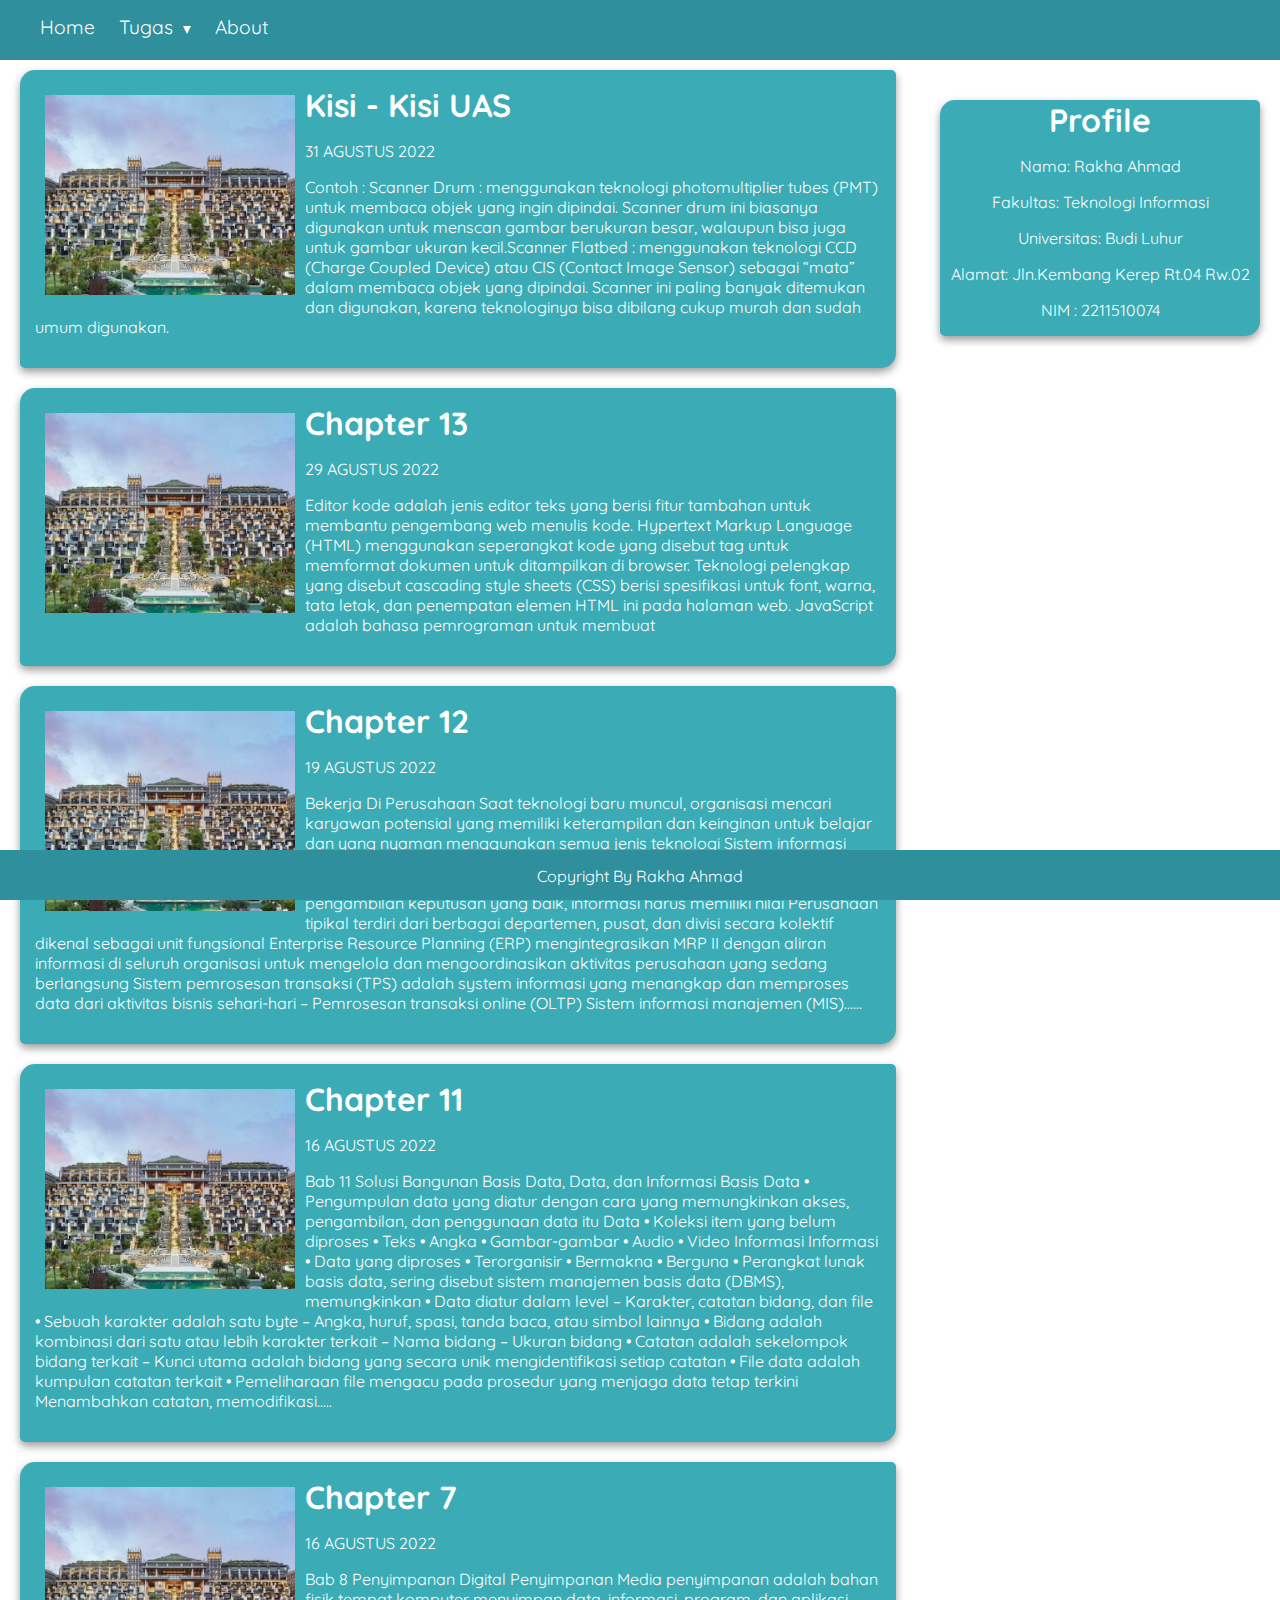
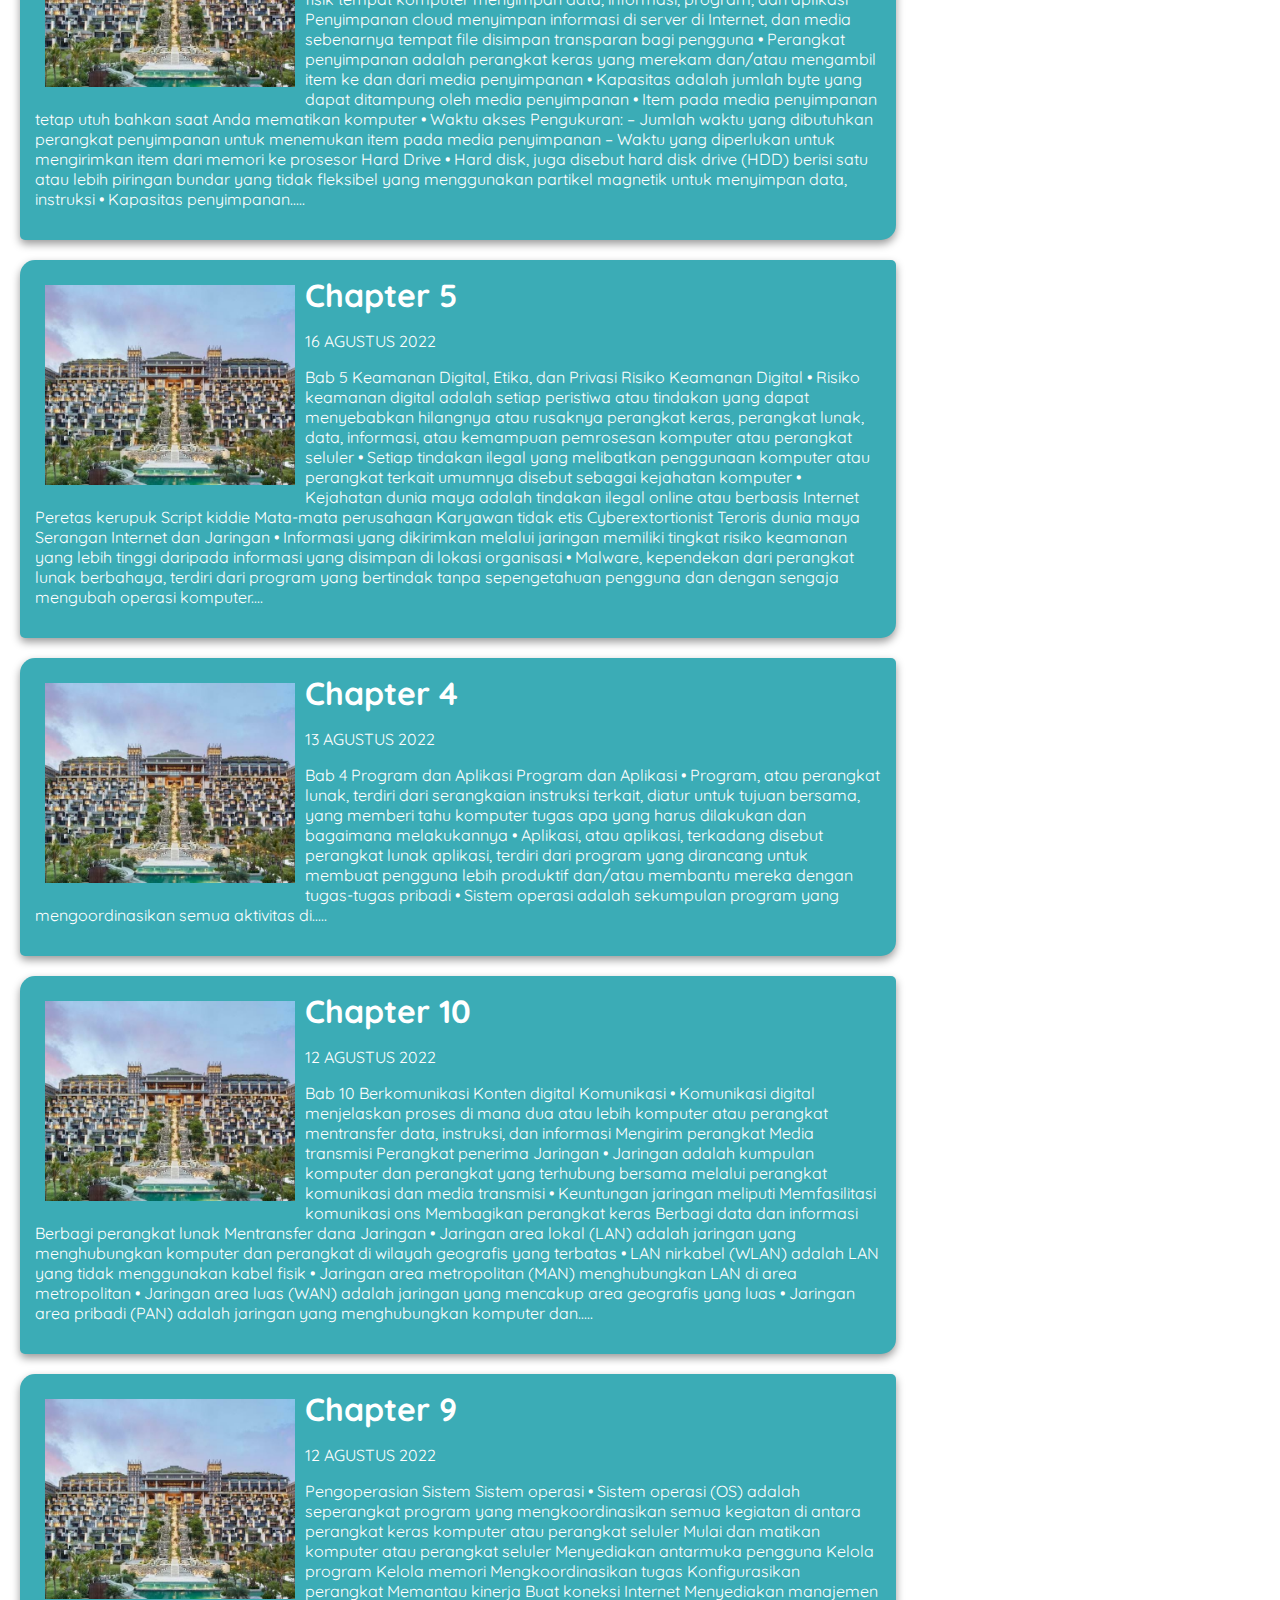
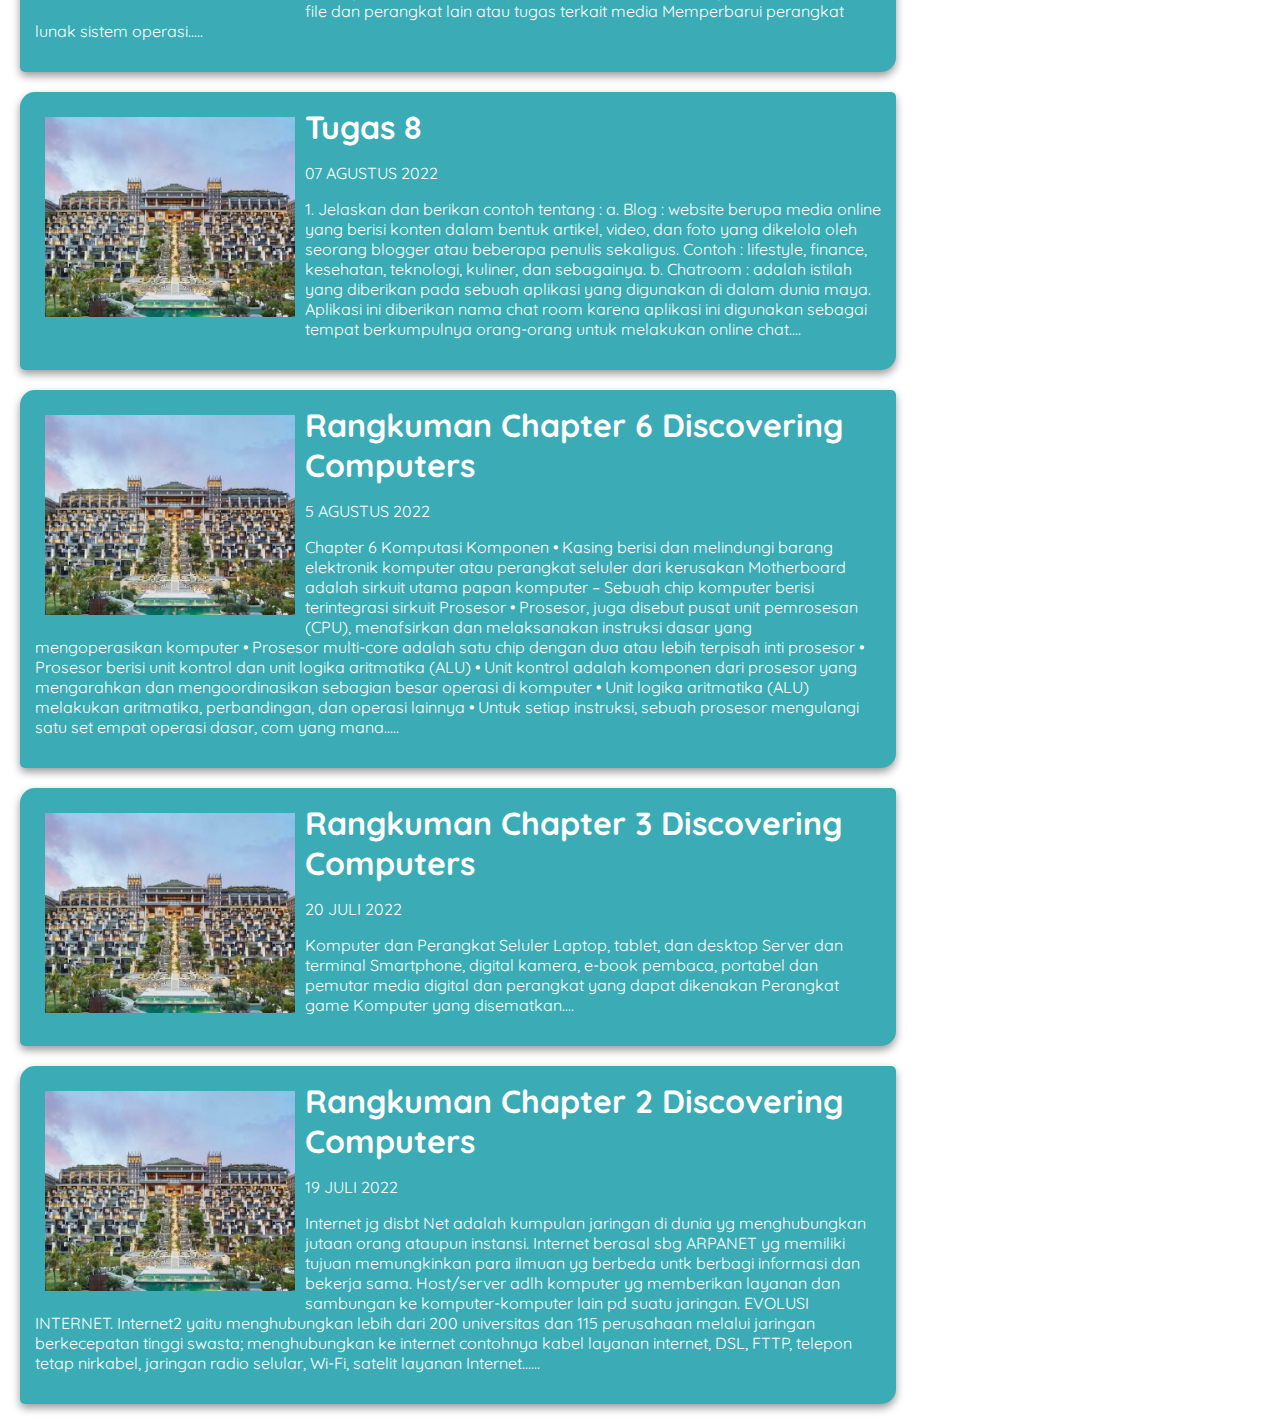
<file: index.html>
<!DOCTYPE html>
<html lang="en">
<head>
  <meta charset="UTF-8">
  <meta http-equiv="X-UA-Compatible" content="IE=edge">
  <meta name="viewport" content="width=device-width, initial-scale=1.0">
  <title>Document</title>
  <link rel="stylesheet" href="assets/style.css">
</head>
<body>
  <header>
    <nav>
      <ul>
        <li>Home</li> 
        <div class="dropdown">
          <li>Tugas
          <div class="caret"></div>
          </li>
          <ul class="menu">
            <a href="chapter2.html"><li>Chapter 2</li></a>
            <a href="chapter3.html"><li>Chapter 3</li></a>
            <a href="chapter4.html"><li>Chapter 4</li></a>
            <a href="chapter5.html"><li>Chapter 5</li></a>
            <a href="chapter6.html"><li>Chapter 6</li></a>
            <a href="chapter7.html"><li>Chapter 7</li></a>
            <a href="chapter8.html"><li>Tugas 8</li></a>
            <a href="chapter9.html"><li>Chapter 9</li></a>
            <a href="chapter10.html"><li>Chapter 10</li></a>
            <a href="chapter11.html"><li>Chapter 11</li></a>
            <a href="chapter12.html"><li>Chapter 12</li></a>
            <a href="chapter13.html"><li>Chapter 13</li></a>
            <a href="Kisi-kisi-Uas.html"><li>Kisi Kisi UAS</li></a>
          </ul>
        </div>
        <li>About</li>
      </ul>
    </nav>
  </header>
  <main>
    <div id="content">
      <article>
        <img src="assets/img/The-Apurva-Kempinski.jpg" alt="The Apurva Kempinski" srcset="">
        <a href="Kisi-kisi-Uas.html">
        <h1>Kisi - Kisi UAS</h1>
        <P>31 AGUSTUS 2022</P>
         <p>
          Contoh : Scanner Drum : menggunakan teknologi photomultiplier tubes (PMT) untuk membaca
          objek yang ingin dipindai. Scanner drum ini biasanya digunakan untuk menscan gambar berukuran
          besar, walaupun bisa juga untuk gambar ukuran kecil.Scanner Flatbed : menggunakan teknologi CCD (Charge Coupled Device) atau CIS (Contact Image
          Sensor) sebagai “mata” dalam membaca objek yang dipindai. Scanner ini paling banyak ditemukan
          dan digunakan, karena teknologinya bisa dibilang cukup murah dan sudah umum digunakan.</p>
      </a>
      </article>
      <article>
        <img src="assets/img/The-Apurva-Kempinski.jpg" alt="The Apurva Kempinski" srcset="">
        <a href="chapter13.html">
        <h1>Chapter 13</h1>
        <P>29 AGUSTUS 2022</P>
         <p> Editor kode adalah jenis editor teks yang berisi fitur tambahan untuk membantu pengembang web menulis kode. Hypertext Markup Language (HTML) menggunakan seperangkat kode yang disebut tag untuk memformat dokumen untuk ditampilkan di browser. Teknologi pelengkap yang disebut cascading style sheets (CSS) berisi spesifikasi untuk font, warna, tata letak, dan penempatan elemen HTML ini pada halaman web. JavaScript adalah bahasa pemrograman untuk membuat</p>
      </a>
      </article>
      <article>
        <img src="assets/img/The-Apurva-Kempinski.jpg" alt="The Apurva Kempinski" srcset="">
        <a href="chapter12.html">
        <h1>Chapter 12</h1>
        <P>19 AGUSTUS 2022</P>
         <p>Bekerja Di Perusahaan Saat teknologi baru muncul, organisasi mencari karyawan potensial yang memiliki keterampilan dan keinginan untuk belajar dan yang nyaman menggunakan semua jenis teknologi Sistem informasi adalah seperangkat perangkat keras, perangkat lunak, data, orang, dan prosedur yang bekerja sama untuk menghasilkan informasi untuk membantu pengambilan keputusan yang baik, informasi harus memiliki nilai Perusahaan tipikal terdiri dari berbagai departemen, pusat, dan divisi secara kolektif dikenal sebagai unit fungsional Enterprise Resource Planning (ERP) mengintegrasikan MRP II dengan aliran informasi di seluruh organisasi untuk mengelola dan mengoordinasikan aktivitas perusahaan yang sedang berlangsung Sistem pemrosesan transaksi (TPS) adalah system informasi yang menangkap dan memproses data dari aktivitas bisnis sehari-hari – Pemrosesan transaksi online (OLTP) Sistem informasi manajemen (MIS)......</p>
      </a>
      </article>
      <article>
        <img src="assets/img/The-Apurva-Kempinski.jpg" alt="The Apurva Kempinski" srcset="">
        <a href="chapter11.html">
        <h1>Chapter 11</h1>
        <P>16 AGUSTUS 2022</P>
          <p>Bab 11 Solusi Bangunan Basis Data, Data, dan Informasi Basis Data • Pengumpulan data yang diatur dengan cara yang memungkinkan akses, pengambilan, dan penggunaan data itu Data • Koleksi item yang belum diproses • Teks • Angka • Gambar-gambar • Audio • Video Informasi Informasi • Data yang diproses • Terorganisir • Bermakna • Berguna • Perangkat lunak basis data, sering disebut sistem manajemen basis data (DBMS), memungkinkan • Data diatur dalam level – Karakter, catatan bidang, dan file • Sebuah karakter adalah satu byte – Angka, huruf, spasi, tanda baca, atau simbol lainnya • Bidang adalah kombinasi dari satu atau lebih karakter terkait – Nama bidang – Ukuran bidang • Catatan adalah sekelompok bidang terkait – Kunci utama adalah bidang yang secara unik mengidentifikasi setiap catatan • File data adalah kumpulan catatan terkait • Pemeliharaan file mengacu pada prosedur yang menjaga data tetap terkini Menambahkan catatan, memodifikasi.....</p>
      </a>
      </article>
      <article>
        <img src="assets/img/The-Apurva-Kempinski.jpg" alt="The Apurva Kempinski" srcset="">
        <a href="chapter7.html">
        <h1>Chapter 7</h1>
        <P>16 AGUSTUS 2022</P>
          <p>Bab 8 Penyimpanan Digital Penyimpanan Media penyimpanan adalah bahan fisik tempat komputer menyimpan data, informasi, program, dan aplikasi Penyimpanan cloud menyimpan informasi di server di Internet, dan media sebenarnya tempat file disimpan transparan bagi pengguna • Perangkat penyimpanan adalah perangkat keras yang merekam dan/atau mengambil item ke dan dari media penyimpanan • Kapasitas adalah jumlah byte yang dapat ditampung oleh media penyimpanan • Item pada media penyimpanan tetap utuh bahkan saat Anda mematikan komputer • Waktu akses Pengukuran: – Jumlah waktu yang dibutuhkan perangkat penyimpanan untuk menemukan item pada media penyimpanan – Waktu yang diperlukan untuk mengirimkan item dari memori ke prosesor Hard Drive • Hard disk, juga disebut hard disk drive (HDD) berisi satu atau lebih piringan bundar yang tidak fleksibel yang menggunakan partikel magnetik untuk menyimpan data, instruksi • Kapasitas penyimpanan.....</p>
      </a>
      </article>
      <article>
        <img src="assets/img/The-Apurva-Kempinski.jpg" alt="The Apurva Kempinski" srcset="">
        <a href="chapter5.html">
        <h1>Chapter 5</h1>
        <P>16 AGUSTUS 2022</P>
          <p>Bab 5 Keamanan Digital, Etika, dan Privasi Risiko Keamanan Digital • Risiko keamanan digital adalah setiap peristiwa atau tindakan yang dapat menyebabkan hilangnya atau rusaknya perangkat keras, perangkat lunak, data, informasi, atau kemampuan pemrosesan komputer atau perangkat seluler • Setiap tindakan ilegal yang melibatkan penggunaan komputer atau perangkat terkait umumnya disebut sebagai kejahatan komputer • Kejahatan dunia maya adalah tindakan ilegal online atau berbasis Internet Peretas kerupuk Script kiddie Mata-mata perusahaan Karyawan tidak etis Cyberextortionist Teroris dunia maya Serangan Internet dan Jaringan • Informasi yang dikirimkan melalui jaringan memiliki tingkat risiko keamanan yang lebih tinggi daripada informasi yang disimpan di lokasi organisasi • Malware, kependekan dari perangkat lunak berbahaya, terdiri dari program yang bertindak tanpa sepengetahuan pengguna dan dengan sengaja mengubah operasi komputer....</p>
      </a>
      </article>
      <article>
        <img src="assets/img/The-Apurva-Kempinski.jpg" alt="The Apurva Kempinski" srcset="">
        <a href="chapter4.html">
        <h1>Chapter 4</h1>
        <P>13 AGUSTUS 2022</P>
          <p>Bab 4 Program dan Aplikasi Program dan Aplikasi • Program, atau perangkat lunak, terdiri dari serangkaian instruksi terkait, diatur untuk tujuan bersama, yang memberi tahu komputer tugas apa yang harus dilakukan dan bagaimana melakukannya • Aplikasi, atau aplikasi, terkadang disebut perangkat lunak aplikasi, terdiri dari program yang dirancang untuk membuat pengguna lebih produktif dan/atau membantu mereka dengan tugas-tugas pribadi • Sistem operasi adalah sekumpulan program yang mengoordinasikan semua aktivitas di.....</p>
      </a>
      </article>
      <article>
        <img src="assets/img/The-Apurva-Kempinski.jpg" alt="The Apurva Kempinski" srcset="">
        <a href="chapter10.html">
        <h1>Chapter 10</h1>
        <P>12 AGUSTUS 2022</P>
        <p>Bab 10 Berkomunikasi Konten digital Komunikasi • Komunikasi digital menjelaskan proses di mana dua atau lebih komputer atau perangkat mentransfer data, instruksi, dan informasi Mengirim perangkat Media transmisi Perangkat penerima Jaringan • Jaringan adalah kumpulan komputer dan perangkat yang terhubung bersama melalui perangkat komunikasi dan media transmisi • Keuntungan jaringan meliputi Memfasilitasi komunikasi ons Membagikan perangkat keras Berbagi data dan informasi Berbagi perangkat lunak Mentransfer dana Jaringan • Jaringan area lokal (LAN) adalah jaringan yang menghubungkan komputer dan perangkat di wilayah geografis yang terbatas • LAN nirkabel (WLAN) adalah LAN yang tidak menggunakan kabel fisik • Jaringan area metropolitan (MAN) menghubungkan LAN di area metropolitan • Jaringan area luas (WAN) adalah jaringan yang mencakup area geografis yang luas • Jaringan area pribadi (PAN) adalah jaringan yang menghubungkan komputer dan.....</p>
         </a>
      </article>
      <article>
        <img src="assets/img/The-Apurva-Kempinski.jpg" alt="The Apurva Kempinski" srcset="">
        <a href="chapter9.html">
        <h1>Chapter 9</h1>
        <P>12 AGUSTUS 2022</P>
         <p>Pengoperasian Sistem Sistem operasi • Sistem operasi (OS) adalah seperangkat program yang mengkoordinasikan semua kegiatan di antara perangkat keras komputer atau perangkat seluler Mulai dan matikan komputer atau perangkat seluler Menyediakan antarmuka pengguna Kelola program Kelola memori Mengkoordinasikan tugas Konfigurasikan perangkat Memantau kinerja Buat koneksi Internet Menyediakan manajemen file dan perangkat lain atau tugas terkait media Memperbarui perangkat lunak sistem operasi.....</p>
        </a>
      </article>
      <article>
        <img src="assets/img/The-Apurva-Kempinski.jpg" alt="The Apurva Kempinski" srcset="">
        <a href="chapter8.html">
        <h1>Tugas 8</h1>
        <p>07 AGUSTUS 2022</p>
        <p> 1. Jelaskan dan berikan contoh tentang :     a. Blog : website berupa media online yang berisi konten dalam bentuk artikel, video, dan foto yang dikelola oleh seorang blogger atau beberapa penulis sekaligus.  Contoh : lifestyle, finance, kesehatan, teknologi, kuliner, dan sebagainya.     b. Chatroom : adalah istilah yang diberikan pada sebuah aplikasi yang digunakan di dalam dunia maya. Aplikasi ini diberikan nama chat room karena aplikasi ini digunakan sebagai tempat berkumpulnya orang-orang untuk melakukan online chat....</p>
          </a>
      </article>
      <article>
        <img src="assets/img/The-Apurva-Kempinski.jpg" alt="The Apurva Kempinski" srcset="">
        <a href="chapter6.html">
        <h1>Rangkuman Chapter 6 Discovering Computers</h1>
        <p>5 AGUSTUS 2022</p>
        <p>Chapter 6 Komputasi Komponen  • Kasing berisi dan melindungi barang elektronik komputer atau perangkat seluler dari kerusakan Motherboard adalah sirkuit utama papan komputer  – Sebuah chip komputer berisi terintegrasi sirkuit Prosesor  • Prosesor, juga disebut pusat unit pemrosesan (CPU), menafsirkan dan melaksanakan instruksi dasar yang mengoperasikan komputer  • Prosesor multi-core adalah satu chip dengan dua atau lebih terpisah inti prosesor  • Prosesor berisi unit kontrol dan unit logika aritmatika (ALU)  • Unit kontrol adalah komponen dari prosesor yang mengarahkan dan mengoordinasikan sebagian besar operasi di komputer  • Unit logika aritmatika (ALU) melakukan aritmatika, perbandingan, dan operasi lainnya  • Untuk setiap instruksi, sebuah prosesor mengulangi satu set empat operasi dasar, com yang mana.....</p>
          </a>
      </article>
      <article>
        <img src="assets/img/The-Apurva-Kempinski.jpg" alt="The Apurva Kempinski" srcset="">
        <a href="chapter3.html">
        <h1>Rangkuman Chapter 3 Discovering Computers</h1>
        <p>20 JULI 2022</p>
        <p>Komputer dan Perangkat Seluler Laptop, tablet, dan desktop Server dan terminal Smartphone, digital kamera, e-book pembaca, portabel dan pemutar media digital dan perangkat yang dapat dikenakan Perangkat game Komputer yang disematkan.... 
        </p>
          </a>
      </article>
      <article>
        <img src="assets/img/The-Apurva-Kempinski.jpg" alt="The Apurva Kempinski" srcset="">
        <a href="chapter2.html">
        <h1>Rangkuman Chapter 2 Discovering Computers</h1>
        <p>19 JULI 2022</p>
        <p> Internet jg disbt Net adalah kumpulan jaringan di dunia yg menghubungkan jutaan orang ataupun instansi. 
          Internet berasal sbg ARPANET yg memiliki tujuan memungkinkan para ilmuan yg berbeda untk berbagi informasi dan bekerja sama. Host/server adlh komputer yg memberikan layanan dan 
          sambungan ke komputer-komputer lain pd suatu jaringan. EVOLUSI INTERNET. Internet2 yaitu menghubungkan lebih dari 200 universitas dan 115 perusahaan melalui jaringan berkecepatan tinggi swasta;
           menghubungkan ke internet contohnya kabel layanan internet, DSL, FTTP, telepon tetap nirkabel, jaringan radio selular, Wi-Fi, satelit layanan Internet......</p>
          </a>
      </article>
    </div>
    <aside>
      <div class="profile">
        <h1>Profile</h1>
        <p>Nama: Rakha Ahmad</p>
        <p>Fakultas: Teknologi Informasi</p>
        <p>Universitas: Budi Luhur</p>
        <p>Alamat: Jln.Kembang Kerep Rt.04 Rw.02</p>
        <p>NIM : 2211510074</p>
    </div>
    </aside>
  </main>
  <footer>
    <p>Copyright By Rakha Ahmad</p>
  </footer>
  <script src="assets/script.js"></script>
</body>
</html>
</file>
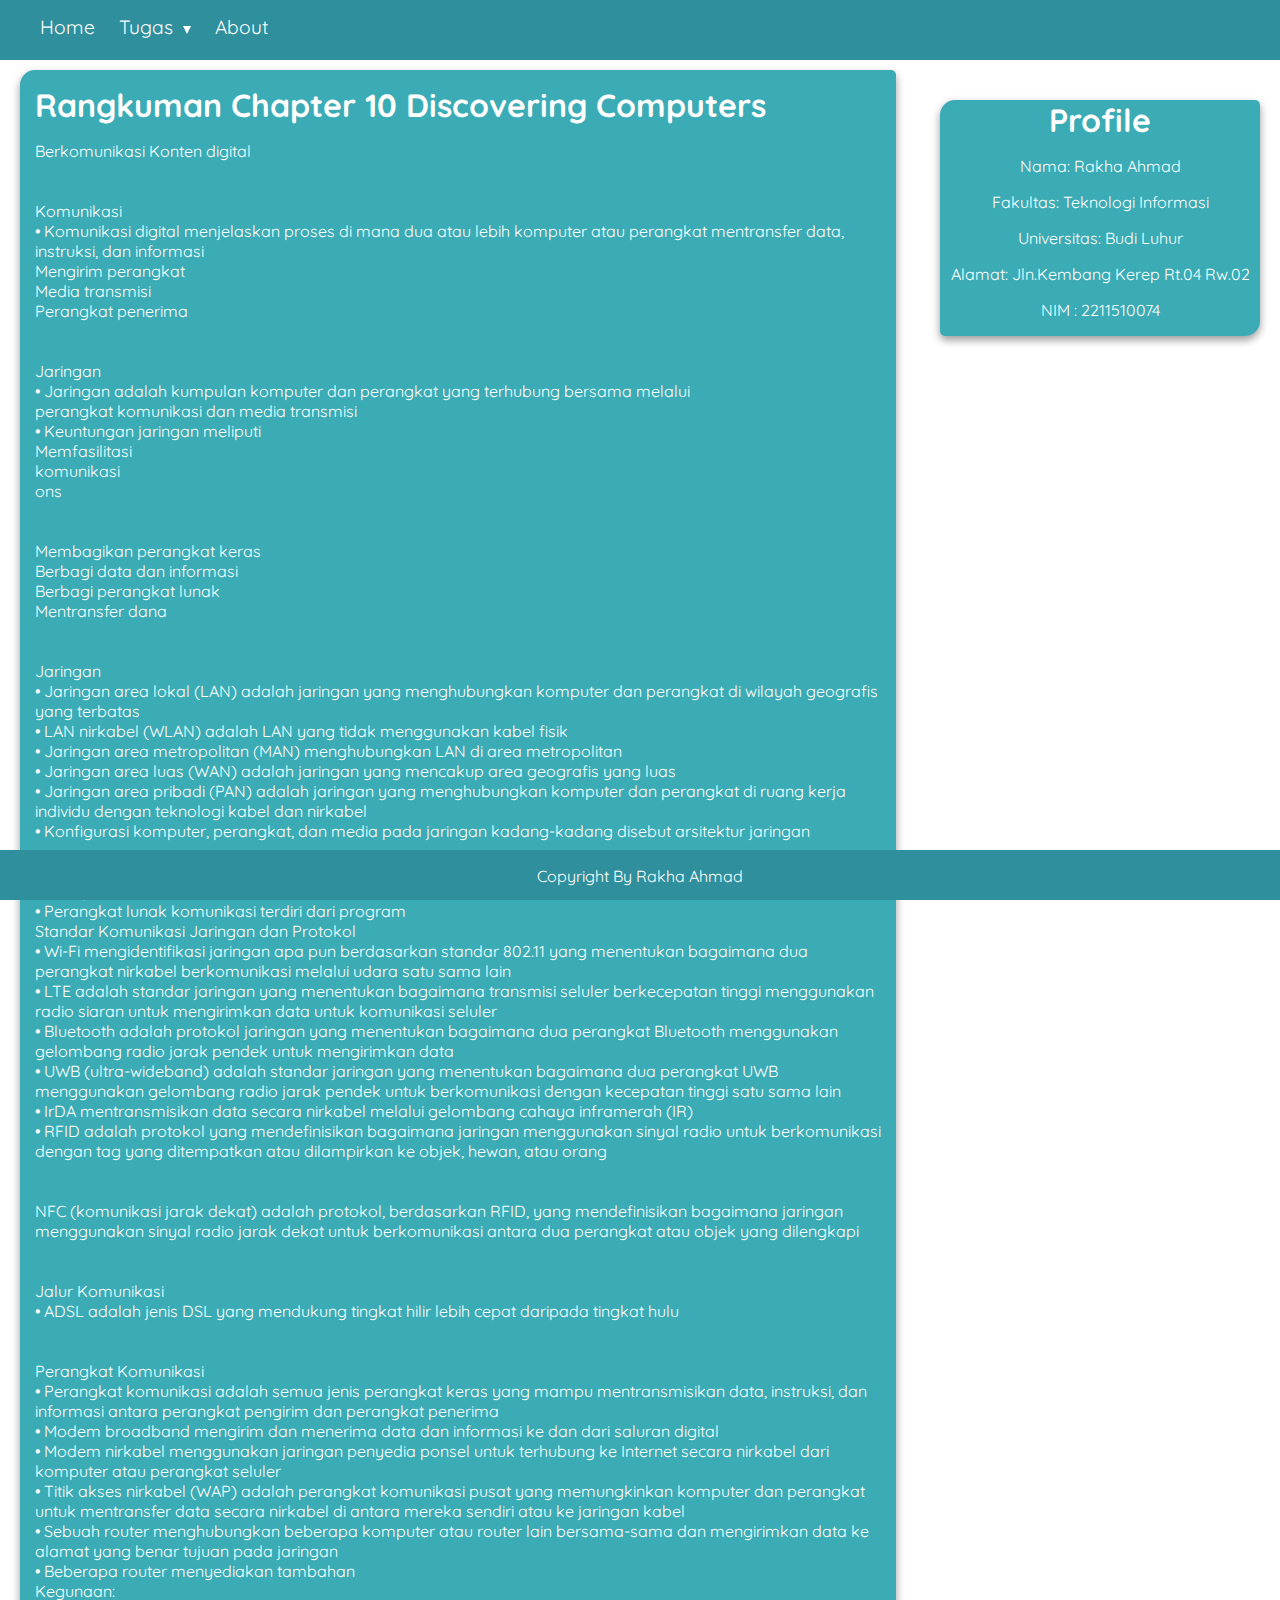
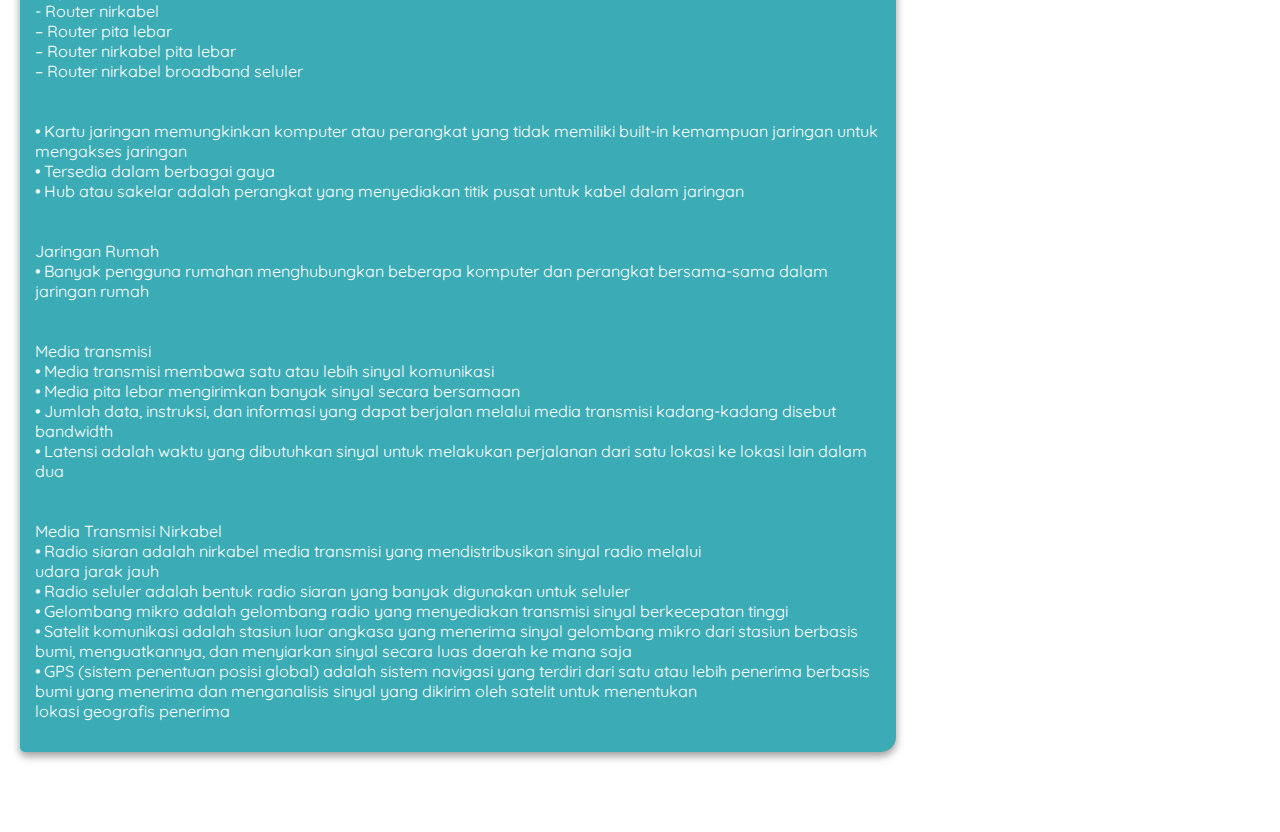
<file: chapter10.html>
<!DOCTYPE html>
<html lang="en">
<head>
  <meta charset="UTF-8">
  <meta http-equiv="X-UA-Compatible" content="IE=edge">
  <meta name="viewport" content="width=device-width, initial-scale=1.0">
  <title>Document</title>
  <link rel="stylesheet" href="assets/style.css">
</head>
<body>
  <header>
    <nav>
      <ul>
        <li><a href="index.html">Home</a></li> 
        <div class="dropdown">
          <li>Tugas
          <div class="caret"></div>
          </li>
          <ul class="menu">
            <a href="chapter2.html"><li>Chapter 2</li></a>
            <a href="chapter3.html"><li>Chapter 3</li></a>
            <a href="chapter4.html"><li>Chapter 4</li></a>
            <a href="chapter5.html"><li>Chapter 5</li></a>
            <a href="chapter6.html"><li>Chapter 6</li></a>
            <a href="chapter7.html"><li>Chapter 7</li></a>
            <a href="chapter8.html"><li>Tugas 8</li></a>
            <a href="chapter9.html"><li>Chapter 9</li></a>
            <a href="chapter10.html"><li>Chapter 10</li></a>
            <a href="chapter11.html"><li>Chapter 11</li></a>
            <a href="chapter12.html"><li>Chapter 12</li></a>
            <a href="chapter13.html"><li>Chapter 13</li></a>
            <a href="Kisi-kisi-Uas.html"><li>Kisi Kisi UAS</li></a>
          </ul>
        </div>
        <li>About</li>
      </ul>
    </nav>
  </header>
  <main>
    <div id="content" class="link">
      <article>
        <h1>Rangkuman Chapter 10 Discovering Computers</h1>
        <p>Berkomunikasi Konten digital
          <br>
          <br>
          <br>
          Komunikasi
          <br>
          • Komunikasi digital menjelaskan proses di mana dua atau lebih komputer atau perangkat mentransfer data, instruksi, dan informasi
          <br>
          Mengirim perangkat
          <br>
          Media transmisi
          <br>
          Perangkat penerima
          <br>
          <br>
          <br>
          Jaringan
          <br>
          • Jaringan adalah kumpulan komputer dan perangkat yang terhubung bersama melalui
          <br>
          perangkat komunikasi dan media transmisi
          <br>
          • Keuntungan jaringan meliputi
          <br>
          Memfasilitasi
          <br>
          komunikasi
          <br>
          ons
          <br>
          <br>
          <br>
          Membagikan perangkat keras
          <br>
          Berbagi data dan informasi
          <br>
          Berbagi perangkat lunak
          <br>
          Mentransfer dana
          <br>
          <br>
          <br>
          Jaringan
          <br>
          • Jaringan area lokal (LAN) adalah jaringan yang menghubungkan komputer dan perangkat di wilayah geografis yang terbatas
          <br>
          • LAN nirkabel (WLAN) adalah LAN yang tidak menggunakan kabel fisik
          <br>
          • Jaringan area metropolitan (MAN) menghubungkan LAN di area metropolitan
          <br>
          • Jaringan area luas (WAN) adalah jaringan yang mencakup area geografis yang luas
          <br>
          • Jaringan area pribadi (PAN) adalah jaringan yang menghubungkan komputer dan perangkat di ruang kerja individu dengan teknologi kabel dan nirkabel
          <br>
          • Konfigurasi komputer, perangkat, dan media pada jaringan kadang-kadang disebut arsitektur jaringan
          <br>
          <br>
          <br>
          Perangkat Lunak Komunikasi
          <br>
          • Perangkat lunak komunikasi terdiri dari program
          <br>
          Standar Komunikasi Jaringan dan Protokol
          <br>
          • Wi-Fi mengidentifikasi jaringan apa pun berdasarkan standar 802.11 yang menentukan bagaimana dua perangkat nirkabel berkomunikasi melalui udara satu sama lain
          <br>
          • LTE adalah standar jaringan yang menentukan bagaimana transmisi seluler berkecepatan tinggi menggunakan radio siaran untuk mengirimkan data untuk komunikasi seluler
          <br>
          • Bluetooth adalah protokol jaringan yang menentukan bagaimana dua perangkat Bluetooth menggunakan gelombang radio jarak pendek untuk mengirimkan data
          <br>
          • UWB (ultra-wideband) adalah standar jaringan yang menentukan bagaimana dua perangkat UWB menggunakan gelombang radio jarak pendek untuk berkomunikasi dengan kecepatan tinggi satu sama lain
          <br>
          • IrDA mentransmisikan data secara nirkabel melalui gelombang cahaya inframerah (IR)
          <br>
          • RFID adalah protokol yang mendefinisikan bagaimana jaringan menggunakan sinyal radio untuk berkomunikasi dengan tag yang ditempatkan atau dilampirkan ke objek, hewan, atau orang
          <br>
          <br>
          <br>
          NFC (komunikasi jarak dekat) adalah protokol, berdasarkan RFID, yang mendefinisikan bagaimana jaringan menggunakan sinyal radio jarak dekat untuk berkomunikasi antara dua perangkat atau objek yang dilengkapi
          <br>
          <br>
          <br>
          Jalur Komunikasi
          <br>
          • ADSL adalah jenis DSL yang mendukung tingkat hilir lebih cepat daripada tingkat hulu
          <br>
          <br>
          <br>
          Perangkat Komunikasi
          <br>
          • Perangkat komunikasi adalah semua jenis perangkat keras yang mampu mentransmisikan data, instruksi, dan informasi antara perangkat pengirim dan perangkat penerima
          <br>
          • Modem broadband mengirim dan menerima data dan informasi ke dan dari saluran digital
          <br>
          • Modem nirkabel menggunakan jaringan penyedia ponsel untuk terhubung ke Internet secara nirkabel dari komputer atau perangkat seluler
          <br>
          • Titik akses nirkabel (WAP) adalah perangkat komunikasi pusat yang memungkinkan komputer dan perangkat untuk mentransfer data secara nirkabel di antara mereka sendiri atau ke jaringan kabel
          <br>
          • Sebuah router menghubungkan beberapa komputer atau router lain bersama-sama dan mengirimkan data ke alamat yang benar tujuan pada jaringan
          <br>
          • Beberapa router menyediakan tambahan
          <br>
          Kegunaan:
          <br>
          - Router nirkabel
          <br>
          – Router pita lebar
          <br>
          – Router nirkabel pita lebar
          <br>
          – Router nirkabel broadband seluler
          <br>
          <br>
          <br>
          • Kartu jaringan memungkinkan komputer atau perangkat yang tidak memiliki built-in kemampuan jaringan untuk mengakses jaringan
          <br>
          • Tersedia dalam berbagai gaya
          <br>
          • Hub atau sakelar adalah perangkat yang menyediakan titik pusat untuk kabel dalam jaringan
          <br>
          <br>
          <br>
          Jaringan Rumah
          <br>
          • Banyak pengguna rumahan menghubungkan beberapa komputer dan perangkat bersama-sama dalam
          <br>
          jaringan rumah
          <br>
          <br>
          <br>
          Media transmisi
          <br>
          • Media transmisi membawa satu atau lebih sinyal komunikasi
          <br>
          • Media pita lebar mengirimkan banyak sinyal secara bersamaan
          <br>
          • Jumlah data, instruksi, dan informasi yang dapat berjalan melalui media transmisi kadang-kadang disebut bandwidth
          <br>
          • Latensi adalah waktu yang dibutuhkan sinyal untuk melakukan perjalanan dari satu lokasi ke lokasi lain dalam dua
          <br>
          <br>
          <br>
          Media Transmisi Nirkabel
          <br>
          • Radio siaran adalah nirkabel media transmisi yang mendistribusikan sinyal radio melalui
          <br>
          udara jarak jauh
          <br>
          • Radio seluler adalah bentuk radio siaran yang banyak digunakan untuk seluler
          <br>
          • Gelombang mikro adalah gelombang radio yang menyediakan transmisi sinyal berkecepatan tinggi
          <br>
          • Satelit komunikasi adalah stasiun luar angkasa yang menerima sinyal gelombang mikro dari stasiun berbasis bumi, menguatkannya, dan menyiarkan sinyal secara luas daerah ke mana saja
          <br>
          • GPS (sistem penentuan posisi global) adalah sistem navigasi yang terdiri dari satu atau lebih penerima berbasis bumi yang menerima dan menganalisis sinyal yang dikirim oleh satelit untuk menentukan
          <br>
          lokasi geografis penerima</p>
      </article>
    </div>
    <aside>
      <div class="profile">
      <h1>Profile</h1>
      <p>Nama: Rakha Ahmad</p>
      <p>Fakultas: Teknologi Informasi</p>
      <p>Universitas: Budi Luhur</p>
      <p>Alamat: Jln.Kembang Kerep Rt.04 Rw.02</p>
      <p>NIM : 2211510074</p>
    </div>
    </aside>
  </main>
  <footer>
    <p>Copyright By Rakha Ahmad</p>
  </footer>
  <script src="assets/script.js"></script>
</body>
</html>
</file>
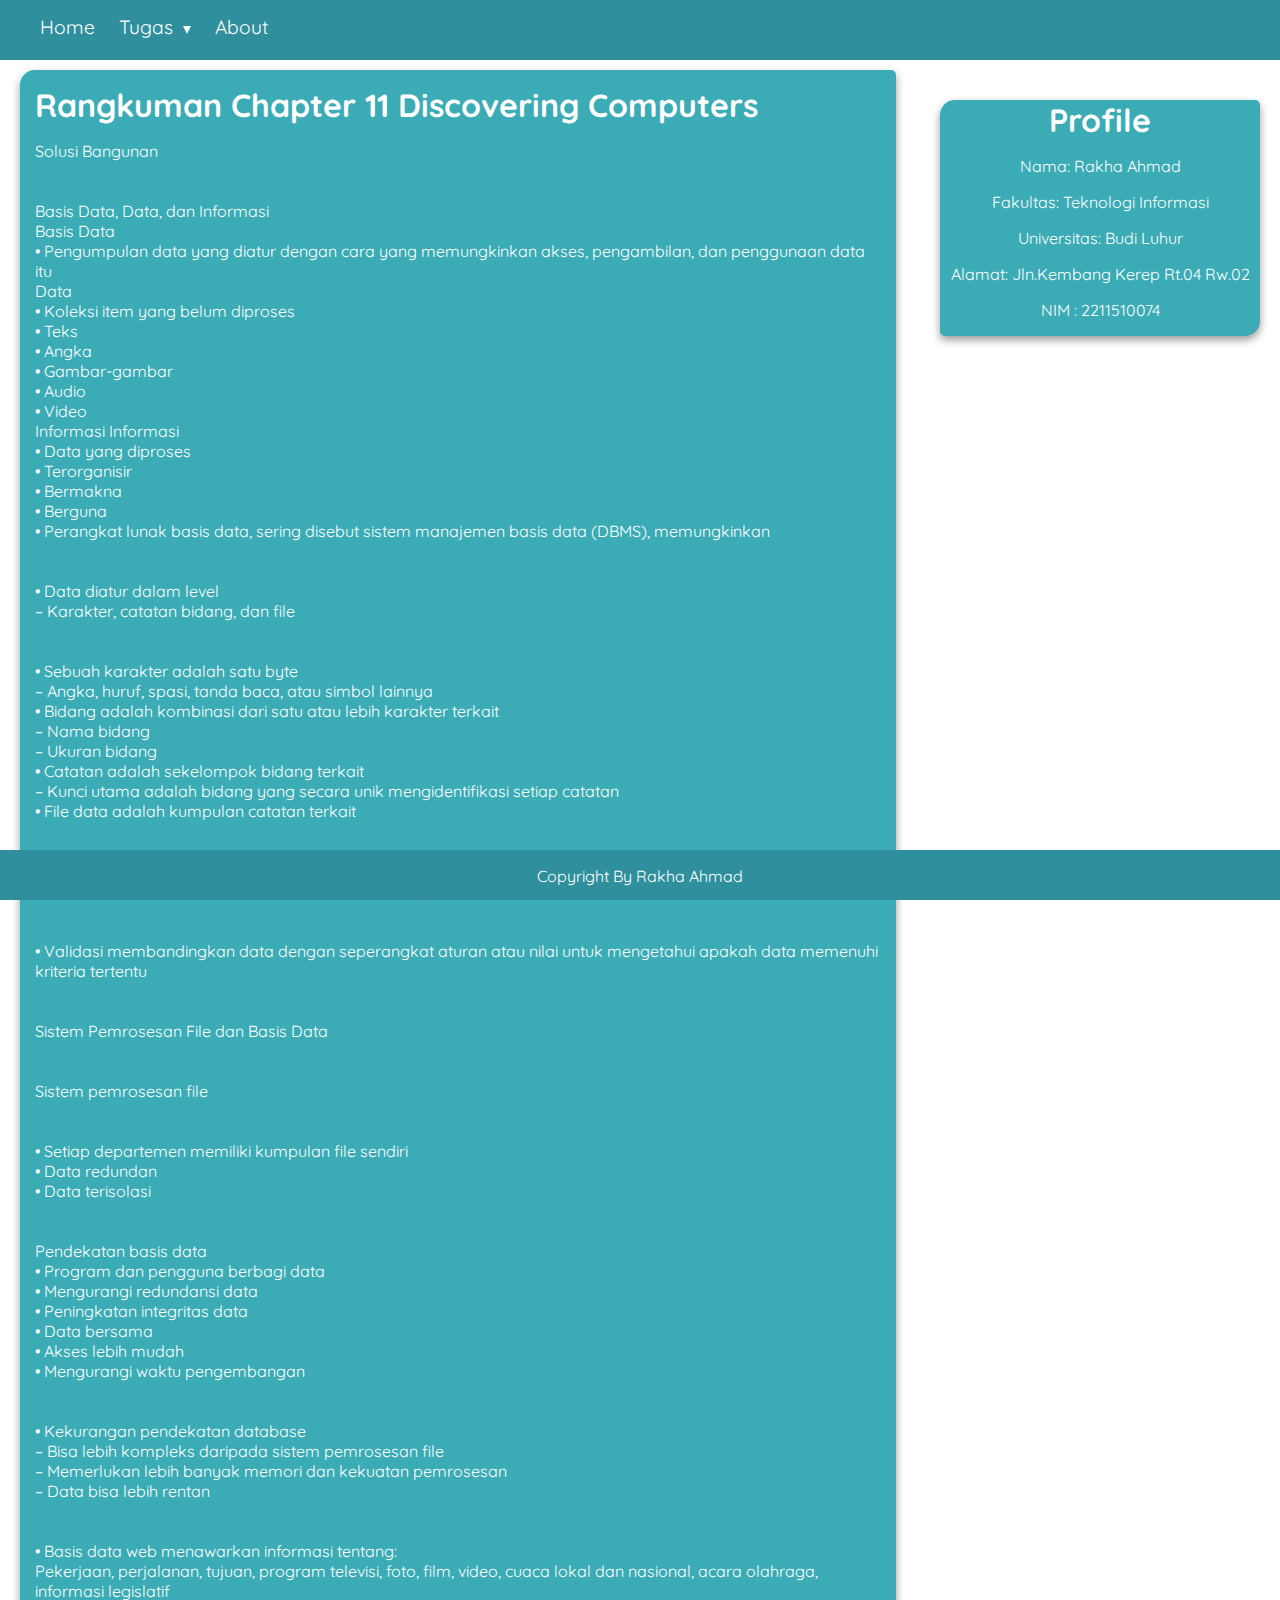
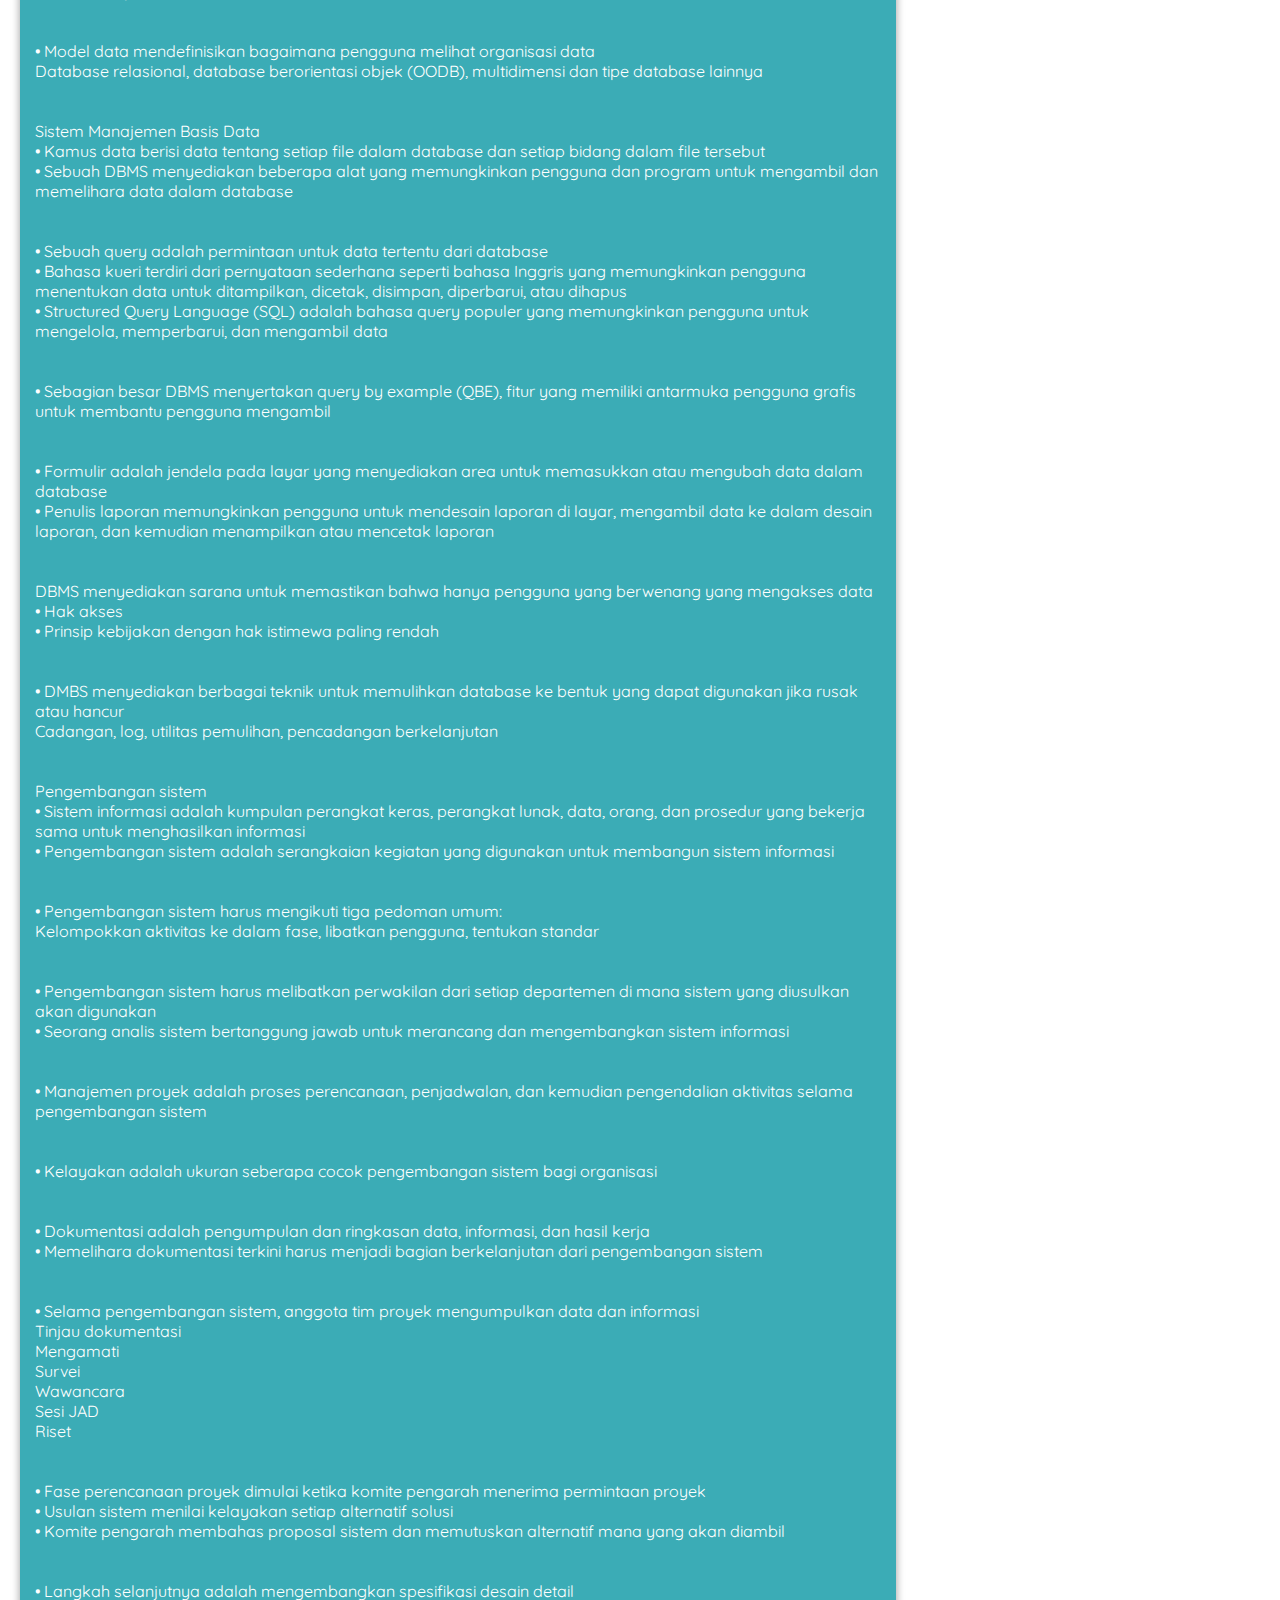
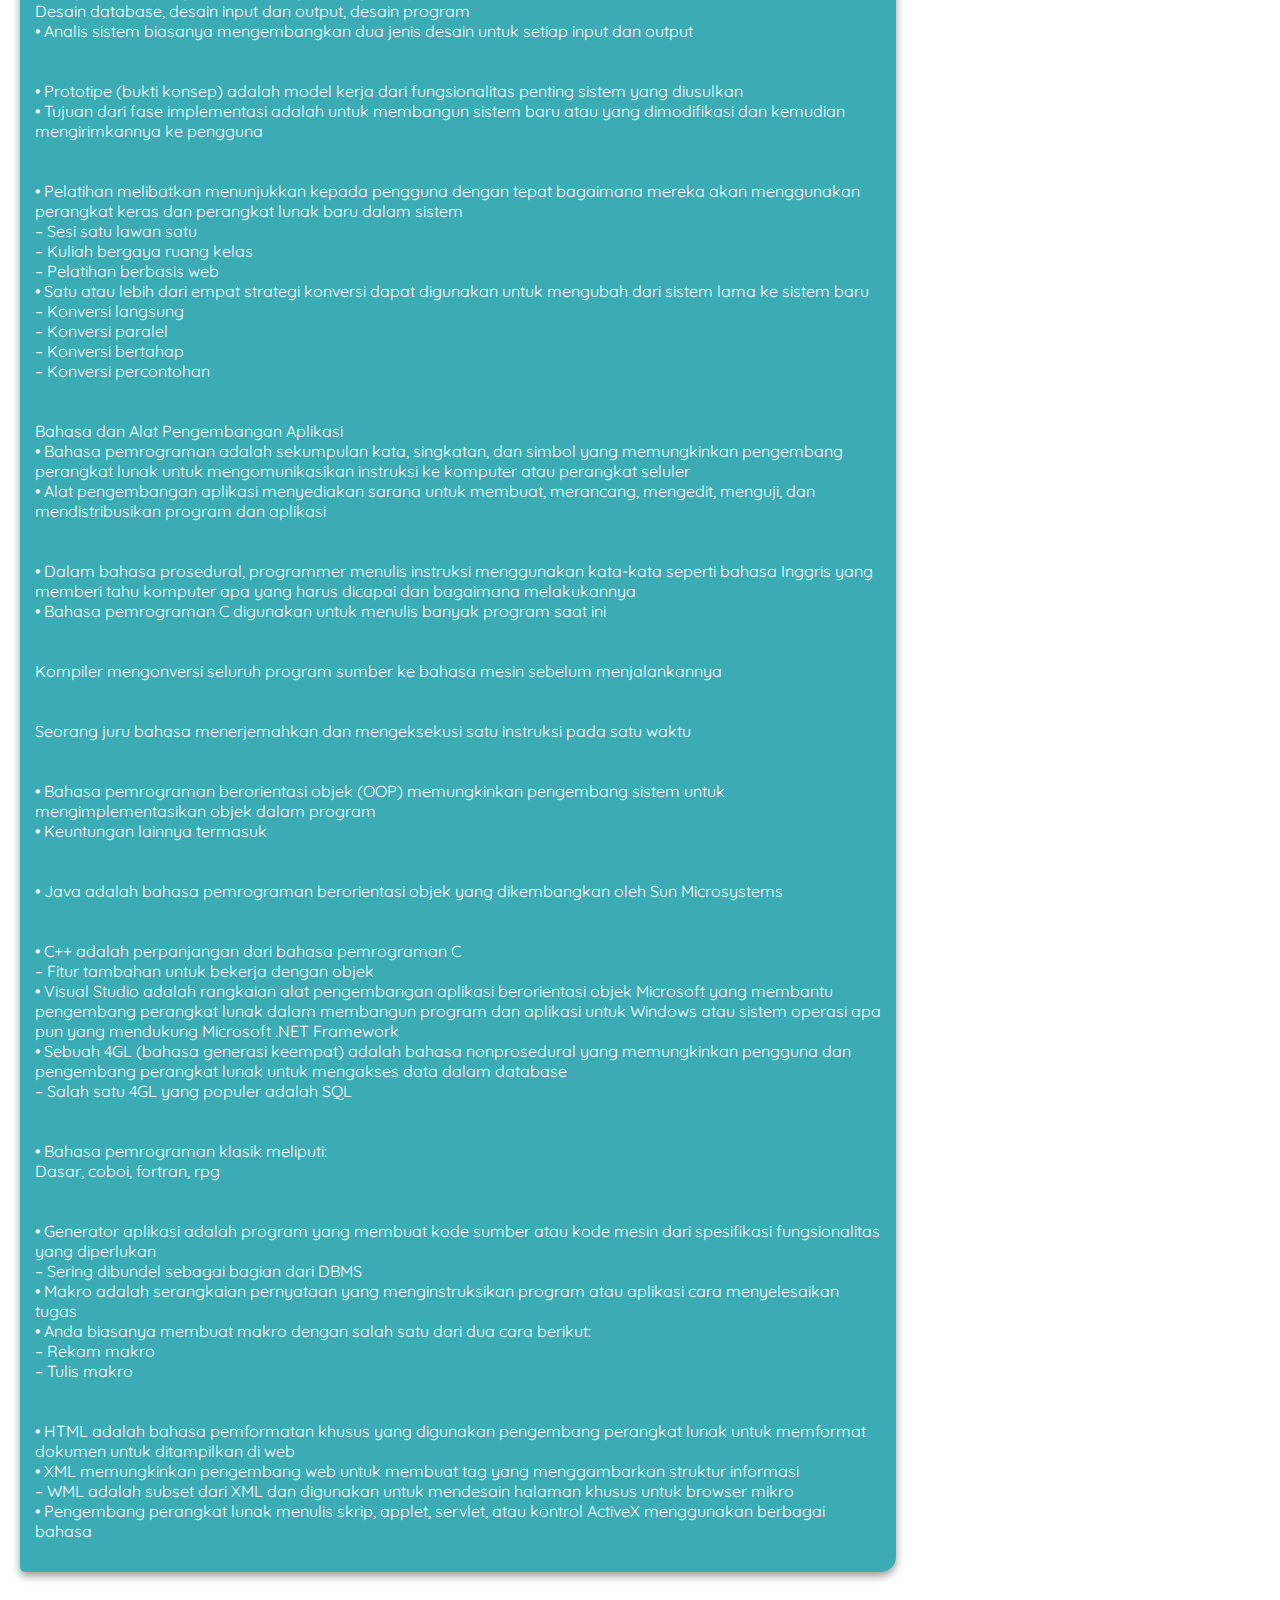
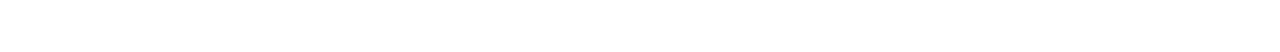
<file: chapter11.html>
<!DOCTYPE html>
<html lang="en">
<head>
  <meta charset="UTF-8">
  <meta http-equiv="X-UA-Compatible" content="IE=edge">
  <meta name="viewport" content="width=device-width, initial-scale=1.0">
  <title>Document</title>
  <link rel="stylesheet" href="assets/style.css">
</head>
<body>
  <header>
    <nav>
      <ul>
        <li><a href="index.html">Home</a></li> 
        <div class="dropdown">
          <li>Tugas
          <div class="caret"></div>
          </li>
          <ul class="menu">
            <a href="chapter2.html"><li>Chapter 2</li></a>
            <a href="chapter3.html"><li>Chapter 3</li></a>
            <a href="chapter4.html"><li>Chapter 4</li></a>
            <a href="chapter5.html"><li>Chapter 5</li></a>
            <a href="chapter6.html"><li>Chapter 6</li></a>
            <a href="chapter7.html"><li>Chapter 7</li></a>
            <a href="chapter8.html"><li>Tugas 8</li></a>
            <a href="chapter9.html"><li>Chapter 9</li></a>
            <a href="chapter10.html"><li>Chapter 10</li></a>
            <a href="chapter11.html"><li>Chapter 11</li></a>
            <a href="chapter12.html"><li>Chapter 12</li></a>
            <a href="chapter13.html"><li>Chapter 13</li></a>
            <a href="Kisi-kisi-Uas.html"><li>Kisi Kisi UAS</li></a>
          </ul>
        </div>
        <li>About</li>
      </ul>
    </nav>
  </header>
  <main>
    <div id="content" class="link">
      <article>
        <h1>Rangkuman Chapter 11 Discovering Computers</h1>
        <p>Solusi Bangunan
          <br>
          <br>
          <br>
          Basis Data, Data, dan Informasi
          <br>
          Basis Data
          <br>
          • Pengumpulan data yang diatur dengan cara yang memungkinkan akses, pengambilan, dan penggunaan data itu
          <br>
          Data
          <br>
          • Koleksi item yang belum diproses
          <br>
          • Teks
          <br>
          • Angka
          <br>
          • Gambar-gambar
          <br>
          • Audio
          <br>
          • Video
          <br>
          Informasi Informasi
          <br>
          • Data yang diproses
          <br>
          • Terorganisir
          <br>
          • Bermakna
          <br>
          • Berguna
          <br>
          • Perangkat lunak basis data, sering disebut sistem manajemen basis data (DBMS), memungkinkan
          <br>
          <br>
          <br>
          • Data diatur dalam level
          <br>
          – Karakter, catatan bidang, dan file
          <br>
          <br>
          <br>
          • Sebuah karakter adalah satu byte
          <br>
          – Angka, huruf, spasi, tanda baca, atau simbol lainnya
          <br>
          • Bidang adalah kombinasi dari satu atau lebih karakter terkait
          <br>
          – Nama bidang
          <br>
          – Ukuran bidang
          <br>
          • Catatan adalah sekelompok bidang terkait
          <br>
          – Kunci utama adalah bidang yang secara unik mengidentifikasi setiap catatan
          <br>
          • File data adalah kumpulan catatan terkait
          <br>
          <br>
          <br>
          • Pemeliharaan file mengacu pada prosedur yang menjaga data tetap terkini
          <br>
          Menambahkan catatan, memodifikasi catatan, menghapus catatan
          <br>
          <br>
          <br>
          • Validasi membandingkan data dengan seperangkat aturan atau nilai untuk mengetahui apakah data memenuhi kriteria tertentu
          <br>
          <br>
          <br>
          Sistem Pemrosesan File dan Basis Data
          <br>
          <br>
          <br>
          Sistem pemrosesan file
          <br>
          <br>
          <br>
          • Setiap departemen memiliki kumpulan file sendiri
          <br>
          • Data redundan
          <br>
          • Data terisolasi
          <br>
          <br>
          <br>
          Pendekatan basis data
          <br>
          • Program dan pengguna berbagi data
          <br>
          • Mengurangi redundansi data
          <br>
          • Peningkatan integritas data
          <br>
          • Data bersama
          <br>
          • Akses lebih mudah
          <br>
          • Mengurangi waktu pengembangan
          <br>
          <br>
          <br>
          • Kekurangan pendekatan database
          <br>
          – Bisa lebih kompleks daripada sistem pemrosesan file
          <br>
          – Memerlukan lebih banyak memori dan kekuatan pemrosesan
          <br>
          – Data bisa lebih rentan
          <br>
          <br>
          <br>
          • Basis data web menawarkan informasi tentang:
          <br>
          Pekerjaan, perjalanan, tujuan, program televisi, foto, film, video, cuaca lokal dan nasional, acara olahraga, informasi legislatif
          <br>
          <br>
          <br>
          • Model data mendefinisikan bagaimana pengguna melihat organisasi data
          <br>
          Database relasional, database berorientasi objek (OODB), multidimensi dan tipe database lainnya
          <br>
          <br>
          <br>
          Sistem Manajemen Basis Data
          <br>
          • Kamus data berisi data tentang setiap file dalam database dan setiap bidang dalam file tersebut
          <br>
          • Sebuah DBMS menyediakan beberapa alat yang memungkinkan pengguna dan program untuk mengambil dan memelihara data dalam database
          <br>
          <br>
          <br>
          • Sebuah query adalah permintaan untuk data tertentu dari database
          <br> 
          • Bahasa kueri terdiri dari pernyataan sederhana seperti bahasa Inggris yang memungkinkan pengguna menentukan data untuk ditampilkan, dicetak, disimpan, diperbarui, atau dihapus
          <br>
          • Structured Query Language (SQL) adalah bahasa query populer yang memungkinkan pengguna untuk mengelola, memperbarui, dan mengambil data
          <br>
          <br>
          <br>
          • Sebagian besar DBMS menyertakan query by example (QBE), fitur yang memiliki antarmuka pengguna grafis untuk membantu pengguna mengambil
          <br>
          <br>
          <br>
          • Formulir adalah jendela pada layar yang menyediakan area untuk memasukkan atau mengubah data dalam database
          <br>
          • Penulis laporan memungkinkan pengguna untuk mendesain laporan di layar, mengambil data ke dalam desain laporan, dan kemudian menampilkan atau mencetak laporan
          <br>
          <br>
          <br>
          DBMS menyediakan sarana untuk memastikan bahwa hanya pengguna yang berwenang yang mengakses data
          <br>
          • Hak akses
          <br>
          • Prinsip kebijakan dengan hak istimewa paling rendah
          <br>
          <br>
          <br>
          • DMBS menyediakan berbagai teknik untuk memulihkan database ke bentuk yang dapat digunakan jika rusak atau hancur
          <br>
          Cadangan, log, utilitas pemulihan, pencadangan berkelanjutan
          <br>
          <br>
          <br>
          Pengembangan sistem
          <br>
          • Sistem informasi adalah kumpulan perangkat keras, perangkat lunak, data, orang, dan prosedur yang bekerja sama untuk menghasilkan informasi
          <br>
          • Pengembangan sistem adalah serangkaian kegiatan yang digunakan untuk membangun sistem informasi
          <br>
          <br>
          <br>
          • Pengembangan sistem harus mengikuti tiga pedoman umum:
          <br>
          Kelompokkan aktivitas ke dalam fase, libatkan pengguna, tentukan standar
          <br>
          <br>
          <br>
          • Pengembangan sistem harus melibatkan perwakilan dari setiap departemen di mana sistem yang diusulkan akan digunakan
          <br>
          • Seorang analis sistem bertanggung jawab untuk merancang dan mengembangkan sistem informasi
          <br>
          <br>
          <br>
          • Manajemen proyek adalah proses perencanaan, penjadwalan, dan kemudian pengendalian aktivitas selama pengembangan sistem
          <br>
          <br>
          <br>
          • Kelayakan adalah ukuran seberapa cocok pengembangan sistem bagi organisasi
          <br>
          <br>
          <br>
          • Dokumentasi adalah pengumpulan dan ringkasan data, informasi, dan hasil kerja
          <br>
          • Memelihara dokumentasi terkini harus menjadi bagian berkelanjutan dari pengembangan sistem
          <br>
          <br>
          <br>
          • Selama pengembangan sistem, anggota tim proyek mengumpulkan data dan informasi
          <br>
          Tinjau dokumentasi
          <br>
          Mengamati
          <br>
          Survei
          <br>
          Wawancara
          <br>
          Sesi JAD
          <br>
          Riset
          <br>
          <br>
          <br>
          • Fase perencanaan proyek dimulai ketika komite pengarah menerima permintaan proyek
          <br>
          • Usulan sistem menilai kelayakan setiap alternatif solusi
          <br>
          • Komite pengarah membahas proposal sistem dan memutuskan alternatif mana yang akan diambil
          <br>
          <br>
          <br>
          • Langkah selanjutnya adalah mengembangkan spesifikasi desain detail
          <br>
          Desain database, desain input dan output, desain program
          <br>
          • Analis sistem biasanya mengembangkan dua jenis desain untuk setiap input dan output
          <br>
          <br>
          <br>
          • Prototipe (bukti konsep) adalah model kerja dari fungsionalitas penting sistem yang diusulkan
          <br>
          • Tujuan dari fase implementasi adalah untuk membangun sistem baru atau yang dimodifikasi dan kemudian mengirimkannya ke pengguna
          <br>
          <br>
          <br>
          • Pelatihan melibatkan menunjukkan kepada pengguna dengan tepat bagaimana mereka akan menggunakan perangkat keras dan perangkat lunak baru dalam sistem
          <br>
          – Sesi satu lawan satu
          <br>
          – Kuliah bergaya ruang kelas
          <br>
          – Pelatihan berbasis web
          <br>
          • Satu atau lebih dari empat strategi konversi dapat digunakan untuk mengubah dari sistem lama ke sistem baru
          <br>
          – Konversi langsung
          <br>
          – Konversi paralel
          <br>
          – Konversi bertahap
          <br>
          – Konversi percontohan
          <br>
          <br>
          <br>
          Bahasa dan Alat Pengembangan Aplikasi
          <br>
          • Bahasa pemrograman adalah sekumpulan kata, singkatan, dan simbol yang memungkinkan pengembang perangkat lunak untuk mengomunikasikan instruksi ke komputer atau perangkat seluler
          <br>
          • Alat pengembangan aplikasi menyediakan sarana untuk membuat, merancang, mengedit, menguji, dan mendistribusikan program dan aplikasi
          <br>
          <br>
          <br>
          • Dalam bahasa prosedural, programmer menulis instruksi menggunakan kata-kata seperti bahasa Inggris yang memberi tahu komputer apa yang harus dicapai dan bagaimana melakukannya
          <br>
          • Bahasa pemrograman C digunakan untuk menulis banyak program saat ini
          <br>
          <br>
          <br>
          Kompiler mengonversi seluruh program sumber ke bahasa mesin sebelum menjalankannya
          <br>
          <br>
          <br>
          Seorang juru bahasa menerjemahkan dan mengeksekusi satu instruksi pada satu waktu
          <br>
          <br>
          <br>
          • Bahasa pemrograman berorientasi objek (OOP) memungkinkan pengembang sistem untuk mengimplementasikan objek dalam program
          <br>
          • Keuntungan lainnya termasuk
          <br>
          <br>
          <br>
          • Java adalah bahasa pemrograman berorientasi objek yang dikembangkan oleh Sun Microsystems
          <br>
          <br>
          <br>
          • C++ adalah perpanjangan dari bahasa pemrograman C
          <br>
          – Fitur tambahan untuk bekerja dengan objek
          <br>
          • Visual Studio adalah rangkaian alat pengembangan aplikasi berorientasi objek Microsoft yang membantu pengembang perangkat lunak dalam membangun program dan aplikasi untuk Windows atau sistem operasi apa pun yang mendukung Microsoft .NET Framework
          <br>
          • Sebuah 4GL (bahasa generasi keempat) adalah bahasa nonprosedural yang memungkinkan pengguna dan pengembang perangkat lunak untuk mengakses data dalam database
          <br>
          – Salah satu 4GL yang populer adalah SQL
          <br>
          <br>
          <br>
          • Bahasa pemrograman klasik meliputi:
          <br>
          Dasar, coboi, fortran, rpg
          <br>
          <br>
          <br>
          • Generator aplikasi adalah program yang membuat kode sumber atau kode mesin dari spesifikasi fungsionalitas yang diperlukan
          <br>
          – Sering dibundel sebagai bagian dari DBMS
          <br>
          • Makro adalah serangkaian pernyataan yang menginstruksikan program atau aplikasi cara menyelesaikan tugas
          <br>
          • Anda biasanya membuat makro dengan salah satu dari dua cara berikut:
          <br>
          – Rekam makro
          <br>
          – Tulis makro
          <br>
          <br>
          <br>
          • HTML adalah bahasa pemformatan khusus yang digunakan pengembang perangkat lunak untuk memformat dokumen untuk ditampilkan di web
          <br>
          • XML memungkinkan pengembang web untuk membuat tag yang menggambarkan struktur informasi
          <br>
          – WML adalah subset dari XML dan digunakan untuk mendesain halaman khusus untuk browser mikro
          <br>
          • Pengembang perangkat lunak menulis skrip, applet, servlet, atau kontrol ActiveX menggunakan berbagai bahasa</p>
        </article>
    </div>
    <aside>
      <div class="profile">
      <h1>Profile</h1>
      <p>Nama: Rakha Ahmad</p>
      <p>Fakultas: Teknologi Informasi</p>
      <p>Universitas: Budi Luhur</p>
      <p>Alamat: Jln.Kembang Kerep Rt.04 Rw.02</p>
      <p>NIM : 2211510074</p>
    </div>
    </aside>
  </main>
  <footer>
    <p>Copyright By Rakha Ahmad</p>
  </footer>
  <script src="assets/script.js"></script>
</body>
</html>
</file>
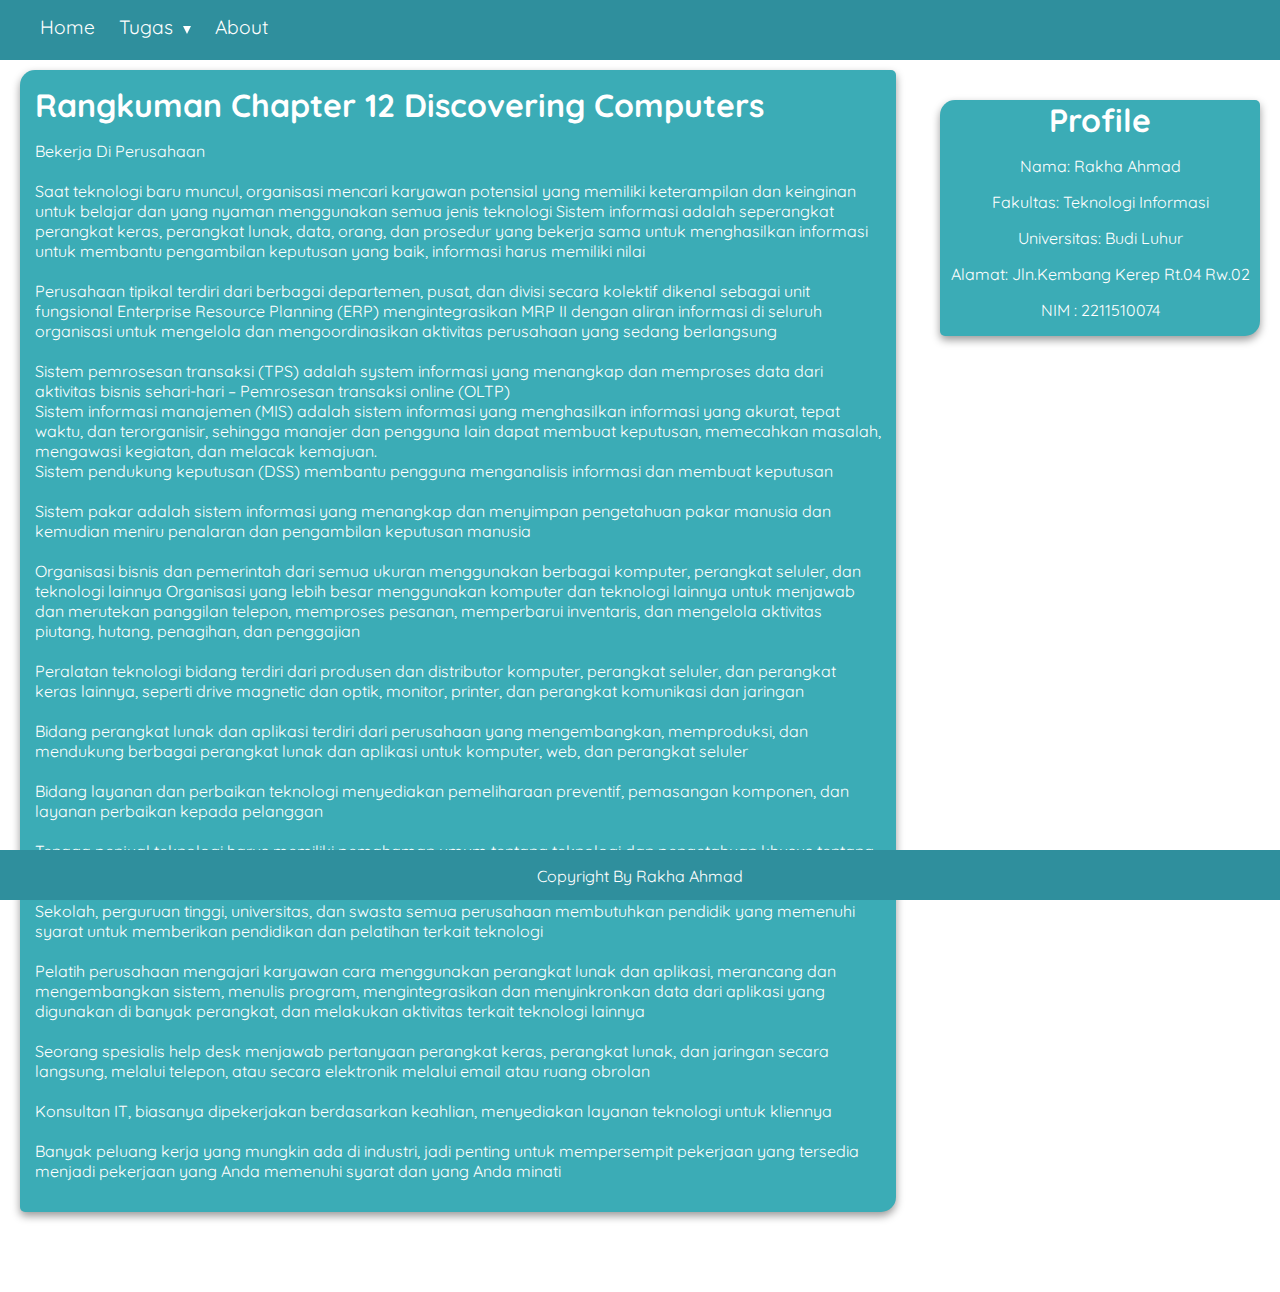
<file: chapter12.html>
<!DOCTYPE html>
<html lang="en">
<head>
  <meta charset="UTF-8">
  <meta http-equiv="X-UA-Compatible" content="IE=edge">
  <meta name="viewport" content="width=device-width, initial-scale=1.0">
  <title>Document</title>
  <link rel="stylesheet" href="assets/style.css">
</head>
<body>
  <header>
    <nav>
      <ul>
        <li><a href="index.html">Home</a></li> 
        <div class="dropdown">
          <li>Tugas
          <div class="caret"></div>
          </li>
          <ul class="menu">
            <a href="chapter2.html"><li>Chapter 2</li></a>
            <a href="chapter3.html"><li>Chapter 3</li></a>
            <a href="chapter4.html"><li>Chapter 4</li></a>
            <a href="chapter5.html"><li>Chapter 5</li></a>
            <a href="chapter6.html"><li>Chapter 6</li></a>
            <a href="chapter7.html"><li>Chapter 7</li></a>
            <a href="chapter8.html"><li>Tugas 8</li></a>
            <a href="chapter9.html"><li>Chapter 9</li></a>
            <a href="chapter10.html"><li>Chapter 10</li></a>
            <a href="chapter11.html"><li>Chapter 11</li></a>
            <a href="chapter12.html"><li>Chapter 12</li></a>
            <a href="chapter13.html"><li>Chapter 13</li></a>
            <a href="Kisi-kisi-Uas.html"><li>Kisi Kisi UAS</li></a>
          </ul>
        </div>
        <li>About</li>
      </ul>
    </nav>
  </header>
  <main>
    <div id="content" class="link">
      <article>
        <h1>Rangkuman Chapter 12 Discovering Computers</h1>
        <p>Bekerja Di Perusahaan
          <br>
          <br>
          Saat teknologi baru muncul, organisasi mencari karyawan potensial yang memiliki keterampilan dan keinginan untuk belajar dan yang nyaman menggunakan semua jenis teknologi
          Sistem informasi adalah seperangkat perangkat keras, perangkat lunak, data, orang, dan prosedur yang bekerja sama untuk menghasilkan informasi untuk membantu pengambilan keputusan yang baik, informasi harus memiliki nilai
          <br>
          <br>
          Perusahaan tipikal terdiri dari berbagai departemen, pusat, dan divisi secara kolektif dikenal sebagai unit fungsional
          Enterprise Resource Planning (ERP) mengintegrasikan MRP II dengan aliran informasi di seluruh organisasi untuk mengelola dan mengoordinasikan aktivitas perusahaan yang sedang berlangsung
          <br>
          <br>
          Sistem pemrosesan transaksi (TPS) adalah system informasi yang menangkap dan memproses data dari aktivitas bisnis sehari-hari – Pemrosesan transaksi online (OLTP)
          <br>
          Sistem informasi manajemen (MIS) adalah sistem informasi yang menghasilkan informasi yang akurat, tepat waktu, dan terorganisir, sehingga manajer dan pengguna lain dapat membuat keputusan, memecahkan masalah, mengawasi kegiatan, dan melacak kemajuan.
          <br>
          Sistem pendukung keputusan (DSS) membantu pengguna menganalisis informasi dan membuat keputusan
          <br>
          <br>
          Sistem pakar adalah sistem informasi yang menangkap dan menyimpan pengetahuan pakar manusia dan kemudian meniru penalaran dan pengambilan keputusan manusia
          <br>
          <br>
          Organisasi bisnis dan pemerintah dari semua ukuran menggunakan berbagai komputer, perangkat seluler, dan teknologi lainnya
          Organisasi yang lebih besar menggunakan komputer dan teknologi lainnya untuk menjawab dan merutekan panggilan telepon, memproses pesanan, memperbarui inventaris, dan mengelola aktivitas piutang, hutang, penagihan, dan penggajian
          <br>
          <br>
          Peralatan teknologi bidang terdiri dari produsen dan distributor komputer, perangkat seluler, dan perangkat keras lainnya, seperti drive magnetic dan optik, monitor, printer, dan perangkat komunikasi dan jaringan
          <br>
          <br>
          Bidang perangkat lunak dan aplikasi terdiri dari perusahaan yang mengembangkan, memproduksi, dan mendukung berbagai perangkat lunak dan aplikasi untuk komputer, web, dan perangkat seluler
          <br>
          <br>
          Bidang layanan dan perbaikan teknologi menyediakan pemeliharaan preventif, pemasangan komponen, dan layanan perbaikan kepada pelanggan
          <br>
          <br>
          Tenaga penjual teknologi harus memiliki pemahaman umum tentang teknologi dan pengetahuan khusus tentang produk yang mereka jual
          <br>
          <br>
          Sekolah, perguruan tinggi, universitas, dan swasta semua perusahaan membutuhkan pendidik yang memenuhi syarat untuk memberikan pendidikan dan pelatihan terkait teknologi
          <br>
          <br>
          Pelatih perusahaan mengajari karyawan cara menggunakan perangkat lunak dan aplikasi, merancang dan mengembangkan sistem, menulis program, mengintegrasikan dan menyinkronkan data dari aplikasi yang digunakan di banyak perangkat, dan melakukan aktivitas terkait teknologi lainnya
          <br>
          <br>
          Seorang spesialis help desk menjawab pertanyaan perangkat keras, perangkat lunak, dan jaringan secara langsung, melalui telepon, atau secara elektronik melalui email atau ruang obrolan
          <br>
          <br>
          Konsultan IT, biasanya dipekerjakan berdasarkan keahlian, menyediakan layanan teknologi untuk kliennya
          <br>
          <br>
          Banyak peluang kerja yang mungkin ada di industri, jadi penting untuk mempersempit pekerjaan yang tersedia menjadi pekerjaan yang Anda memenuhi syarat dan yang Anda minati</p>
        </article>
    </div>
    <aside>
      <div class="profile">
      <h1>Profile</h1>
      <p>Nama: Rakha Ahmad</p>
      <p>Fakultas: Teknologi Informasi</p>
      <p>Universitas: Budi Luhur</p>
      <p>Alamat: Jln.Kembang Kerep Rt.04 Rw.02</p>
      <p>NIM : 2211510074</p>
    </div>
    </aside>
  </main>
  <footer>
    <p>Copyright By Rakha Ahmad</p>
  </footer>
  <script src="assets/script.js"></script>
</body>
</html>
</file>
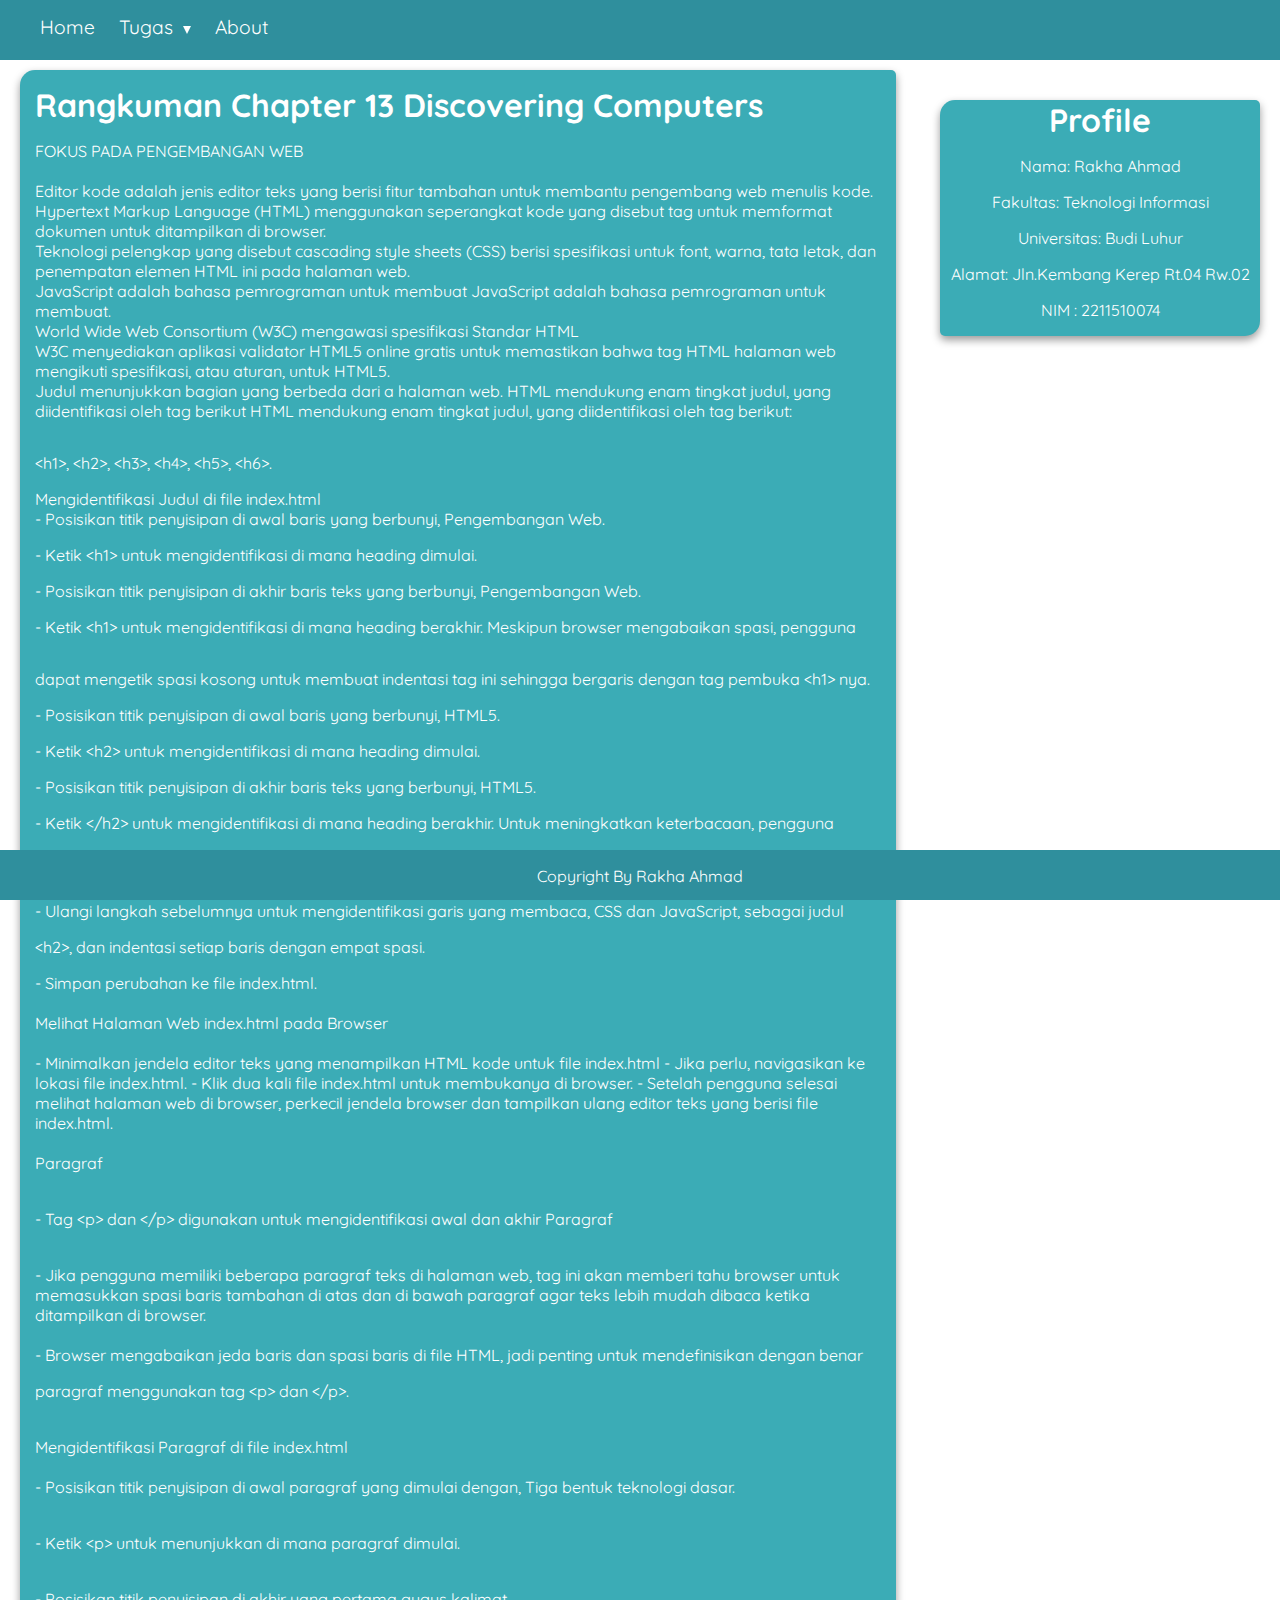
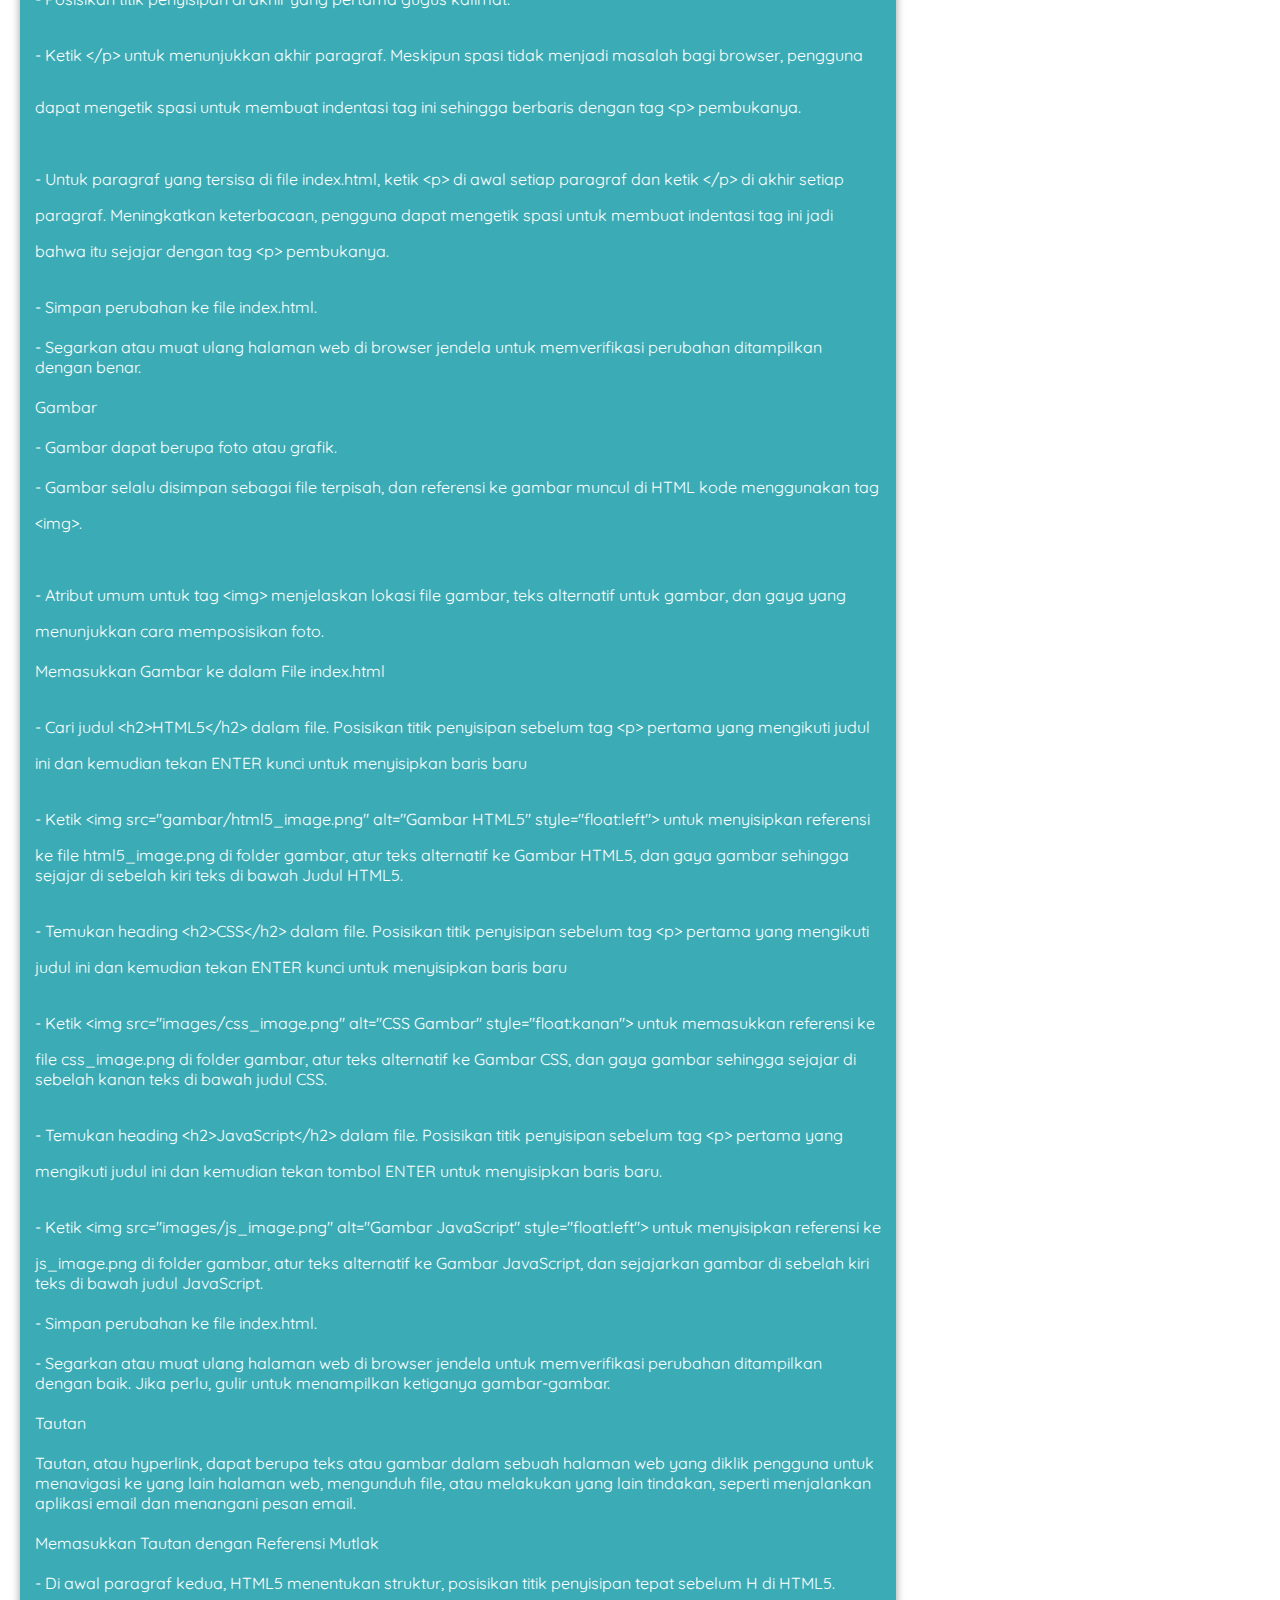
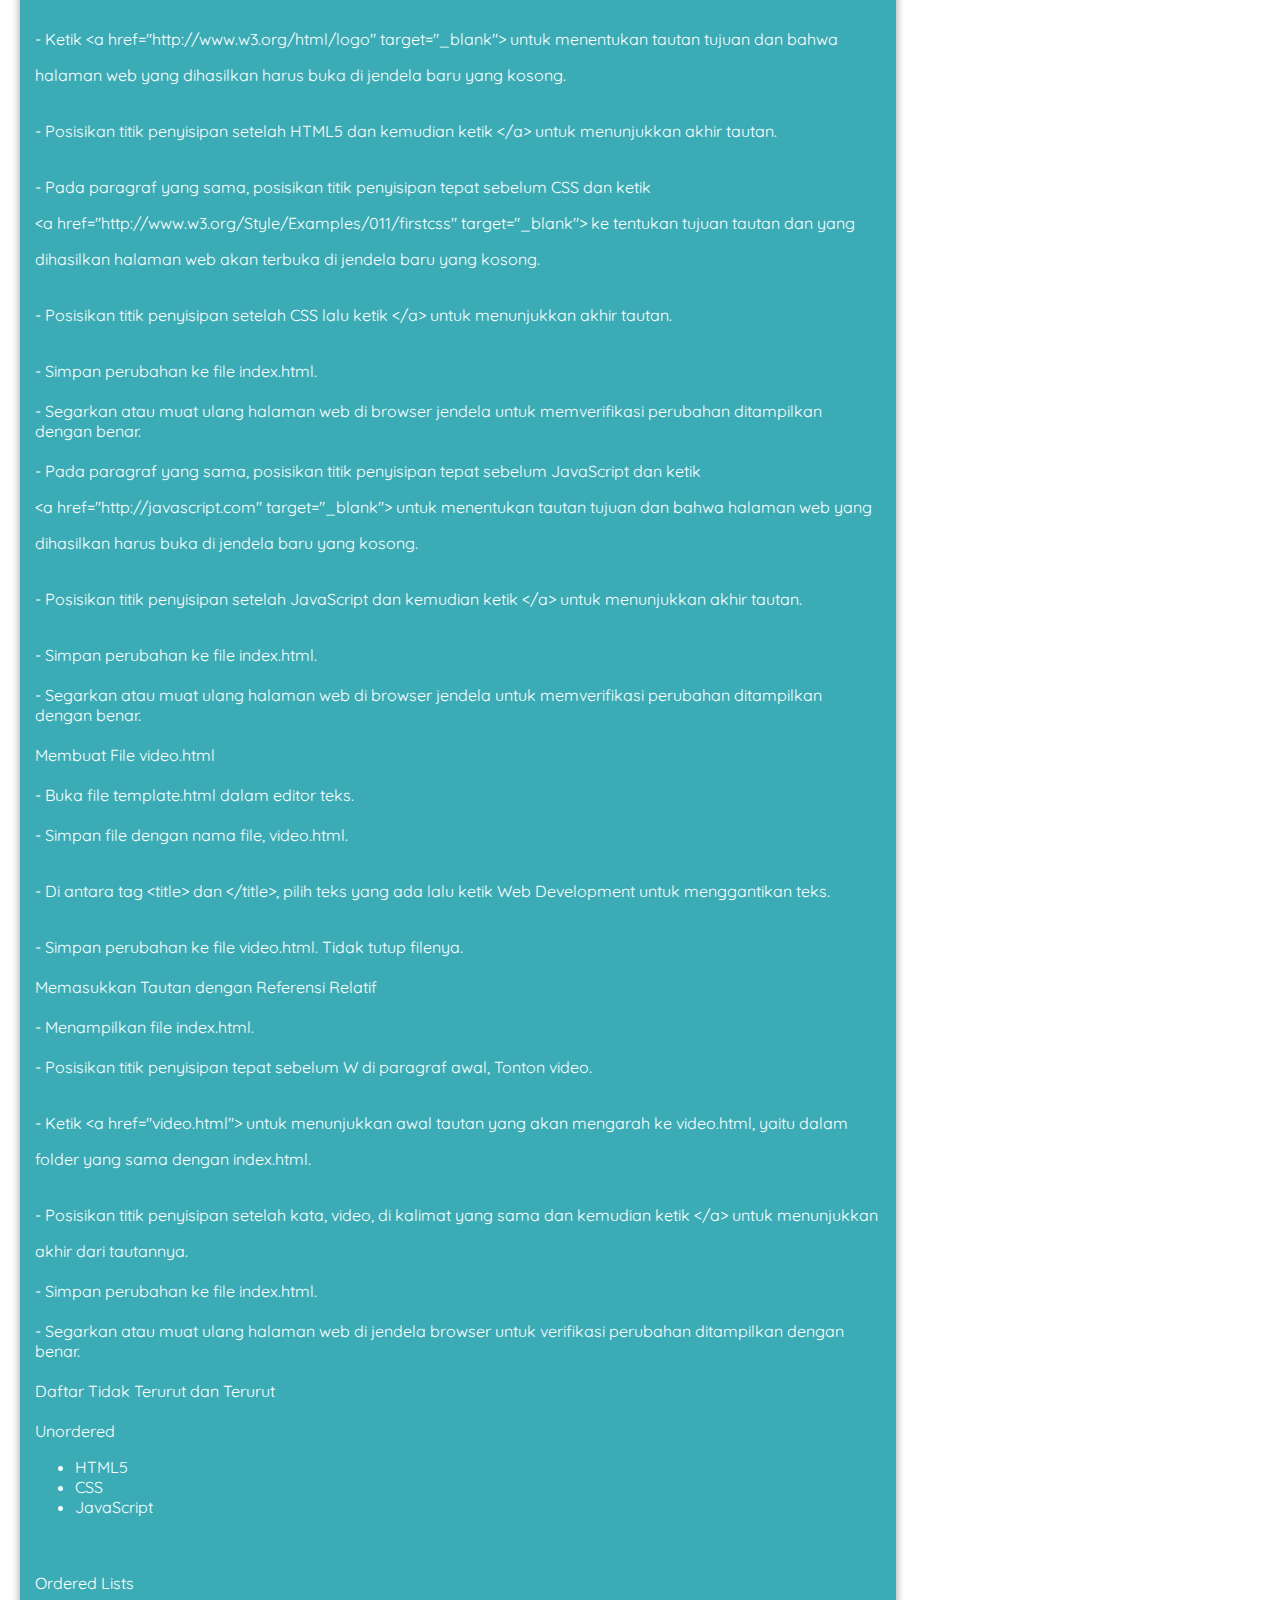
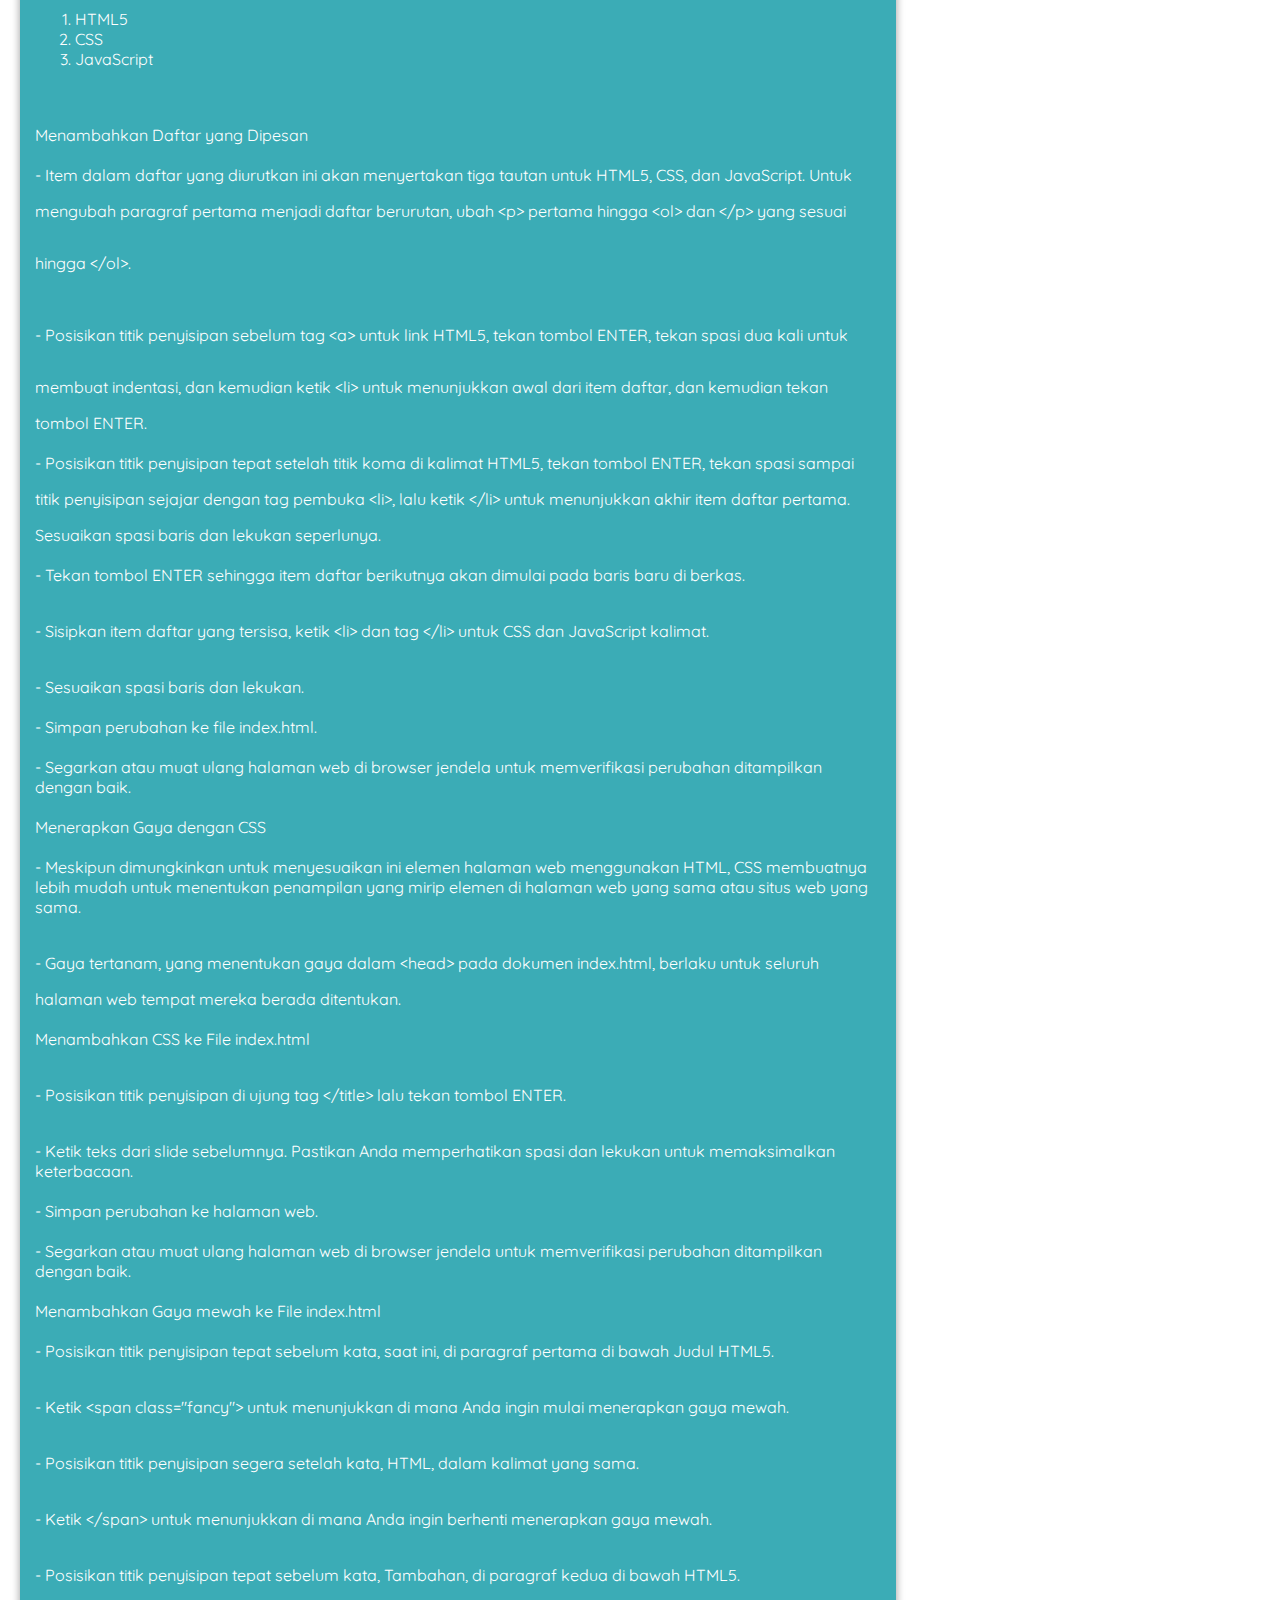
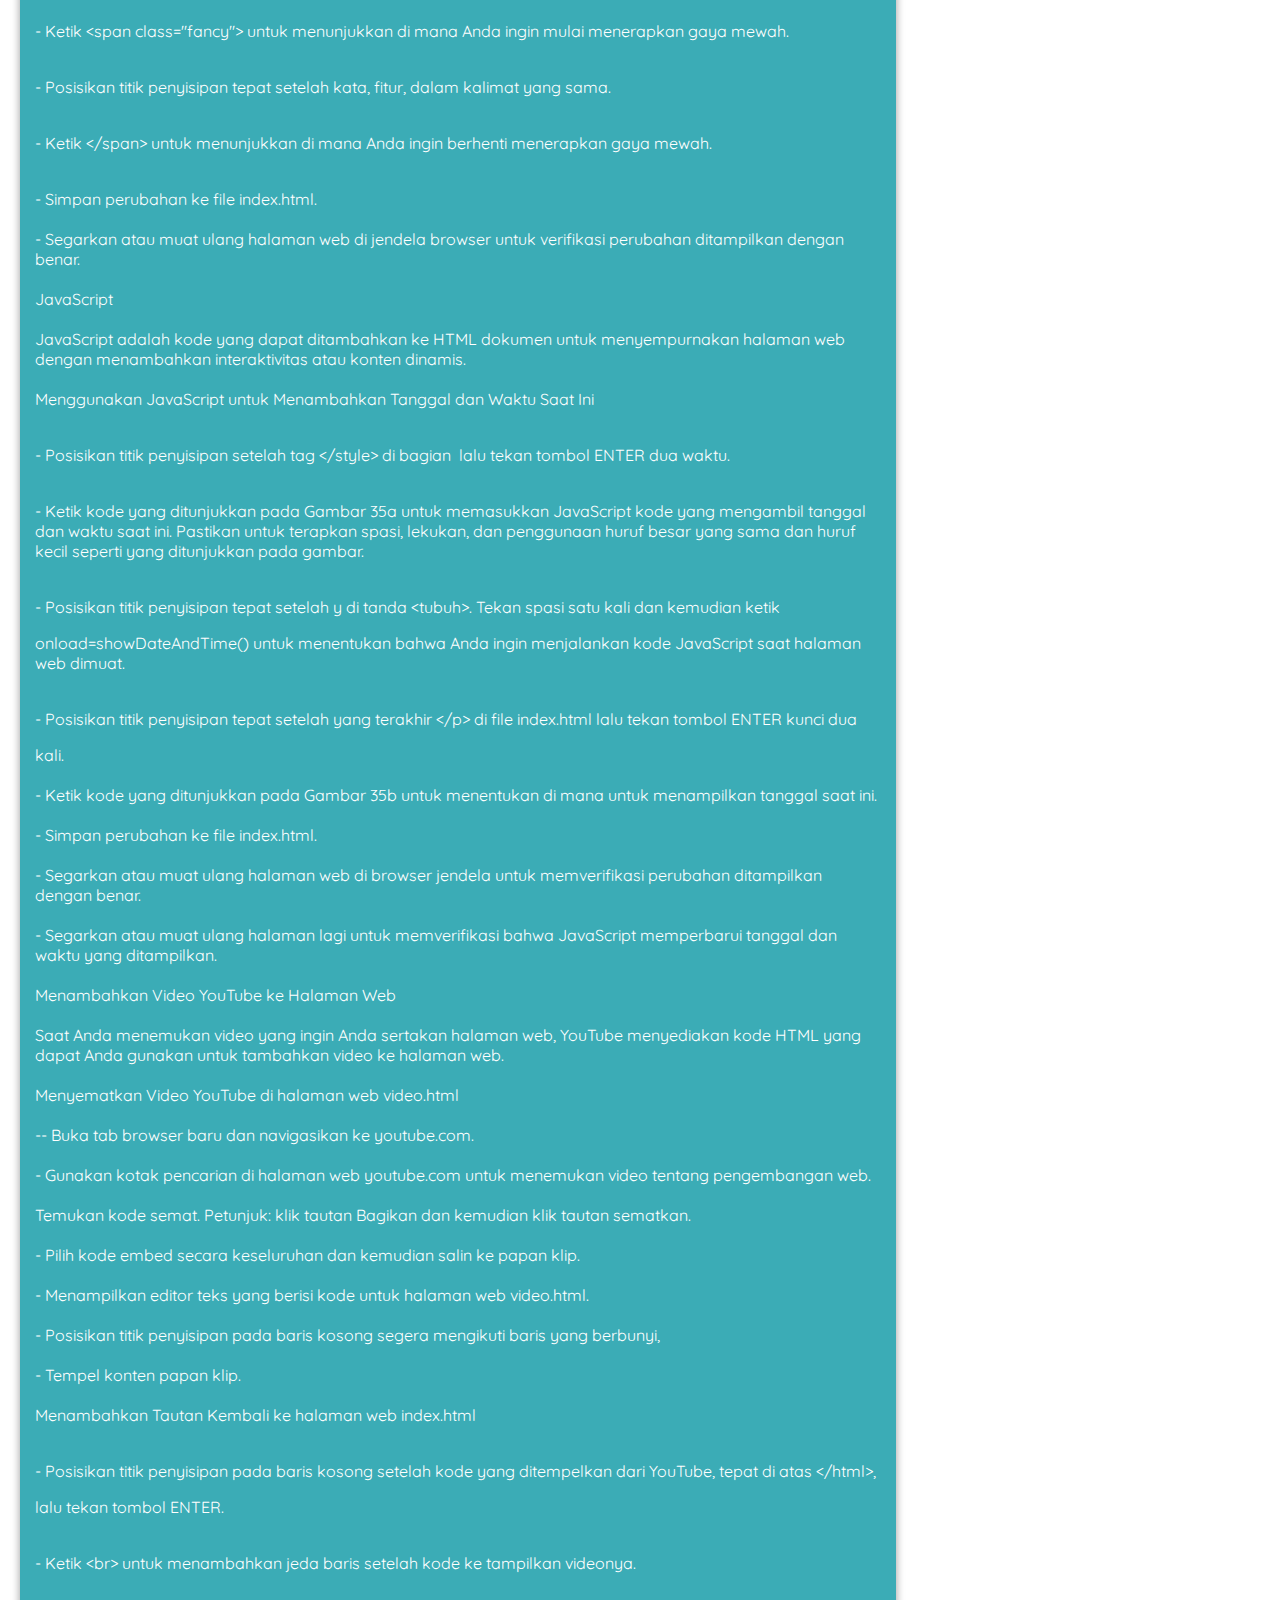
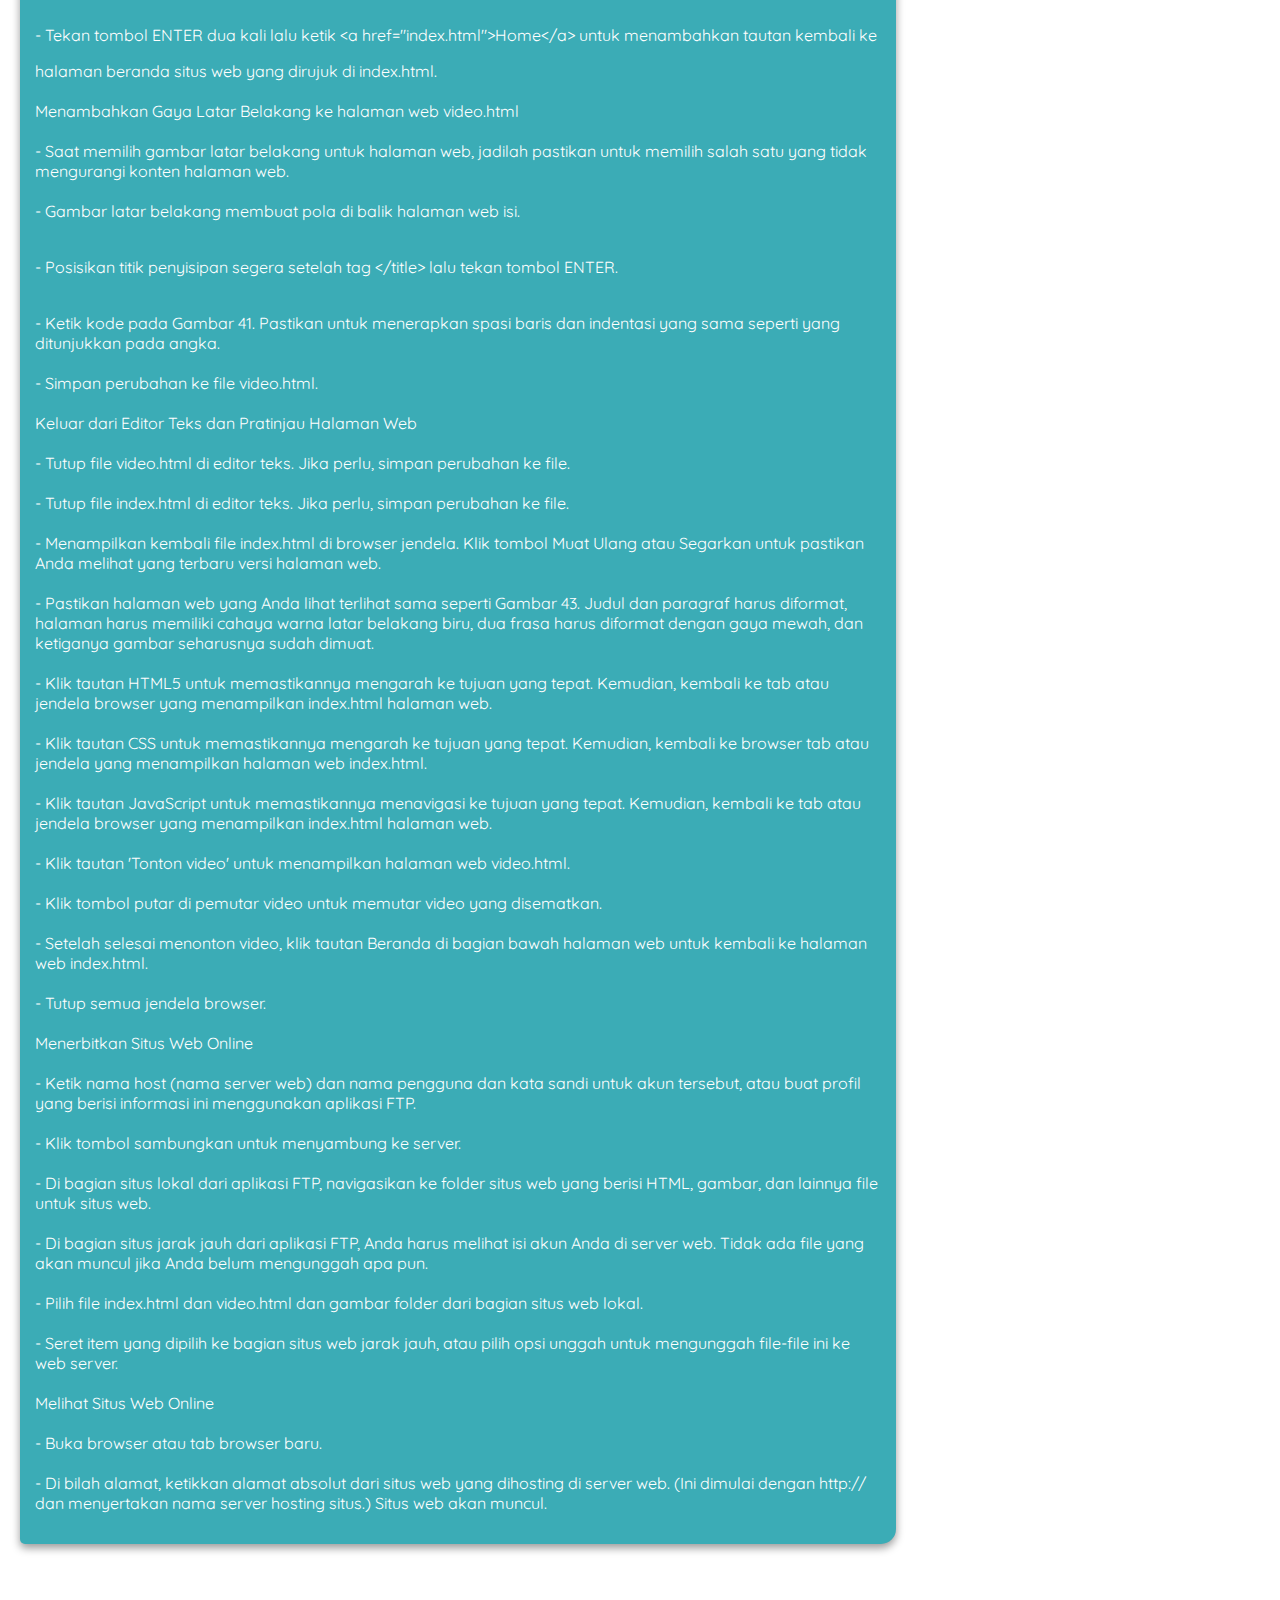
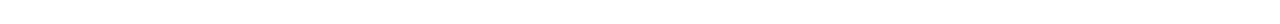
<file: chapter13.html>
<!DOCTYPE html>
<html lang="en">
<head>
  <meta charset="UTF-8">
  <meta http-equiv="X-UA-Compatible" content="IE=edge">
  <meta name="viewport" content="width=device-width, initial-scale=1.0">
  <title>Document</title>
  <link rel="stylesheet" href="assets/style.css">
</head>
<body>
  <header>
    <nav>
      <ul>
        <li><a href="index.html">Home</a></li> 
        <div class="dropdown">
          <li>Tugas
          <div class="caret"></div>
          </li>
          <ul class="menu">
            <a href="chapter2.html"><li>Chapter 2</li></a>
            <a href="chapter3.html"><li>Chapter 3</li></a>
            <a href="chapter4.html"><li>Chapter 4</li></a>
            <a href="chapter5.html"><li>Chapter 5</li></a>
            <a href="chapter6.html"><li>Chapter 6</li></a>
            <a href="chapter7.html"><li>Chapter 7</li></a>
            <a href="chapter8.html"><li>Tugas 8</li></a>
            <a href="chapter9.html"><li>Chapter 9</li></a>
            <a href="chapter10.html"><li>Chapter 10</li></a>
            <a href="chapter11.html"><li>Chapter 11</li></a>
            <a href="chapter12.html"><li>Chapter 12</li></a>
            <a href="chapter13.html"><li>Chapter 13</li></a>
            <a href="Kisi-kisi-Uas.html"><li>Kisi Kisi UAS</li></a>
          </ul>
        </div>
        <li>About</li>
      </ul>
    </nav>
  </header>
  <main>
    <div id="content" class="link">
      <article>
        <h1>Rangkuman Chapter 13 Discovering Computers</h1>
        <p>FOKUS PADA PENGEMBANGAN WEB
          <br>
          <br>
          Editor kode adalah jenis editor teks yang berisi fitur tambahan untuk membantu pengembang web menulis kode.
          <br>
          Hypertext Markup Language (HTML) menggunakan seperangkat kode yang disebut tag untuk memformat dokumen untuk ditampilkan di browser.
          <br>
          Teknologi pelengkap yang disebut cascading style sheets (CSS) berisi spesifikasi untuk font, warna, tata letak, dan penempatan elemen HTML ini pada halaman web.
          <br>
          JavaScript adalah bahasa pemrograman untuk membuat JavaScript adalah bahasa pemrograman untuk membuat. 
          <br>
          World Wide Web Consortium (W3C) mengawasi spesifikasi Standar HTML
          <br>
          W3C menyediakan aplikasi validator HTML5 online gratis untuk memastikan bahwa tag HTML halaman web mengikuti spesifikasi, atau aturan, untuk HTML5.
          <br>
          Judul menunjukkan bagian yang berbeda dari a halaman web. HTML mendukung enam tingkat judul, yang diidentifikasi oleh tag berikut HTML mendukung enam tingkat judul, yang diidentifikasi oleh tag berikut: <xmp><h1>, <h2>, <h3>, <h4>, <h5>, <h6></xmp>.
            <br>
          Mengidentifikasi Judul di file index.html
          <br>
          - Posisikan titik penyisipan di awal baris yang berbunyi, Pengembangan Web.
          <br>
          - Ketik <xmp><h1></xmp> untuk mengidentifikasi di mana heading dimulai.
            <br>
          - Posisikan titik penyisipan di akhir baris teks yang berbunyi, Pengembangan Web.
          <br>
          
          - Ketik <xmp><h1></xmp> untuk mengidentifikasi di mana heading berakhir. Meskipun browser mengabaikan spasi, pengguna dapat mengetik spasi kosong untuk membuat indentasi tag ini sehingga bergaris dengan tag pembuka <xmp><h1></xmp> nya.
            <br>
          - Posisikan titik penyisipan di awal baris yang berbunyi, HTML5.
          <br>
          
          - Ketik <xmp><h2></xmp> untuk mengidentifikasi di mana heading dimulai.
            <br>
          - Posisikan titik penyisipan di akhir baris teks yang berbunyi, HTML5.
          <br>
          
          - Ketik <xmp></h2></xmp> untuk mengidentifikasi di mana heading berakhir. Untuk meningkatkan keterbacaan, pengguna dapat mengetik spasi untuk indentasi tag ini sehingga sejajar dengan pembukaannya tag <xmp><h2></xmp>.
            <br>
            
          - Ulangi langkah sebelumnya untuk mengidentifikasi garis yang membaca, CSS dan JavaScript, sebagai judul <xmp><h2></xmp>, dan indentasi setiap baris dengan empat spasi.
            <br>
          - Simpan perubahan ke file index.html.
          <br>
          <br>
          
          Melihat Halaman Web index.html pada Browser
          <br><br>
          - Minimalkan jendela editor teks yang menampilkan HTML kode untuk file index.html
          - Jika perlu, navigasikan ke lokasi file index.html.
          - Klik dua kali file index.html untuk membukanya di browser.
          - Setelah pengguna selesai melihat halaman web di browser, perkecil jendela browser dan tampilkan ulang editor teks yang berisi file index.html.
          <br><br>
           
          
          Paragraf
          <br><br>
          - Tag <xmp><p></xmp> dan <xmp></p></xmp> digunakan untuk mengidentifikasi awal dan akhir Paragraf
          <br><br>
          - Jika pengguna memiliki beberapa paragraf teks di halaman web, tag ini akan memberi tahu browser untuk memasukkan spasi baris tambahan di atas dan di bawah paragraf agar teks lebih mudah dibaca ketika ditampilkan di browser.
          <br><br>
          - Browser mengabaikan jeda baris dan spasi baris di file HTML, jadi penting untuk mendefinisikan dengan benar paragraf menggunakan tag <xmp><p></xmp> dan <xmp></p></xmp>.
          <br><br>
           
          
          Mengidentifikasi Paragraf di file index.html
          <br><br>
          - Posisikan titik penyisipan di awal paragraf yang dimulai dengan, Tiga bentuk teknologi dasar.
          <br><br>
          - Ketik <xmp><p></xmp> untuk menunjukkan di mana paragraf dimulai.
          <br><br>
          - Posisikan titik penyisipan di akhir yang pertama gugus kalimat.
          <br><br>
          - Ketik <xmp></p></xmp> untuk menunjukkan akhir paragraf. Meskipun spasi tidak menjadi masalah bagi browser, pengguna dapat mengetik spasi untuk membuat indentasi tag ini sehingga berbaris dengan tag <xmp><p></xmp> pembukanya.
          <br><br>
          - Untuk paragraf yang tersisa di file index.html, ketik <xmp><p></xmp> di awal setiap paragraf dan ketik <xmp></p></xmp> di akhir setiap paragraf. Meningkatkan keterbacaan, pengguna dapat mengetik spasi untuk membuat indentasi tag ini jadi bahwa itu sejajar dengan tag <xmp><p></xmp> pembukanya.
          <br><br>
          - Simpan perubahan ke file index.html.
          <br><br>
          - Segarkan atau muat ulang halaman web di browser jendela untuk memverifikasi perubahan ditampilkan dengan benar.
          <br><br>
           
          
          Gambar
          <br><br>
          - Gambar dapat berupa foto atau grafik.
          <br><br>
          - Gambar selalu disimpan sebagai file terpisah, dan referensi ke gambar muncul di HTML kode menggunakan tag <xmp><img></xmp>.
          <br><br>
          - Atribut umum untuk tag <xmp><img></xmp> menjelaskan lokasi file gambar, teks alternatif untuk gambar, dan gaya yang menunjukkan cara memposisikan foto.
          <br><br>
           
          
          Memasukkan Gambar ke dalam File index.html
          <br><br>
          - Cari judul <xmp><h2></xmp>HTML5<xmp></h2></xmp> dalam file. Posisikan titik penyisipan sebelum tag <xmp><p></xmp> pertama yang mengikuti judul ini dan kemudian tekan ENTER kunci untuk menyisipkan baris baru
          <br><br>
          - Ketik <xmp><img src="gambar/html5_image.png" alt="Gambar HTML5" style="float:left"></xmp>
          untuk menyisipkan referensi ke file html5_image.png di folder gambar, atur teks alternatif ke Gambar HTML5, dan gaya gambar sehingga sejajar di sebelah kiri teks di bawah Judul HTML5.
          <br><br>
          - Temukan heading <xmp><h2></xmp>CSS<xmp></h2></xmp> dalam file. Posisikan titik penyisipan sebelum tag <xmp><p></xmp> pertama yang mengikuti judul ini dan kemudian tekan ENTER kunci untuk menyisipkan baris baru
          <br><br>
          - Ketik <xmp><img src="images/css_image.png" alt="CSS Gambar" style="float:kanan"></xmp> untuk memasukkan referensi ke file css_image.png di folder gambar, atur teks alternatif ke Gambar CSS, dan gaya gambar sehingga sejajar di sebelah kanan teks di bawah judul CSS.
          <br><br>
          - Temukan heading <xmp><h2></xmp>JavaScript<xmp></h2></xmp> dalam file. Posisikan titik penyisipan sebelum tag <xmp><p></xmp> pertama yang mengikuti judul ini dan kemudian tekan tombol ENTER untuk menyisipkan baris baru.
          <br><br>
          - Ketik <xmp><img src="images/js_image.png" alt="Gambar JavaScript" style="float:left"></xmp> untuk menyisipkan referensi ke js_image.png di folder gambar, atur teks alternatif ke Gambar JavaScript, dan sejajarkan gambar di sebelah kiri teks di bawah judul JavaScript.
          <br><br>
          - Simpan perubahan ke file index.html.
          <br><br>
          - Segarkan atau muat ulang halaman web di browser jendela untuk memverifikasi perubahan ditampilkan dengan baik. Jika perlu, gulir untuk menampilkan ketiganya gambar-gambar.
          <br><br>
           
          
          Tautan
          <br><br>
          Tautan, atau hyperlink, dapat berupa teks atau gambar dalam sebuah halaman web yang diklik pengguna untuk menavigasi ke yang lain halaman web, mengunduh file, atau melakukan yang lain tindakan, seperti menjalankan aplikasi email dan menangani pesan email.
          <br><br>
           
          
          Memasukkan Tautan dengan Referensi Mutlak
          <br><br>
          - Di awal paragraf kedua, HTML5 menentukan struktur, posisikan titik penyisipan tepat sebelum H di HTML5.
          <br><br>
          - Ketik <xmp><a href="http://www.w3.org/html/logo" target="_blank"></xmp> untuk menentukan tautan tujuan dan bahwa halaman web yang dihasilkan harus buka di jendela baru yang kosong.
          <br><br>
          - Posisikan titik penyisipan setelah HTML5 dan kemudian ketik <xmp></a></xmp> untuk menunjukkan akhir tautan.
          <br><br>
          - Pada paragraf yang sama, posisikan titik penyisipan tepat sebelum CSS dan ketik <xmp><a href="http://www.w3.org/Style/Examples/011/firstcss" target="_blank"></xmp> ke tentukan tujuan tautan dan yang dihasilkan halaman web akan terbuka di jendela baru yang kosong.
          <br><br>
          - Posisikan titik penyisipan setelah CSS lalu ketik <xmp></a></xmp> untuk menunjukkan akhir tautan.
          <br><br>
          - Simpan perubahan ke file index.html.
          <br><br>
          - Segarkan atau muat ulang halaman web di browser jendela untuk memverifikasi perubahan ditampilkan dengan benar.
          <br><br>
          - Pada paragraf yang sama, posisikan titik penyisipan tepat sebelum JavaScript dan ketik <xmp><a href="http://javascript.com" target="_blank"></xmp> untuk menentukan tautan tujuan dan bahwa halaman web yang dihasilkan harus buka di jendela baru yang kosong.
          <br><br>
          - Posisikan titik penyisipan setelah JavaScript dan kemudian ketik <xmp></a></xmp> untuk menunjukkan akhir tautan.
          <br><br>
          - Simpan perubahan ke file index.html.
          <br><br>
          - Segarkan atau muat ulang halaman web di browser jendela untuk memverifikasi perubahan ditampilkan dengan benar.
          <br><br>
           
          
          Membuat File video.html
          <br><br>
          - Buka file template.html dalam editor teks.
          <br><br>
          - Simpan file dengan nama file, video.html.
          <br><br>
          - Di antara tag <xmp><title></xmp> dan <xmp></title></xmp>, pilih teks yang ada lalu ketik Web Development untuk menggantikan teks.
          <br><br>
          - Simpan perubahan ke file video.html. Tidak tutup filenya.
          <br><br>
           
          
          Memasukkan Tautan dengan Referensi Relatif
          <br><br>
          
          - Menampilkan file index.html.
          <br><br>
          
          - Posisikan titik penyisipan tepat sebelum W di paragraf awal, Tonton video.
          <br><br>
          
          - Ketik <xmp><a href="video.html"></xmp> untuk menunjukkan awal tautan yang akan mengarah ke video.html, yaitu dalam folder yang sama dengan index.html.
          <br><br>
          
          - Posisikan titik penyisipan setelah kata, video, di kalimat yang sama dan kemudian ketik <xmp></a></xmp> untuk menunjukkan akhir dari tautannya.
          <br><br>
          
          - Simpan perubahan ke file index.html.
          <br><br>
          
          - Segarkan atau muat ulang halaman web di jendela browser untuk verifikasi perubahan ditampilkan dengan benar.
          <br><br>
          
           
          
          Daftar Tidak Terurut dan Terurut
          <br><br>
          
          Unordered
          
          <ul>                                               
          
              <li>HTML5</li>                     
          
               <li>CSS</li>                            
          
               <li>JavaScript</li>
          
          </ul>
          <br><br>
          
           
          
          Ordered Lists
          
          <ol>                                             
          
              <li>HTML5</li>                          
        
               <li>CSS</li>                                
          
               <li>JavaScript</li>
          
          </ol>
          <br><br>
          
           
          
          Menambahkan Daftar yang Dipesan
          <br><br>
          
          - Item dalam daftar yang diurutkan ini akan menyertakan tiga tautan untuk HTML5, CSS, dan JavaScript. Untuk mengubah paragraf pertama menjadi daftar berurutan, ubah <xmp><p></xmp> pertama hingga <xmp><ol></xmp> dan <xmp></p></xmp> yang sesuai hingga <xmp></ol></xmp>.
          <br><br>
          
          - Posisikan titik penyisipan sebelum tag <xmp><a></xmp> untuk link HTML5, tekan tombol ENTER, tekan spasi dua kali untuk membuat indentasi, dan kemudian ketik <xmp><li></xmp> untuk menunjukkan awal dari item daftar, dan kemudian tekan tombol ENTER.
          <br><br>
          
          - Posisikan titik penyisipan tepat setelah titik koma di kalimat HTML5, tekan tombol ENTER, tekan spasi sampai titik penyisipan sejajar dengan tag pembuka <xmp><li></xmp>, lalu ketik <xmp></li></xmp> untuk menunjukkan akhir item daftar pertama. Sesuaikan spasi baris dan lekukan seperlunya.
          <br><br>
          
          - Tekan tombol ENTER sehingga item daftar berikutnya akan dimulai pada baris baru di berkas.
          <br><br>
          
          - Sisipkan item daftar yang tersisa, ketik <xmp><li></xmp> dan tag <xmp></li></xmp> untuk CSS dan JavaScript kalimat.
          <br><br>
          
          - Sesuaikan spasi baris dan lekukan.
          <br><br>
          
          - Simpan perubahan ke file index.html.
          <br><br>
          
          - Segarkan atau muat ulang halaman web di browser jendela untuk memverifikasi perubahan ditampilkan dengan baik.
          <br><br>
          
           
          
          Menerapkan Gaya dengan CSS
          <br><br>
          
          - Meskipun dimungkinkan untuk menyesuaikan ini elemen halaman web menggunakan HTML, CSS membuatnya lebih mudah untuk menentukan penampilan yang mirip elemen di halaman web yang sama atau situs web yang sama.
          <br><br>
          
          - Gaya tertanam, yang menentukan gaya dalam <xmp><head></xmp> pada dokumen index.html, berlaku untuk seluruh halaman web tempat mereka berada ditentukan.
          <br><br>
          
           
          
          Menambahkan CSS ke File index.html
          <br><br>
          
          - Posisikan titik penyisipan di ujung tag <xmp></title></xmp> lalu tekan tombol ENTER.
          <br><br>
          
          - Ketik teks dari slide sebelumnya. Pastikan Anda memperhatikan spasi dan lekukan untuk memaksimalkan keterbacaan. 
          <br><br>
          
          - Simpan perubahan ke halaman web.
          <br><br>
          
          - Segarkan atau muat ulang halaman web di browser jendela untuk memverifikasi perubahan ditampilkan dengan baik.
          <br><br>
          
           
          
          Menambahkan Gaya mewah ke File index.html
          <br><br>
          
          - Posisikan titik penyisipan tepat sebelum kata, saat ini, di paragraf pertama di bawah Judul HTML5.
          <br><br>
          
          - Ketik <xmp><span class="fancy"></xmp> untuk menunjukkan di mana Anda ingin mulai menerapkan gaya mewah.
          <br><br>
          
          - Posisikan titik penyisipan segera setelah kata, HTML, dalam kalimat yang sama.
          <br><br>
          
          - Ketik <xmp></span></xmp> untuk menunjukkan di mana Anda ingin berhenti menerapkan gaya mewah.
          <br><br>
          
          - Posisikan titik penyisipan tepat sebelum kata, Tambahan, di paragraf kedua di bawah HTML5.
          <br><br>
          
          - Ketik <xmp><span class="fancy"></xmp> untuk menunjukkan di mana Anda ingin mulai menerapkan gaya mewah.
          <br><br>
          
          - Posisikan titik penyisipan tepat setelah kata, fitur, dalam kalimat yang sama.
          <br><br>
          
          - Ketik <xmp></span></xmp> untuk menunjukkan di mana Anda ingin berhenti menerapkan gaya mewah.
          <br><br>
          
          - Simpan perubahan ke file index.html.
          <br><br>
          
          - Segarkan atau muat ulang halaman web di jendela browser untuk verifikasi perubahan ditampilkan dengan benar.
          <br><br>
          
           
          
          JavaScript
          <br><br>
          
          JavaScript adalah kode yang dapat ditambahkan ke HTML dokumen untuk menyempurnakan halaman web dengan menambahkan interaktivitas atau konten dinamis.
          <br><br>
          
          Menggunakan JavaScript untuk Menambahkan Tanggal dan Waktu Saat Ini
          <br><br>
          
          - Posisikan titik penyisipan setelah tag <xmp></style></xmp> di bagian <xmp></xmp><head> lalu tekan tombol ENTER dua waktu.
          <br><br>
          
          - Ketik kode yang ditunjukkan pada Gambar 35a untuk memasukkan JavaScript kode yang mengambil tanggal dan waktu saat ini. Pastikan untuk terapkan spasi, lekukan, dan penggunaan huruf besar yang sama dan huruf kecil seperti yang ditunjukkan pada gambar.
          <br><br>
          
          - Posisikan titik penyisipan tepat setelah y di tanda <xmp><tubuh></xmp>. Tekan spasi satu kali dan kemudian ketik onload=showDateAndTime() untuk menentukan bahwa Anda ingin menjalankan kode JavaScript saat halaman web dimuat. 
          <br><br>
          
          - Posisikan titik penyisipan tepat setelah yang terakhir <xmp></p></xmp> di file index.html lalu tekan tombol ENTER kunci dua kali.
          <br><br>
          
          - Ketik kode yang ditunjukkan pada Gambar 35b untuk menentukan di mana untuk menampilkan tanggal saat ini.
          <br><br>
          
          - Simpan perubahan ke file index.html.
          <br><br>
          
          - Segarkan atau muat ulang halaman web di browser jendela untuk memverifikasi perubahan ditampilkan dengan benar.
          <br><br>
          
          - Segarkan atau muat ulang halaman lagi untuk memverifikasi bahwa JavaScript memperbarui tanggal dan waktu yang ditampilkan.
          <br><br>
          
           
          
          Menambahkan Video YouTube ke Halaman Web
          <br><br>
          
          Saat Anda menemukan video yang ingin Anda sertakan halaman web, YouTube menyediakan kode HTML yang dapat Anda gunakan untuk tambahkan video ke halaman web.
          <br><br>
          
           
          
          Menyematkan Video YouTube di halaman web video.html
          <br><br>
          
          -- Buka tab browser baru dan navigasikan ke youtube.com.
          <br><br>
          
          - Gunakan kotak pencarian di halaman web youtube.com untuk menemukan video tentang pengembangan web.
          <br><br>
          
           Temukan kode semat. Petunjuk: klik tautan Bagikan dan kemudian klik tautan sematkan.
          <br><br>
          
          - Pilih kode embed secara keseluruhan dan kemudian salin ke papan klip.
          <br><br>
          
          - Menampilkan editor teks yang berisi kode untuk halaman web video.html.
          <br><br>
          
          - Posisikan titik penyisipan pada baris kosong segera mengikuti baris yang berbunyi,
          
          <!--Konten halaman dimulai di sini -->
          <br><br>
          
          - Tempel konten papan klip.
          
           
          <br><br>
          
          Menambahkan Tautan Kembali ke halaman web index.html
          <br><br>
          
          - Posisikan titik penyisipan pada baris kosong setelah kode yang ditempelkan dari YouTube, tepat di atas <xmp></html></xmp>, lalu tekan tombol ENTER.
          <br><br>
          
          - Ketik <xmp><br></xmp> untuk menambahkan jeda baris setelah kode ke tampilkan videonya.
          <br><br>
          
          - Tekan tombol ENTER dua kali lalu ketik <xmp><a href="index.html"></xmp>Home<xmp></a></xmp> untuk menambahkan tautan kembali ke halaman beranda situs web yang dirujuk di index.html.
          <br><br>
          
           
          
          Menambahkan Gaya Latar Belakang ke halaman web video.html
          <br><br>
          
          - Saat memilih gambar latar belakang untuk halaman web, jadilah pastikan untuk memilih salah satu yang tidak mengurangi konten halaman web.
          <br><br>
          
          - Gambar latar belakang membuat pola di balik halaman web isi.
          <br><br>
          
          - Posisikan titik penyisipan segera setelah tag <xmp></title></xmp> lalu tekan tombol ENTER.
          <br><br>
          
          - Ketik kode pada Gambar 41. Pastikan untuk menerapkan spasi baris dan indentasi yang sama seperti yang ditunjukkan pada angka.
          <br><br>
          
          - Simpan perubahan ke file video.html.
          
          <br><br>
           
          
          Keluar dari Editor Teks dan Pratinjau Halaman Web
          <br><br>
          
          - Tutup file video.html di editor teks. Jika perlu, simpan perubahan ke file.
          <br><br>
          
          - Tutup file index.html di editor teks. Jika perlu, simpan perubahan ke file.
          <br><br>
          
          - Menampilkan kembali file index.html di browser jendela. Klik tombol Muat Ulang atau Segarkan untuk pastikan Anda melihat yang terbaru versi halaman web.
          <br><br>
          
          - Pastikan halaman web yang Anda lihat terlihat sama seperti Gambar 43. Judul dan paragraf harus diformat, halaman harus memiliki cahaya warna latar belakang biru, dua frasa harus diformat dengan gaya mewah, dan ketiganya gambar seharusnya sudah dimuat.
          <br><br>
          
          - Klik tautan HTML5 untuk memastikannya mengarah ke tujuan yang tepat. Kemudian, kembali ke tab atau jendela browser yang menampilkan index.html halaman web.
          <br><br>
          
          - Klik tautan CSS untuk memastikannya mengarah ke tujuan yang tepat. Kemudian, kembali ke browser tab atau jendela yang menampilkan halaman web index.html.
          <br><br>
          
          - Klik tautan JavaScript untuk memastikannya menavigasi ke tujuan yang tepat. Kemudian, kembali ke tab atau jendela browser yang menampilkan index.html halaman web.
          <br><br>
          
          - Klik tautan 'Tonton video' untuk menampilkan halaman web video.html.
          <br><br>
          
          - Klik tombol putar di pemutar video untuk memutar video yang disematkan.
          <br><br>
          
          - Setelah selesai menonton video, klik tautan Beranda di bagian bawah halaman web untuk kembali ke halaman web index.html.
          <br><br>
          
          - Tutup semua jendela browser.
          <br><br>
          
           
          
          Menerbitkan Situs Web Online
          <br><br>
          
          - Ketik nama host (nama server web) dan nama pengguna dan kata sandi untuk akun tersebut, atau buat profil yang berisi informasi ini menggunakan aplikasi FTP.
          <br><br>
          
          - Klik tombol sambungkan untuk menyambung ke server.
          <br><br>
          
          - Di bagian situs lokal dari aplikasi FTP, navigasikan ke folder situs web yang berisi HTML, gambar, dan lainnya file untuk situs web.
          <br><br>
          
          - Di bagian situs jarak jauh dari aplikasi FTP, Anda harus melihat isi akun Anda di server web. Tidak ada file yang akan muncul jika Anda belum mengunggah apa pun.
          <br><br>
          
          - Pilih file index.html dan video.html dan gambar folder dari bagian situs web lokal.
          <br><br>
          
          - Seret item yang dipilih ke bagian situs web jarak jauh, atau pilih opsi unggah untuk mengunggah file-file ini ke web server.
          <br><br>
          
           
          
          Melihat Situs Web Online
          <br><br>
          
          - Buka browser atau tab browser baru.
          <br><br>
          
          - Di bilah alamat, ketikkan alamat absolut dari situs web yang dihosting di server web. (Ini dimulai dengan http:// dan menyertakan nama server hosting situs.) Situs web akan muncul.</p>
        </article>
    </div>
    <aside>
      <div class="profile">
      <h1>Profile</h1>
      <p>Nama: Rakha Ahmad</p>
      <p>Fakultas: Teknologi Informasi</p>
      <p>Universitas: Budi Luhur</p>
      <p>Alamat: Jln.Kembang Kerep Rt.04 Rw.02</p>
      <p>NIM : 2211510074</p>
    </div>
    </aside>
  </main>
  <footer>
    <p>Copyright By Rakha Ahmad</p>
  </footer>
  <script src="assets/script.js"></script>
</body>
</html>
</file>
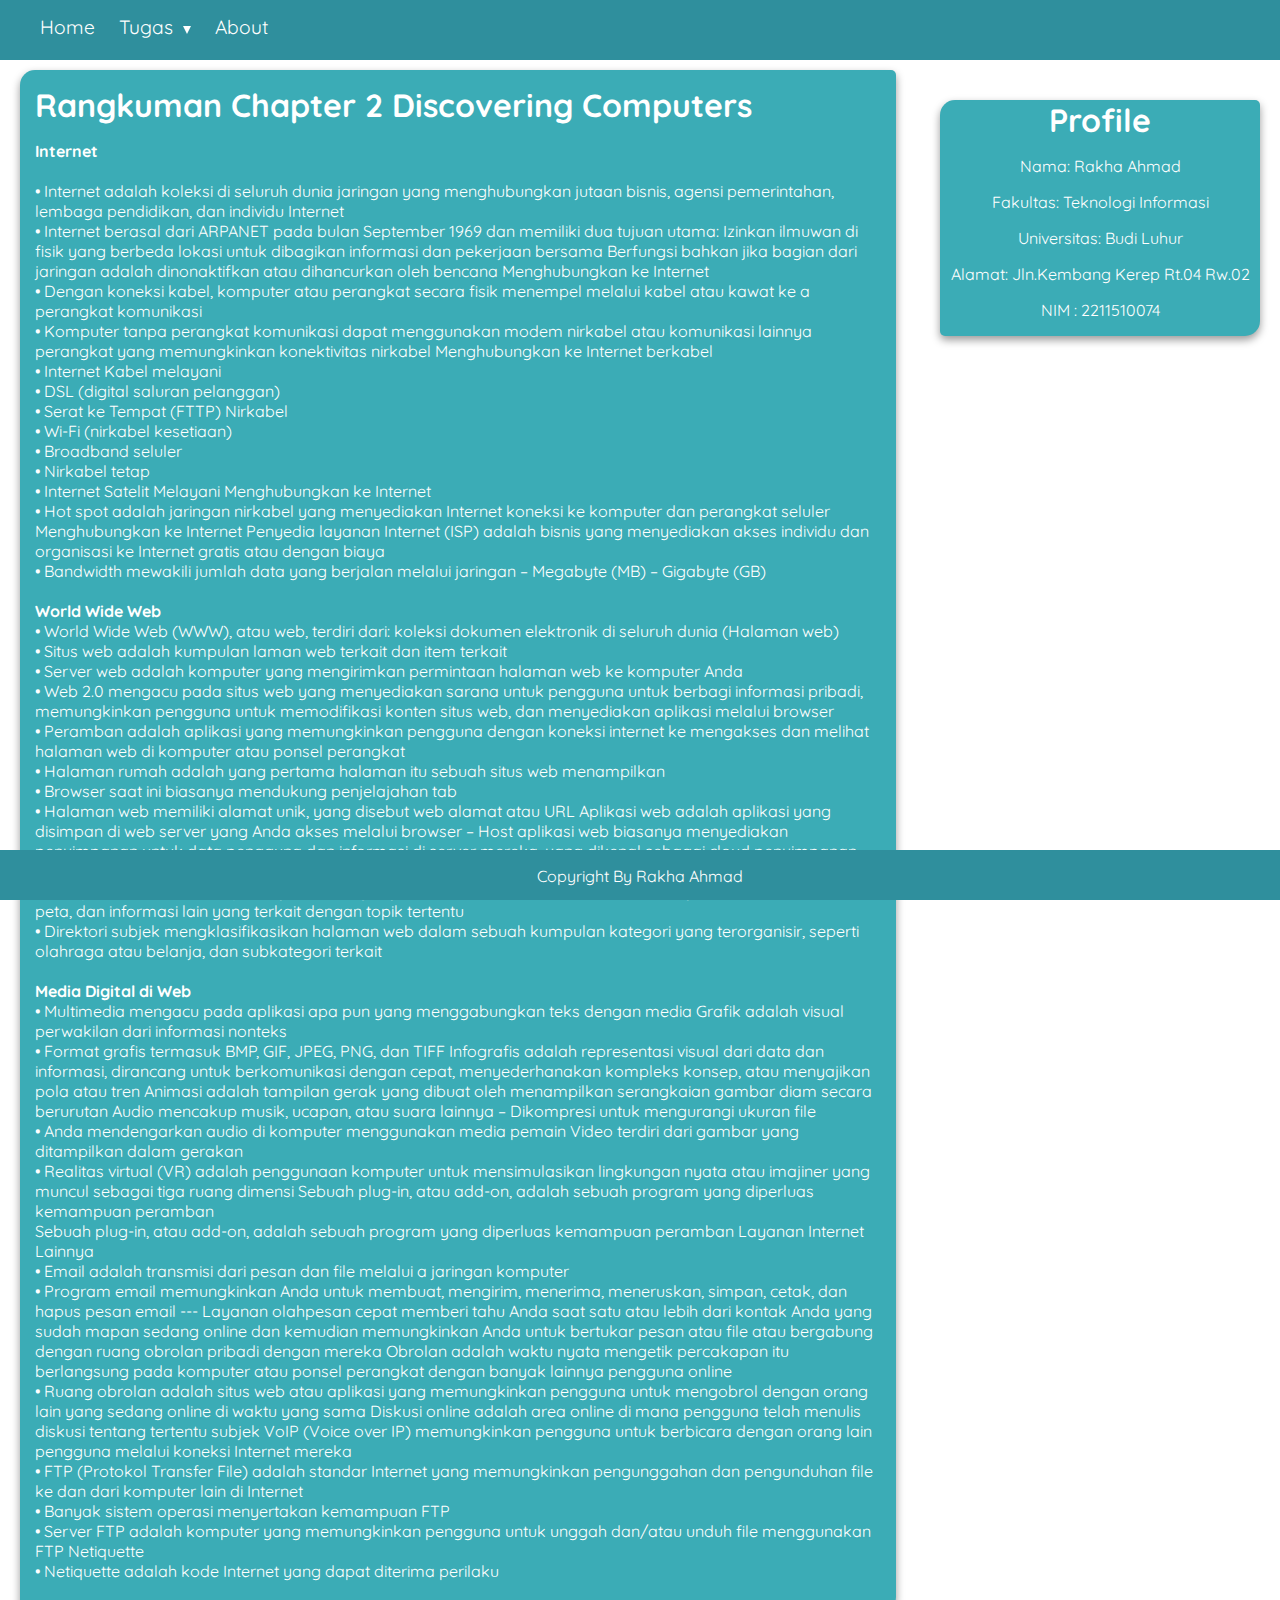
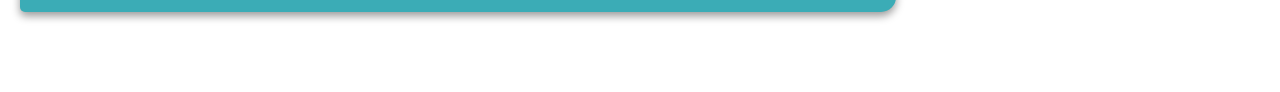
<file: chapter2.html>
<!DOCTYPE html>
<html lang="en">
<head>
  <meta charset="UTF-8">
  <meta http-equiv="X-UA-Compatible" content="IE=edge">
  <meta name="viewport" content="width=device-width, initial-scale=1.0">
  <title>Document</title>
  <link rel="stylesheet" href="assets/style.css">
</head>
<body>
  <header>
    <nav>
      <ul>
        <li><a href="index.html">Home</a></li> 
        <div class="dropdown">
          <li>Tugas
          <div class="caret"></div>
          </li>
          <ul class="menu">
            <a href="chapter2.html"><li>Chapter 2</li></a>
            <a href="chapter3.html"><li>Chapter 3</li></a>
            <a href="chapter4.html"><li>Chapter 4</li></a>
            <a href="chapter5.html"><li>Chapter 5</li></a>
            <a href="chapter6.html"><li>Chapter 6</li></a>
            <a href="chapter7.html"><li>Chapter 7</li></a>
            <a href="chapter8.html"><li>Tugas 8</li></a>
            <a href="chapter9.html"><li>Chapter 9</li></a>
            <a href="chapter10.html"><li>Chapter 10</li></a>
            <a href="chapter11.html"><li>Chapter 11</li></a>
            <a href="chapter12.html"><li>Chapter 12</li></a>
            <a href="chapter13.html"><li>Chapter 13</li></a>
            <a href="Kisi-kisi-Uas.html"><li>Kisi Kisi UAS</li></a>
          </ul>
        </div>
        <li>About</li>
      </ul>
    </nav>
  </header>
  <main>
    <div id="content" class="link">
      <article>
        <h1>Rangkuman Chapter 2 Discovering Computers</h1>
        <p><b>Internet</b>
          <br>
          <br>
          • Internet adalah koleksi di seluruh dunia jaringan yang menghubungkan jutaan bisnis, agensi pemerintahan, lembaga pendidikan, dan individu Internet
          <br>
           • Internet berasal dari ARPANET pada bulan September 1969 dan memiliki dua tujuan utama: Izinkan ilmuwan di fisik yang berbeda lokasi untuk dibagikan informasi dan pekerjaan bersama Berfungsi bahkan jika bagian dari jaringan adalah dinonaktifkan atau dihancurkan oleh bencana Menghubungkan ke Internet 
           <br>
          • Dengan koneksi kabel, komputer atau perangkat secara fisik menempel melalui kabel atau kawat ke a perangkat komunikasi 
          <br>
          • Komputer tanpa perangkat komunikasi dapat menggunakan modem nirkabel atau komunikasi lainnya perangkat yang memungkinkan konektivitas nirkabel Menghubungkan ke Internet berkabel 
          <br>
          • Internet Kabel melayani 
          <br>
          • DSL (digital saluran pelanggan) 
          <br>
          • Serat ke Tempat (FTTP) Nirkabel 
          <br>
          • Wi-Fi (nirkabel kesetiaan) 
          <br>
          • Broadband seluler 
          <br>
          • Nirkabel tetap 
          <br>
          • Internet Satelit Melayani Menghubungkan ke Internet 
          <br>
          • Hot spot adalah jaringan nirkabel yang menyediakan Internet koneksi ke komputer dan perangkat seluler Menghubungkan ke Internet Penyedia layanan Internet (ISP) adalah bisnis yang menyediakan akses individu dan organisasi ke Internet gratis atau dengan biaya 
          <br>
          • Bandwidth mewakili jumlah data yang berjalan melalui jaringan – Megabyte (MB) – Gigabyte (GB)
          <br>
          <br>
          
          <b>World Wide Web</b> 
          <br>
          • World Wide Web (WWW), atau web, terdiri dari: koleksi dokumen elektronik di seluruh dunia (Halaman web) 
          <br>
          • Situs web adalah kumpulan laman web terkait dan item terkait 
          <br>
          • Server web adalah komputer yang mengirimkan permintaan halaman web ke komputer Anda 
          <br>
          • Web 2.0 mengacu pada situs web yang menyediakan sarana untuk pengguna untuk berbagi informasi pribadi, memungkinkan pengguna untuk memodifikasi konten situs web, dan menyediakan aplikasi melalui browser 
          <br>
          • Peramban adalah aplikasi yang memungkinkan pengguna dengan koneksi internet ke mengakses dan melihat halaman web di komputer atau ponsel perangkat 
          <br>
          • Halaman rumah adalah yang pertama halaman itu sebuah situs web menampilkan 
          <br>
          • Browser saat ini biasanya mendukung penjelajahan tab 
          <br>
          • Halaman web memiliki alamat unik, yang disebut web alamat atau URL Aplikasi web adalah aplikasi yang disimpan di web server yang Anda akses melalui browser – Host aplikasi web biasanya menyediakan penyimpanan untuk data pengguna dan informasi di server mereka, yang dikenal sebagai cloud penyimpanan 
          <br>
          • Jenis Situs Web
          <br>
          Mesin pencari web adalah perangkat lunak yang menemukan situs web, halaman web, gambar, video, berita, peta, dan informasi lain yang terkait dengan topik tertentu 
          <br>
          • Direktori subjek mengklasifikasikan halaman web dalam sebuah kumpulan kategori yang terorganisir, seperti olahraga atau belanja, dan subkategori terkait
          
          <br>
          <br>
          
          <b>Media Digital di Web</b> 
          <br>
          • Multimedia mengacu pada aplikasi apa pun yang menggabungkan teks dengan media Grafik adalah visual perwakilan dari informasi nonteks 
          <br>
          • Format grafis termasuk BMP, GIF, JPEG, PNG, dan TIFF Infografis adalah representasi visual dari data dan informasi, dirancang untuk berkomunikasi dengan cepat, menyederhanakan kompleks konsep, atau menyajikan pola atau tren Animasi adalah tampilan gerak yang dibuat oleh menampilkan serangkaian gambar diam secara berurutan Audio mencakup musik, ucapan, atau suara lainnya – Dikompresi untuk mengurangi ukuran file 
          <br>
          • Anda mendengarkan audio di komputer menggunakan media pemain Video terdiri dari gambar yang ditampilkan dalam gerakan 
          <br>
          • Realitas virtual (VR) adalah penggunaan komputer untuk mensimulasikan lingkungan nyata atau imajiner yang muncul sebagai tiga ruang dimensi Sebuah plug-in, atau add-on, adalah sebuah program yang diperluas kemampuan peramban
          <br>
          Sebuah plug-in, atau add-on, adalah sebuah program yang diperluas kemampuan peramban Layanan Internet Lainnya 
          <br>
          
          
          • Email adalah transmisi dari pesan dan file melalui a jaringan komputer 
          <br>
          • Program email memungkinkan Anda untuk membuat, mengirim, menerima, meneruskan, simpan, cetak, dan hapus pesan email --- Layanan olahpesan cepat memberi tahu Anda saat satu atau lebih dari kontak Anda yang sudah mapan sedang online dan kemudian memungkinkan Anda untuk bertukar pesan atau file atau bergabung dengan ruang obrolan pribadi dengan mereka Obrolan adalah waktu nyata mengetik percakapan itu berlangsung pada komputer atau ponsel perangkat dengan banyak lainnya pengguna online 
          <br>
          • Ruang obrolan adalah situs web atau aplikasi yang memungkinkan pengguna untuk mengobrol dengan orang lain yang sedang online di waktu yang sama Diskusi online adalah area online di mana pengguna telah menulis diskusi tentang tertentu subjek VoIP (Voice over IP) memungkinkan pengguna untuk berbicara dengan orang lain pengguna melalui koneksi Internet mereka 
          <br>
          • FTP (Protokol Transfer File) adalah standar Internet yang memungkinkan pengunggahan dan pengunduhan file ke dan dari komputer lain di Internet 
          <br>
          • Banyak sistem operasi menyertakan kemampuan FTP 
          <br>
          • Server FTP adalah komputer yang memungkinkan pengguna untuk unggah dan/atau unduh file menggunakan FTP Netiquette 
          <br>
          • Netiquette adalah kode Internet yang dapat diterima perilaku</p>
        </article>
    </div>
    <aside>
      <div class="profile">
      <h1>Profile</h1>
      <p>Nama: Rakha Ahmad</p>
      <p>Fakultas: Teknologi Informasi</p>
      <p>Universitas: Budi Luhur</p>
      <p>Alamat: Jln.Kembang Kerep Rt.04 Rw.02</p>
      <p>NIM : 2211510074</p>
    </div>
    </aside>
  </main>
  <footer>
    <p>Copyright By Rakha Ahmad</p>
  </footer>
  <script src="assets/script.js"></script>
</body>
</html>
</file>
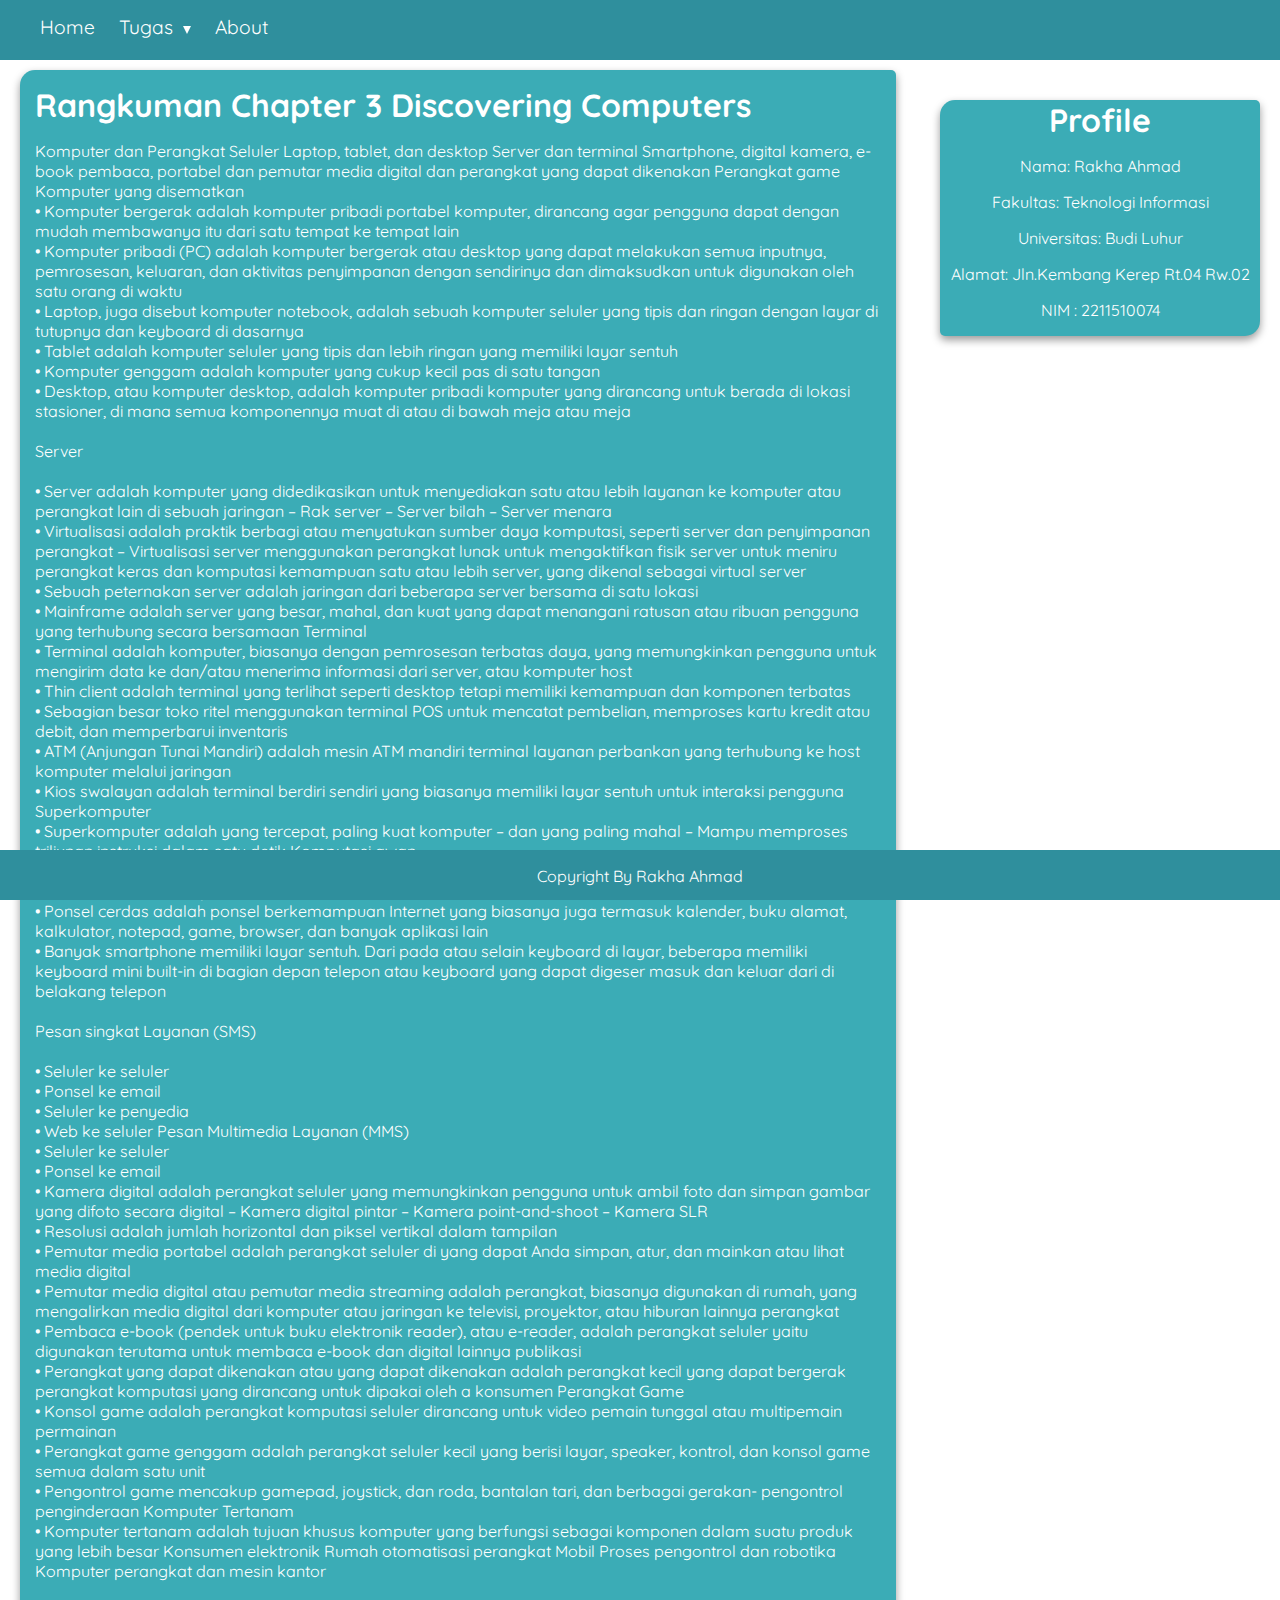
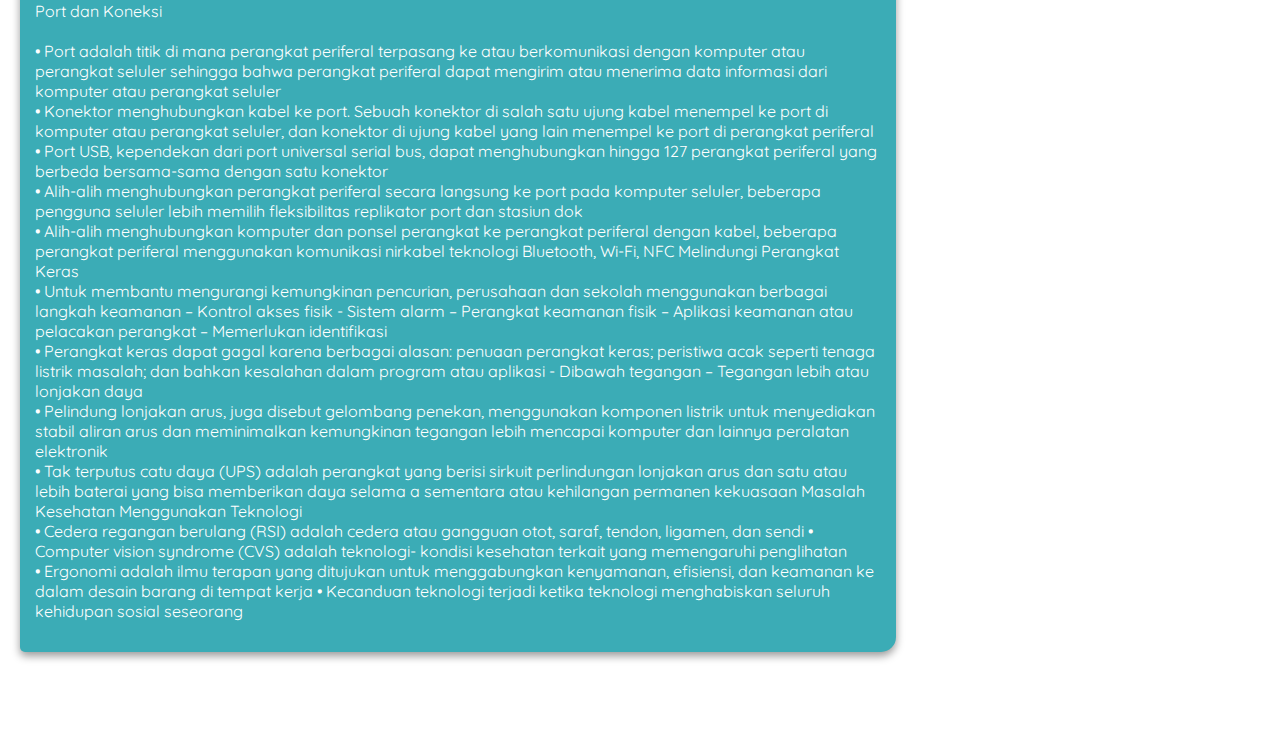
<file: chapter3.html>
<!DOCTYPE html>
<html lang="en">
<head>
  <meta charset="UTF-8">
  <meta http-equiv="X-UA-Compatible" content="IE=edge">
  <meta name="viewport" content="width=device-width, initial-scale=1.0">
  <title>Document</title>
  <link rel="stylesheet" href="assets/style.css">
</head>
<body>
  <header>
    <nav>
      <ul>
        <li><a href="index.html">Home</a></li> 
        <div class="dropdown">
          <li>Tugas
          <div class="caret"></div>
          </li>
          <ul class="menu">
            <a href="chapter2.html"><li>Chapter 2</li></a>
            <a href="chapter3.html"><li>Chapter 3</li></a>
            <a href="chapter4.html"><li>Chapter 4</li></a>
            <a href="chapter5.html"><li>Chapter 5</li></a>
            <a href="chapter6.html"><li>Chapter 6</li></a>
            <a href="chapter7.html"><li>Chapter 7</li></a>
            <a href="chapter8.html"><li>Tugas 8</li></a>
            <a href="chapter9.html"><li>Chapter 9</li></a>
            <a href="chapter10.html"><li>Chapter 10</li></a>
            <a href="chapter11.html"><li>Chapter 11</li></a>
            <a href="chapter12.html"><li>Chapter 12</li></a>
            <a href="chapter13.html"><li>Chapter 13</li></a>
            <a href="Kisi-kisi-Uas.html"><li>Kisi Kisi UAS</li></a>
          </ul>
        </div>
        <li>About</li>
      </ul>
    </nav>
  </header>
  <main>
    <div id="content" class="link">
      <article>
        <h1>Rangkuman Chapter 3 Discovering Computers</h1>
        <p>Komputer dan Perangkat Seluler Laptop, tablet, dan desktop Server dan terminal Smartphone, digital kamera, e-book pembaca, portabel dan pemutar media digital dan perangkat yang dapat dikenakan Perangkat game Komputer yang disematkan 
          <br>
          • Komputer bergerak adalah komputer pribadi portabel komputer, dirancang agar pengguna dapat dengan mudah membawanya itu dari satu tempat ke tempat lain 
          <br>
          • Komputer pribadi (PC) adalah komputer bergerak atau desktop yang dapat melakukan semua inputnya, pemrosesan, keluaran, dan aktivitas penyimpanan dengan sendirinya dan dimaksudkan untuk digunakan oleh satu orang di waktu 
          <br>
          • Laptop, juga disebut komputer notebook, adalah sebuah komputer seluler yang tipis dan ringan dengan layar di tutupnya dan keyboard di dasarnya 
          <br>
          • Tablet adalah komputer seluler yang tipis dan lebih ringan yang memiliki layar sentuh 
          <br>
          • Komputer genggam adalah komputer yang cukup kecil pas di satu tangan 
          <br>
          • Desktop, atau komputer desktop, adalah komputer pribadi komputer yang dirancang untuk berada di lokasi stasioner, di mana semua komponennya muat di atau di bawah meja atau meja
          <br>
          <br>
          
          Server 
          <br>
          <br>
          • Server adalah komputer yang didedikasikan untuk menyediakan satu atau lebih layanan ke komputer atau perangkat lain di sebuah jaringan – Rak server – Server bilah – Server menara 
          <br>
          • Virtualisasi adalah praktik berbagi atau menyatukan sumber daya komputasi, seperti server dan penyimpanan perangkat – Virtualisasi server menggunakan perangkat lunak untuk mengaktifkan fisik server untuk meniru perangkat keras dan komputasi kemampuan satu atau lebih server, yang dikenal sebagai virtual server 
          <br>
          • Sebuah peternakan server adalah jaringan dari beberapa server bersama di satu lokasi 
          <br>
          • Mainframe adalah server yang besar, mahal, dan kuat yang dapat menangani ratusan atau ribuan pengguna yang terhubung secara bersamaan Terminal 
          <br>
          • Terminal adalah komputer, biasanya dengan pemrosesan terbatas daya, yang memungkinkan pengguna untuk mengirim data ke dan/atau menerima informasi dari server, atau komputer host 
          <br>
          • Thin client adalah terminal yang terlihat seperti desktop tetapi memiliki kemampuan dan komponen terbatas 
          <br>
          • Sebagian besar toko ritel menggunakan terminal POS untuk mencatat pembelian, memproses kartu kredit atau debit, dan memperbarui inventaris 
          <br>
          • ATM (Anjungan Tunai Mandiri) adalah mesin ATM mandiri terminal layanan perbankan yang terhubung ke host komputer melalui jaringan 
          <br>
          • Kios swalayan adalah terminal berdiri sendiri yang biasanya memiliki layar sentuh untuk interaksi pengguna Superkomputer 
          <br>
          • Superkomputer adalah yang tercepat, paling kuat komputer – dan yang paling mahal – Mampu memproses triliunan instruksi dalam satu detik Komputasi awan 
          <br>
          • Komputasi awan mengacu pada lingkungan yang menyediakan sumber daya dan layanan yang diakses melalui Internet Perangkat Seluler 
          <br>
          • Ponsel cerdas adalah ponsel berkemampuan Internet yang biasanya juga termasuk kalender, buku alamat, kalkulator, notepad, game, browser, dan banyak aplikasi lain 
          <br>
          • Banyak smartphone memiliki layar sentuh. Dari pada atau selain keyboard di layar, beberapa memiliki keyboard mini built-in di bagian depan telepon atau keyboard yang dapat digeser masuk dan keluar dari di belakang telepon
          <br>
          <br>
          
          Pesan singkat Layanan (SMS) 
          <br>
          <br>
          • Seluler ke seluler 
          <br>
          • Ponsel ke email 
          <br>
          • Seluler ke penyedia 
          <br>
          • Web ke seluler Pesan Multimedia Layanan (MMS) 
          <br>
          • Seluler ke seluler 
          <br>
          • Ponsel ke email 
          <br>
          • Kamera digital adalah perangkat seluler yang memungkinkan pengguna untuk ambil foto dan simpan gambar yang difoto secara digital – Kamera digital pintar – Kamera point-and-shoot – Kamera SLR 
          <br>
          • Resolusi adalah jumlah horizontal dan piksel vertikal dalam tampilan 
          <br>
          • Pemutar media portabel adalah perangkat seluler di yang dapat Anda simpan, atur, dan mainkan atau lihat media digital 
          <br>
          • Pemutar media digital atau pemutar media streaming adalah perangkat, biasanya digunakan di rumah, yang mengalirkan media digital dari komputer atau jaringan ke televisi, proyektor, atau hiburan lainnya perangkat 
          <br>
          • Pembaca e-book (pendek untuk buku elektronik reader), atau e-reader, adalah perangkat seluler yaitu digunakan terutama untuk membaca e-book dan digital lainnya publikasi 
          <br>
          • Perangkat yang dapat dikenakan atau yang dapat dikenakan adalah perangkat kecil yang dapat bergerak perangkat komputasi yang dirancang untuk dipakai oleh a konsumen Perangkat Game 
          <br>
          • Konsol game adalah perangkat komputasi seluler dirancang untuk video pemain tunggal atau multipemain permainan 
          <br>
          • Perangkat game genggam adalah perangkat seluler kecil yang berisi layar, speaker, kontrol, dan konsol game semua dalam satu unit 
          <br>
          • Pengontrol game mencakup gamepad, joystick, dan roda, bantalan tari, dan berbagai gerakan- pengontrol penginderaan Komputer Tertanam 
          <br>
          • Komputer tertanam adalah tujuan khusus komputer yang berfungsi sebagai komponen dalam suatu produk yang lebih besar Konsumen elektronik Rumah otomatisasi perangkat Mobil Proses pengontrol dan robotika Komputer perangkat dan mesin kantor
          <br>
          <br>
          
          Port dan Koneksi 
          <br>
          <br>
          • Port adalah titik di mana perangkat periferal terpasang ke atau berkomunikasi dengan komputer atau perangkat seluler sehingga bahwa perangkat periferal dapat mengirim atau menerima data informasi dari komputer atau perangkat seluler 
          <br>
          • Konektor menghubungkan kabel ke port. Sebuah konektor di salah satu ujung kabel menempel ke port di komputer atau perangkat seluler, dan konektor di ujung kabel yang lain menempel ke port di perangkat periferal 
          <br>
          • Port USB, kependekan dari port universal serial bus, dapat menghubungkan hingga 127 perangkat periferal yang berbeda bersama-sama dengan satu konektor 
          <br>
          • Alih-alih menghubungkan perangkat periferal secara langsung ke port pada komputer seluler, beberapa pengguna seluler lebih memilih fleksibilitas replikator port dan stasiun dok 
          <br>
          • Alih-alih menghubungkan komputer dan ponsel perangkat ke perangkat periferal dengan kabel, beberapa perangkat periferal menggunakan komunikasi nirkabel teknologi Bluetooth, Wi-Fi, NFC Melindungi Perangkat Keras 
          <br>
          • Untuk membantu mengurangi kemungkinan pencurian, perusahaan dan sekolah menggunakan berbagai langkah keamanan – Kontrol akses fisik - Sistem alarm – Perangkat keamanan fisik – Aplikasi keamanan atau pelacakan perangkat – Memerlukan identifikasi 
          <br>
          • Perangkat keras dapat gagal karena berbagai alasan: penuaan perangkat keras; peristiwa acak seperti tenaga listrik masalah; dan bahkan kesalahan dalam program atau aplikasi - Dibawah tegangan – Tegangan lebih atau lonjakan daya 
          <br>
          • Pelindung lonjakan arus, juga disebut gelombang penekan, menggunakan komponen listrik untuk menyediakan stabil aliran arus dan meminimalkan kemungkinan tegangan lebih mencapai komputer dan lainnya peralatan elektronik 
          <br>
          • Tak terputus catu daya (UPS) adalah perangkat yang berisi sirkuit perlindungan lonjakan arus dan satu atau lebih baterai yang bisa memberikan daya selama a sementara atau kehilangan permanen kekuasaan Masalah Kesehatan Menggunakan Teknologi 
          <br>
          • Cedera regangan berulang (RSI) adalah cedera atau gangguan otot, saraf, tendon, ligamen, dan sendi • Computer vision syndrome (CVS) adalah teknologi- kondisi kesehatan terkait yang memengaruhi penglihatan 
          <br>
          • Ergonomi adalah ilmu terapan yang ditujukan untuk menggabungkan kenyamanan, efisiensi, dan keamanan ke dalam desain barang di tempat kerja • Kecanduan teknologi terjadi ketika teknologi menghabiskan seluruh kehidupan sosial seseorang</p>
        </article>
    </div>
    <aside>
      <div class="profile">
      <h1>Profile</h1>
      <p>Nama: Rakha Ahmad</p>
      <p>Fakultas: Teknologi Informasi</p>
      <p>Universitas: Budi Luhur</p>
      <p>Alamat: Jln.Kembang Kerep Rt.04 Rw.02</p>
      <p>NIM : 2211510074</p>
    </div>
    </aside>
  </main>
  <footer>
    <p>Copyright By Rakha Ahmad</p>
  </footer>
  <script src="assets/script.js"></script>
</body>
</html>
</file>
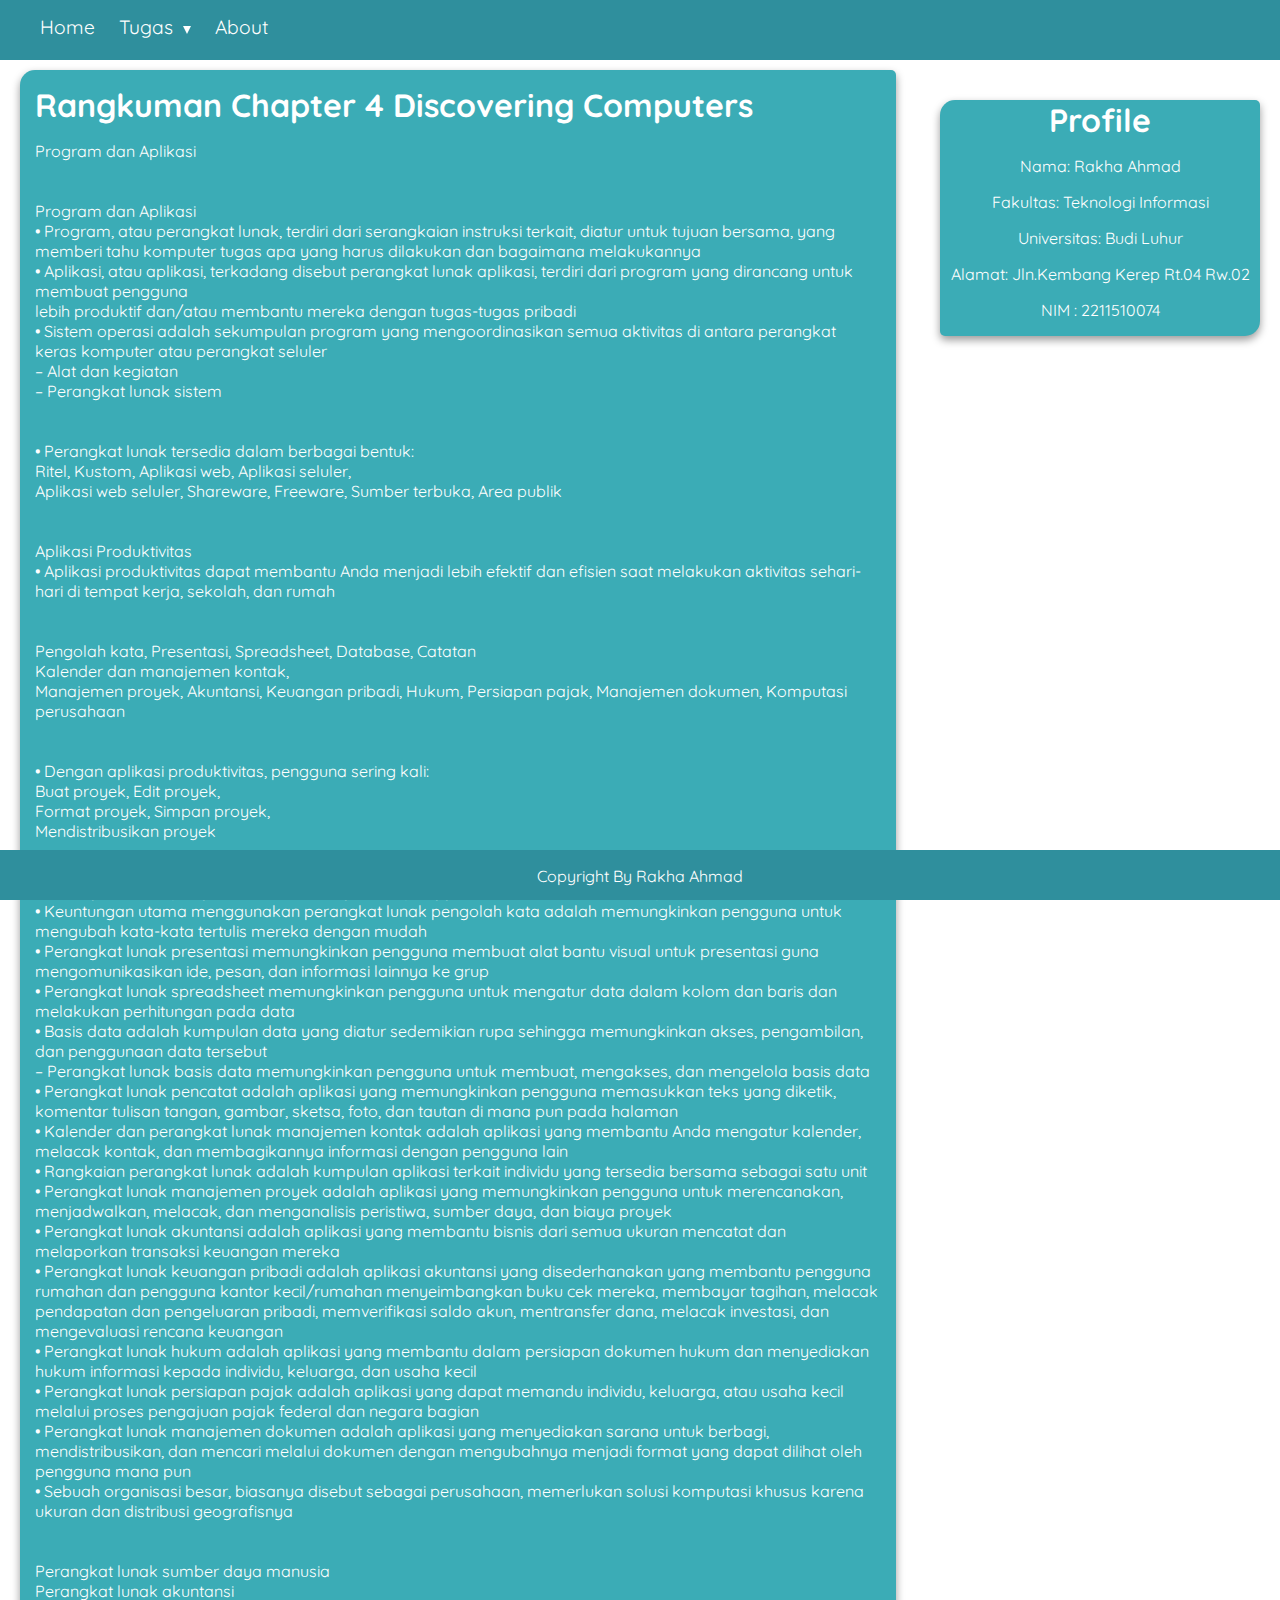
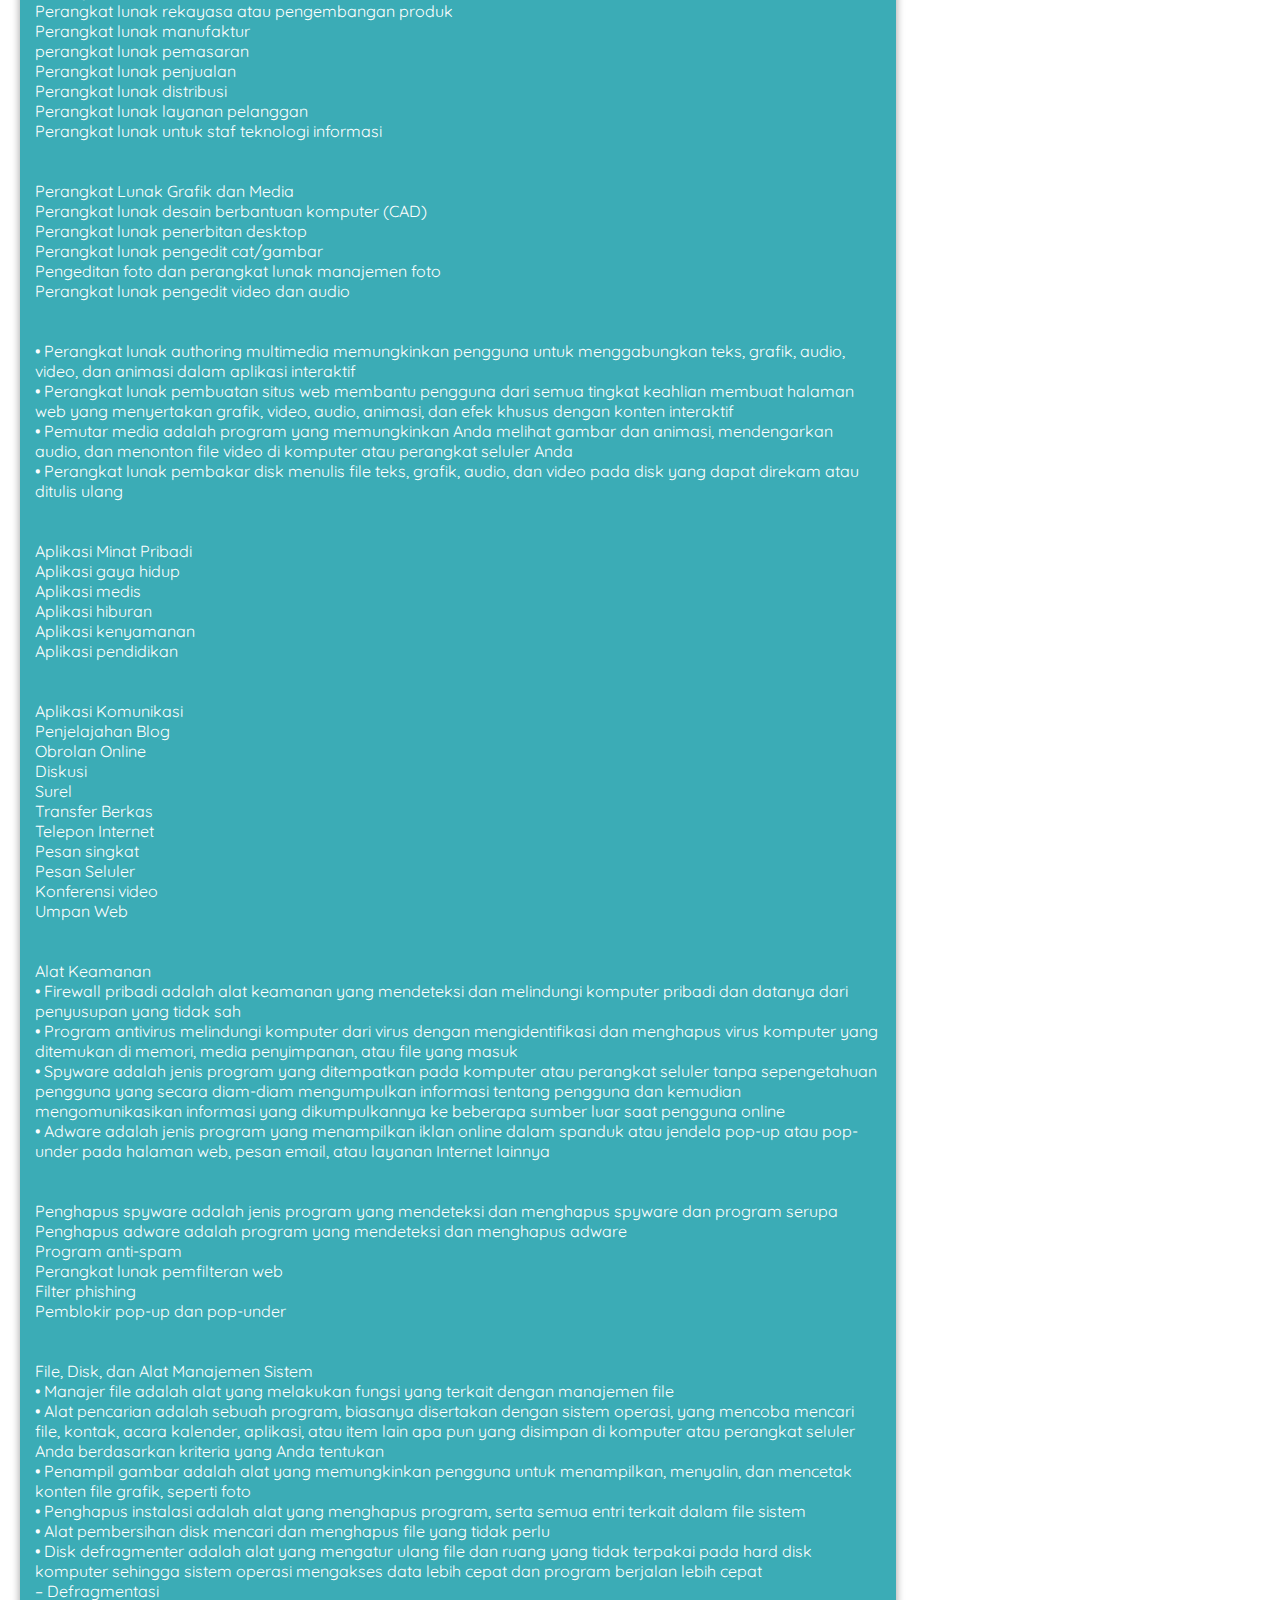
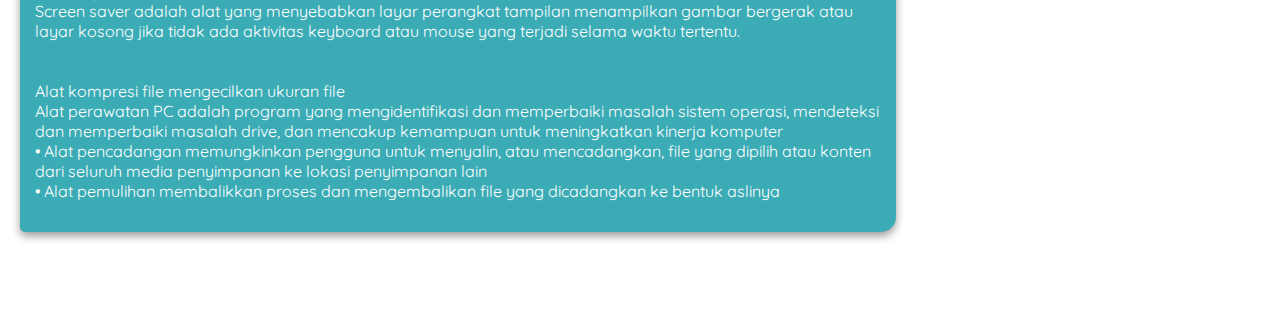
<file: chapter4.html>
<!DOCTYPE html>
<html lang="en">
<head>
  <meta charset="UTF-8">
  <meta http-equiv="X-UA-Compatible" content="IE=edge">
  <meta name="viewport" content="width=device-width, initial-scale=1.0">
  <title>Document</title>
  <link rel="stylesheet" href="assets/style.css">
</head>
<body>
  <header>
    <nav>
      <ul>
        <li><a href="index.html">Home</a></li> 
        <div class="dropdown">
          <li>Tugas
          <div class="caret"></div>
          </li>
          <ul class="menu">
            <a href="chapter2.html"><li>Chapter 2</li></a>
            <a href="chapter3.html"><li>Chapter 3</li></a>
            <a href="chapter4.html"><li>Chapter 4</li></a>
            <a href="chapter5.html"><li>Chapter 5</li></a>
            <a href="chapter6.html"><li>Chapter 6</li></a>
            <a href="chapter7.html"><li>Chapter 7</li></a>
            <a href="chapter8.html"><li>Tugas 8</li></a>
            <a href="chapter9.html"><li>Chapter 9</li></a>
            <a href="chapter10.html"><li>Chapter 10</li></a>
            <a href="chapter11.html"><li>Chapter 11</li></a>
            <a href="chapter12.html"><li>Chapter 12</li></a>
            <a href="chapter13.html"><li>Chapter 13</li></a>
            <a href="Kisi-kisi-Uas.html"><li>Kisi Kisi UAS</li></a>
          </ul>
        </div>
        <li>About</li>
      </ul>
    </nav>
  </header>
  <main>
    <div id="content" class="link">
      <article>
        <h1>Rangkuman Chapter 4 Discovering Computers</h1>
        <p>Program dan Aplikasi
          <br>
          <br>
          <br>
          Program dan Aplikasi
          <br>
          • Program, atau perangkat lunak, terdiri dari serangkaian instruksi terkait, diatur untuk tujuan bersama, yang memberi tahu komputer tugas apa yang harus dilakukan dan bagaimana melakukannya
          <br>
          • Aplikasi, atau aplikasi, terkadang disebut perangkat lunak aplikasi, terdiri dari program yang dirancang untuk membuat pengguna
          <br>
          lebih produktif dan/atau membantu mereka dengan tugas-tugas pribadi
          <br>
          • Sistem operasi adalah sekumpulan program yang mengoordinasikan semua aktivitas di antara perangkat keras komputer atau perangkat seluler
          <br>
          – Alat dan kegiatan
          <br>
          – Perangkat lunak sistem
          <br>
          <br>
          <br>
          • Perangkat lunak tersedia dalam berbagai bentuk:
          <br>
          Ritel, Kustom, Aplikasi web, Aplikasi seluler,
          <br>
          Aplikasi web seluler, Shareware, Freeware, Sumber terbuka, Area publik
          <br>
          <br>
          <br>
          Aplikasi Produktivitas
          <br>
          • Aplikasi produktivitas dapat membantu Anda menjadi lebih efektif dan efisien saat melakukan aktivitas sehari-hari di tempat kerja, sekolah, dan rumah
          <br>
          <br>
          <br>
          Pengolah kata, Presentasi, Spreadsheet, Database, Catatan
          <br>
          Kalender dan manajemen kontak,
          <br>
          Manajemen proyek, Akuntansi, Keuangan pribadi, Hukum, Persiapan pajak, Manajemen dokumen, Komputasi perusahaan
          <br>
          <br>
          <br>
          • Dengan aplikasi produktivitas, pengguna sering kali:
          <br>
          Buat proyek, Edit proyek,
          <br>
          Format proyek, Simpan proyek,
          <br>
          Mendistribusikan proyek
          <br>
          <br>
          <br>
          • Perangkat lunak pengolah kata memungkinkan pengguna membuat dan memanipulasi dokumen
          <br>
          • Keuntungan utama menggunakan perangkat lunak pengolah kata adalah memungkinkan pengguna untuk mengubah kata-kata tertulis mereka dengan mudah
          <br>
          • Perangkat lunak presentasi memungkinkan pengguna membuat alat bantu visual untuk presentasi guna mengomunikasikan ide, pesan, dan informasi lainnya ke grup
          <br>
          • Perangkat lunak spreadsheet memungkinkan pengguna untuk mengatur data dalam kolom dan baris dan melakukan perhitungan pada data
          <br>
          • Basis data adalah kumpulan data yang diatur sedemikian rupa sehingga memungkinkan akses, pengambilan, dan penggunaan data tersebut
          <br>
          – Perangkat lunak basis data memungkinkan pengguna untuk membuat, mengakses, dan mengelola basis data
          <br>
          • Perangkat lunak pencatat adalah aplikasi yang memungkinkan pengguna memasukkan teks yang diketik, komentar tulisan tangan, gambar, sketsa, foto, dan tautan di mana pun pada halaman
          <br>
          • Kalender dan perangkat lunak manajemen kontak adalah aplikasi yang membantu Anda mengatur kalender, melacak kontak, dan membagikannya informasi dengan pengguna lain
          <br>
          • Rangkaian perangkat lunak adalah kumpulan aplikasi terkait individu yang tersedia bersama sebagai satu unit
          <br>
          • Perangkat lunak manajemen proyek adalah aplikasi yang memungkinkan pengguna untuk merencanakan, menjadwalkan, melacak, dan menganalisis peristiwa, sumber daya, dan biaya proyek
          <br>
          • Perangkat lunak akuntansi adalah aplikasi yang membantu bisnis dari semua ukuran mencatat dan melaporkan transaksi keuangan mereka
          <br>
          • Perangkat lunak keuangan pribadi adalah aplikasi akuntansi yang disederhanakan yang membantu pengguna rumahan dan pengguna kantor kecil/rumahan menyeimbangkan buku cek mereka, membayar tagihan, melacak pendapatan dan pengeluaran pribadi, memverifikasi saldo akun, mentransfer dana, melacak investasi, dan mengevaluasi rencana keuangan
          <br>
          • Perangkat lunak hukum adalah aplikasi yang membantu dalam persiapan dokumen hukum dan menyediakan hukum informasi kepada individu, keluarga, dan usaha kecil
          <br>
          • Perangkat lunak persiapan pajak adalah aplikasi yang dapat memandu individu, keluarga, atau usaha kecil melalui proses pengajuan pajak federal dan negara bagian
          <br>
          • Perangkat lunak manajemen dokumen adalah aplikasi yang menyediakan sarana untuk berbagi, mendistribusikan, dan mencari melalui dokumen dengan mengubahnya menjadi format yang dapat dilihat oleh pengguna mana pun
          <br>
          • Sebuah organisasi besar, biasanya disebut sebagai perusahaan, memerlukan solusi komputasi khusus karena ukuran dan distribusi geografisnya
          <br>
          <br>
          <br>
          Perangkat lunak sumber daya manusia
          <br>
          Perangkat lunak akuntansi
          <br>
          Perangkat lunak rekayasa atau pengembangan produk
          <br>
          Perangkat lunak manufaktur
          <br>
          perangkat lunak pemasaran
          <br>
          Perangkat lunak penjualan
          <br>
          Perangkat lunak distribusi
          <br>
          Perangkat lunak layanan pelanggan
          <br>
          Perangkat lunak untuk staf teknologi informasi
          <br>
          <br>
          <br>
          Perangkat Lunak Grafik dan Media
          <br>
          Perangkat lunak desain berbantuan komputer (CAD)
          <br>
          Perangkat lunak penerbitan desktop
          <br>
          Perangkat lunak pengedit cat/gambar
          <br>
          Pengeditan foto dan perangkat lunak manajemen foto
          <br>
          Perangkat lunak pengedit video dan audio
          <br>
          <br>
          <br>
          • Perangkat lunak authoring multimedia memungkinkan pengguna untuk menggabungkan teks, grafik, audio, video, dan animasi dalam aplikasi interaktif
          <br>
          • Perangkat lunak pembuatan situs web membantu pengguna dari semua tingkat keahlian membuat halaman web yang menyertakan grafik, video, audio, animasi, dan efek khusus dengan konten interaktif
          <br>
          • Pemutar media adalah program yang memungkinkan Anda melihat gambar dan animasi, mendengarkan audio, dan menonton file video di komputer atau perangkat seluler Anda
          <br>
          • Perangkat lunak pembakar disk menulis file teks, grafik, audio, dan video pada disk yang dapat direkam atau ditulis ulang
          <br>
          <br>
          <br>
          Aplikasi Minat Pribadi
          <br>
          Aplikasi gaya hidup
          <br>
          Aplikasi medis
          <br>
          Aplikasi hiburan
          <br>
          Aplikasi kenyamanan
          <br>
          Aplikasi pendidikan
          <br>
          <br>
          <br>
          Aplikasi Komunikasi
          <br>
          Penjelajahan Blog
          <br>
          Obrolan Online
          <br>
          Diskusi
          <br>
          Surel
          <br>
          Transfer Berkas
          <br>
          Telepon Internet
          <br>
          Pesan singkat
          <br>
          Pesan Seluler
          <br>
          Konferensi video
          <br>
          Umpan Web
          <br>
          <br>
          <br>
          Alat Keamanan
          <br>
          • Firewall pribadi adalah alat keamanan yang mendeteksi dan melindungi komputer pribadi dan datanya dari penyusupan yang tidak sah 
          <br>
          • Program antivirus melindungi komputer dari virus dengan mengidentifikasi dan menghapus virus komputer yang ditemukan di memori, media penyimpanan, atau file yang masuk
          <br>
          • Spyware adalah jenis program yang ditempatkan pada komputer atau perangkat seluler tanpa sepengetahuan pengguna yang secara diam-diam mengumpulkan informasi tentang pengguna dan kemudian mengomunikasikan informasi yang dikumpulkannya ke beberapa sumber luar saat pengguna online
          <br>
          • Adware adalah jenis program yang menampilkan iklan online dalam spanduk atau jendela pop-up atau pop-under pada halaman web, pesan email, atau layanan Internet lainnya
          <br>
          <br>
          <br>
          Penghapus spyware adalah jenis program yang mendeteksi dan menghapus spyware dan program serupa
          <br>
          Penghapus adware adalah program yang mendeteksi dan menghapus adware
          <br>
          Program anti-spam
          <br>
          Perangkat lunak pemfilteran web
          <br>
          Filter phishing
          <br>
          Pemblokir pop-up dan pop-under
          <br>
          <br>
          <br>
          File, Disk, dan Alat Manajemen Sistem
          <br>
          • Manajer file adalah alat yang melakukan fungsi yang terkait dengan manajemen file
          <br>
          • Alat pencarian adalah sebuah program, biasanya disertakan dengan sistem operasi, yang mencoba mencari file, kontak, acara kalender, aplikasi, atau item lain apa pun yang disimpan di komputer atau perangkat seluler Anda berdasarkan kriteria yang Anda tentukan
          <br>
          • Penampil gambar adalah alat yang memungkinkan pengguna untuk menampilkan, menyalin, dan mencetak konten file grafik, seperti foto
          <br>
          • Penghapus instalasi adalah alat yang menghapus program, serta semua entri terkait dalam file sistem
          <br>
          • Alat pembersihan disk mencari dan menghapus file yang tidak perlu
          <br>
          • Disk defragmenter adalah alat yang mengatur ulang file dan ruang yang tidak terpakai pada hard disk komputer sehingga sistem operasi mengakses data lebih cepat dan program berjalan lebih cepat
          <br>
          – Defragmentasi
          <br>
          Screen saver adalah alat yang menyebabkan layar perangkat tampilan menampilkan gambar bergerak atau layar kosong jika tidak ada aktivitas keyboard atau mouse yang terjadi selama waktu tertentu.
          <br>
          <br>
          <br>
          Alat kompresi file mengecilkan ukuran file
          <br>
          Alat perawatan PC adalah program yang mengidentifikasi dan memperbaiki masalah sistem operasi, mendeteksi dan memperbaiki masalah drive, dan mencakup kemampuan untuk meningkatkan kinerja komputer
          <br>
          • Alat pencadangan memungkinkan pengguna untuk menyalin, atau mencadangkan, file yang dipilih atau konten dari seluruh media penyimpanan ke lokasi penyimpanan lain
          <br>
          • Alat pemulihan membalikkan proses dan mengembalikan file yang dicadangkan ke bentuk aslinya</p>
        </article>
    </div>
    <aside>
      <div class="profile">
      <h1>Profile</h1>
      <p>Nama: Rakha Ahmad</p>
      <p>Fakultas: Teknologi Informasi</p>
      <p>Universitas: Budi Luhur</p>
      <p>Alamat: Jln.Kembang Kerep Rt.04 Rw.02</p>
      <p>NIM : 2211510074</p>
    </div>
    </aside>
  </main>
  <footer>
    <p>Copyright By Rakha Ahmad</p>
  </footer>
  <script src="assets/script.js"></script>
</body>
</html>
</file>
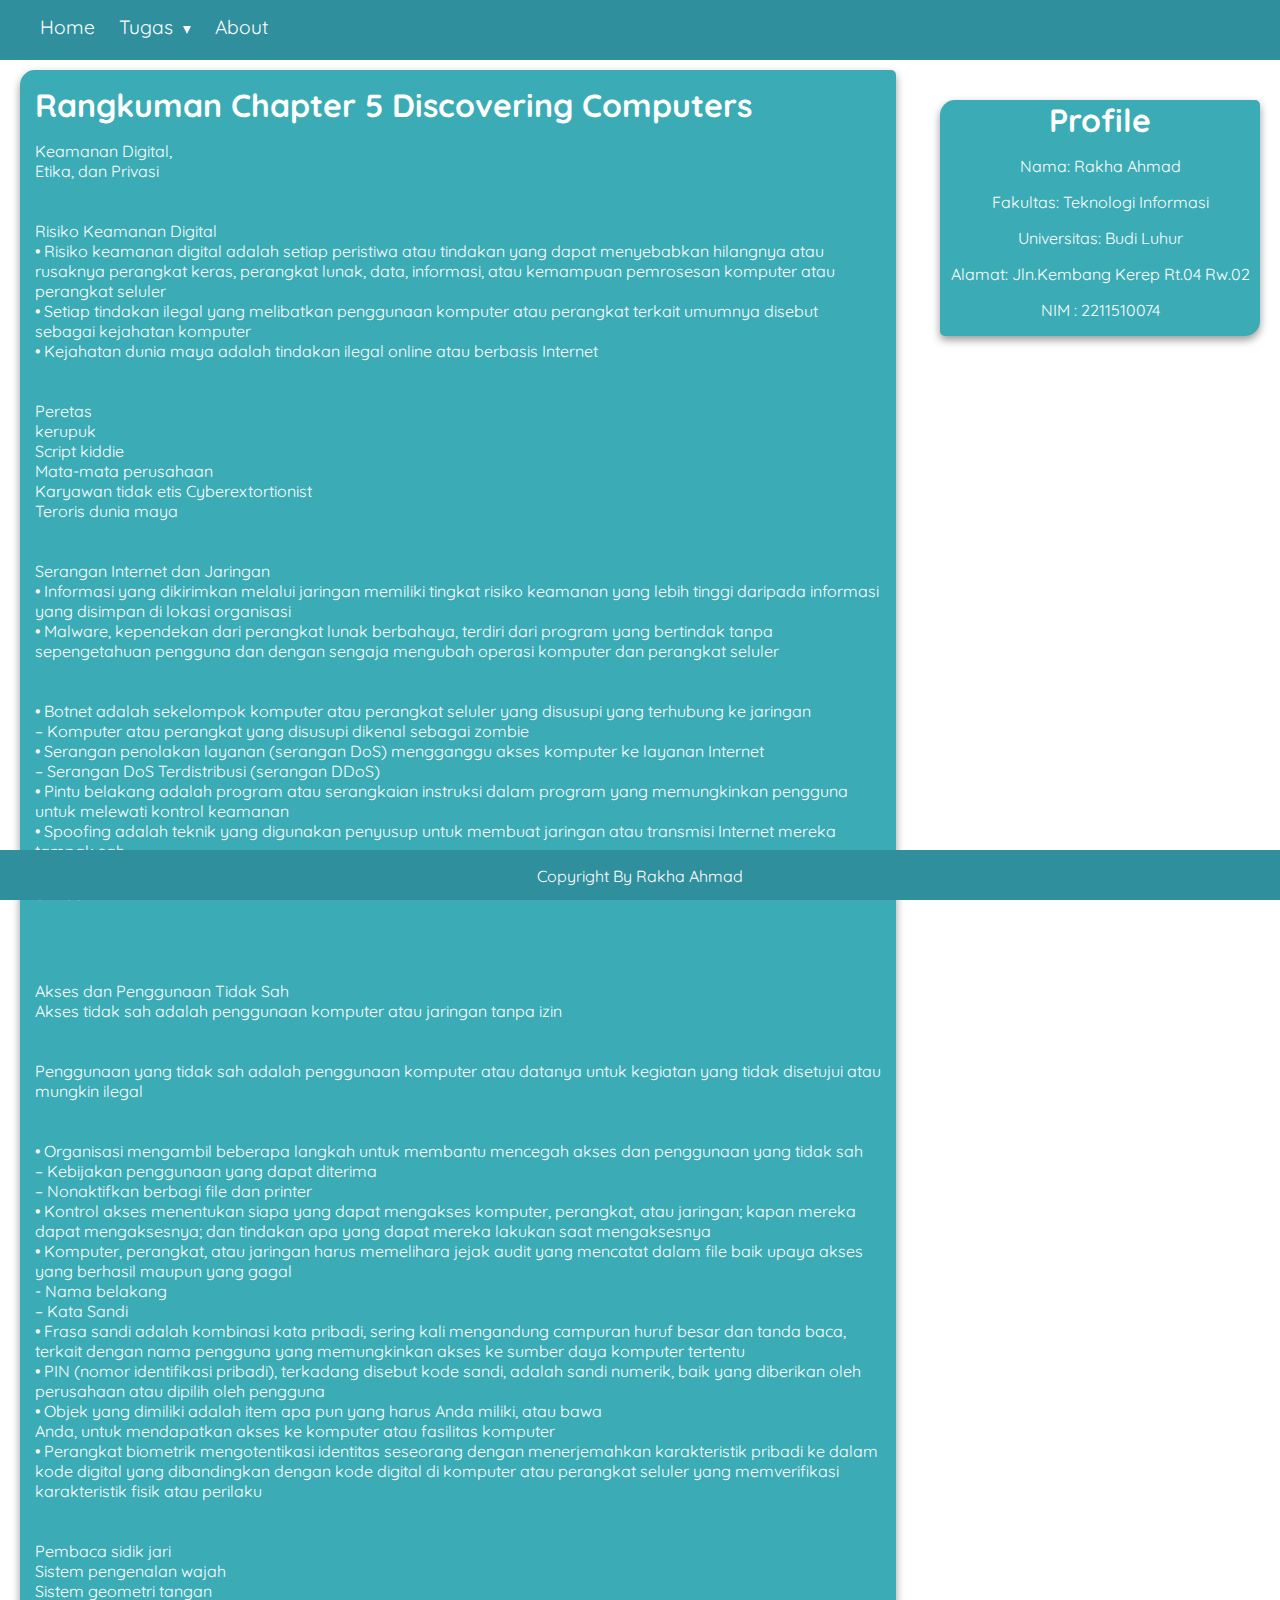
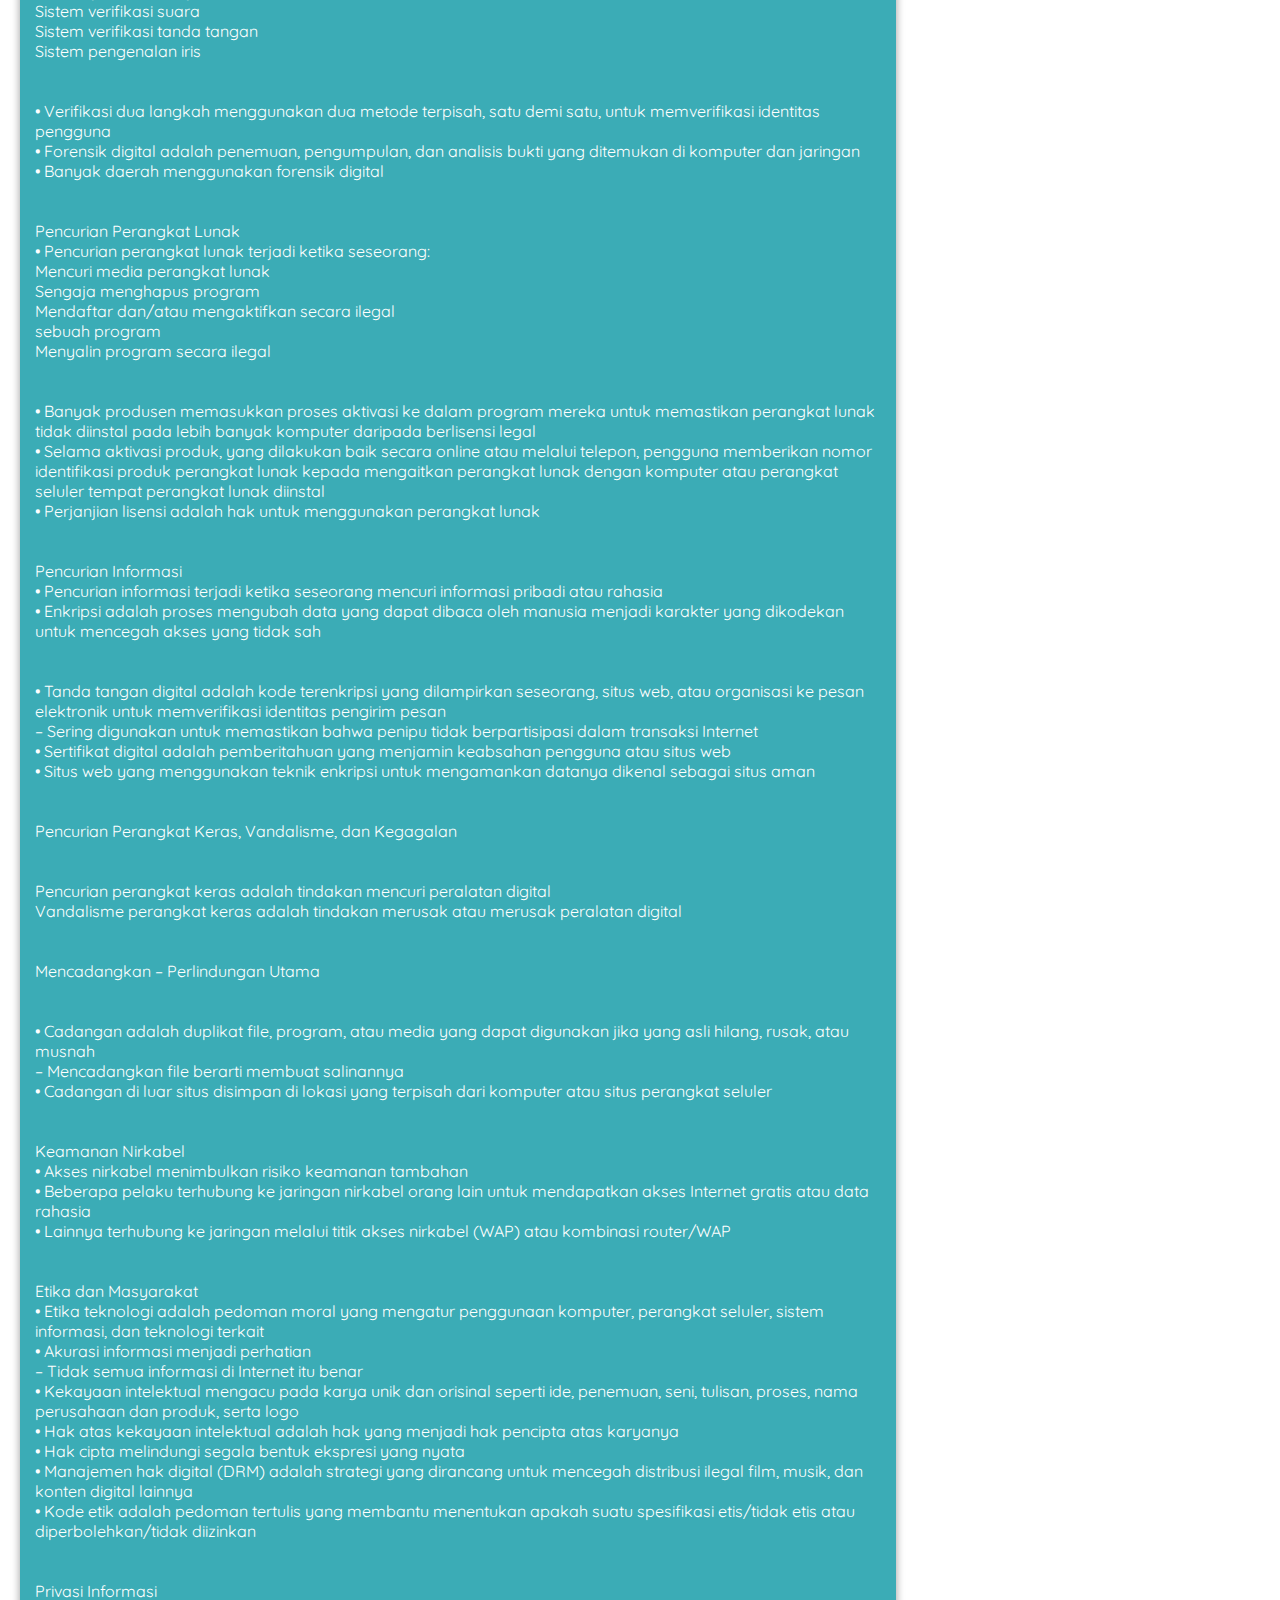
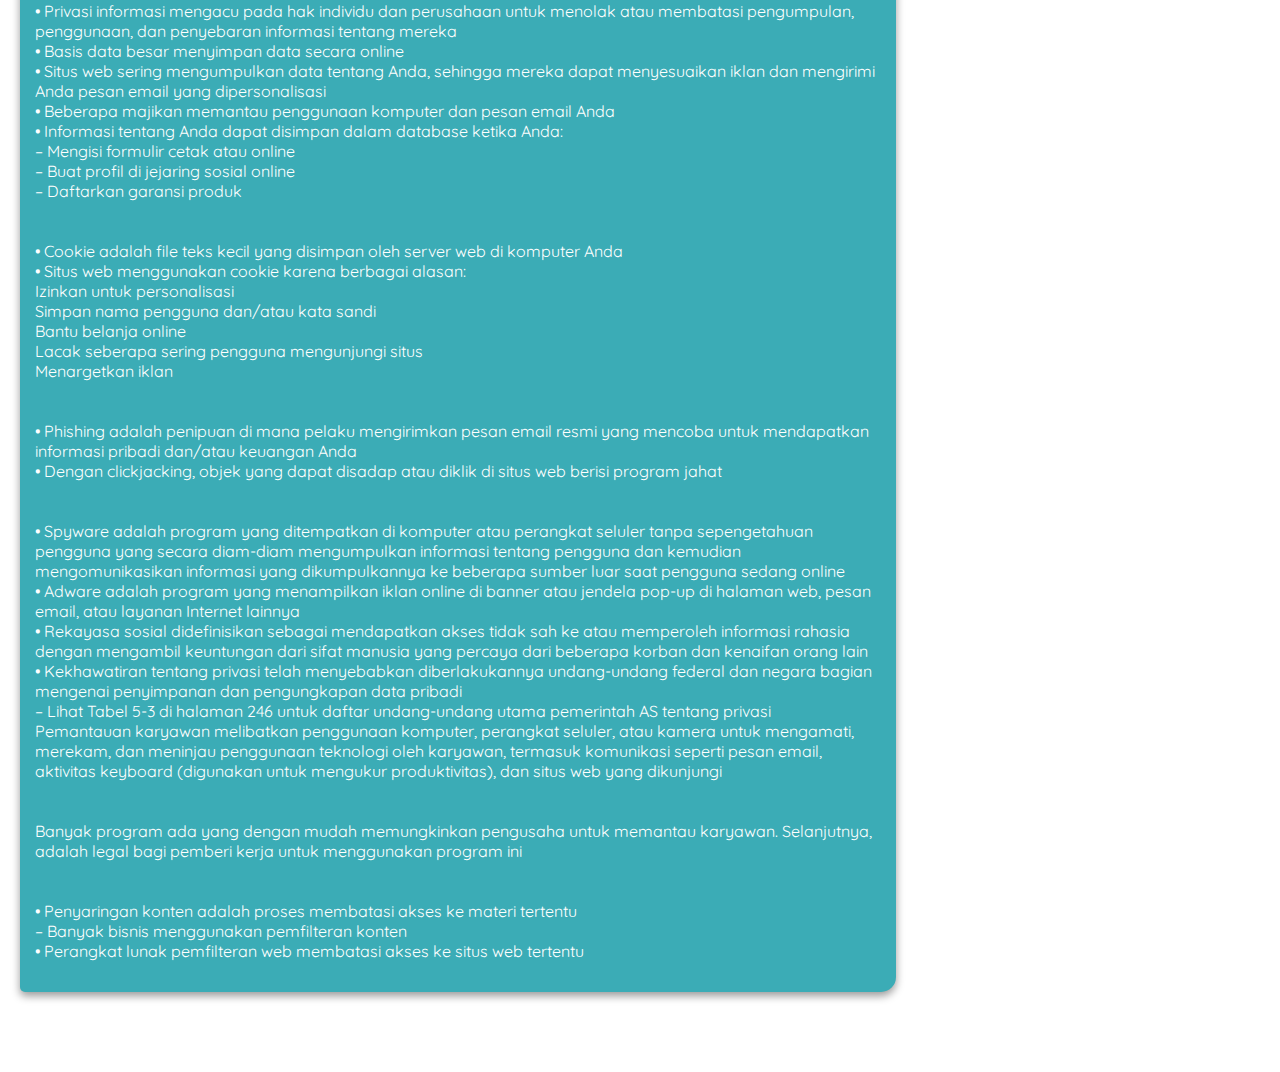
<file: chapter5.html>
<!DOCTYPE html>
<html lang="en">
<head>
  <meta charset="UTF-8">
  <meta http-equiv="X-UA-Compatible" content="IE=edge">
  <meta name="viewport" content="width=device-width, initial-scale=1.0">
  <title>Document</title>
  <link rel="stylesheet" href="assets/style.css">
</head>
<body>
  <header>
    <nav>
      <ul>
        <li><a href="index.html">Home</a></li> 
        <div class="dropdown">
          <li>Tugas
          <div class="caret"></div>
          </li>
          <ul class="menu">
            <a href="chapter2.html"><li>Chapter 2</li></a>
            <a href="chapter3.html"><li>Chapter 3</li></a>
            <a href="chapter4.html"><li>Chapter 4</li></a>
            <a href="chapter5.html"><li>Chapter 5</li></a>
            <a href="chapter6.html"><li>Chapter 6</li></a>
            <a href="chapter7.html"><li>Chapter 7</li></a>
            <a href="chapter8.html"><li>Tugas 8</li></a>
            <a href="chapter9.html"><li>Chapter 9</li></a>
            <a href="chapter10.html"><li>Chapter 10</li></a>
            <a href="chapter11.html"><li>Chapter 11</li></a>
            <a href="chapter12.html"><li>Chapter 12</li></a>
            <a href="chapter13.html"><li>Chapter 13</li></a>
            <a href="Kisi-kisi-Uas.html"><li>Kisi Kisi UAS</li></a>
          </ul>
        </div>
        <li>About</li>
      </ul>
    </nav>
  </header>
  <main>
    <div id="content" class="link">
      <article>
        <h1>Rangkuman Chapter 5 Discovering Computers</h1>
        <p>Keamanan Digital,
          <br>
          Etika, dan Privasi
          <br>
          <br>
          <br>
          Risiko Keamanan Digital
          <br>
          • Risiko keamanan digital adalah setiap peristiwa atau tindakan yang dapat menyebabkan hilangnya atau rusaknya perangkat keras, perangkat lunak, data, informasi, atau kemampuan pemrosesan komputer atau perangkat seluler
          <br>
          • Setiap tindakan ilegal yang melibatkan penggunaan komputer atau perangkat terkait umumnya disebut sebagai kejahatan komputer
          <br>
          • Kejahatan dunia maya adalah tindakan ilegal online atau berbasis Internet
          <br>
          <br>
          <br>
          Peretas
          <br>
          kerupuk
          <br>
          Script kiddie
          <br>
          Mata-mata perusahaan
          <br>
          Karyawan tidak etis Cyberextortionist
          <br>
          Teroris dunia maya
          <br>
          <br>
          <br>
          Serangan Internet dan Jaringan
          <br>
          • Informasi yang dikirimkan melalui jaringan memiliki tingkat risiko keamanan yang lebih tinggi daripada informasi yang disimpan di lokasi organisasi
          <br>
          • Malware, kependekan dari perangkat lunak berbahaya, terdiri dari program yang bertindak tanpa sepengetahuan pengguna dan dengan sengaja mengubah operasi komputer dan perangkat seluler
          <br>
          <br>
          <br>
          • Botnet adalah sekelompok komputer atau perangkat seluler yang disusupi yang terhubung ke jaringan
          <br>
          – Komputer atau perangkat yang disusupi dikenal sebagai zombie
          <br>
          • Serangan penolakan layanan (serangan DoS) mengganggu akses komputer ke layanan Internet
          <br>
          – Serangan DoS Terdistribusi (serangan DDoS)
          <br>
          • Pintu belakang adalah program atau serangkaian instruksi dalam program yang memungkinkan pengguna untuk melewati kontrol keamanan
          <br>
          • Spoofing adalah teknik yang digunakan penyusup untuk membuat jaringan atau transmisi Internet mereka tampak sah
          <br>
          • Firewall adalah perangkat keras dan/atau perangkat lunak yang melindungi sumber daya jaringan dari gangguan
          <br>
          <br>
          <br>
          <br>
          <br>
          Akses dan Penggunaan Tidak Sah
          <br>
          Akses tidak sah adalah penggunaan komputer atau jaringan tanpa izin
          <br>
          <br>
          <br>
          Penggunaan yang tidak sah adalah penggunaan komputer atau datanya untuk kegiatan yang tidak disetujui atau mungkin ilegal
          <br>
          <br>
          <br>
          • Organisasi mengambil beberapa langkah untuk membantu mencegah akses dan penggunaan yang tidak sah
          <br>
          – Kebijakan penggunaan yang dapat diterima
          <br>
          – Nonaktifkan berbagi file dan printer
          <br>
          • Kontrol akses menentukan siapa yang dapat mengakses komputer, perangkat, atau jaringan; kapan mereka dapat mengaksesnya; dan tindakan apa yang dapat mereka lakukan saat mengaksesnya
          <br>
          • Komputer, perangkat, atau jaringan harus memelihara jejak audit yang mencatat dalam file baik upaya akses yang berhasil maupun yang gagal
          <br>
          - Nama belakang
          <br>
          – Kata Sandi
          <br>
          • Frasa sandi adalah kombinasi kata pribadi, sering kali mengandung campuran huruf besar dan tanda baca, terkait dengan nama pengguna yang memungkinkan akses ke sumber daya komputer tertentu
          <br>
          • PIN (nomor identifikasi pribadi), terkadang disebut kode sandi, adalah sandi numerik, baik yang diberikan oleh perusahaan atau dipilih oleh pengguna
          <br>
          • Objek yang dimiliki adalah item apa pun yang harus Anda miliki, atau bawa
          <br>
          Anda, untuk mendapatkan akses ke komputer atau fasilitas komputer
          <br>
          • Perangkat biometrik mengotentikasi identitas seseorang dengan menerjemahkan karakteristik pribadi ke dalam kode digital yang dibandingkan dengan kode digital di komputer atau perangkat seluler yang memverifikasi karakteristik fisik atau perilaku
          <br>
          <br>
          <br>
          Pembaca sidik jari
          <br>
          Sistem pengenalan wajah
          <br>
          Sistem geometri tangan
          <br>
          Sistem verifikasi suara
          <br>
          Sistem verifikasi tanda tangan
          <br>
          Sistem pengenalan iris
          <br>
          <br>
          <br>
          • Verifikasi dua langkah menggunakan dua metode terpisah, satu demi satu, untuk memverifikasi identitas pengguna
          <br>
          • Forensik digital adalah penemuan, pengumpulan, dan analisis bukti yang ditemukan di komputer dan jaringan
          <br>
          • Banyak daerah menggunakan forensik digital
          <br>
          <br>
          <br>
          Pencurian Perangkat Lunak
          <br>
          • Pencurian perangkat lunak terjadi ketika seseorang:
          <br>
          Mencuri media perangkat lunak
          <br>
          Sengaja menghapus program
          <br>
          Mendaftar dan/atau mengaktifkan secara ilegal
          <br>
          sebuah program
          <br>
          Menyalin program secara ilegal
          <br>
          <br>
          <br>
          • Banyak produsen memasukkan proses aktivasi ke dalam program mereka untuk memastikan perangkat lunak tidak diinstal pada lebih banyak komputer daripada berlisensi legal
          <br>
          • Selama aktivasi produk, yang dilakukan baik secara online atau melalui telepon, pengguna memberikan nomor identifikasi produk perangkat lunak kepada mengaitkan perangkat lunak dengan komputer atau perangkat seluler tempat perangkat lunak diinstal
          <br>
          • Perjanjian lisensi adalah hak untuk menggunakan perangkat lunak
          <br>
          <br>
          <br>
          Pencurian Informasi
          <br>
          • Pencurian informasi terjadi ketika seseorang mencuri informasi pribadi atau rahasia
          <br>
          • Enkripsi adalah proses mengubah data yang dapat dibaca oleh manusia menjadi karakter yang dikodekan untuk mencegah akses yang tidak sah
          <br>
          <br>
          <br>
          • Tanda tangan digital adalah kode terenkripsi yang dilampirkan seseorang, situs web, atau organisasi ke pesan elektronik untuk memverifikasi identitas pengirim pesan
          <br>
          – Sering digunakan untuk memastikan bahwa penipu tidak berpartisipasi dalam transaksi Internet
          <br>
          • Sertifikat digital adalah pemberitahuan yang menjamin keabsahan pengguna atau situs web
          <br>
          • Situs web yang menggunakan teknik enkripsi untuk mengamankan datanya dikenal sebagai situs aman
          <br>
          <br>
          <br>
          Pencurian Perangkat Keras, Vandalisme, dan Kegagalan
          <br>
          <br>
          <br>
          Pencurian perangkat keras adalah tindakan mencuri peralatan digital
          <br>
          Vandalisme perangkat keras adalah tindakan merusak atau merusak peralatan digital
          <br>
          <br>
          <br>
          Mencadangkan – Perlindungan Utama
          <br>
          <br>
          <br>
          • Cadangan adalah duplikat file, program, atau media yang dapat digunakan jika yang asli hilang, rusak, atau musnah
          <br>
          – Mencadangkan file berarti membuat salinannya
          <br>
          • Cadangan di luar situs disimpan di lokasi yang terpisah dari komputer atau situs perangkat seluler
          <br>
          <br>
          <br>
          Keamanan Nirkabel
          <br>
          • Akses nirkabel menimbulkan risiko keamanan tambahan
          <br>
          • Beberapa pelaku terhubung ke jaringan nirkabel orang lain untuk mendapatkan akses Internet gratis atau data rahasia
          <br>
          • Lainnya terhubung ke jaringan melalui titik akses nirkabel (WAP) atau kombinasi router/WAP
          <br>
          <br>
          <br>
          Etika dan Masyarakat
          <br>
          • Etika teknologi adalah pedoman moral yang mengatur penggunaan komputer, perangkat seluler, sistem informasi, dan teknologi terkait
          <br>
          • Akurasi informasi menjadi perhatian
          <br>
          – Tidak semua informasi di Internet itu benar
          <br>
          • Kekayaan intelektual mengacu pada karya unik dan orisinal seperti ide, penemuan, seni, tulisan, proses, nama perusahaan dan produk, serta logo
          <br>
          • Hak atas kekayaan intelektual adalah hak yang menjadi hak pencipta atas karyanya
          <br>
          • Hak cipta melindungi segala bentuk ekspresi yang nyata
          <br>
          • Manajemen hak digital (DRM) adalah strategi yang dirancang untuk mencegah distribusi ilegal film, musik, dan konten digital lainnya
          <br>
          • Kode etik adalah pedoman tertulis yang membantu menentukan apakah suatu spesifikasi etis/tidak etis atau diperbolehkan/tidak diizinkan
          <br>
          <br>
          <br>
          Privasi Informasi
          <br>
          • Privasi informasi mengacu pada hak individu dan perusahaan untuk menolak atau membatasi pengumpulan, penggunaan, dan penyebaran informasi tentang mereka
          <br>
          • Basis data besar menyimpan data secara online
          <br>
          • Situs web sering mengumpulkan data tentang Anda, sehingga mereka dapat menyesuaikan iklan dan mengirimi Anda pesan email yang dipersonalisasi
          <br>
          • Beberapa majikan memantau penggunaan komputer dan pesan email Anda
          <br>
          • Informasi tentang Anda dapat disimpan dalam database ketika Anda:
          <br>
          – Mengisi formulir cetak atau online
          <br>
          – Buat profil di jejaring sosial online
          <br>
          – Daftarkan garansi produk
          <br>
          <br>
          <br>
          • Cookie adalah file teks kecil yang disimpan oleh server web di komputer Anda
          <br>
          • Situs web menggunakan cookie karena berbagai alasan:
          <br>
          Izinkan untuk personalisasi
          <br>
          Simpan nama pengguna dan/atau kata sandi
          <br>
          Bantu belanja online
          <br>
          Lacak seberapa sering pengguna mengunjungi situs
          <br>
          Menargetkan iklan
          <br>
          <br>
          <br>
          • Phishing adalah penipuan di mana pelaku mengirimkan pesan email resmi yang mencoba untuk mendapatkan informasi pribadi dan/atau keuangan Anda
          <br>
          • Dengan clickjacking, objek yang dapat disadap atau diklik di situs web berisi program jahat
          <br>
          <br>
          <br>
          • Spyware adalah program yang ditempatkan di komputer atau perangkat seluler tanpa sepengetahuan pengguna yang secara diam-diam mengumpulkan informasi tentang pengguna dan kemudian mengomunikasikan informasi yang dikumpulkannya ke beberapa sumber luar saat pengguna sedang online
          <br>
          • Adware adalah program yang menampilkan iklan online di banner atau jendela pop-up di halaman web, pesan email, atau layanan Internet lainnya
          <br>
          • Rekayasa sosial didefinisikan sebagai mendapatkan akses tidak sah ke atau memperoleh informasi rahasia dengan mengambil keuntungan dari sifat manusia yang percaya dari beberapa korban dan kenaifan orang lain
          <br>
          • Kekhawatiran tentang privasi telah menyebabkan diberlakukannya undang-undang federal dan negara bagian mengenai penyimpanan dan pengungkapan data pribadi
          <br>
          – Lihat Tabel 5-3 di halaman 246 untuk daftar undang-undang utama pemerintah AS tentang privasi
          <br>
          Pemantauan karyawan melibatkan penggunaan komputer, perangkat seluler, atau kamera untuk mengamati, merekam, dan meninjau penggunaan teknologi oleh karyawan, termasuk komunikasi seperti pesan email, aktivitas keyboard (digunakan untuk mengukur produktivitas), dan situs web yang dikunjungi
          <br>
          <br>
          <br>
          Banyak program ada yang dengan mudah memungkinkan pengusaha untuk memantau karyawan. Selanjutnya, adalah legal bagi pemberi kerja untuk menggunakan program ini
          <br>
          <br>
          <br>
          • Penyaringan konten adalah proses membatasi akses ke materi tertentu
          <br>
          – Banyak bisnis menggunakan pemfilteran konten
          <br>
          • Perangkat lunak pemfilteran web membatasi akses ke situs web tertentu</p>
        </article>
    </div>
    <aside>
      <div class="profile">
      <h1>Profile</h1>
      <p>Nama: Rakha Ahmad</p>
      <p>Fakultas: Teknologi Informasi</p>
      <p>Universitas: Budi Luhur</p>
      <p>Alamat: Jln.Kembang Kerep Rt.04 Rw.02</p>
      <p>NIM : 2211510074</p>
    </div>
    </aside>
  </main>
  <footer>
    <p>Copyright By Rakha Ahmad</p>
  </footer>
  <script src="assets/script.js"></script>
</body>
</html>
</file>
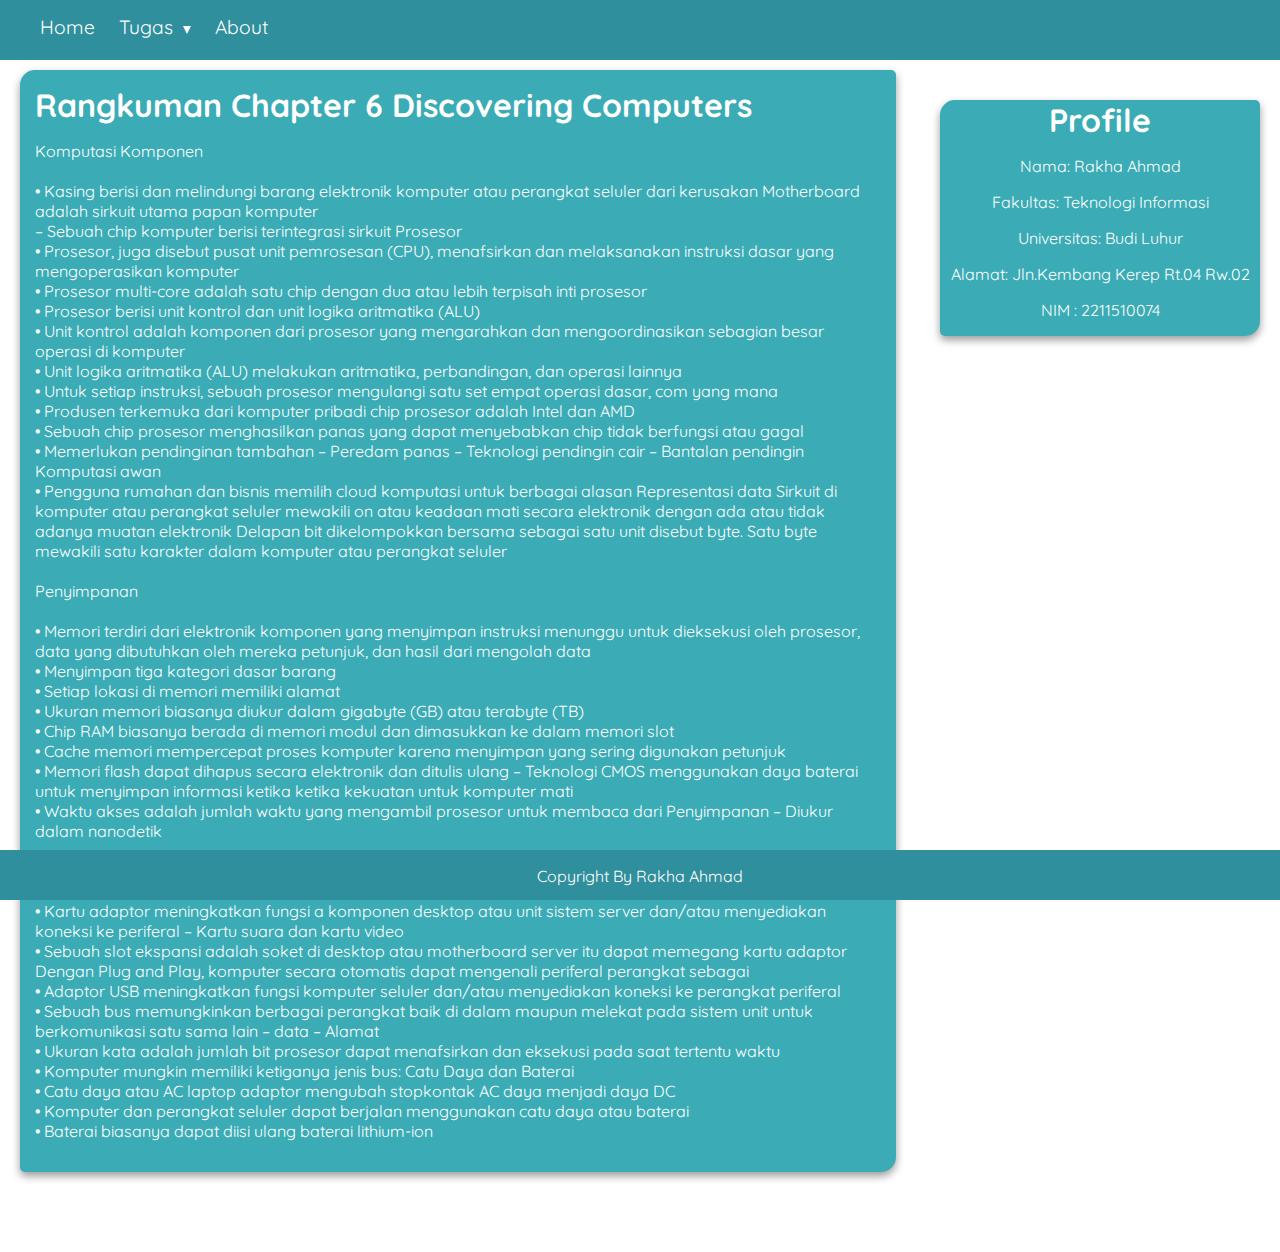
<file: chapter6.html>
<!DOCTYPE html>
<html lang="en">
<head>
  <meta charset="UTF-8">
  <meta http-equiv="X-UA-Compatible" content="IE=edge">
  <meta name="viewport" content="width=device-width, initial-scale=1.0">
  <title>Document</title>
  <link rel="stylesheet" href="assets/style.css">
</head>
<body>
  <header>
    <nav>
      <ul>
        <li><a href="index.html">Home</a></li> 
        <div class="dropdown">
          <li>Tugas
          <div class="caret"></div>
          </li>
          <ul class="menu">
            <a href="chapter2.html"><li>Chapter 2</li></a>
            <a href="chapter3.html"><li>Chapter 3</li></a>
            <a href="chapter4.html"><li>Chapter 4</li></a>
            <a href="chapter5.html"><li>Chapter 5</li></a>
            <a href="chapter6.html"><li>Chapter 6</li></a>
            <a href="chapter7.html"><li>Chapter 7</li></a>
            <a href="chapter8.html"><li>Tugas 8</li></a>
            <a href="chapter9.html"><li>Chapter 9</li></a>
            <a href="chapter10.html"><li>Chapter 10</li></a>
            <a href="chapter11.html"><li>Chapter 11</li></a>
            <a href="chapter12.html"><li>Chapter 12</li></a>
            <a href="chapter13.html"><li>Chapter 13</li></a>
            <a href="Kisi-kisi-Uas.html"><li>Kisi Kisi UAS</li></a>
          </ul>
        </div>
        <li>About</li>
      </ul>
    </nav>
  </header>
  <main>
    <div id="content" class="link">
      <article>
        <h1>Rangkuman Chapter 6 Discovering Computers</h1>
        <p>Komputasi Komponen 
          <br>
          <br>

          • Kasing berisi dan melindungi barang elektronik komputer atau perangkat seluler dari kerusakan Motherboard adalah sirkuit utama papan komputer 
          <br>
          – Sebuah chip komputer berisi terintegrasi sirkuit Prosesor 
          <br>
          • Prosesor, juga disebut pusat unit pemrosesan (CPU), menafsirkan dan melaksanakan instruksi dasar yang mengoperasikan komputer 
          <br>
          • Prosesor multi-core adalah satu chip dengan dua atau lebih terpisah inti prosesor 
          <br>
          • Prosesor berisi unit kontrol dan unit logika aritmatika (ALU) 
          <br>
          • Unit kontrol adalah komponen dari prosesor yang mengarahkan dan mengoordinasikan sebagian besar operasi di komputer 
          <br>
          • Unit logika aritmatika (ALU) melakukan aritmatika, perbandingan, dan operasi lainnya 
          <br>
          • Untuk setiap instruksi, sebuah prosesor mengulangi satu set empat operasi dasar, com yang mana 
          <br>
          • Produsen terkemuka dari komputer pribadi chip prosesor adalah Intel dan AMD 
          <br>
          • Sebuah chip prosesor menghasilkan panas yang dapat menyebabkan chip tidak berfungsi atau gagal 
          <br>
          • Memerlukan pendinginan tambahan – Peredam panas – Teknologi pendingin cair – Bantalan pendingin Komputasi awan 
          <br>
          • Pengguna rumahan dan bisnis memilih cloud komputasi untuk berbagai alasan Representasi data Sirkuit di komputer atau perangkat seluler mewakili on atau keadaan mati secara elektronik dengan ada atau tidak adanya muatan elektronik Delapan bit dikelompokkan bersama sebagai satu unit disebut byte. Satu byte mewakili satu karakter dalam komputer atau perangkat seluler
          <br>
          <br>
          
          Penyimpanan 
          <br>
          <br>
          • Memori terdiri dari elektronik komponen yang menyimpan instruksi menunggu untuk dieksekusi oleh prosesor, data yang dibutuhkan oleh mereka petunjuk, dan hasil dari mengolah data 
          <br>
          • Menyimpan tiga kategori dasar barang
          <br>
          • Setiap lokasi di memori memiliki alamat 
          <br>
          • Ukuran memori biasanya diukur dalam gigabyte (GB) atau terabyte (TB) 
          <br>
          • Chip RAM biasanya berada di memori modul dan dimasukkan ke dalam memori slot 
          <br>
          • Cache memori mempercepat proses komputer karena menyimpan yang sering digunakan petunjuk 
          <br>
          • Memori flash dapat dihapus secara elektronik dan ditulis ulang – Teknologi CMOS menggunakan daya baterai untuk menyimpan informasi ketika ketika kekuatan untuk komputer mati 
          <br>
          • Waktu akses adalah jumlah waktu yang mengambil prosesor untuk membaca dari Penyimpanan – Diukur dalam nanodetik
          <br>
          <br>
          
          Adaptor 
          <br>
          <br>
          • Kartu adaptor meningkatkan fungsi a komponen desktop atau unit sistem server dan/atau menyediakan koneksi ke periferal – Kartu suara dan kartu video 
          <br>
          • Sebuah slot ekspansi adalah soket di desktop atau motherboard server itu dapat memegang kartu adaptor Dengan Plug and Play, komputer secara otomatis dapat mengenali periferal perangkat sebagai 
          <br>
          • Adaptor USB meningkatkan fungsi komputer seluler dan/atau menyediakan koneksi ke perangkat periferal
          <br>
          • Sebuah bus memungkinkan berbagai perangkat baik di dalam maupun melekat pada sistem unit untuk berkomunikasi satu sama lain – data – Alamat  
          <br>
          • Ukuran kata adalah jumlah bit prosesor dapat menafsirkan dan eksekusi pada saat tertentu waktu 
          <br>
          • Komputer mungkin memiliki ketiganya jenis bus: Catu Daya dan Baterai 
          <br>
          • Catu daya atau AC laptop adaptor mengubah stopkontak AC daya menjadi daya DC 
          <br>
          • Komputer dan perangkat seluler dapat berjalan menggunakan catu daya atau baterai 
          <br>
          • Baterai biasanya dapat diisi ulang baterai lithium-ion</p>
        </article>
    </div>
    <aside>
      <div class="profile">
      <h1>Profile</h1>
      <p>Nama: Rakha Ahmad</p>
      <p>Fakultas: Teknologi Informasi</p>
      <p>Universitas: Budi Luhur</p>
      <p>Alamat: Jln.Kembang Kerep Rt.04 Rw.02</p>
      <p>NIM : 2211510074</p>
    </div>
    </aside>
  </main>
  <footer>
    <p>Copyright By Rakha Ahmad</p>
  </footer>
  <script src="assets/script.js"></script>
</body>
</html>
</file>
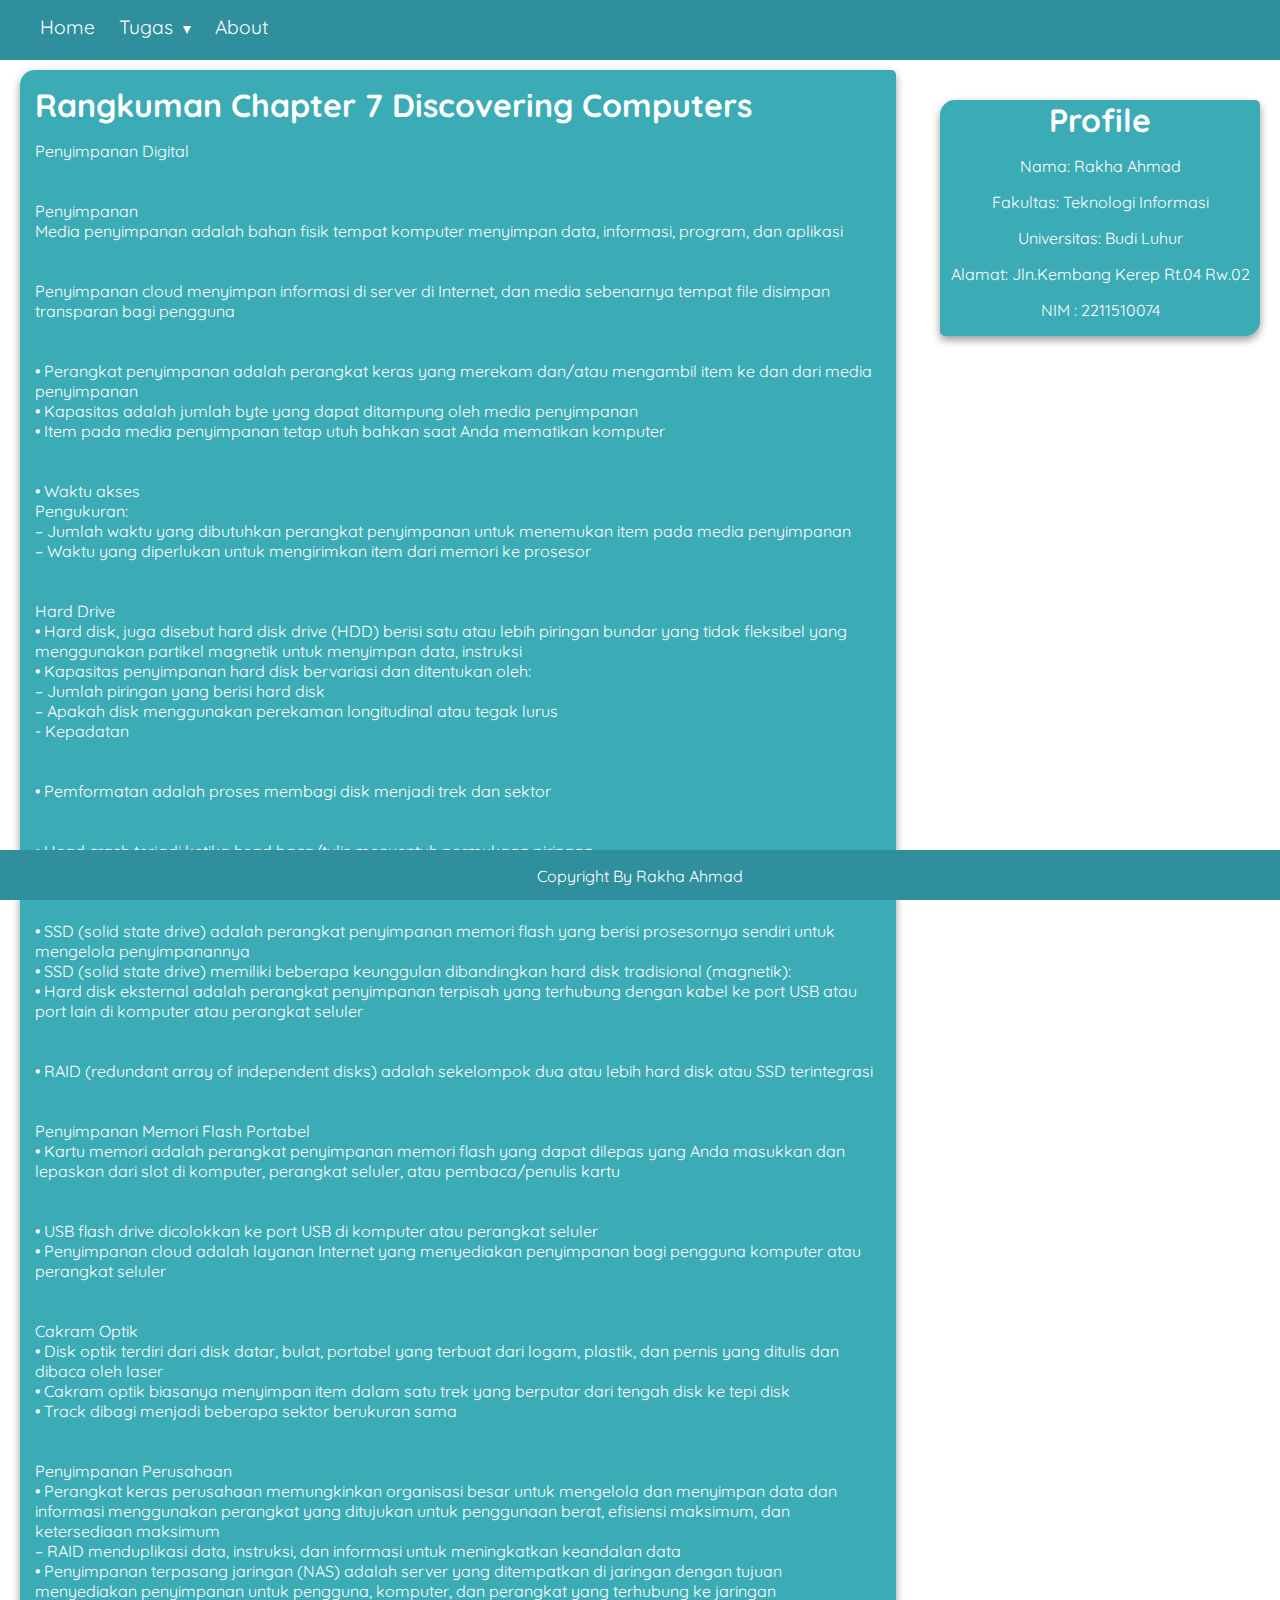
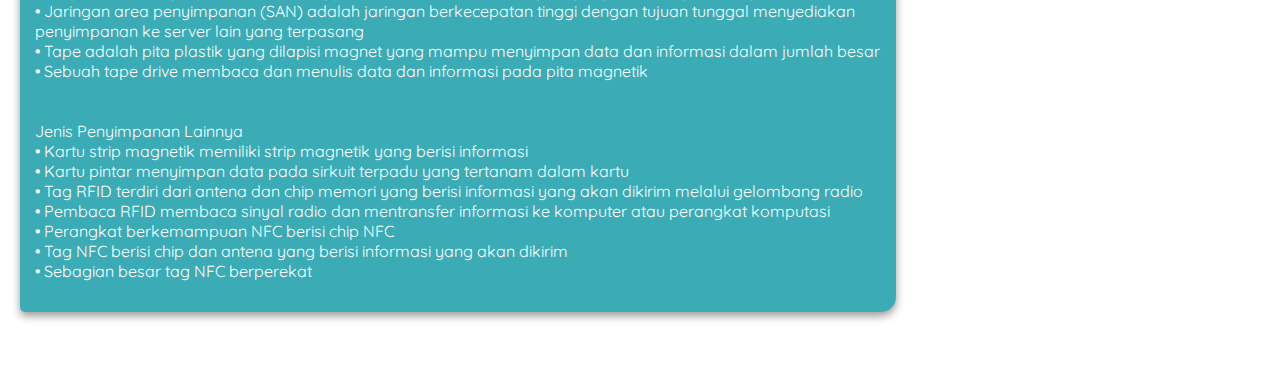
<file: chapter7.html>
<!DOCTYPE html>
<html lang="en">
<head>
  <meta charset="UTF-8">
  <meta http-equiv="X-UA-Compatible" content="IE=edge">
  <meta name="viewport" content="width=device-width, initial-scale=1.0">
  <title>Document</title>
  <link rel="stylesheet" href="assets/style.css">
</head>
<body>
  <header>
    <nav>
      <ul>
        <li><a href="index.html">Home</a></li> 
        <div class="dropdown">
          <li>Tugas
          <div class="caret"></div>
          </li>
          <ul class="menu">
            <a href="chapter2.html"><li>Chapter 2</li></a>
            <a href="chapter3.html"><li>Chapter 3</li></a>
            <a href="chapter4.html"><li>Chapter 4</li></a>
            <a href="chapter5.html"><li>Chapter 5</li></a>
            <a href="chapter6.html"><li>Chapter 6</li></a>
            <a href="chapter7.html"><li>Chapter 7</li></a>
            <a href="chapter8.html"><li>Tugas 8</li></a>
            <a href="chapter9.html"><li>Chapter 9</li></a>
            <a href="chapter10.html"><li>Chapter 10</li></a>
            <a href="chapter11.html"><li>Chapter 11</li></a>
            <a href="chapter12.html"><li>Chapter 12</li></a>
            <a href="chapter13.html"><li>Chapter 13</li></a>
            <a href="Kisi-kisi-Uas.html"><li>Kisi Kisi UAS</li></a>
          </ul>
        </div>
        <li>About</li>
      </ul>
    </nav>
  </header>
  <main>
    <div id="content" class="link">
      <article>
        <h1>Rangkuman Chapter 7 Discovering Computers</h1>
        <p>Penyimpanan Digital
          <br>
          <br>
          <br>
          Penyimpanan
          <br>
          Media penyimpanan adalah bahan fisik tempat komputer menyimpan data, informasi, program, dan aplikasi
          <br>
          <br>
          <br>
          Penyimpanan cloud menyimpan informasi di server di Internet, dan media sebenarnya tempat file disimpan transparan bagi pengguna
          <br>
          <br>
          <br>
          • Perangkat penyimpanan adalah perangkat keras yang merekam dan/atau mengambil item ke dan dari media penyimpanan
          <br>
          • Kapasitas adalah jumlah byte yang dapat ditampung oleh media penyimpanan
          <br>
          • Item pada media penyimpanan tetap utuh bahkan saat Anda mematikan komputer
          <br>
          <br>
          <br>
          • Waktu akses
          <br>
          Pengukuran:
          <br>
          – Jumlah waktu yang dibutuhkan perangkat penyimpanan untuk menemukan item pada media penyimpanan
          <br>
          – Waktu yang diperlukan untuk mengirimkan item dari memori ke prosesor
          <br>
          <br>
          <br>
          Hard Drive
          <br>
          • Hard disk, juga disebut hard disk drive (HDD) berisi satu atau lebih piringan bundar yang tidak fleksibel yang menggunakan partikel magnetik untuk menyimpan data, instruksi
          <br>
          • Kapasitas penyimpanan hard disk bervariasi dan ditentukan oleh:
          <br>
          – Jumlah piringan yang berisi hard disk
          <br>
          – Apakah disk menggunakan perekaman longitudinal atau tegak lurus
          <br>
          - Kepadatan
          <br>
          <br>
          <br>
          • Pemformatan adalah proses membagi disk menjadi trek dan sektor
          <br>
          <br>
          <br>
          • Head crash terjadi ketika head baca/tulis menyentuh permukaan piringan
          <br>
          • Selalu simpan cadangan hard disk Anda
          <br>
          <br>
          <br>
          • SSD (solid state drive) adalah perangkat penyimpanan memori flash yang berisi prosesornya sendiri untuk mengelola penyimpanannya
          <br>
          • SSD (solid state drive) memiliki beberapa keunggulan dibandingkan hard disk tradisional (magnetik):
          <br>
          • Hard disk eksternal adalah perangkat penyimpanan terpisah yang terhubung dengan kabel ke port USB atau port lain di komputer atau perangkat seluler
          <br>
          <br>
          <br>
          • RAID (redundant array of independent disks) adalah sekelompok dua atau lebih hard disk atau SSD terintegrasi
          <br>
          <br>
          <br>
          Penyimpanan Memori Flash Portabel
          <br>
          • Kartu memori adalah perangkat penyimpanan memori flash yang dapat dilepas yang Anda masukkan dan lepaskan dari slot di komputer, perangkat seluler, atau pembaca/penulis kartu
          <br>
          <br>
          <br>
          • USB flash drive dicolokkan ke port USB di komputer atau perangkat seluler
          <br>
          • Penyimpanan cloud adalah layanan Internet yang menyediakan penyimpanan bagi pengguna komputer atau perangkat seluler
          <br>
          <br>
          <br>
          Cakram Optik
          <br>
          • Disk optik terdiri dari disk datar, bulat, portabel yang terbuat dari logam, plastik, dan pernis yang ditulis dan dibaca oleh laser
          <br>
          • Cakram optik biasanya menyimpan item dalam satu trek yang berputar dari tengah disk ke tepi disk
          <br>
          • Track dibagi menjadi beberapa sektor berukuran sama
          <br>
          <br>
          <br>
          Penyimpanan Perusahaan
          <br>
          • Perangkat keras perusahaan memungkinkan organisasi besar untuk mengelola dan menyimpan data dan informasi menggunakan perangkat yang ditujukan untuk penggunaan berat, efisiensi maksimum, dan ketersediaan maksimum
          <br>
          – RAID menduplikasi data, instruksi, dan informasi untuk meningkatkan keandalan data
          <br>
          • Penyimpanan terpasang jaringan (NAS) adalah server yang ditempatkan di jaringan dengan tujuan menyediakan penyimpanan untuk pengguna, komputer, dan perangkat yang terhubung ke jaringan
          <br>
          • Jaringan area penyimpanan (SAN) adalah jaringan berkecepatan tinggi dengan tujuan tunggal menyediakan penyimpanan ke server lain yang terpasang
          <br>
          • Tape adalah pita plastik yang dilapisi magnet yang mampu menyimpan data dan informasi dalam jumlah besar
          <br>
          • Sebuah tape drive membaca dan menulis data dan informasi pada pita magnetik
          <br>
          <br>
          <br>
          Jenis Penyimpanan Lainnya
          <br>
          • Kartu strip magnetik memiliki strip magnetik yang berisi informasi
          <br>
          • Kartu pintar menyimpan data pada sirkuit terpadu yang tertanam dalam kartu
          <br>
          • Tag RFID terdiri dari antena dan chip memori yang berisi informasi yang akan dikirim melalui gelombang radio
          <br>
          • Pembaca RFID membaca sinyal radio dan mentransfer informasi ke komputer atau perangkat komputasi
          <br>
          • Perangkat berkemampuan NFC berisi chip NFC
          <br>
          • Tag NFC berisi chip dan antena yang berisi informasi yang akan dikirim
          <br>
          • Sebagian besar tag NFC berperekat</p>
        </article>
    </div>
    <aside>
      <div class="profile">
      <h1>Profile</h1>
      <p>Nama: Rakha Ahmad</p>
      <p>Fakultas: Teknologi Informasi</p>
      <p>Universitas: Budi Luhur</p>
      <p>Alamat: Jln.Kembang Kerep Rt.04 Rw.02</p>
      <p>NIM : 2211510074</p>
    </div>
    </aside>
  </main>
  <footer>
    <p>Copyright By Rakha Ahmad</p>
  </footer>
  <script src="assets/script.js"></script>
</body>
</html>
</file>
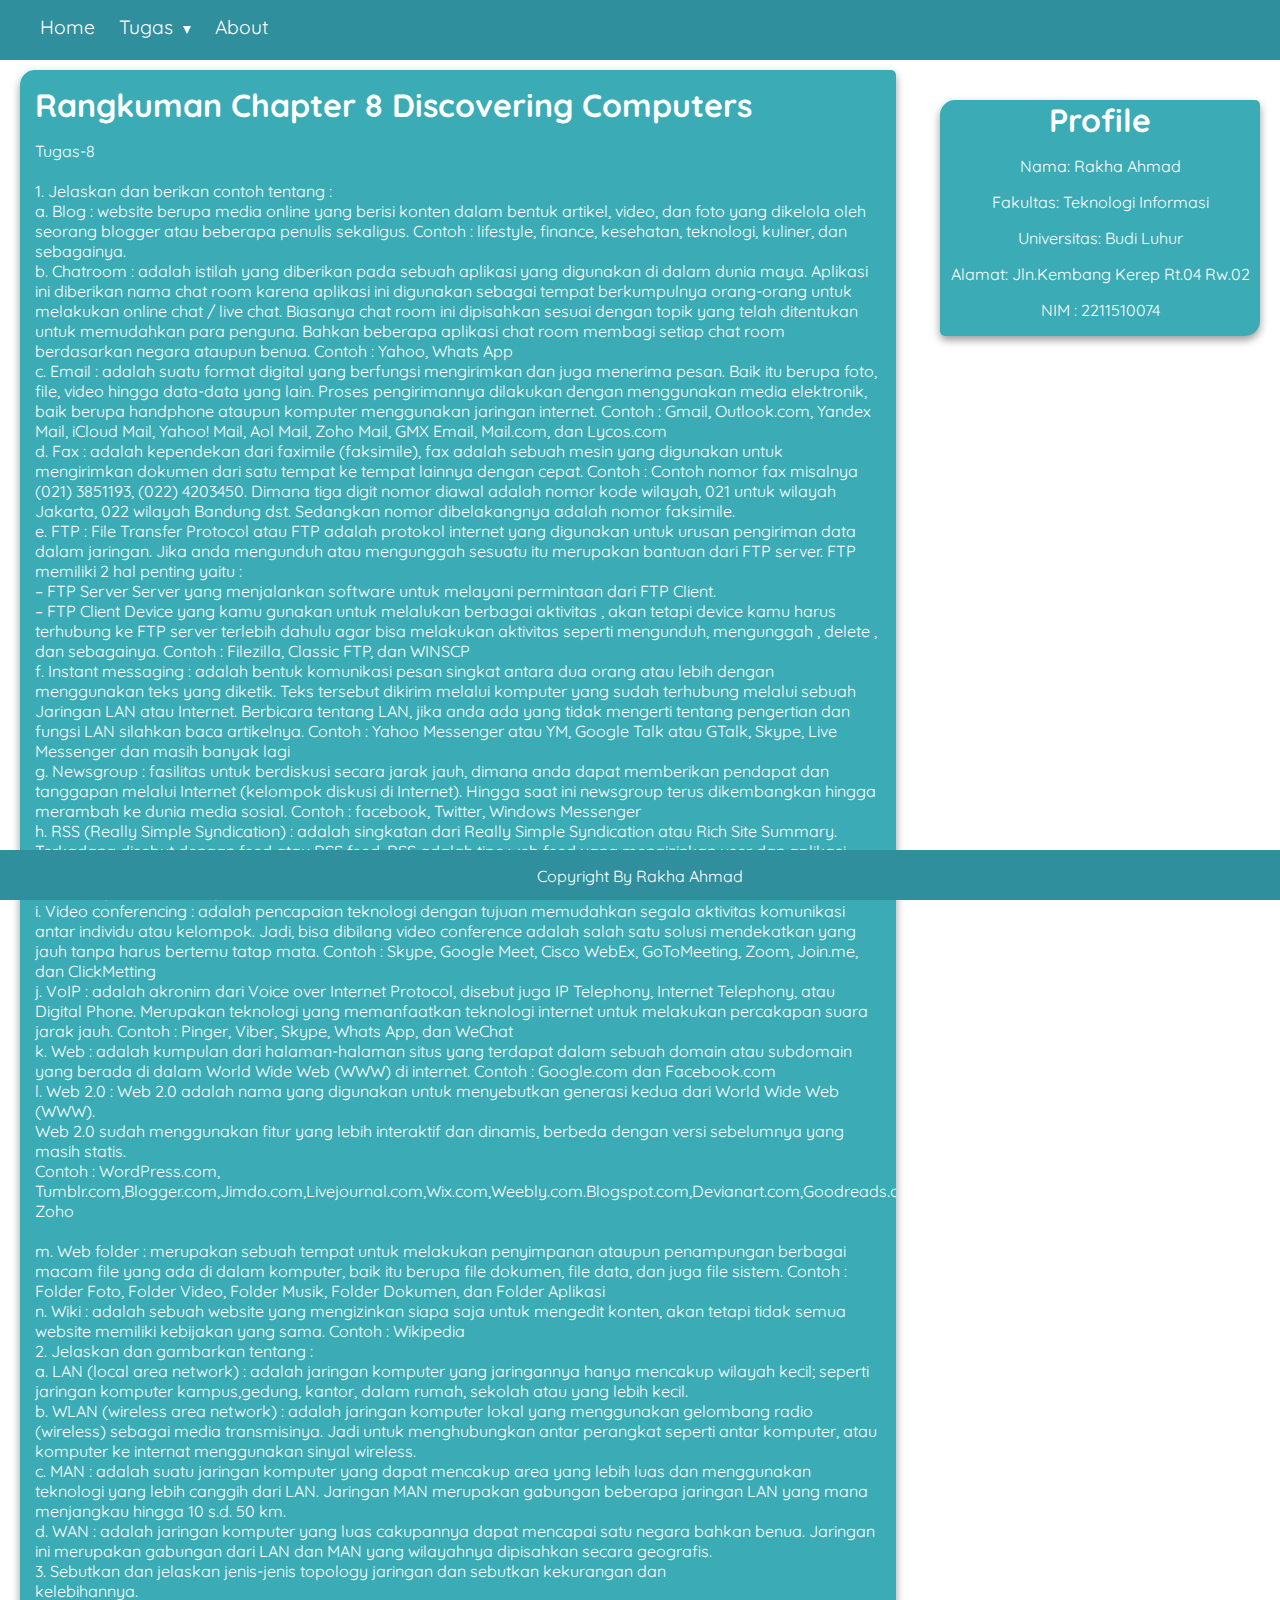
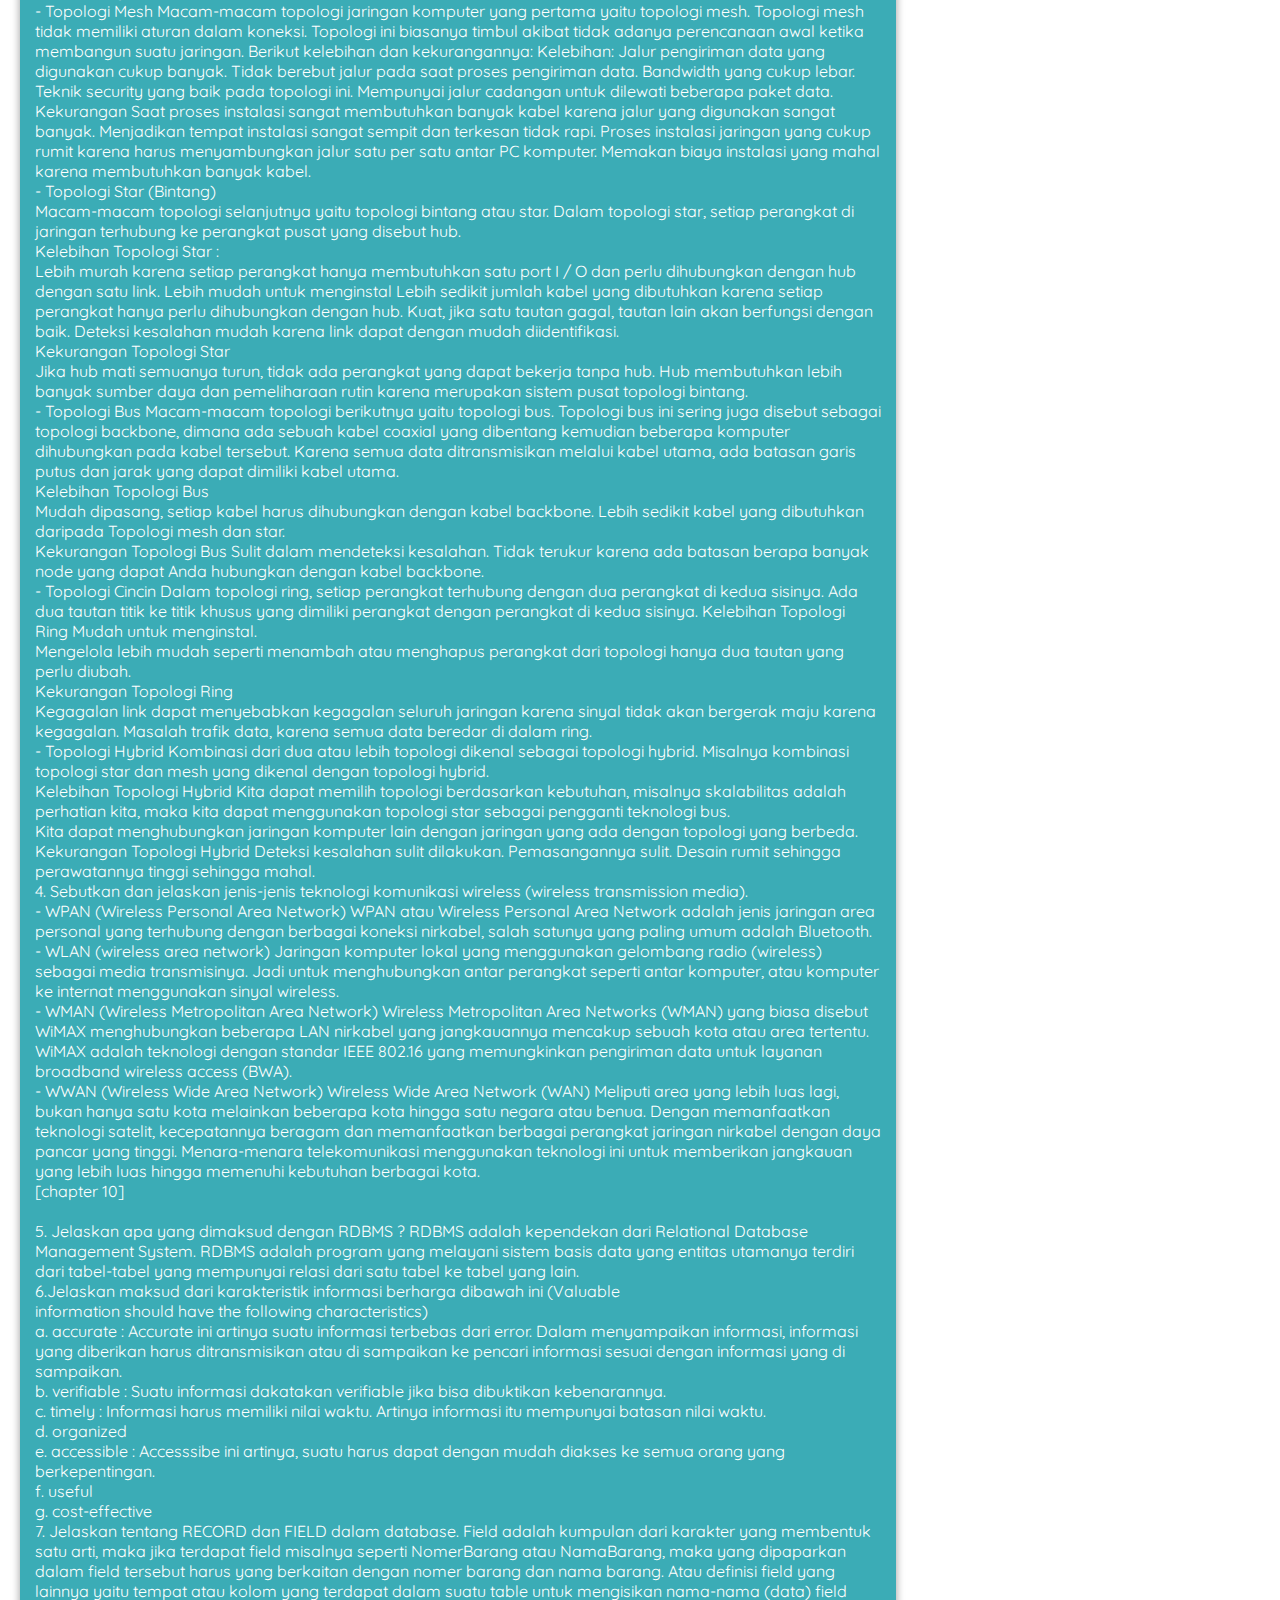
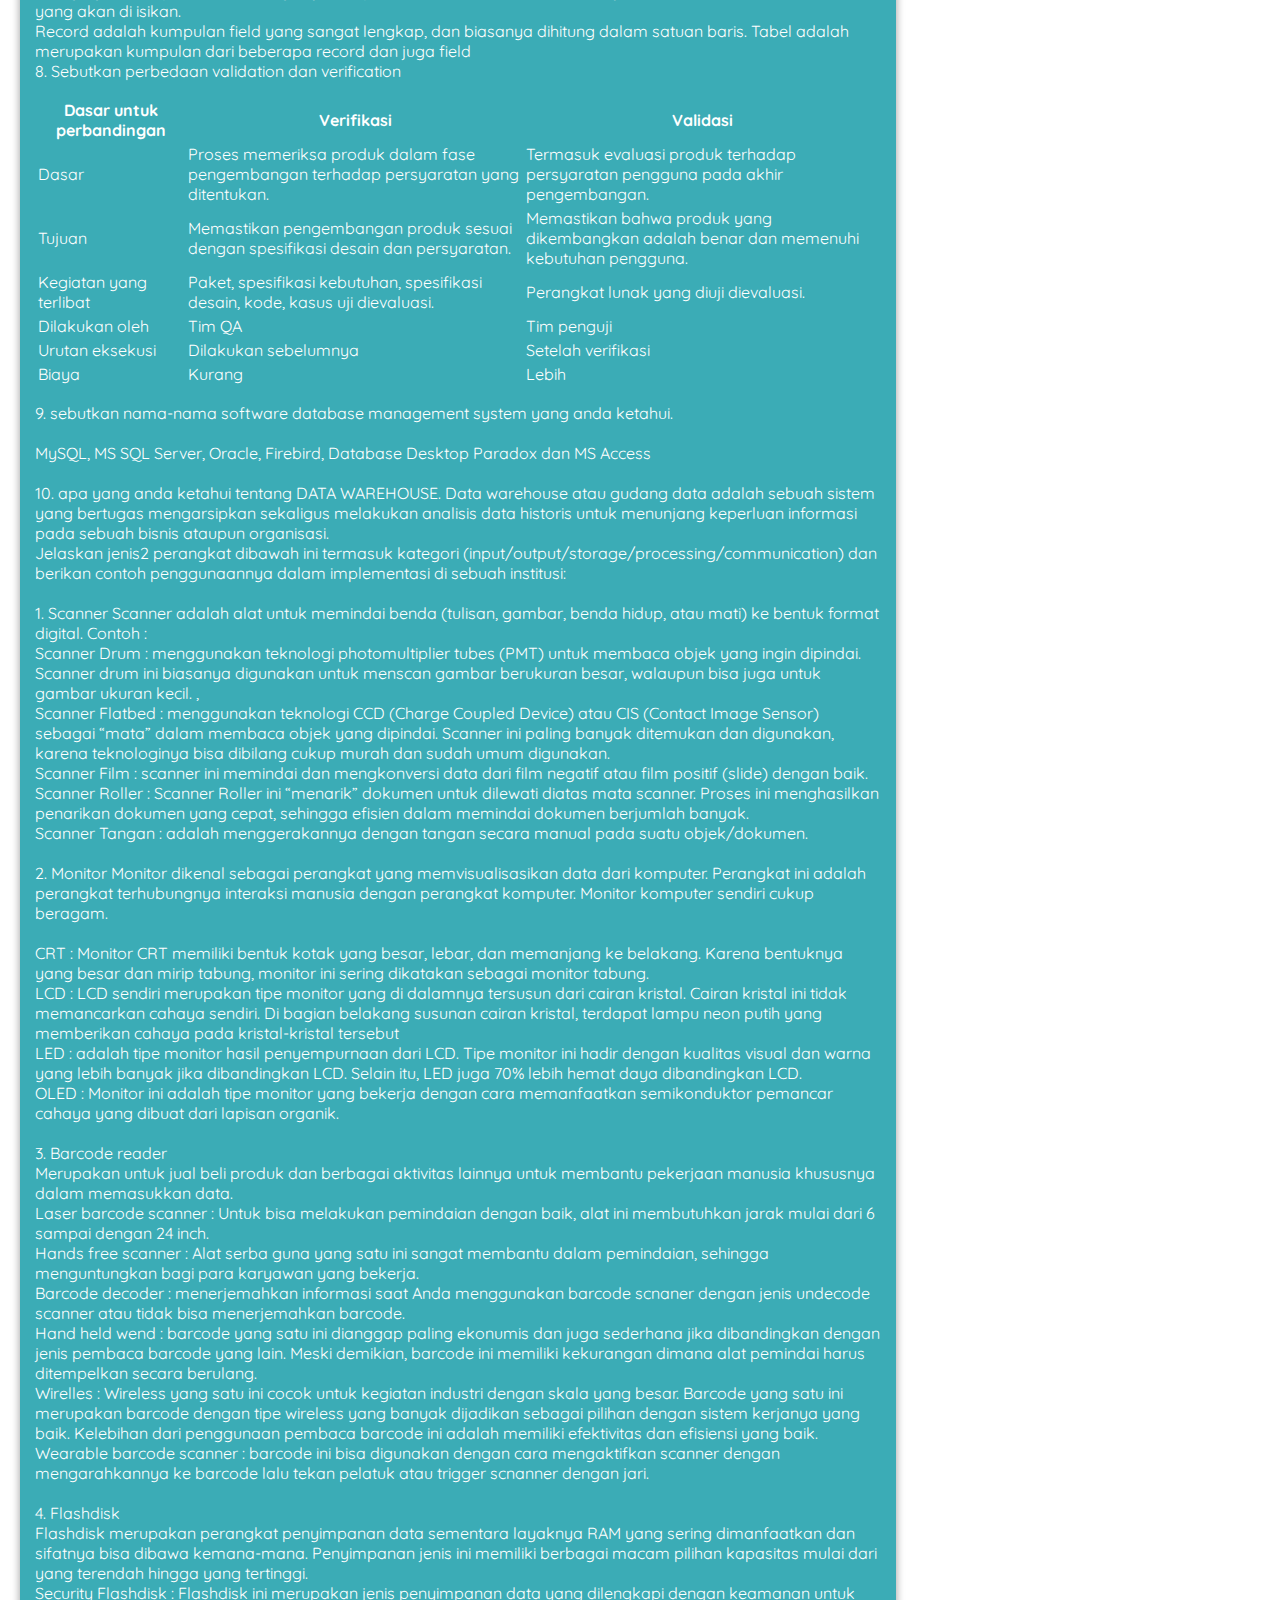
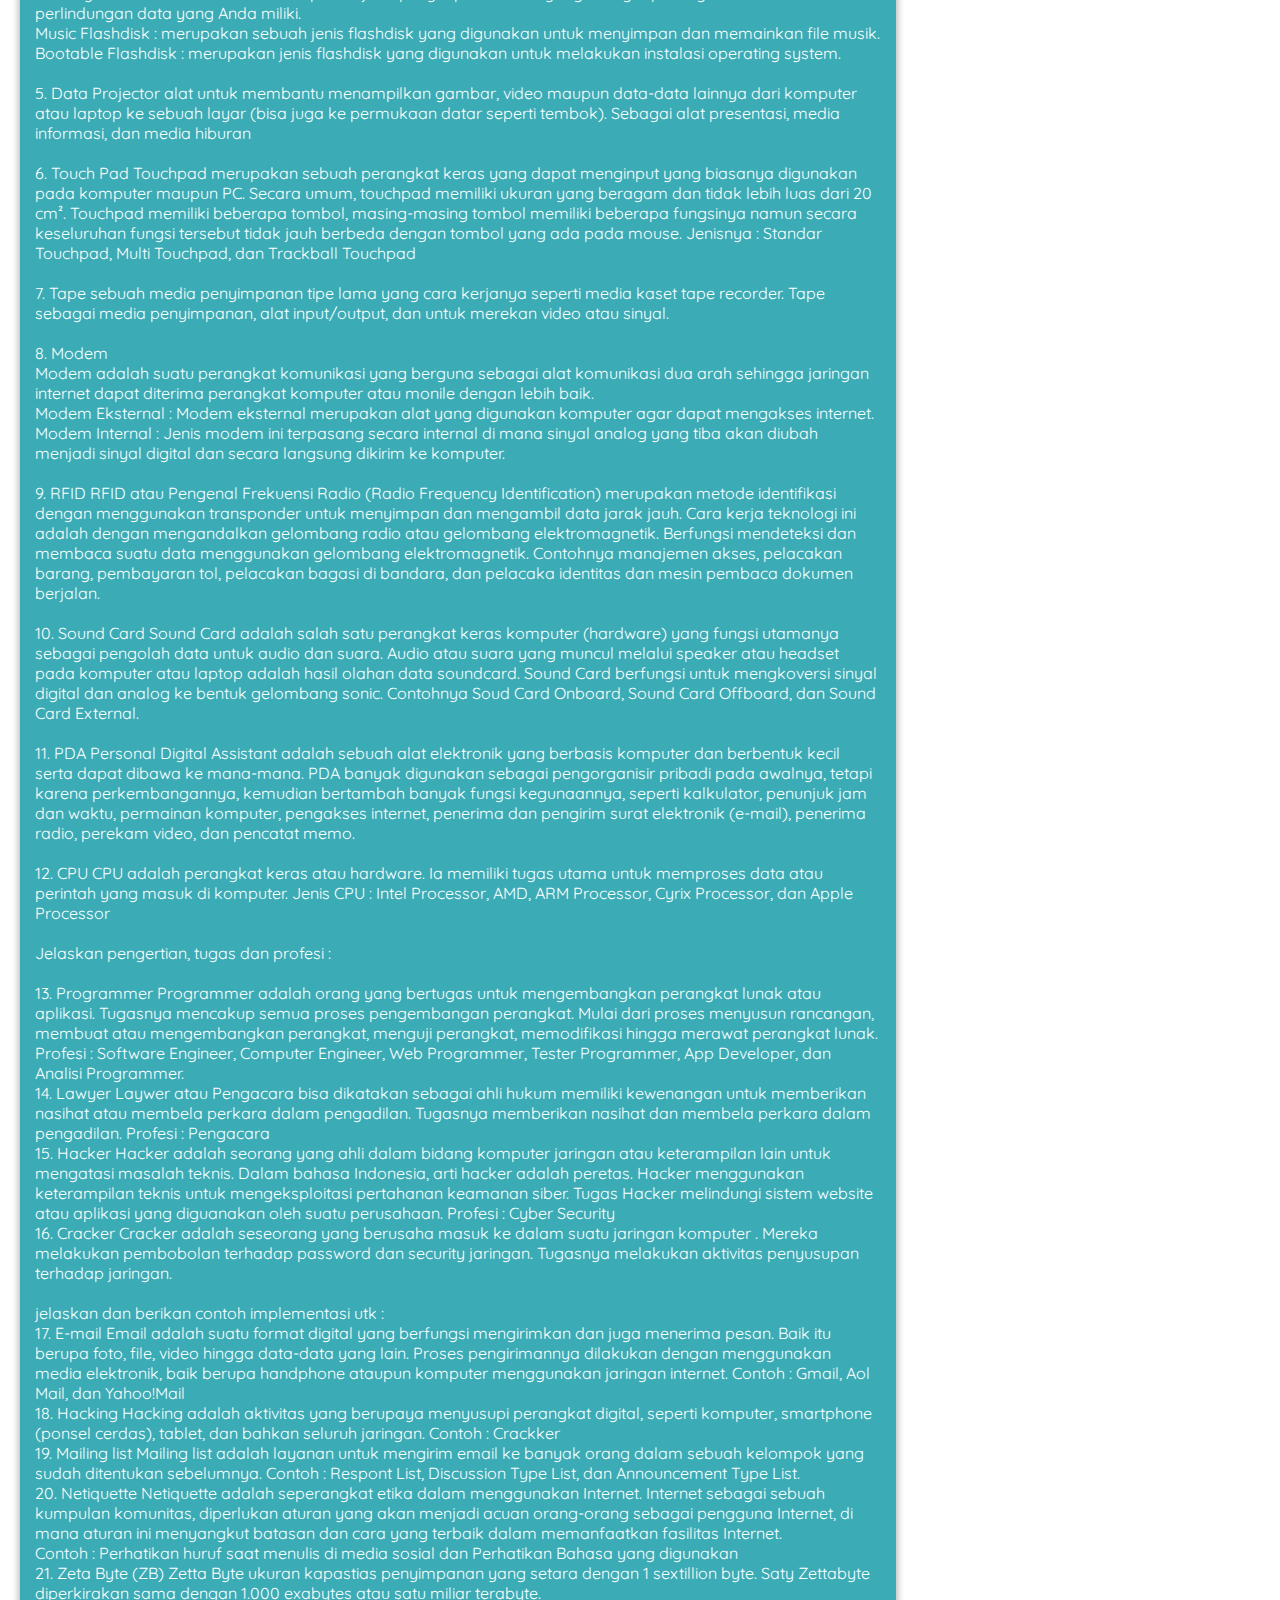
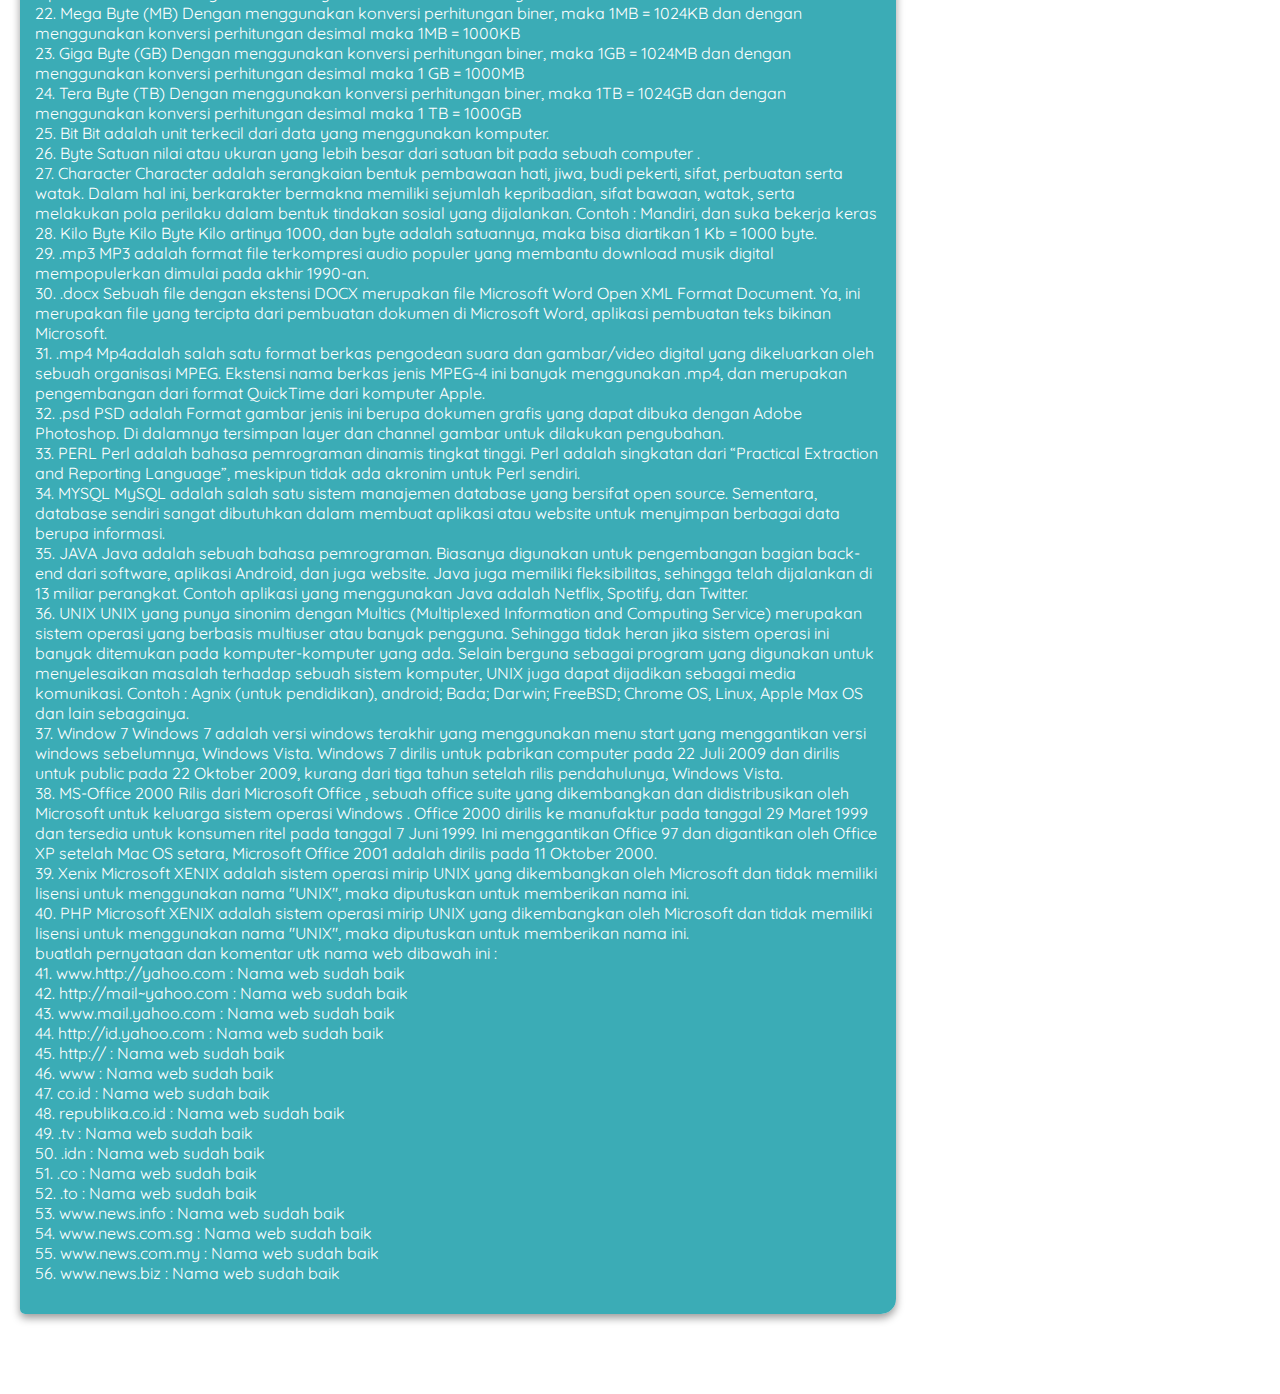
<file: chapter8.html>
<!DOCTYPE html>
<html lang="en">
<head>
  <meta charset="UTF-8">
  <meta http-equiv="X-UA-Compatible" content="IE=edge">
  <meta name="viewport" content="width=device-width, initial-scale=1.0">
  <title>Document</title>
  <link rel="stylesheet" href="assets/style.css">
</head>
<body>
  <header>
    <nav>
      <ul>
        <li><a href="index.html">Home</a></li> 
        <div class="dropdown">
          <li>Tugas
          <div class="caret"></div>
          </li>
          <ul class="menu">
            <a href="chapter2.html"><li>Chapter 2</li></a>
            <a href="#"><li>Chapter 3</li></a>
          </ul>
        </div>
        <li>About</li>
      </ul>
    </nav>
  </header>
  <main>
    <div id="content" class="link">
      <article>
        <h1>Rangkuman Chapter 8 Discovering Computers</h1>
        <p>Tugas-8
                <br>
                <br>
            1. Jelaskan dan berikan contoh tentang :
            <br>
                a. Blog : website berupa media online yang berisi konten dalam bentuk artikel, video, dan foto yang dikelola oleh seorang blogger atau beberapa penulis sekaligus. 
            Contoh : lifestyle, finance, kesehatan, teknologi, kuliner, dan sebagainya.
            <br>
                b. Chatroom : adalah istilah yang diberikan pada sebuah aplikasi yang digunakan di dalam dunia maya. Aplikasi ini diberikan nama chat room karena aplikasi ini digunakan sebagai tempat berkumpulnya orang-orang untuk melakukan online chat / live chat. Biasanya chat room ini dipisahkan sesuai dengan topik yang telah ditentukan untuk memudahkan para penguna. Bahkan beberapa aplikasi chat room membagi setiap chat room berdasarkan negara ataupun benua.
            Contoh : Yahoo, Whats App
            <br>
                c. Email : adalah suatu format digital yang berfungsi mengirimkan dan juga menerima pesan. Baik itu berupa foto, file, video hingga data-data yang lain. Proses pengirimannya dilakukan dengan menggunakan media elektronik, baik berupa handphone ataupun komputer menggunakan jaringan internet.
            Contoh : Gmail, Outlook.com, Yandex Mail, iCloud Mail, Yahoo! Mail, Aol Mail, Zoho Mail, GMX Email, Mail.com, dan Lycos.com
            <br>
                d. Fax : adalah kependekan dari faximile (faksimile), fax adalah sebuah mesin yang digunakan untuk mengirimkan dokumen dari satu tempat ke tempat lainnya dengan cepat.
            Contoh : Contoh nomor fax misalnya (021) 3851193, (022) 4203450. Dimana tiga digit nomor diawal adalah nomor kode wilayah, 021 untuk wilayah Jakarta, 022 wilayah Bandung dst. Sedangkan nomor dibelakangnya adalah nomor faksimile.
            <br>
                e. FTP : File Transfer Protocol atau FTP adalah protokol internet yang digunakan untuk urusan pengiriman data dalam jaringan. Jika anda mengunduh atau mengunggah sesuatu itu merupakan bantuan dari FTP server.
            FTP memiliki 2 hal penting yaitu :
            <br>
            – FTP Server
            Server yang menjalankan software untuk melayani permintaan dari FTP Client.
            <br>
            – FTP Client
            Device yang kamu gunakan untuk melalukan berbagai aktivitas , akan tetapi device kamu harus terhubung ke FTP server terlebih dahulu agar bisa melakukan aktivitas seperti mengunduh, mengunggah , delete , dan sebagainya.
            Contoh : Filezilla, Classic FTP, dan WINSCP
            <br>
                f. Instant messaging : adalah bentuk komunikasi pesan singkat antara dua orang atau lebih dengan menggunakan teks yang diketik.
            Teks tersebut dikirim melalui komputer yang sudah terhubung melalui sebuah Jaringan LAN atau Internet. Berbicara tentang LAN, jika anda ada yang tidak mengerti tentang pengertian dan fungsi LAN silahkan baca artikelnya.
            Contoh : Yahoo Messenger atau YM, Google Talk atau GTalk, Skype, Live Messenger dan masih banyak lagi
            <br>
                g. Newsgroup : fasilitas untuk berdiskusi secara jarak jauh, dimana anda dapat memberikan pendapat dan tanggapan melalui Internet (kelompok diskusi di Internet). Hingga saat ini newsgroup terus dikembangkan hingga merambah ke dunia media sosial.
            Contoh : facebook, Twitter, Windows Messenger
            <br>
                h. RSS (Really Simple Syndication) : adalah singkatan dari Really Simple Syndication atau Rich Site Summary. Terkadang disebut dengan feed atau RSS feed. RSS adalah tipe web feed yang mengizinkan user dan aplikasi untuk menerima update reguler dari website atau blog yang mereka pilih.
            Contoh : Add to Google, Add to Google Homepage, Add to Google Reader
            <br>
                i. Video conferencing : adalah pencapaian teknologi dengan tujuan memudahkan segala aktivitas komunikasi antar individu atau kelompok. Jadi, bisa dibilang video conference adalah salah satu solusi mendekatkan yang jauh tanpa harus bertemu tatap mata.
            Contoh : Skype, Google Meet, Cisco WebEx, GoToMeeting, Zoom, Join.me, dan ClickMetting
            <br>
                j. VoIP : adalah akronim dari Voice over Internet Protocol, disebut juga IP Telephony, Internet Telephony, atau Digital Phone. Merupakan teknologi yang memanfaatkan teknologi internet untuk melakukan percakapan suara jarak jauh.
            Contoh : Pinger, Viber, Skype, Whats App, dan WeChat
            <br>
                k. Web : adalah kumpulan dari halaman-halaman situs yang terdapat dalam sebuah domain atau subdomain yang berada di dalam World Wide Web (WWW) di internet.
            Contoh : Google.com dan Facebook.com
            <br>
             l. Web 2.0 : Web 2.0 adalah nama yang digunakan untuk menyebutkan generasi kedua dari World Wide Web (WWW).
             <br>
             Web 2.0 sudah menggunakan fitur yang lebih interaktif dan dinamis, berbeda dengan versi sebelumnya yang masih statis.
            <br>
             Contoh : WordPress.com, Tumblr.com,Blogger.com,Jimdo.com,Livejournal.com,Wix.com,Weebly.com.Blogspot.com,Devianart.com,Goodreads.com,Wikispaces,dan Zoho
            <br>
            <br>
            
                m. Web folder : merupakan sebuah tempat untuk melakukan penyimpanan ataupun penampungan berbagai macam file yang ada di dalam komputer, baik itu berupa file dokumen, file data, dan juga file sistem.
            Contoh : Folder Foto, Folder Video, Folder Musik, Folder Dokumen, dan Folder Aplikasi
            <br>
                n. Wiki : adalah sebuah website yang mengizinkan siapa saja untuk mengedit konten, akan tetapi tidak semua website memiliki kebijakan yang sama.
            Contoh : Wikipedia
            <br>
            2. Jelaskan dan gambarkan tentang :
            <br>
              a. LAN (local area network) : adalah jaringan komputer yang jaringannya hanya mencakup wilayah kecil; seperti jaringan komputer kampus,gedung, kantor, dalam rumah, sekolah atau yang lebih kecil.
              <br>
              b. WLAN (wireless area network) : adalah jaringan komputer lokal yang menggunakan gelombang radio (wireless) sebagai media transmisinya. Jadi untuk menghubungkan antar perangkat seperti antar komputer, atau komputer ke internat menggunakan sinyal wireless.
              <br>
              c. MAN : adalah suatu jaringan komputer yang dapat mencakup area yang lebih luas dan menggunakan teknologi yang lebih canggih dari LAN. Jaringan MAN merupakan gabungan beberapa jaringan LAN yang mana menjangkau hingga 10 s.d. 50 km.
              <br>
              d. WAN : adalah jaringan komputer yang luas cakupannya dapat mencapai satu negara bahkan benua. Jaringan ini merupakan gabungan dari LAN dan MAN yang wilayahnya dipisahkan secara geografis.
              <br>
            3. Sebutkan dan jelaskan jenis-jenis topology jaringan dan sebutkan kekurangan dan
            <br>
            kelebihannya.
            <br>
            - Topologi Mesh
            Macam-macam topologi jaringan komputer yang pertama yaitu topologi mesh. Topologi mesh tidak memiliki aturan dalam koneksi. Topologi ini biasanya timbul akibat tidak adanya perencanaan awal ketika membangun suatu jaringan. Berikut kelebihan dan kekurangannya:
            Kelebihan:
            Jalur pengiriman data yang digunakan cukup banyak.
            Tidak berebut jalur pada saat proses pengiriman data.
            Bandwidth yang cukup lebar.
            Teknik security yang baik pada topologi ini.
            Mempunyai jalur cadangan untuk dilewati beberapa paket data.
            Kekurangan
            Saat proses instalasi sangat membutuhkan banyak kabel karena jalur yang digunakan sangat banyak.
            Menjadikan tempat instalasi sangat sempit dan terkesan tidak rapi.
            Proses instalasi jaringan yang cukup rumit karena harus menyambungkan jalur satu per satu antar PC komputer.
            Memakan biaya instalasi yang mahal karena membutuhkan banyak kabel.
            <br>
            - Topologi Star (Bintang)
            <br>
            Macam-macam topologi selanjutnya yaitu topologi bintang atau star. Dalam topologi star, setiap perangkat di jaringan terhubung ke perangkat pusat yang disebut hub.
            <br>
            Kelebihan Topologi Star :
            <br>
            Lebih murah karena setiap perangkat hanya membutuhkan satu port I / O dan perlu dihubungkan dengan hub dengan satu link.
            Lebih mudah untuk menginstal
            Lebih sedikit jumlah kabel yang dibutuhkan karena setiap perangkat hanya perlu dihubungkan dengan hub.
            Kuat, jika satu tautan gagal, tautan lain akan berfungsi dengan baik.
            Deteksi kesalahan mudah karena link dapat dengan mudah diidentifikasi.
            <br>
            Kekurangan Topologi Star
            <br>
            Jika hub mati semuanya turun, tidak ada perangkat yang dapat bekerja tanpa hub.
            Hub membutuhkan lebih banyak sumber daya dan pemeliharaan rutin karena merupakan sistem pusat topologi bintang.
            <br>
            - Topologi Bus
            Macam-macam topologi berikutnya yaitu topologi bus. Topologi bus ini sering juga disebut sebagai topologi backbone, dimana ada sebuah kabel coaxial yang dibentang kemudian beberapa komputer dihubungkan pada kabel tersebut. Karena semua data ditransmisikan melalui kabel utama, ada batasan garis putus dan jarak yang dapat dimiliki kabel utama.
            <br>
            Kelebihan Topologi Bus
            <br>
            Mudah dipasang, setiap kabel harus dihubungkan dengan kabel backbone.
            Lebih sedikit kabel yang dibutuhkan daripada Topologi mesh dan star.
            <br>
            Kekurangan Topologi Bus
            Sulit dalam mendeteksi kesalahan.
            Tidak terukur karena ada batasan berapa banyak node yang dapat Anda hubungkan dengan kabel backbone.
            <br>
            - Topologi Cincin
            Dalam topologi ring, setiap perangkat terhubung dengan dua perangkat di kedua sisinya. Ada dua tautan titik ke titik khusus yang dimiliki perangkat dengan perangkat di kedua sisinya. 
            Kelebihan Topologi Ring
            Mudah untuk menginstal.
            <br>
            Mengelola lebih mudah seperti menambah atau menghapus perangkat dari topologi
            hanya dua tautan yang perlu diubah.
            <br>
            Kekurangan Topologi Ring
            <br>
            Kegagalan link dapat menyebabkan kegagalan seluruh jaringan karena sinyal tidak akan bergerak maju karena kegagalan.
            Masalah trafik data, karena semua data beredar di dalam ring.
            <br>
            - Topologi Hybrid
            Kombinasi dari dua atau lebih topologi dikenal sebagai topologi hybrid. Misalnya kombinasi topologi star dan mesh yang dikenal dengan topologi hybrid.
            <br>
            Kelebihan Topologi Hybrid
            Kita dapat memilih topologi berdasarkan kebutuhan, misalnya skalabilitas adalah perhatian kita, maka kita dapat menggunakan topologi star sebagai pengganti teknologi bus.
            <br>
            Kita dapat menghubungkan jaringan komputer lain dengan jaringan yang ada dengan topologi yang berbeda.
            <br>
            Kekurangan Topologi Hybrid
            Deteksi kesalahan sulit dilakukan.
            Pemasangannya sulit.
            Desain rumit sehingga perawatannya tinggi sehingga mahal.
            <br>
            
            4. Sebutkan dan jelaskan jenis-jenis teknologi komunikasi wireless (wireless transmission media).
            <br>
            - WPAN (Wireless Personal Area Network)
            WPAN atau Wireless Personal Area Network adalah jenis jaringan area personal yang terhubung dengan berbagai koneksi nirkabel, salah satunya yang paling umum adalah Bluetooth.
            <br>
            
            - WLAN (wireless area network)
            Jaringan komputer lokal yang menggunakan gelombang radio (wireless) sebagai media transmisinya. Jadi untuk menghubungkan antar perangkat seperti antar komputer, atau komputer ke internat menggunakan sinyal wireless.
            <br>
            - WMAN (Wireless Metropolitan Area Network)
            Wireless Metropolitan Area Networks (WMAN) yang biasa disebut WiMAX menghubungkan beberapa LAN nirkabel yang jangkauannya mencakup sebuah kota atau area tertentu. WiMAX adalah teknologi dengan standar IEEE 802.16 yang memungkinkan pengiriman data untuk layanan broadband wireless access (BWA). 
            <br>
            - WWAN (Wireless Wide Area Network)
            Wireless Wide Area Network (WAN) Meliputi area yang lebih luas lagi, bukan hanya satu kota melainkan beberapa kota hingga satu negara atau benua. Dengan memanfaatkan teknologi satelit, kecepatannya beragam dan memanfaatkan berbagai perangkat jaringan nirkabel dengan daya pancar yang tinggi. Menara-menara telekomunikasi menggunakan teknologi ini untuk memberikan jangkauan yang lebih luas hingga memenuhi kebutuhan berbagai kota.
            <br>
             
            
             
            
            [chapter 10]
            <br>
            <br>
            5. Jelaskan apa yang dimaksud dengan RDBMS ?
            RDBMS adalah kependekan dari Relational Database Management System. RDBMS adalah program yang melayani sistem basis data yang entitas utamanya terdiri dari tabel-tabel yang mempunyai relasi dari satu tabel ke tabel yang lain.
            <br>
            6.Jelaskan maksud dari karakteristik informasi berharga dibawah ini (Valuable
            <br>
            information should have the following characteristics)
            <br>
              a. accurate : Accurate ini artinya suatu informasi terbebas dari error.  Dalam menyampaikan  informasi, informasi yang diberikan harus ditransmisikan atau di sampaikan ke pencari informasi sesuai dengan informasi yang di sampaikan.
              <br>
              b. verifiable : Suatu informasi dakatakan verifiable jika bisa dibuktikan kebenarannya.
              <br>
              c. timely : Informasi harus memiliki nilai waktu. Artinya informasi  itu mempunyai batasan nilai waktu.
              <br>
              d. organized
              <br>
              e. accessible : Accesssibe ini artinya, suatu harus dapat dengan mudah diakses ke semua orang yang berkepentingan.
              <br>
              f. useful
              <br>
              g. cost-effective
              <br>
            7. Jelaskan tentang RECORD dan FIELD dalam database.
            Field adalah kumpulan dari karakter yang membentuk satu arti, maka jika terdapat field misalnya seperti NomerBarang atau NamaBarang, maka yang dipaparkan dalam field tersebut harus yang berkaitan dengan nomer barang dan nama barang. Atau definisi field yang lainnya yaitu tempat atau kolom yang terdapat dalam suatu table untuk mengisikan nama-nama (data) field yang akan di isikan.
            <br>
            Record adalah kumpulan field yang sangat lengkap, dan biasanya dihitung dalam satuan baris. Tabel adalah merupakan kumpulan dari beberapa record dan juga field
            <br>
            8. Sebutkan perbedaan validation dan verification</p>
            <table style="width: 100%;">
                <tr>
                    <th>Dasar untuk perbandingan</th>
                    <th>Verifikasi</th>
                    <th>Validasi</th>
                </tr>
                <tr>
                    <td>Dasar</td>
                    <td>Proses memeriksa produk dalam fase pengembangan terhadap persyaratan yang ditentukan.</td>
                    <td>Termasuk evaluasi produk terhadap persyaratan pengguna pada akhir pengembangan.</td>
                </tr>
                <tr>
                    <td>Tujuan</td>
                    <td>Memastikan pengembangan produk sesuai dengan spesifikasi desain dan persyaratan.</td>
                    <td>Memastikan bahwa produk yang dikembangkan adalah benar dan memenuhi kebutuhan pengguna.</td>
                </tr>
                <tr>
                    <td>Kegiatan yang terlibat</td>
                    <td>Paket, spesifikasi kebutuhan, spesifikasi desain, kode, kasus uji dievaluasi.</td>
                    <td>Perangkat lunak yang diuji dievaluasi.</td>
                </tr>
                <tr>
                    <td>
                        Dilakukan oleh
                    </td>
                    <td>Tim QA</td>
                    <td>Tim penguji</td>
                </tr>
                <tr>
                    <td>Urutan eksekusi</td>
                    <td>Dilakukan sebelumnya</td>
                    <td>
                        Setelah verifikasi
                    </td>
                </tr>
                <tr>
                    <td>Biaya</td>
                    <td>Kurang</td>
                    <td>Lebih</td>
                </tr>
            </table>
            <p>9. sebutkan nama-nama software database management system yang anda ketahui.
                <br>
                <br>
                MySQL, MS SQL Server, Oracle, Firebird, Database Desktop Paradox dan MS Access
                <br>
                <br>
                10. apa yang anda ketahui tentang DATA WAREHOUSE.
                Data warehouse atau gudang data adalah sebuah sistem yang bertugas mengarsipkan sekaligus melakukan analisis data historis untuk menunjang keperluan informasi pada sebuah bisnis ataupun organisasi.
                <br>
                Jelaskan jenis2 perangkat dibawah ini
                termasuk kategori (input/output/storage/processing/communication) dan berikan contoh penggunaannya dalam implementasi di sebuah institusi:
                <br>
                <br>
                1. Scanner
                Scanner adalah alat untuk memindai benda (tulisan, gambar, benda hidup, atau mati) ke bentuk format digital.
                Contoh : <br>Scanner Drum : menggunakan teknologi photomultiplier tubes (PMT) untuk membaca objek yang ingin dipindai. Scanner drum ini biasanya digunakan untuk menscan gambar berukuran besar, walaupun bisa juga untuk gambar ukuran kecil.
                , <br>Scanner Flatbed : menggunakan teknologi CCD (Charge Coupled Device) atau CIS (Contact Image Sensor) sebagai “mata” dalam membaca objek yang dipindai. Scanner ini paling banyak ditemukan dan digunakan, karena teknologinya bisa dibilang cukup murah dan sudah umum digunakan.
                <br>Scanner Film : scanner ini memindai dan mengkonversi data dari film negatif atau film positif (slide) dengan baik.
                <br>Scanner Roller : Scanner Roller ini “menarik” dokumen untuk dilewati diatas mata scanner. Proses ini menghasilkan penarikan dokumen yang cepat, sehingga efisien dalam memindai dokumen berjumlah banyak.
                <br>Scanner Tangan : adalah menggerakannya dengan tangan secara manual pada suatu objek/dokumen.
                <br>
                <br>
                2. Monitor
                Monitor dikenal sebagai perangkat yang memvisualisasikan data dari komputer. Perangkat ini adalah perangkat terhubungnya interaksi manusia dengan perangkat komputer. Monitor komputer sendiri cukup beragam.
                <br><br>
                CRT : Monitor CRT memiliki bentuk kotak yang besar, lebar, dan memanjang ke belakang. Karena bentuknya yang besar dan mirip tabung, monitor ini sering dikatakan sebagai monitor tabung.
                <br>LCD : LCD sendiri merupakan tipe monitor yang di dalamnya tersusun dari cairan kristal. Cairan kristal ini tidak memancarkan cahaya sendiri. Di bagian belakang susunan cairan kristal, terdapat lampu neon putih yang memberikan cahaya pada kristal-kristal tersebut
                <br>LED : adalah tipe monitor hasil penyempurnaan dari LCD. Tipe monitor ini hadir dengan kualitas visual dan warna yang lebih banyak jika dibandingkan LCD. Selain itu, LED juga 70%  lebih hemat daya dibandingkan LCD.
                <br>OLED : Monitor ini adalah tipe monitor yang bekerja dengan cara memanfaatkan semikonduktor pemancar cahaya yang dibuat dari lapisan organik.
                <br><br>
                3. Barcode reader
                <br>
                Merupakan untuk jual beli produk dan berbagai aktivitas lainnya untuk membantu pekerjaan manusia khususnya dalam memasukkan data.
                <br>Laser barcode scanner : Untuk bisa melakukan pemindaian dengan baik, alat ini membutuhkan jarak mulai dari 6 sampai dengan 24 inch.
                <br>Hands free scanner : Alat serba guna yang satu ini sangat membantu dalam pemindaian, sehingga menguntungkan bagi para karyawan yang bekerja.
                <br>Barcode decoder : menerjemahkan informasi saat Anda menggunakan barcode scnaner dengan jenis undecode scanner atau tidak bisa menerjemahkan barcode.
                <br>Hand held wend : barcode yang satu ini dianggap paling ekonumis dan juga sederhana jika dibandingkan dengan jenis pembaca barcode yang lain. Meski demikian, barcode ini memiliki kekurangan dimana alat pemindai harus ditempelkan secara berulang.
                <br>Wirelles : Wireless yang satu ini cocok untuk kegiatan industri dengan skala yang besar. Barcode yang satu ini merupakan barcode dengan tipe wireless yang banyak dijadikan sebagai pilihan dengan sistem kerjanya yang baik. Kelebihan dari penggunaan pembaca barcode ini adalah memiliki efektivitas  dan efisiensi yang baik.
                <br>Wearable barcode scanner : barcode ini bisa digunakan dengan cara mengaktifkan scanner dengan mengarahkannya ke barcode lalu tekan pelatuk atau trigger scnanner dengan jari.
                <br><br>
                4. Flashdisk
                <br>Flashdisk merupakan perangkat penyimpanan data sementara layaknya RAM yang sering dimanfaatkan dan sifatnya bisa dibawa kemana-mana. Penyimpanan jenis ini memiliki berbagai macam pilihan kapasitas mulai dari yang terendah hingga yang tertinggi.
                <br>Security Flashdisk : Flashdisk ini merupakan jenis penyimpanan data yang dilengkapi dengan keamanan untuk perlindungan data yang Anda miliki.
                <br>Music Flashdisk : merupakan sebuah jenis flashdisk yang digunakan untuk menyimpan dan memainkan file musik. 
                <br>Bootable Flashdisk : merupakan jenis flashdisk yang digunakan untuk melakukan instalasi operating system. 
                <br><br>
                5. Data Projector
                alat untuk membantu menampilkan gambar, video maupun data-data lainnya dari komputer atau laptop ke sebuah layar (bisa juga ke permukaan datar seperti tembok).
                Sebagai alat presentasi, media informasi, dan media hiburan
                <br><br>
                6. Touch Pad
                Touchpad merupakan sebuah perangkat keras yang dapat menginput yang biasanya digunakan pada komputer maupun PC. Secara umum, touchpad memiliki ukuran yang beragam dan tidak lebih luas dari 20 cm². Touchpad memiliki beberapa tombol, masing-masing tombol memiliki beberapa fungsinya namun secara keseluruhan fungsi tersebut tidak jauh berbeda dengan tombol yang ada pada mouse.
                Jenisnya : Standar Touchpad, Multi Touchpad, dan Trackball Touchpad
                <br><br>
                7. Tape
                sebuah media penyimpanan tipe lama yang cara kerjanya seperti media kaset tape recorder. Tape sebagai media penyimpanan, alat input/output, dan untuk merekan video atau sinyal.
                <br>
                <br>
                8. Modem
                <br>
                Modem adalah suatu perangkat komunikasi yang berguna sebagai alat komunikasi dua arah sehingga jaringan internet dapat diterima perangkat komputer atau monile dengan lebih baik.
                <br>                
                Modem Eksternal : Modem eksternal merupakan alat yang digunakan komputer agar dapat mengakses internet.
                <br>
                Modem Internal : Jenis modem ini terpasang secara internal di mana sinyal analog yang tiba akan diubah menjadi sinyal digital dan secara langsung dikirim ke komputer.
                <br><br>
                9. RFID
                RFID atau Pengenal Frekuensi Radio (Radio Frequency Identification) merupakan metode identifikasi dengan menggunakan transponder untuk menyimpan dan mengambil data jarak jauh. Cara kerja teknologi ini adalah dengan mengandalkan gelombang radio atau gelombang elektromagnetik.
                Berfungsi mendeteksi dan membaca suatu data menggunakan gelombang elektromagnetik. Contohnya manajemen akses, pelacakan barang, pembayaran tol, pelacakan bagasi di bandara, dan pelacaka identitas dan mesin pembaca dokumen berjalan.
                <br><br>
                10. Sound Card
                Sound Card adalah salah satu perangkat keras komputer (hardware) yang fungsi utamanya sebagai pengolah data untuk audio dan suara. Audio atau suara yang muncul melalui speaker atau headset pada komputer atau laptop adalah hasil olahan data soundcard.
                Sound Card berfungsi untuk mengkoversi sinyal digital dan analog ke bentuk gelombang sonic. Contohnya Soud Card Onboard, Sound Card Offboard, dan Sound Card External.
                <br><br>
                11. PDA   
                Personal Digital Assistant adalah sebuah alat elektronik yang berbasis komputer dan berbentuk kecil serta dapat dibawa ke mana-mana. PDA banyak digunakan sebagai pengorganisir pribadi pada awalnya, tetapi karena perkembangannya, kemudian bertambah banyak fungsi kegunaannya, seperti kalkulator, penunjuk jam dan waktu, permainan komputer, pengakses internet, penerima dan pengirim surat elektronik (e-mail), penerima radio, perekam video, dan pencatat memo.
                <br><br>
                12. CPU
                CPU adalah perangkat keras atau hardware. Ia memiliki tugas utama untuk memproses data atau perintah yang masuk di komputer.
                Jenis CPU : Intel Processor, AMD, ARM Processor, Cyrix Processor, dan Apple Processor
                <br><br>
                Jelaskan pengertian, tugas dan profesi :
                <br>
                <br>
                13. Programmer
                Programmer adalah orang yang bertugas untuk mengembangkan perangkat lunak atau aplikasi.
                Tugasnya mencakup semua proses pengembangan perangkat. Mulai dari proses menyusun rancangan, membuat atau mengembangkan perangkat, menguji perangkat, memodifikasi hingga merawat perangkat lunak.
                Profesi : Software Engineer, Computer Engineer, Web Programmer, Tester Programmer, App Developer, dan Analisi Programmer.
                <br>
                14. Lawyer
                Laywer atau Pengacara bisa dikatakan sebagai ahli hukum memiliki kewenangan untuk memberikan nasihat atau membela perkara dalam pengadilan.
                Tugasnya memberikan nasihat dan membela perkara dalam pengadilan.
                Profesi : Pengacara
                <br>
                15. Hacker
                Hacker adalah seorang yang ahli dalam bidang komputer jaringan atau keterampilan lain untuk mengatasi masalah teknis. Dalam bahasa Indonesia, arti hacker adalah peretas. Hacker menggunakan keterampilan teknis untuk mengeksploitasi pertahanan keamanan siber.
                Tugas Hacker melindungi sistem website atau aplikasi yang diguanakan oleh suatu perusahaan.
                Profesi : Cyber Security
                <br>
                16. Cracker
                Cracker adalah seseorang yang berusaha masuk ke dalam suatu jaringan komputer . Mereka melakukan pembobolan terhadap password dan security jaringan.
                Tugasnya melakukan aktivitas penyusupan terhadap jaringan.
                <br>
                <br>
                jelaskan dan berikan contoh implementasi utk :
                <br>
                17. E-mail
                Email adalah suatu format digital yang berfungsi mengirimkan dan juga menerima pesan. Baik itu berupa foto, file, video hingga data-data yang lain. Proses pengirimannya dilakukan dengan menggunakan media elektronik, baik berupa handphone ataupun komputer menggunakan jaringan internet.
                Contoh : Gmail, Aol Mail, dan Yahoo!Mail
                <br>
                18. Hacking
                Hacking adalah aktivitas yang berupaya menyusupi perangkat digital, seperti komputer, smartphone (ponsel cerdas), tablet, dan bahkan seluruh jaringan.
                Contoh : Crackker
                <br>
                19. Mailing list
                Mailing list adalah layanan untuk mengirim email ke banyak orang dalam sebuah kelompok yang sudah ditentukan sebelumnya.
                Contoh : Respont List, Discussion Type List, dan Announcement Type List.
                <br>
                20. Netiquette
                Netiquette adalah seperangkat etika dalam menggunakan Internet. Internet sebagai sebuah kumpulan komunitas, diperlukan aturan yang akan menjadi acuan orang-orang sebagai pengguna Internet, di mana aturan ini menyangkut batasan dan cara yang terbaik dalam memanfaatkan fasilitas Internet.
                <br>
                Contoh : Perhatikan huruf saat menulis di media sosial dan Perhatikan Bahasa yang digunakan
                <br>
                21. Zeta Byte (ZB)
                Zetta Byte ukuran kapastias penyimpanan yang setara dengan 1 sextillion byte. Saty Zettabyte diperkirakan sama dengan 1.000 exabytes atau satu miliar terabyte.
                <br>
                22. Mega Byte (MB)
                Dengan menggunakan konversi perhitungan biner, maka 1MB = 1024KB dan dengan menggunakan konversi perhitungan desimal maka 1MB = 1000KB
                <br>
                23. Giga Byte (GB)
                Dengan menggunakan konversi perhitungan biner, maka 1GB = 1024MB dan dengan menggunakan konversi perhitungan desimal maka 1 GB = 1000MB
                <br>
                24. Tera Byte (TB)
                Dengan menggunakan konversi perhitungan biner, maka 1TB = 1024GB dan dengan menggunakan konversi perhitungan desimal maka 1 TB = 1000GB
                <br>
                25. Bit
                Bit adalah unit terkecil dari data yang menggunakan komputer.
                <br>
                26. Byte
                Satuan nilai atau ukuran yang lebih besar dari satuan bit pada sebuah computer
                . <br>
                27. Character
                Character adalah serangkaian bentuk pembawaan hati, jiwa, budi pekerti, sifat, perbuatan serta watak. Dalam hal ini, berkarakter bermakna memiliki sejumlah kepribadian, sifat bawaan, watak, serta melakukan pola perilaku dalam bentuk tindakan sosial yang dijalankan.
                Contoh : Mandiri, dan suka bekerja keras
                <br>
                28. Kilo Byte
                Kilo Byte Kilo artinya 1000, dan byte adalah satuannya, maka bisa diartikan 1 Kb = 1000 byte.
                <br>
                29. .mp3
                MP3 adalah format file terkompresi audio populer yang membantu download musik digital mempopulerkan dimulai pada akhir 1990-an.
                <br>
                30. .docx
                Sebuah file dengan ekstensi DOCX merupakan file Microsoft Word Open XML Format Document. Ya, ini merupakan file yang tercipta dari pembuatan dokumen di Microsoft Word, aplikasi pembuatan teks bikinan Microsoft.
                <br>
                31. .mp4
                Mp4adalah salah satu format berkas pengodean suara dan gambar/video digital yang dikeluarkan oleh sebuah organisasi MPEG. Ekstensi nama berkas jenis MPEG-4 ini banyak menggunakan .mp4, dan merupakan pengembangan dari format QuickTime dari komputer Apple.
                <br>
                32. .psd
                PSD adalah Format gambar jenis ini berupa dokumen grafis yang dapat dibuka dengan Adobe Photoshop. Di dalamnya tersimpan layer dan channel gambar untuk dilakukan pengubahan.
                <br>
                33. PERL
                Perl adalah bahasa pemrograman dinamis tingkat tinggi. Perl adalah singkatan dari “Practical Extraction and Reporting Language”, meskipun tidak ada akronim untuk Perl sendiri.
                <br>
                34. MYSQL
                MySQL adalah salah satu sistem manajemen database yang bersifat open source. Sementara, database sendiri sangat dibutuhkan dalam membuat  aplikasi atau website untuk menyimpan berbagai data berupa informasi.
                <br>
                35. JAVA
                Java adalah sebuah bahasa pemrograman. Biasanya digunakan untuk pengembangan bagian back-end dari software, aplikasi Android, dan juga website. Java juga memiliki fleksibilitas, sehingga telah dijalankan di 13 miliar perangkat.
                Contoh aplikasi yang menggunakan Java adalah Netflix, Spotify, dan Twitter.
                <br>
                36. UNIX
                UNIX yang punya sinonim dengan Multics (Multiplexed Information and Computing Service) merupakan sistem operasi yang berbasis multiuser atau banyak pengguna. Sehingga tidak heran jika sistem operasi ini banyak ditemukan pada komputer-komputer yang ada. Selain berguna sebagai program yang digunakan untuk menyelesaikan masalah terhadap sebuah sistem komputer, UNIX juga dapat dijadikan sebagai media komunikasi.
                Contoh : Agnix (untuk pendidikan), android; Bada; Darwin; FreeBSD; Chrome OS, Linux, Apple Max OS dan lain sebagainya.
                <br>
                37. Window 7
                Windows 7 adalah versi windows terakhir yang menggunakan menu start yang menggantikan versi windows sebelumnya, Windows Vista. Windows 7 dirilis untuk pabrikan computer pada 22 Juli 2009 dan dirilis untuk public pada 22 Oktober 2009, kurang dari tiga tahun setelah rilis pendahulunya, Windows Vista.
                <br>
                38. MS-Office 2000
                Rilis dari Microsoft Office , sebuah office suite yang dikembangkan dan didistribusikan oleh Microsoft untuk keluarga sistem operasi Windows . Office 2000 dirilis ke manufaktur pada tanggal 29 Maret 1999 dan tersedia untuk konsumen ritel pada tanggal 7 Juni 1999. Ini menggantikan Office 97 dan digantikan oleh Office XP setelah Mac OS setara, Microsoft Office 2001 adalah dirilis pada 11 Oktober 2000.
                <br>
                39. Xenix
                Microsoft XENIX adalah sistem operasi mirip UNIX yang dikembangkan oleh Microsoft dan tidak memiliki lisensi untuk menggunakan nama "UNIX", maka diputuskan untuk memberikan nama ini.
                <br>
                40. PHP
                Microsoft XENIX adalah sistem operasi mirip UNIX yang dikembangkan oleh Microsoft dan tidak memiliki lisensi untuk menggunakan nama "UNIX", maka diputuskan untuk memberikan nama ini.
                <br>
                buatlah pernyataan dan komentar utk nama web dibawah ini :
                <br>
                41. www.http://yahoo.com : Nama web sudah baik 
                <br>
                42. http://mail~yahoo.com : Nama web sudah baik
                <br>
                43. www.mail.yahoo.com : Nama web sudah baik
                <br>
                44. http://id.yahoo.com : Nama web sudah baik
                <br>
                45. http:// : Nama web sudah baik
                <br>
                46. www : Nama web sudah baik
                <br>
                47. co.id : Nama web sudah baik
                <br>
                48. republika.co.id : Nama web sudah baik
                <br>
                49. .tv : Nama web sudah baik
                <br>
                50. .idn : Nama web sudah baik
                <br>
                51. .co : Nama web sudah baik
                <br>
                52. .to : Nama web sudah baik
                <br>
                53. www.news.info : Nama web sudah baik
                <br>
                54. www.news.com.sg : Nama web sudah baik
                <br>
                55. www.news.com.my : Nama web sudah baik
                <br>
                56. www.news.biz : Nama web sudah baik</p>
        </article>
    </div>
    <aside>
      <div class="profile">
      <h1>Profile</h1>
      <p>Nama: Rakha Ahmad</p>
      <p>Fakultas: Teknologi Informasi</p>
      <p>Universitas: Budi Luhur</p>
      <p>Alamat: Jln.Kembang Kerep Rt.04 Rw.02</p>
      <p>NIM : 2211510074</p>
    </div>
    </aside>
  </main>
  <footer>
    <p>Copyright By Rakha Ahmad</p>
  </footer>
  <script src="assets/script.js"></script>
</body>
</html>
</file>
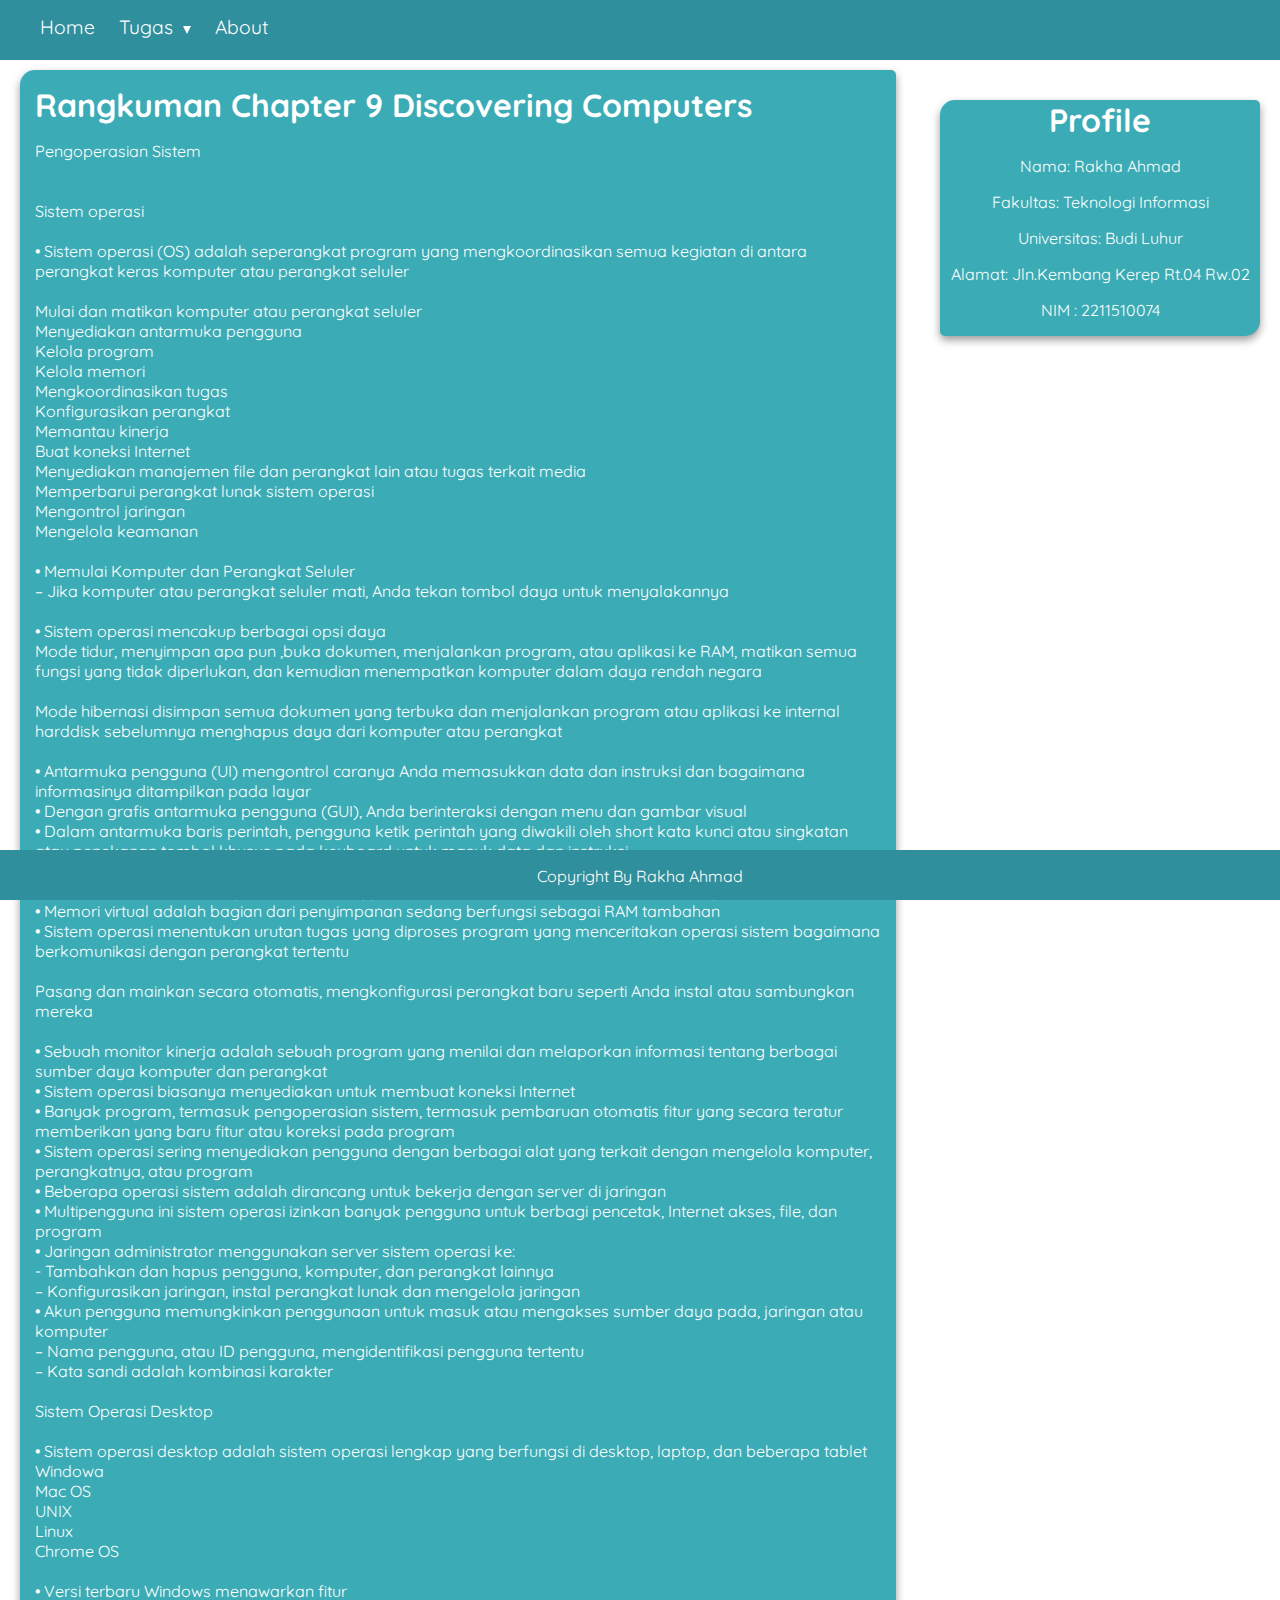
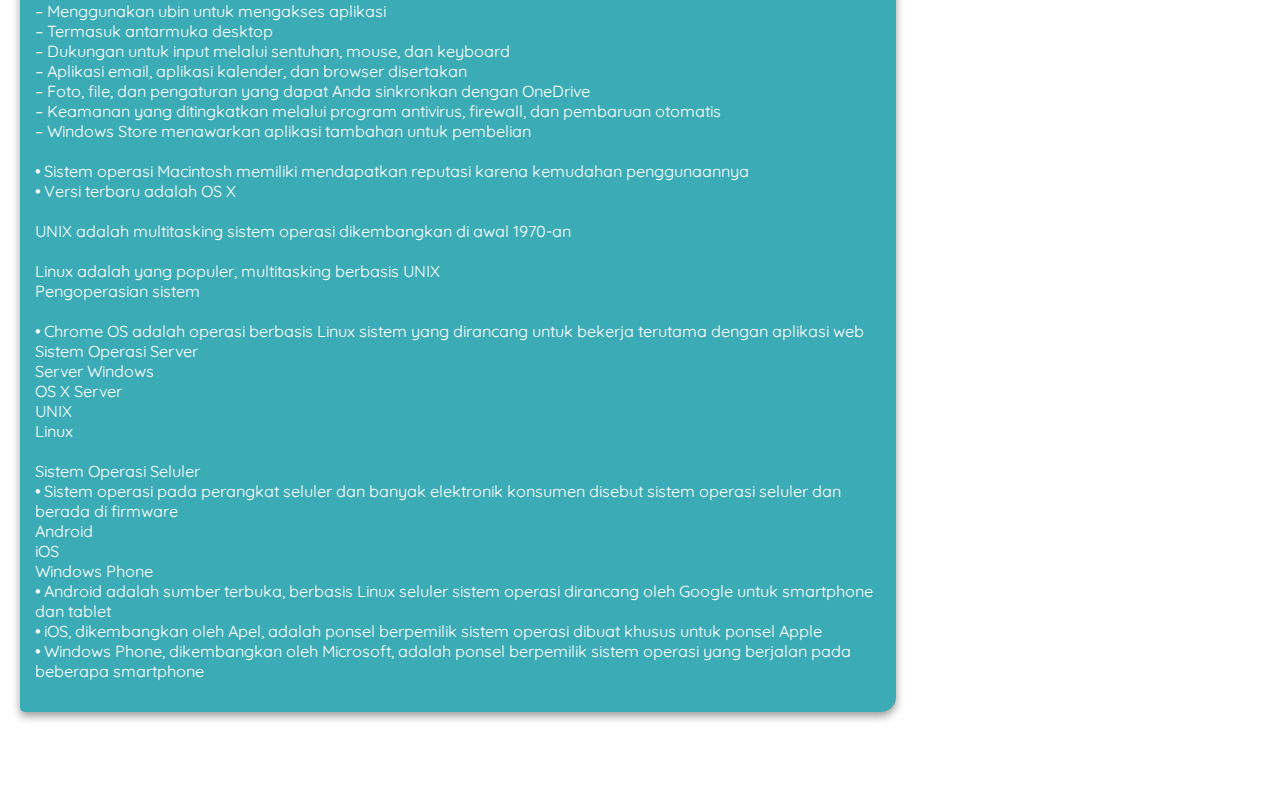
<file: chapter9.html>
<!DOCTYPE html>
<html lang="en">
<head>
  <meta charset="UTF-8">
  <meta http-equiv="X-UA-Compatible" content="IE=edge">
  <meta name="viewport" content="width=device-width, initial-scale=1.0">
  <title>Document</title>
  <link rel="stylesheet" href="assets/style.css">
</head>
<body>
  <header>
    <nav>
      <ul>
        <li><a href="index.html">Home</a></li> 
        <div class="dropdown">
          <li>Tugas
          <div class="caret"></div>
          </li>
          <ul class="menu">
            <a href="chapter2.html"><li>Chapter 2</li></a>
            <a href="chapter3.html"><li>Chapter 3</li></a>
            <a href="chapter4.html"><li>Chapter 4</li></a>
            <a href="chapter5.html"><li>Chapter 5</li></a>
            <a href="chapter6.html"><li>Chapter 6</li></a>
            <a href="chapter7.html"><li>Chapter 7</li></a>
            <a href="chapter8.html"><li>Tugas 8</li></a>
            <a href="chapter9.html"><li>Chapter 9</li></a>
            <a href="chapter10.html"><li>Chapter 10</li></a>
            <a href="chapter11.html"><li>Chapter 11</li></a>
            <a href="chapter12.html"><li>Chapter 12</li></a>
            <a href="chapter13.html"><li>Chapter 13</li></a>
            <a href="Kisi-kisi-Uas.html"><li>Kisi Kisi UAS</li></a>
          </ul>
        </div>
        <li>About</li>
      </ul>
    </nav>
  </header>
  <main>
    <div id="content" class="link">
      <article>
        <h1>Rangkuman Chapter 9 Discovering Computers</h1>
        <p>
          Pengoperasian Sistem
          <br>
<br>
<br>
Sistem operasi
<br>
<br>
• Sistem operasi (OS) adalah seperangkat program yang mengkoordinasikan semua kegiatan di antara perangkat keras komputer atau perangkat seluler
<br>
<br>

Mulai dan matikan komputer atau perangkat seluler
<br>
Menyediakan antarmuka pengguna
<br>
Kelola program
<br>
Kelola memori
<br>
Mengkoordinasikan tugas
<br>
Konfigurasikan perangkat
<br>
Memantau kinerja
<br>
Buat koneksi Internet
<br>
Menyediakan manajemen file dan perangkat lain atau tugas terkait media
<br>
Memperbarui perangkat lunak sistem operasi
<br>
Mengontrol jaringan
<br>
Mengelola keamanan
<br>
<br>

• Memulai Komputer dan Perangkat Seluler
<br>
– Jika komputer atau perangkat seluler mati, Anda tekan tombol daya untuk menyalakannya
<br>
<br>

• Sistem operasi mencakup berbagai opsi daya
<br>
Mode tidur, menyimpan apa pun ,buka dokumen,  menjalankan program, atau aplikasi ke RAM, matikan  semua fungsi yang tidak diperlukan, dan kemudian menempatkan komputer dalam daya rendah negara
<br>
<br>

Mode hibernasi disimpan semua dokumen yang terbuka dan menjalankan program atau aplikasi ke internal harddisk sebelumnya menghapus daya dari komputer atau perangkat
<br>
<br>

• Antarmuka pengguna (UI) mengontrol caranya Anda memasukkan data dan instruksi dan bagaimana informasinya ditampilkan pada layar
<br>
• Dengan grafis antarmuka pengguna (GUI), Anda berinteraksi dengan menu dan gambar visual
<br>


• Dalam antarmuka baris perintah, pengguna ketik perintah yang diwakili oleh short kata kunci atau singkatan atau penekanan tombol khusus pada keyboard untuk masuk data dan instruksi
<br>


• Bagaimana sistem operasi menangani program secara langsung memengaruhi produktifitas
<br>


• Manajemen memori mengoptimalkan penggunaan memori internal komputer atau perangkat
<br>
• Memori virtual adalah bagian dari penyimpanan sedang berfungsi sebagai RAM tambahan
<br>
• Sistem operasi menentukan urutan tugas yang diproses program yang menceritakan operasi sistem bagaimana berkomunikasi dengan perangkat tertentu
<br>
<br>

Pasang dan mainkan secara otomatis, mengkonfigurasi  perangkat baru seperti Anda instal atau sambungkan mereka
<br>
<br>

• Sebuah monitor kinerja adalah sebuah program yang menilai dan melaporkan informasi tentang berbagai sumber daya komputer dan perangkat
<br>
• Sistem operasi biasanya menyediakan untuk membuat koneksi Internet
<br>
• Banyak program, termasuk pengoperasian sistem, termasuk pembaruan otomatis fitur yang secara teratur memberikan yang baru fitur atau koreksi pada program
<br>
• Sistem operasi sering menyediakan pengguna dengan berbagai alat yang terkait dengan mengelola komputer, perangkatnya, atau program
<br>
• Beberapa operasi sistem adalah dirancang untuk bekerja dengan server di jaringan
<br>
• Multipengguna ini sistem operasi izinkan banyak pengguna untuk berbagi pencetak, Internet akses, file, dan program
<br>
• Jaringan administrator menggunakan server sistem operasi ke:
<br>
- Tambahkan dan hapus pengguna, komputer, dan perangkat lainnya
<br>
– Konfigurasikan jaringan, instal perangkat lunak dan mengelola jaringan
<br>
• Akun pengguna memungkinkan penggunaan untuk masuk atau mengakses sumber daya pada, jaringan atau komputer
<br>
– Nama pengguna, atau ID pengguna, mengidentifikasi pengguna tertentu
<br>
– Kata sandi adalah kombinasi karakter
<br>
<br>

Sistem Operasi Desktop
<br><br>
• Sistem operasi desktop adalah sistem operasi lengkap yang berfungsi di desktop, laptop, dan beberapa tablet
<br>
Windowa
<br>
Mac OS
<br>
UNIX
<br>
Linux
<br>
Chrome OS
<br><br>


• Versi terbaru Windows menawarkan fitur
<br>
– Menggunakan ubin untuk mengakses aplikasi
<br>
– Termasuk antarmuka desktop
<br>
– Dukungan untuk input melalui sentuhan, mouse, dan keyboard
<br>
– Aplikasi email, aplikasi kalender, dan browser disertakan
<br>
– Foto, file, dan pengaturan yang dapat Anda sinkronkan dengan OneDrive
<br>
– Keamanan yang ditingkatkan melalui program antivirus, firewall, dan pembaruan otomatis
<br>
– Windows Store menawarkan aplikasi tambahan untuk pembelian
<br>
<br>

• Sistem operasi Macintosh memiliki mendapatkan reputasi karena kemudahan penggunaannya
<br>
• Versi terbaru adalah OS X
<br>
<br>

UNIX adalah multitasking sistem operasi dikembangkan di awal 1970-an
<br>

<br>
Linux adalah yang populer, multitasking berbasis UNIX
<br>
Pengoperasian sistem
<br>
<br>

• Chrome OS adalah operasi berbasis Linux sistem yang dirancang untuk bekerja terutama dengan aplikasi web
<br>


Sistem Operasi Server
<br>
Server Windows
<br>
OS X Server
<br>
UNIX
<br>
Linux
<br>

<br>
Sistem Operasi Seluler
<br>
• Sistem operasi pada perangkat seluler dan banyak elektronik konsumen disebut sistem operasi seluler dan berada di firmware
<br>


Android
<br>
iOS
<br>
Windows Phone
<br>


• Android adalah sumber terbuka, berbasis Linux seluler sistem operasi dirancang oleh Google untuk smartphone dan tablet
<br>
• iOS, dikembangkan oleh Apel, adalah ponsel berpemilik sistem operasi dibuat khusus untuk ponsel Apple
<br>
          • Windows Phone, dikembangkan oleh Microsoft, adalah ponsel berpemilik sistem operasi yang berjalan pada beberapa smartphone

        </p>
        </article>
    </div>
    <aside>
      <div class="profile">
      <h1>Profile</h1>
      <p>Nama: Rakha Ahmad</p>
      <p>Fakultas: Teknologi Informasi</p>
      <p>Universitas: Budi Luhur</p>
      <p>Alamat: Jln.Kembang Kerep Rt.04 Rw.02</p>
      <p>NIM : 2211510074</p>
    </div>
    </aside>
  </main>
  <footer>
    <p>Copyright By Rakha Ahmad</p>
  </footer>
  <script src="assets/script.js"></script>
</body>
</html>
</file>
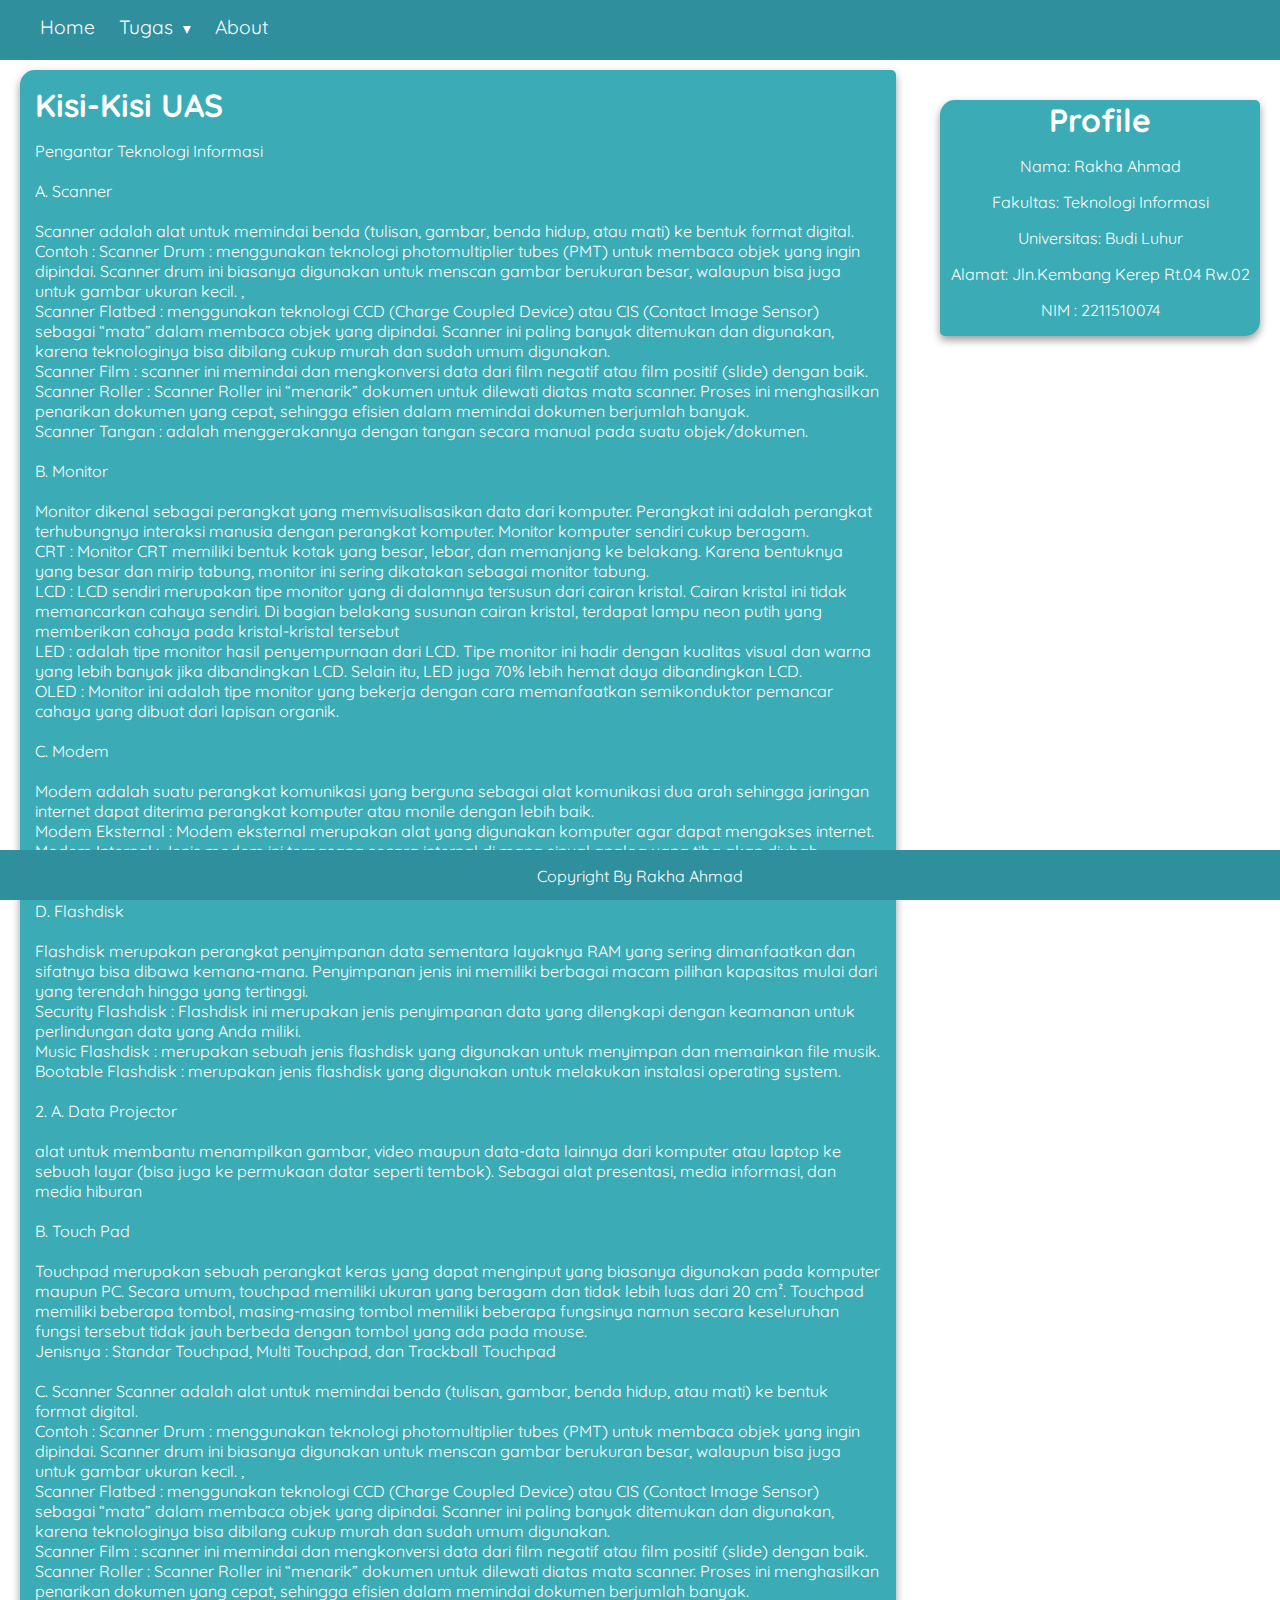
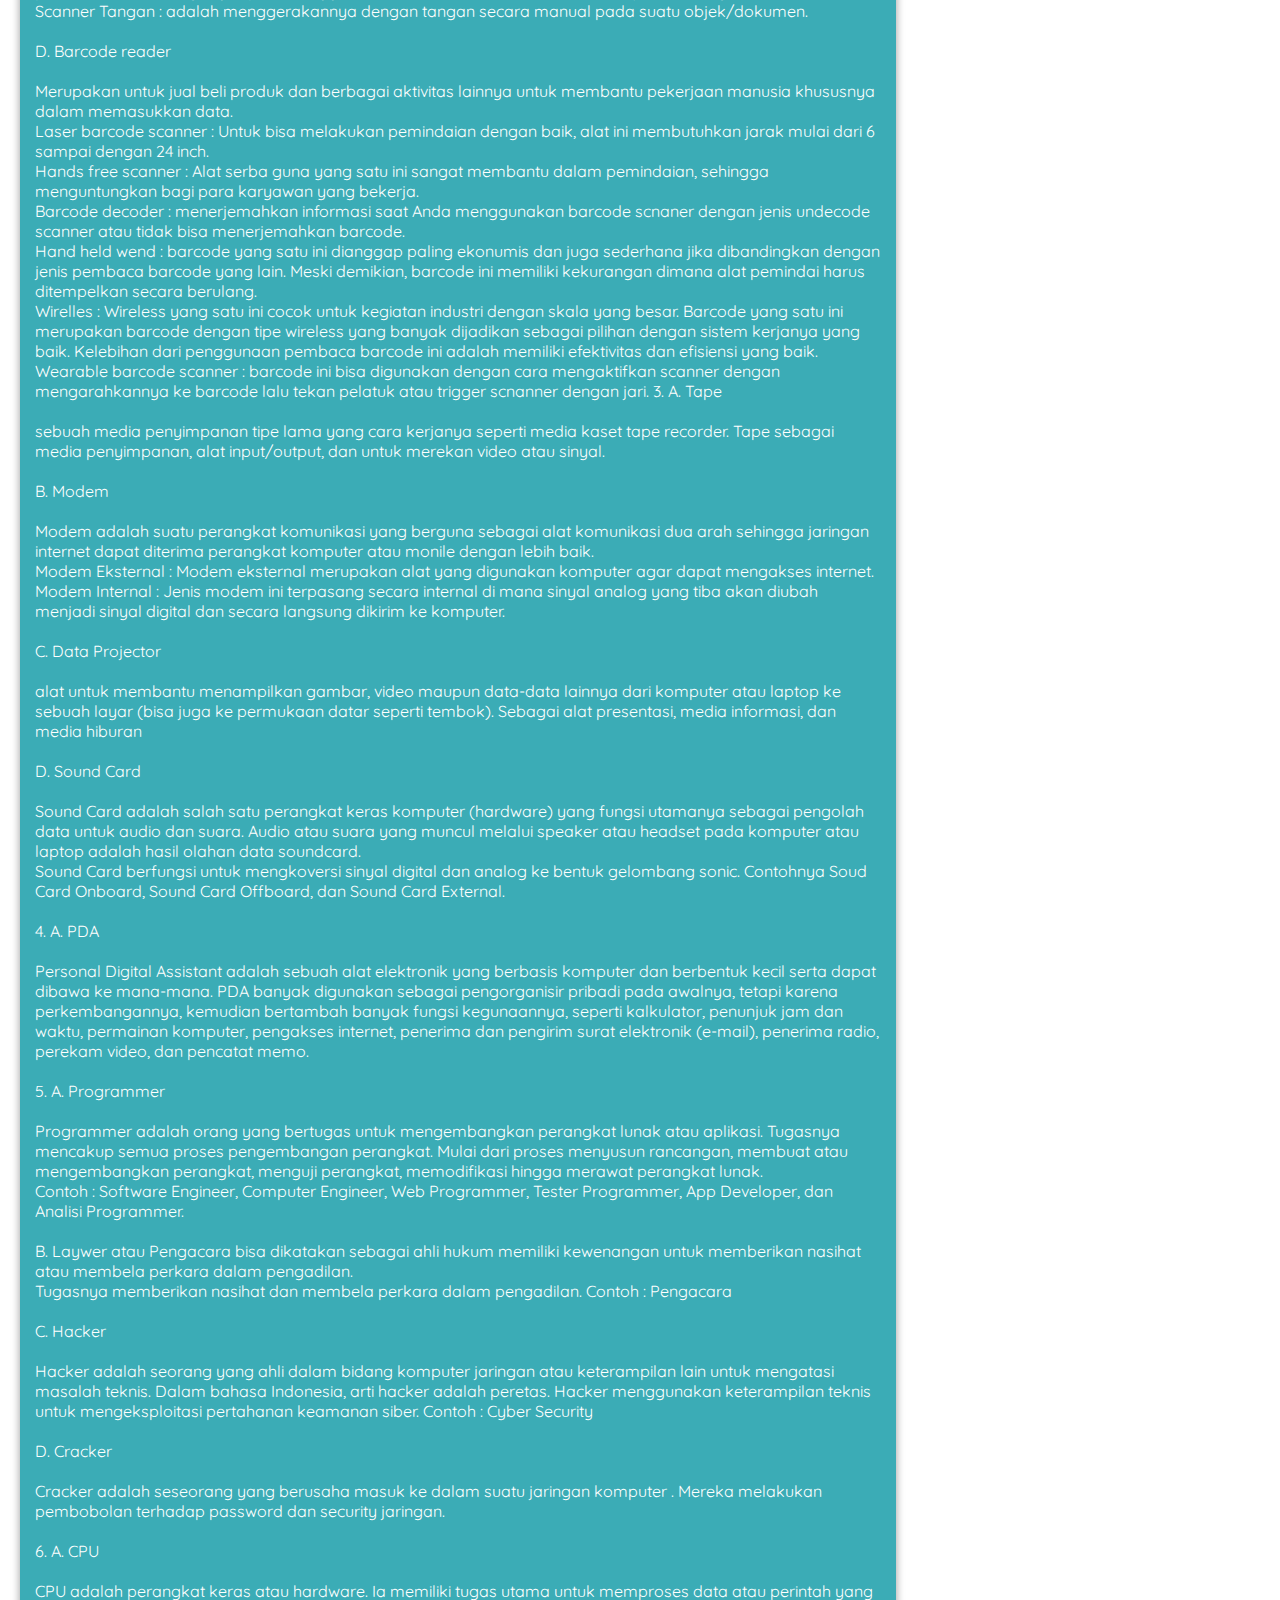
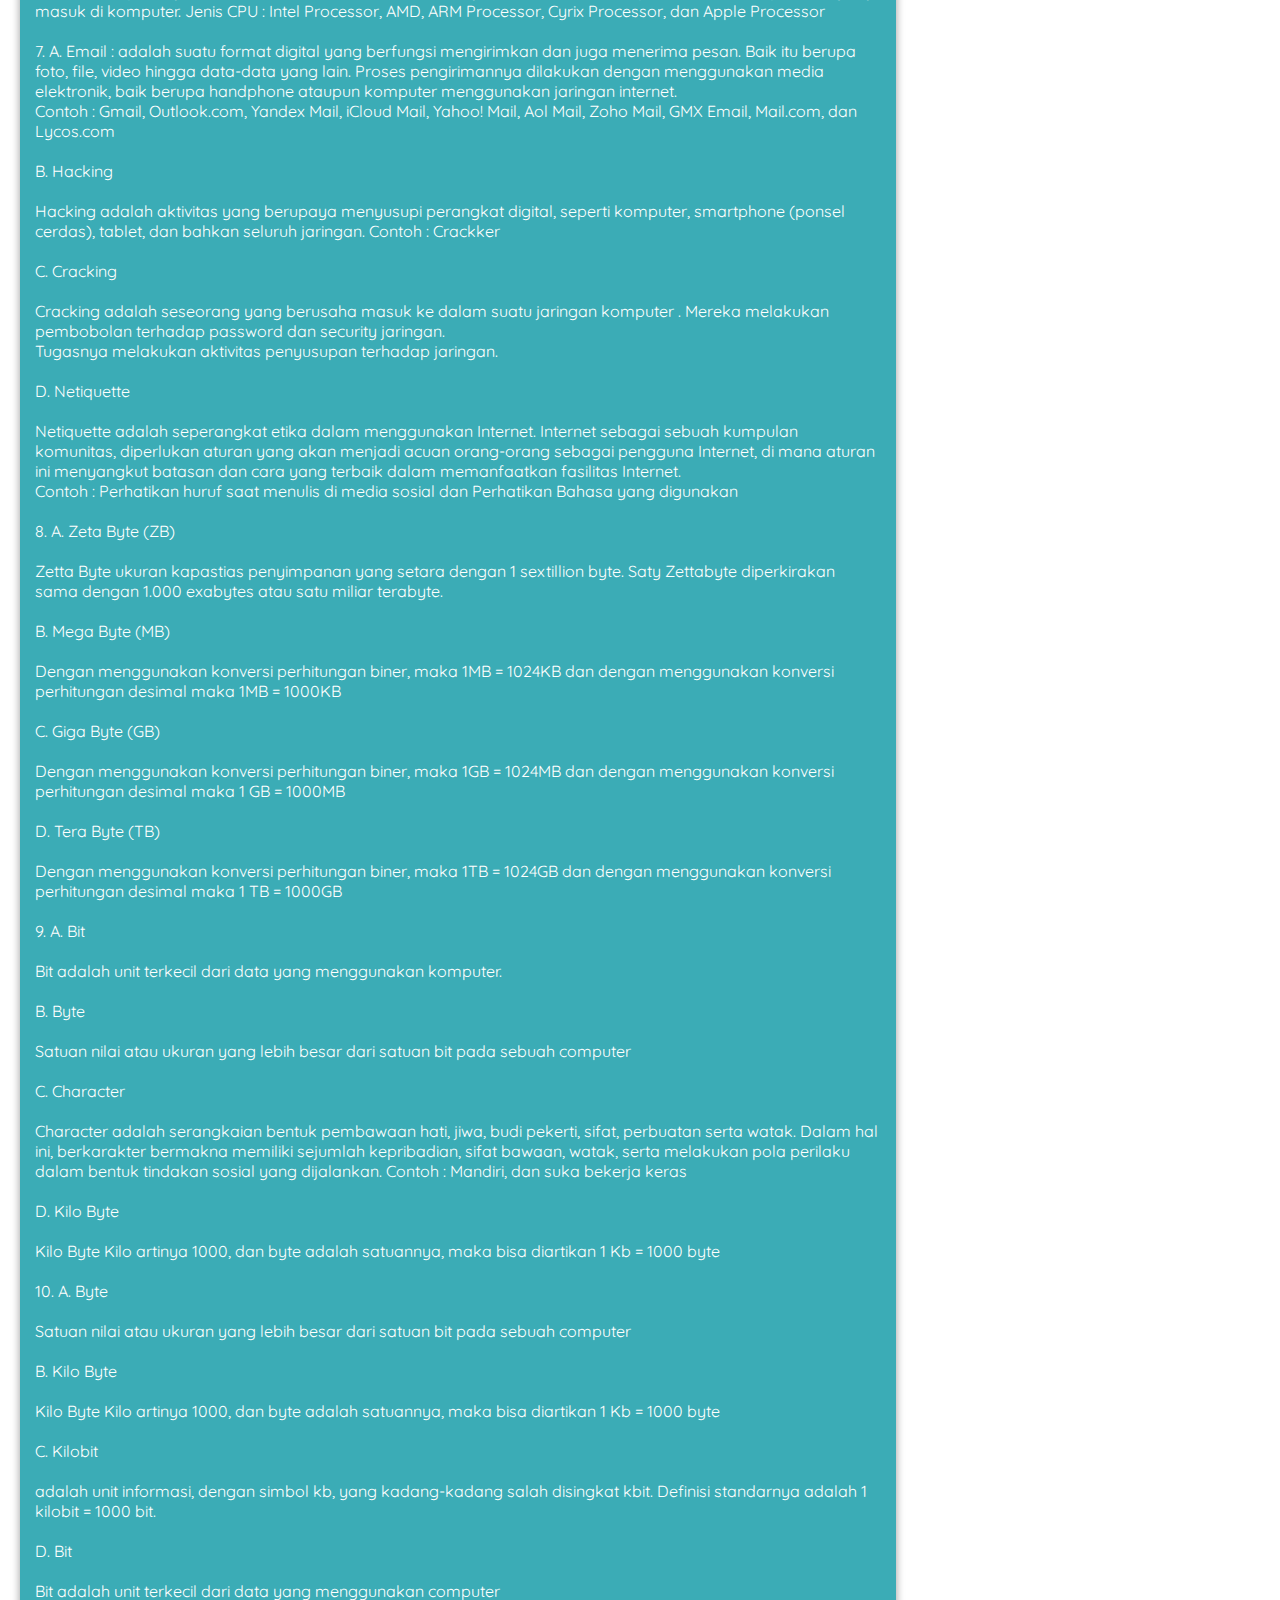
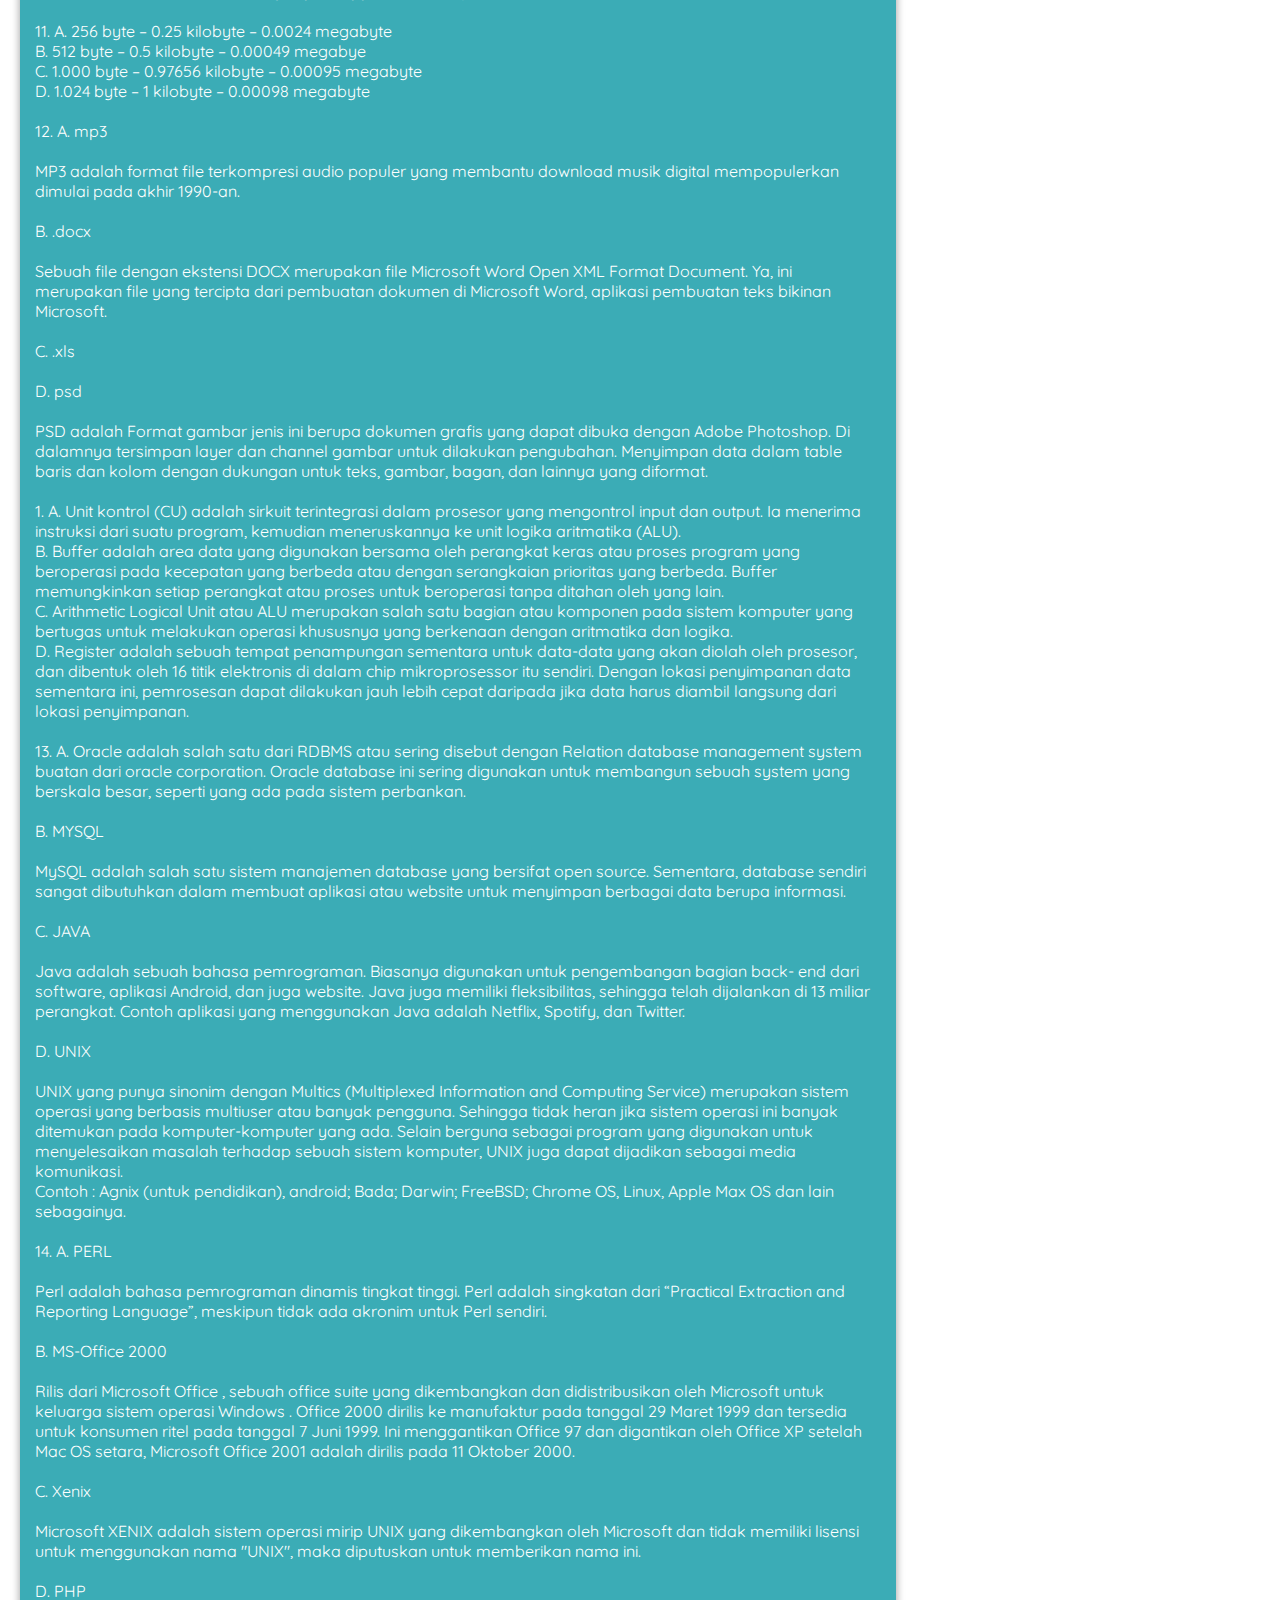
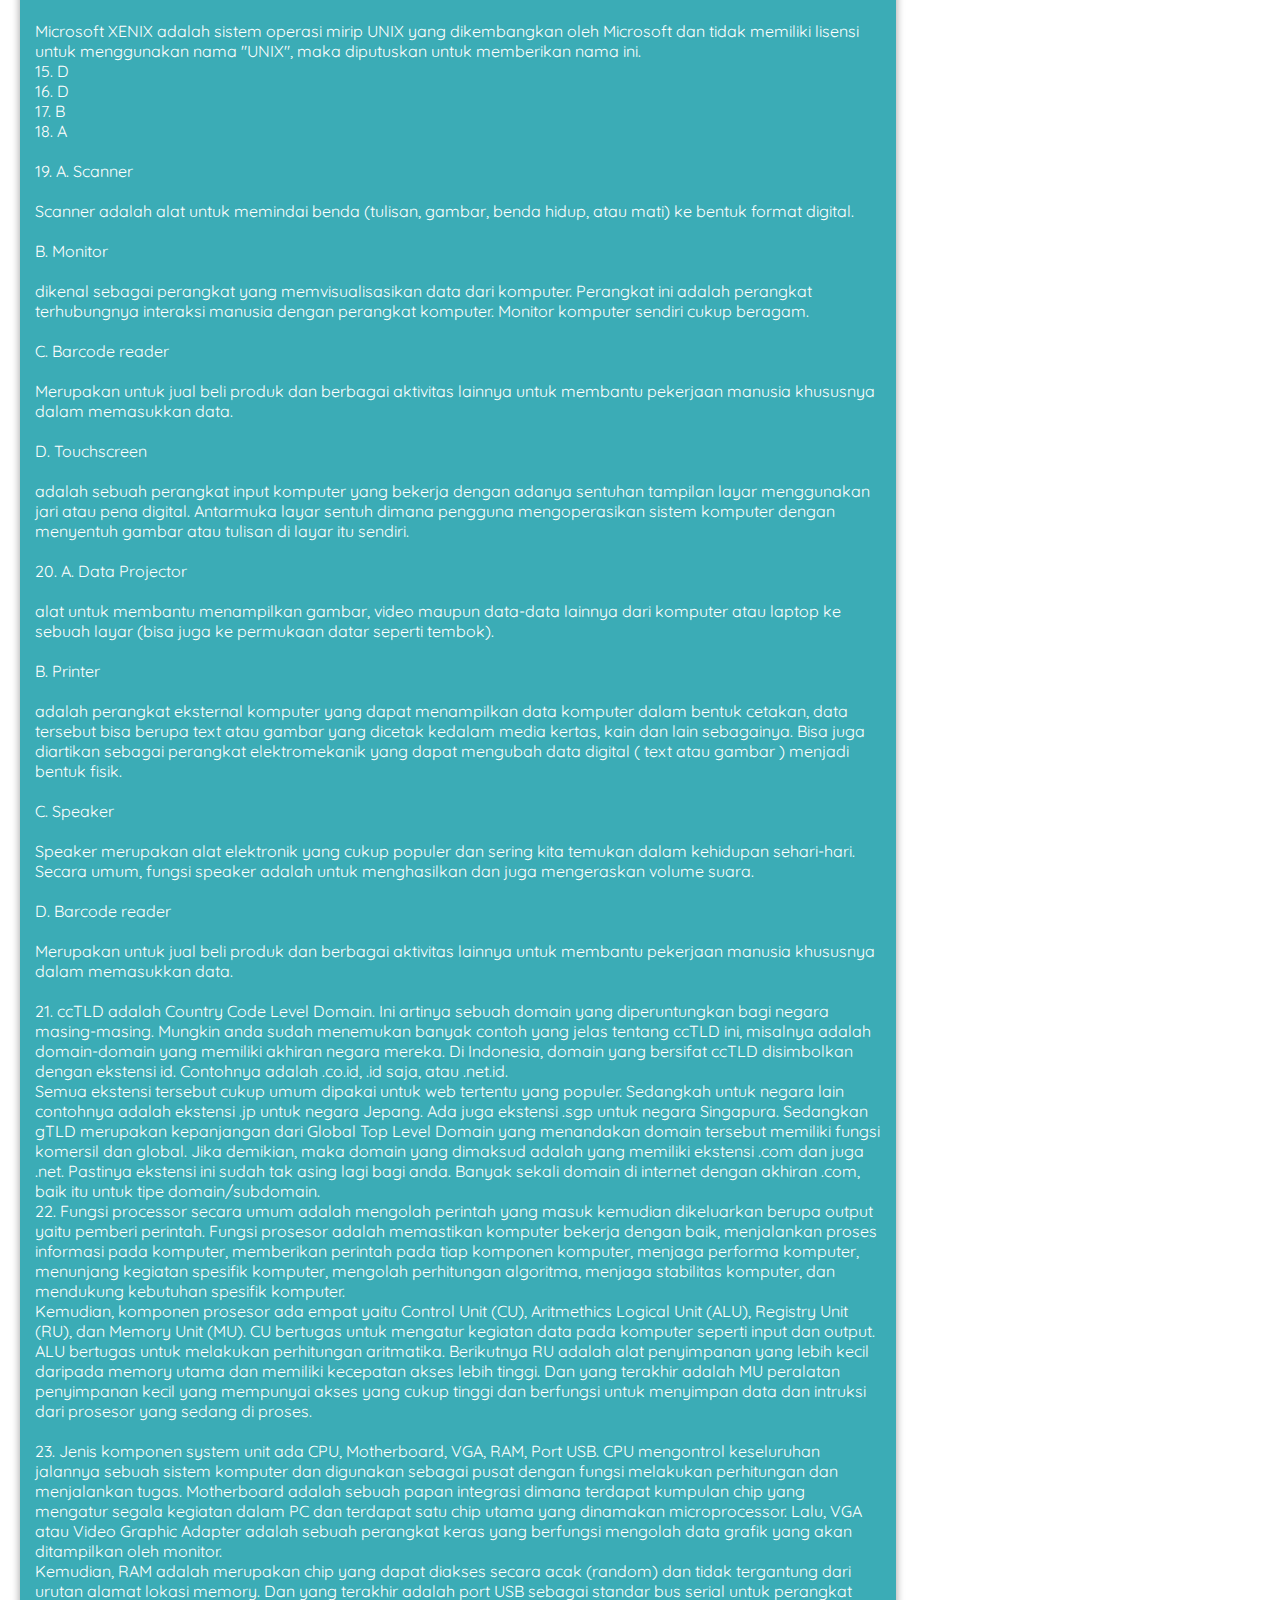
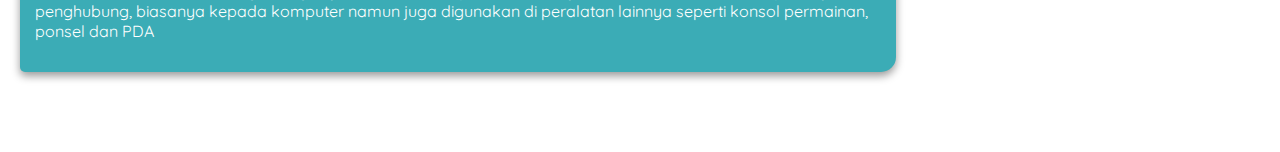
<file: Kisi-kisi-Uas.html>
<!DOCTYPE html>
<html lang="en">
<head>
  <meta charset="UTF-8">
  <meta http-equiv="X-UA-Compatible" content="IE=edge">
  <meta name="viewport" content="width=device-width, initial-scale=1.0">
  <title>Document</title>
  <link rel="stylesheet" href="assets/style.css">
</head>
<body>
  <header>
    <nav>
      <ul>
        <li><a href="index.html">Home</a></li> 
        <div class="dropdown">
          <li>Tugas
          <div class="caret"></div>
          </li>
          <ul class="menu">
            <a href="chapter2.html"><li>Chapter 2</li></a>
            <a href="chapter3.html"><li>Chapter 3</li></a>
            <a href="chapter4.html"><li>Chapter 4</li></a>
            <a href="chapter5.html"><li>Chapter 5</li></a>
            <a href="chapter6.html"><li>Chapter 6</li></a>
            <a href="chapter7.html"><li>Chapter 7</li></a>
            <a href="chapter8.html"><li>Tugas 8</li></a>
            <a href="chapter9.html"><li>Chapter 9</li></a>
            <a href="chapter10.html"><li>Chapter 10</li></a>
            <a href="chapter11.html"><li>Chapter 11</li></a>
            <a href="chapter12.html"><li>Chapter 12</li></a>
            <a href="chapter13.html"><li>Chapter 13</li></a>
            <a href="Kisi-kisi-Uas.html"><li>Kisi Kisi UAS</li></a>
          </ul>
        </div>
        <li>About</li>
      </ul>
    </nav>
  </header>
  <main>
    <div id="content" class="link">
      <article>
        <h1>Kisi-Kisi UAS</h1>
        <p>Pengantar Teknologi Informasi
          <br>
          <br>
          A. Scanner
          <br><br>
          Scanner adalah alat untuk memindai benda (tulisan, gambar, benda hidup, atau mati) ke bentuk
          format digital.
          <br>
          Contoh : Scanner Drum : menggunakan teknologi photomultiplier tubes (PMT) untuk membaca
          objek yang ingin dipindai. Scanner drum ini biasanya digunakan untuk menscan gambar berukuran
          besar, walaupun bisa juga untuk gambar ukuran kecil.
          ,<br> Scanner Flatbed : menggunakan teknologi CCD (Charge Coupled Device) atau CIS (Contact Image
          Sensor) sebagai “mata” dalam membaca objek yang dipindai. Scanner ini paling banyak ditemukan
          dan digunakan, karena teknologinya bisa dibilang cukup murah dan sudah umum digunakan.
          <br>Scanner Film : scanner ini memindai dan mengkonversi data dari film negatif atau film
          positif (slide) dengan baik.
          <br>Scanner Roller : Scanner Roller ini “menarik” dokumen untuk dilewati diatas mata scanner. Proses ini
          menghasilkan penarikan dokumen yang cepat, sehingga efisien dalam memindai dokumen
          berjumlah banyak.
          <br>Scanner Tangan : adalah menggerakannya dengan tangan secara manual pada suatu
          objek/dokumen.
          <br>
          <br>
          B. Monitor
          <br>
          <br>
          Monitor dikenal sebagai perangkat yang memvisualisasikan data dari komputer. Perangkat ini adalah
          perangkat terhubungnya interaksi manusia dengan perangkat komputer. Monitor komputer sendiri
          cukup beragam.
          <br>CRT : Monitor CRT memiliki bentuk kotak yang besar, lebar, dan memanjang ke belakang. Karena
          bentuknya yang besar dan mirip tabung, monitor ini sering dikatakan sebagai monitor tabung.
          <br>LCD : LCD sendiri merupakan tipe monitor yang di dalamnya tersusun dari cairan kristal. Cairan
          kristal ini tidak memancarkan cahaya sendiri. Di bagian belakang susunan cairan kristal, terdapat
          lampu neon putih yang memberikan cahaya pada kristal-kristal tersebut
          <br>LED : adalah tipe monitor hasil penyempurnaan dari LCD. Tipe monitor ini hadir dengan kualitas
          visual dan warna yang lebih banyak jika dibandingkan LCD. Selain itu, LED juga 70% lebih hemat
          daya dibandingkan LCD.
          <br>OLED : Monitor ini adalah tipe monitor yang bekerja dengan cara memanfaatkan semikonduktor
          pemancar cahaya yang dibuat dari lapisan organik.
          <br><br>C. Modem
          <br><br>
          Modem adalah suatu perangkat komunikasi yang berguna sebagai alat komunikasi dua arah
          sehingga jaringan internet dapat diterima perangkat komputer atau monile dengan lebih baik.
          <br>Modem Eksternal : Modem eksternal merupakan alat yang digunakan komputer agar dapat
          mengakses internet.
          <br>Modem Internal : Jenis modem ini terpasang secara internal di mana sinyal analog yang tiba akan
          diubah menjadi sinyal digital dan secara langsung dikirim ke komputer.
          <br><br>
          D. Flashdisk
          <br><br>
          Flashdisk merupakan perangkat penyimpanan data sementara layaknya RAM yang sering
          dimanfaatkan dan sifatnya bisa dibawa kemana-mana. Penyimpanan jenis ini memiliki berbagai
          macam pilihan kapasitas mulai dari yang terendah hingga yang tertinggi.
          <br>Security Flashdisk : Flashdisk ini merupakan jenis penyimpanan data yang dilengkapi dengan
          keamanan untuk perlindungan data yang Anda miliki.
          <br>Music Flashdisk : merupakan sebuah jenis flashdisk yang digunakan untuk menyimpan dan
          memainkan file musik.
          <br>Bootable Flashdisk : merupakan jenis flashdisk yang digunakan untuk melakukan instalasi operating
          system.
          <br><br>
          2. A. Data Projector
          <br><br>
          alat untuk membantu menampilkan gambar, video maupun data-data lainnya dari komputer atau
          laptop ke sebuah layar (bisa juga ke permukaan datar seperti tembok).
          Sebagai alat presentasi, media informasi, dan media hiburan
          <br><br>
          B. Touch Pad
          <br><br>
          Touchpad merupakan sebuah perangkat keras yang dapat menginput yang biasanya digunakan pada
          komputer maupun PC. Secara umum, touchpad memiliki ukuran yang beragam dan tidak lebih luas
          dari 20 cm². Touchpad memiliki beberapa tombol, masing-masing tombol memiliki beberapa
          fungsinya namun secara keseluruhan fungsi tersebut tidak jauh berbeda dengan tombol yang ada
          pada mouse.
          <br>
          Jenisnya : Standar Touchpad, Multi Touchpad, dan Trackball Touchpad
          <br><br>
          C. Scanner
          Scanner adalah alat untuk memindai benda (tulisan, gambar, benda hidup, atau mati) ke bentuk
          format digital.
          <br>Contoh : Scanner Drum : menggunakan teknologi photomultiplier tubes (PMT) untuk membaca
          objek yang ingin dipindai. Scanner drum ini biasanya digunakan untuk menscan gambar berukuran
          besar, walaupun bisa juga untuk gambar ukuran kecil.
          ,<br> Scanner Flatbed : menggunakan teknologi CCD (Charge Coupled Device) atau CIS (Contact Image
          Sensor) sebagai “mata” dalam membaca objek yang dipindai. Scanner ini paling banyak ditemukan
          dan digunakan, karena teknologinya bisa dibilang cukup murah dan sudah umum digunakan.
          <br>Scanner Film : scanner ini memindai dan mengkonversi data dari film negatif atau film
          positif (slide) dengan baik.
          <br>Scanner Roller : Scanner Roller ini “menarik” dokumen untuk dilewati diatas mata scanner. Proses ini
          menghasilkan penarikan dokumen yang cepat, sehingga efisien dalam memindai dokumen
          berjumlah banyak.
          <br>Scanner Tangan : adalah menggerakannya dengan tangan secara manual pada suatu
          objek/dokumen.
          <br><br>
          D. Barcode reader
          <br><br>
          Merupakan untuk jual beli produk dan berbagai aktivitas lainnya untuk membantu pekerjaan
          manusia khususnya dalam memasukkan data.
          <br>Laser barcode scanner : Untuk bisa melakukan pemindaian dengan baik, alat ini membutuhkan jarak
          mulai dari 6 sampai dengan 24 inch.
          <br>Hands free scanner : Alat serba guna yang satu ini sangat membantu dalam pemindaian, sehingga
          menguntungkan bagi para karyawan yang bekerja.
          <br>Barcode decoder : menerjemahkan informasi saat Anda menggunakan barcode scnaner dengan
          jenis undecode scanner atau tidak bisa menerjemahkan barcode.
          <br>Hand held wend : barcode yang satu ini dianggap paling ekonumis dan juga sederhana jika
          dibandingkan dengan jenis pembaca barcode yang lain. Meski demikian, barcode ini memiliki
          kekurangan dimana alat pemindai harus ditempelkan secara berulang.
          <br>Wirelles : Wireless yang satu ini cocok untuk kegiatan industri dengan skala yang besar. Barcode
          yang satu ini merupakan barcode dengan tipe wireless yang banyak dijadikan sebagai pilihan dengan
          sistem kerjanya yang baik. Kelebihan dari penggunaan pembaca barcode ini adalah memiliki
          efektivitas dan efisiensi yang baik.
          <br>Wearable barcode scanner : barcode ini bisa digunakan dengan cara mengaktifkan scanner dengan
          mengarahkannya ke barcode lalu tekan pelatuk atau trigger scnanner dengan jari.
          3.
          A. Tape
          <br><br>
          sebuah media penyimpanan tipe lama yang cara kerjanya seperti media kaset tape recorder. Tape
          sebagai media penyimpanan, alat input/output, dan untuk merekan video atau sinyal.
          <br><br>
          B. Modem
          <br><br>
          Modem adalah suatu perangkat komunikasi yang berguna sebagai alat komunikasi dua arah
          sehingga jaringan internet dapat diterima perangkat komputer atau monile dengan lebih baik.
          <br>Modem Eksternal : Modem eksternal merupakan alat yang digunakan komputer agar dapat
          mengakses internet.
          <br>Modem Internal : Jenis modem ini terpasang secara internal di mana sinyal analog yang tiba akan
          diubah menjadi sinyal digital dan secara langsung dikirim ke komputer.
          <br><br>
          C. Data Projector
          <br><br>
          alat untuk membantu menampilkan gambar, video maupun data-data lainnya dari komputer atau
          laptop ke sebuah layar (bisa juga ke permukaan datar seperti tembok).
          Sebagai alat presentasi, media informasi, dan media hiburan
          <br><br>
          D. Sound Card
          <br><br>
          Sound Card adalah salah satu perangkat keras komputer (hardware) yang fungsi utamanya sebagai
          pengolah data untuk audio dan suara. Audio atau suara yang muncul melalui speaker atau headset
          pada komputer atau laptop adalah hasil olahan data soundcard.
          <br>
          Sound Card berfungsi untuk mengkoversi sinyal digital dan analog ke bentuk gelombang sonic.
          Contohnya Soud Card Onboard, Sound Card Offboard, dan Sound Card External.
          <br><br>
          4.
          A. PDA
          <br><br>
          Personal Digital Assistant adalah sebuah alat elektronik yang berbasis komputer dan berbentuk kecil
          serta dapat dibawa ke mana-mana. PDA banyak digunakan sebagai pengorganisir pribadi pada
          awalnya, tetapi karena perkembangannya, kemudian bertambah banyak fungsi kegunaannya,
          seperti kalkulator, penunjuk jam dan waktu, permainan komputer, pengakses internet, penerima
          dan pengirim surat elektronik (e-mail), penerima radio, perekam video, dan pencatat memo.
          <br><br>
          5.
          A. Programmer
          <br><br>
          Programmer adalah orang yang bertugas untuk mengembangkan perangkat lunak atau aplikasi.
          Tugasnya mencakup semua proses pengembangan perangkat. Mulai dari proses menyusun
          rancangan, membuat atau mengembangkan perangkat, menguji perangkat, memodifikasi hingga
          merawat perangkat lunak.
          <br>
          Contoh : Software Engineer, Computer Engineer, Web Programmer, Tester Programmer, App
          Developer, dan Analisi Programmer.
          <br><br>
          B. Laywer atau Pengacara bisa dikatakan sebagai ahli hukum memiliki kewenangan untuk
          memberikan nasihat atau membela perkara dalam pengadilan.
          <br>
          Tugasnya memberikan nasihat dan membela perkara dalam pengadilan.
          Contoh : Pengacara
          <br><br>
          C. Hacker
          <br><br>
          Hacker adalah seorang yang ahli dalam bidang komputer jaringan atau keterampilan lain untuk
          mengatasi masalah teknis. Dalam bahasa Indonesia, arti hacker adalah peretas. Hacker
          menggunakan keterampilan teknis untuk mengeksploitasi pertahanan keamanan siber.
          Contoh : Cyber Security
          <br><br>
          D. Cracker
          <br><br>
          Cracker adalah seseorang yang berusaha masuk ke dalam suatu jaringan komputer . Mereka
          melakukan pembobolan terhadap password dan security jaringan.
          <br><br>
          6.
          A. CPU
          <br><br>
          CPU adalah perangkat keras atau hardware. Ia memiliki tugas utama untuk memproses data atau
          perintah yang masuk di komputer.
          Jenis CPU : Intel Processor, AMD, ARM Processor, Cyrix Processor, dan Apple Processor
          <br><br>
          7.
          A. Email : adalah suatu format digital yang berfungsi mengirimkan dan juga menerima pesan. Baik itu
          berupa foto, file, video hingga data-data yang lain. Proses pengirimannya dilakukan dengan
          menggunakan media elektronik, baik berupa handphone ataupun komputer menggunakan jaringan
          internet.
          <br>
          Contoh : Gmail, Outlook.com, Yandex Mail, iCloud Mail, Yahoo! Mail, Aol Mail, Zoho Mail, GMX
          Email, Mail.com, dan Lycos.com
          <br><br>
          B. Hacking
          <br><br>
          Hacking adalah aktivitas yang berupaya menyusupi perangkat digital, seperti
          komputer, smartphone (ponsel cerdas), tablet, dan bahkan seluruh jaringan.
          Contoh : Crackker
          <br><br>
          C. Cracking
          <br><br>
          Cracking adalah seseorang yang berusaha masuk ke dalam suatu jaringan komputer . Mereka
          melakukan pembobolan terhadap password dan security jaringan.
          <br>
          Tugasnya melakukan aktivitas penyusupan terhadap jaringan.
          <br><br>
          D. Netiquette
          <br><br>
          Netiquette adalah seperangkat etika dalam menggunakan Internet. Internet sebagai sebuah
          kumpulan komunitas, diperlukan aturan yang akan menjadi acuan orang-orang sebagai pengguna
          Internet, di mana aturan ini menyangkut batasan dan cara yang terbaik dalam memanfaatkan
          fasilitas Internet.
          <br>
          Contoh : Perhatikan huruf saat menulis di media sosial dan Perhatikan Bahasa yang digunakan
          <br><br>
          8.
          A. Zeta Byte (ZB)
          <br><br>
          Zetta Byte ukuran kapastias penyimpanan yang setara dengan 1 sextillion byte. Saty Zettabyte
          diperkirakan sama dengan 1.000 exabytes atau satu miliar terabyte.
          <br><br>
          B. Mega Byte (MB)
          <br><br>
          Dengan menggunakan konversi perhitungan biner, maka 1MB = 1024KB dan dengan menggunakan
          konversi perhitungan desimal maka 1MB = 1000KB
          <br><br>
          C. Giga Byte (GB)
          <br><br>
          Dengan menggunakan konversi perhitungan biner, maka 1GB = 1024MB dan dengan menggunakan
          konversi perhitungan desimal maka 1 GB = 1000MB
          <br><br>
          D. Tera Byte (TB)
          <br><br>
          Dengan menggunakan konversi perhitungan biner, maka 1TB = 1024GB dan dengan menggunakan
          konversi perhitungan desimal maka 1 TB = 1000GB
          <br><br>
          9.
          A. Bit
          <br><br>
          Bit adalah unit terkecil dari data yang menggunakan komputer.
          <br><br>
          B. Byte
          <br><br>
          Satuan nilai atau ukuran yang lebih besar dari satuan bit pada sebuah computer
          <br><br>
          C. Character
          <br><br>
          Character adalah serangkaian bentuk pembawaan hati, jiwa, budi pekerti, sifat, perbuatan serta
          watak. Dalam hal ini, berkarakter bermakna memiliki sejumlah kepribadian, sifat bawaan, watak,
          serta melakukan pola perilaku dalam bentuk tindakan sosial yang dijalankan.
          Contoh : Mandiri, dan suka bekerja keras
          <br><br>
          D. Kilo Byte
          <br><br>
          Kilo Byte Kilo artinya 1000, dan byte adalah satuannya, maka bisa diartikan 1 Kb = 1000 byte
          <br><br>
          10.
          A. Byte
          <br><br>
          Satuan nilai atau ukuran yang lebih besar dari satuan bit pada sebuah computer
          <br><br>
          B. Kilo Byte
          <br><br>
          Kilo Byte Kilo artinya 1000, dan byte adalah satuannya, maka bisa diartikan 1 Kb = 1000 byte
          <br><br>
          C. Kilobit
          <br><br> 
          adalah unit informasi, dengan simbol kb, yang kadang-kadang salah disingkat kbit.
          Definisi standarnya adalah 1 kilobit = 1000 bit.
          <br><br>
          D. Bit
          <br><br>
          Bit adalah unit terkecil dari data yang menggunakan computer
          <br><br>
          11.
          A. 256 byte – 0.25 kilobyte – 0.0024 megabyte
          <br>B. 512 byte – 0.5 kilobyte – 0.00049 megabye
          <br>C. 1.000 byte – 0.97656 kilobyte – 0.00095 megabyte
          <br>D. 1.024 byte – 1 kilobyte – 0.00098 megabyte
          <br><br>
          12.
          A. mp3
          <br><br>
          MP3 adalah format file terkompresi audio populer yang membantu download musik digital
          mempopulerkan dimulai pada akhir 1990-an.
          <br><br>
          B. .docx
          <br><br>
          Sebuah file dengan ekstensi DOCX merupakan file Microsoft Word Open XML Format Document. Ya,
          ini merupakan file yang tercipta dari pembuatan dokumen di Microsoft Word, aplikasi pembuatan
          teks bikinan Microsoft.
          <br><br>
          C. .xls
          <br><br>
          D. psd
          <br><br>
          PSD adalah Format gambar jenis ini berupa dokumen grafis yang dapat dibuka dengan Adobe
          Photoshop. Di dalamnya tersimpan layer dan channel gambar untuk dilakukan pengubahan.
          Menyimpan data dalam table baris dan kolom dengan dukungan untuk teks, gambar, bagan, dan
          lainnya yang diformat.
          <br><br>
          1.
          A. Unit kontrol (CU) adalah sirkuit terintegrasi dalam prosesor yang mengontrol input dan output.
          Ia menerima instruksi dari suatu program, kemudian 
          meneruskannya ke unit logika aritmatika (ALU).
          <br>B. Buffer adalah area data yang digunakan bersama oleh perangkat keras atau proses program yang
          beroperasi pada kecepatan yang berbeda atau dengan serangkaian prioritas yang berbeda. Buffer
          memungkinkan setiap perangkat atau proses untuk beroperasi tanpa ditahan oleh yang lain.
          <br>C. Arithmetic Logical Unit atau ALU merupakan salah satu bagian atau komponen pada sistem
          komputer yang bertugas untuk melakukan operasi khususnya yang berkenaan dengan aritmatika
          dan logika.
          <br>D. Register adalah sebuah tempat penampungan sementara untuk data-data yang akan diolah oleh
          prosesor, dan dibentuk oleh 16 titik elektronis di dalam chip mikroprosessor itu sendiri. Dengan
          lokasi penyimpanan data sementara ini, pemrosesan dapat dilakukan jauh lebih cepat daripada jika
          data harus diambil langsung dari lokasi penyimpanan.
          <br><br>
          13.
          A. Oracle adalah salah satu dari RDBMS atau sering disebut dengan Relation database management
          system buatan dari oracle corporation. Oracle database ini sering digunakan untuk membangun
          sebuah system yang berskala besar, seperti yang ada pada sistem perbankan.
          <br><br>
          B. MYSQL
          <br><br>
          MySQL adalah salah satu sistem manajemen database yang bersifat open source. Sementara,
          database sendiri sangat dibutuhkan dalam membuat aplikasi atau website untuk menyimpan
          berbagai data berupa informasi.
          <br><br>
          C. JAVA
          <br><br>
          Java adalah sebuah bahasa pemrograman. Biasanya digunakan untuk pengembangan bagian back-
          end dari software, aplikasi Android, dan juga website. Java juga memiliki fleksibilitas, sehingga telah
          dijalankan di 13 miliar perangkat.
          Contoh aplikasi yang menggunakan Java adalah Netflix, Spotify, dan Twitter.
          <br><br>D. UNIX<br><br>
          UNIX yang punya sinonim dengan Multics (Multiplexed Information and Computing Service)
          merupakan sistem operasi yang berbasis multiuser atau banyak pengguna. Sehingga tidak heran jika
          sistem operasi ini banyak ditemukan pada komputer-komputer yang ada. Selain berguna sebagai
          program yang digunakan untuk menyelesaikan masalah terhadap sebuah sistem komputer, UNIX
          juga dapat dijadikan sebagai media komunikasi.
          <br>Contoh : Agnix (untuk pendidikan), android; Bada; Darwin; FreeBSD; Chrome OS, Linux, Apple Max
          OS dan lain sebagainya.
          <br><br>
          14.
          A. PERL
          <br><br>
          Perl adalah bahasa pemrograman dinamis tingkat tinggi. Perl adalah singkatan dari “Practical
          Extraction and Reporting Language”, meskipun tidak ada akronim untuk Perl sendiri.
          <br><br>
          B. MS-Office 2000
          <br><br>
          Rilis dari Microsoft Office , sebuah office suite yang dikembangkan dan didistribusikan
          oleh Microsoft untuk keluarga sistem operasi Windows . Office 2000 dirilis ke manufaktur pada
          tanggal 29 Maret 1999 dan tersedia untuk konsumen ritel pada tanggal 7 Juni 1999. Ini
          menggantikan Office 97 dan digantikan oleh Office XP setelah Mac OS setara, Microsoft Office
          2001 adalah dirilis pada 11 Oktober 2000.
          <br><br>
          C. Xenix
          <br><br>
          Microsoft XENIX adalah sistem operasi mirip UNIX yang dikembangkan oleh Microsoft dan tidak
          memiliki lisensi untuk menggunakan nama "UNIX", maka diputuskan untuk memberikan nama ini.
          <br><br>
          D. PHP
          <br><br>
          Microsoft XENIX adalah sistem operasi mirip UNIX yang dikembangkan oleh Microsoft dan tidak
          memiliki lisensi untuk menggunakan nama "UNIX", maka diputuskan untuk memberikan nama ini.
          <br>15. D
          <br>16. D
          <br>17. B
          <br>18. A
          <br><br>
          19.
          A. Scanner
          <br><br>
          Scanner adalah alat untuk memindai benda (tulisan, gambar, benda hidup, atau mati) ke bentuk
          format digital.
          <br><br>
          B. Monitor 
          <br><br>
          dikenal sebagai perangkat yang memvisualisasikan data dari komputer. Perangkat ini
          adalah perangkat terhubungnya interaksi manusia dengan perangkat komputer. Monitor komputer
          sendiri cukup beragam.
          <br><br>
          C. Barcode reader
          <br><br>
          Merupakan untuk jual beli produk dan berbagai aktivitas lainnya untuk membantu pekerjaan
          manusia khususnya dalam memasukkan data.
          <br><br>
          D. Touchscreen 
          <br><br>
          adalah sebuah perangkat input komputer yang bekerja dengan adanya sentuhan
          tampilan layar menggunakan jari atau pena digital. Antarmuka layar sentuh dimana pengguna
          mengoperasikan sistem komputer dengan menyentuh gambar atau tulisan di layar itu sendiri.
          <br><br>
          20.
          A. Data Projector
          <br><br>
          alat untuk membantu menampilkan gambar, video maupun data-data lainnya dari komputer atau
          laptop ke sebuah layar (bisa juga ke permukaan datar seperti tembok).
          <br><br>
          B. Printer 
          <br><br>
          adalah perangkat eksternal komputer yang dapat menampilkan data komputer dalam
          bentuk cetakan, data tersebut bisa berupa text atau gambar yang dicetak kedalam media kertas,
          kain dan lain sebagainya. Bisa juga diartikan sebagai perangkat elektromekanik yang dapat
          mengubah data digital ( text atau gambar ) menjadi bentuk fisik.
          <br><br>
          C. Speaker
          <br><br>
          Speaker merupakan alat elektronik yang cukup populer dan sering kita temukan dalam kehidupan
          sehari-hari. Secara umum, fungsi speaker adalah untuk menghasilkan dan juga mengeraskan volume
          suara.
          <br><br>
          D. Barcode reader
          <br><br>
          Merupakan untuk jual beli produk dan berbagai aktivitas lainnya untuk membantu pekerjaan
          manusia khususnya dalam memasukkan data.
          <br><br>
          21. ccTLD adalah Country Code Level Domain. Ini artinya sebuah domain yang diperuntungkan bagi
          negara masing-masing. Mungkin anda sudah menemukan banyak contoh yang jelas tentang ccTLD
          ini, misalnya adalah domain-domain yang memiliki akhiran negara mereka. Di Indonesia, domain
          yang bersifat ccTLD disimbolkan dengan ekstensi id. Contohnya adalah .co.id, .id saja, atau .net.id.
          <br>
          Semua ekstensi tersebut cukup umum dipakai untuk web tertentu yang populer. Sedangkah untuk
          negara lain contohnya adalah ekstensi .jp untuk negara Jepang. Ada juga ekstensi .sgp untuk negara
          Singapura. Sedangkan gTLD merupakan kepanjangan dari Global Top Level Domain yang
          menandakan domain tersebut memiliki fungsi komersil dan global. Jika demikian, maka domain yang
          dimaksud adalah yang memiliki ekstensi .com dan juga .net. Pastinya ekstensi ini sudah tak asing lagi
          bagi anda. Banyak sekali domain di internet dengan akhiran .com, baik itu untuk tipe
          domain/subdomain.
          <br>
          22. Fungsi processor secara umum adalah mengolah perintah yang masuk kemudian dikeluarkan
          berupa output yaitu pemberi perintah. Fungsi prosesor adalah memastikan komputer bekerja
          dengan baik, menjalankan proses informasi pada komputer, memberikan perintah pada tiap
          komponen komputer, menjaga performa komputer, menunjang kegiatan spesifik komputer,
          mengolah perhitungan algoritma, menjaga stabilitas komputer, dan mendukung kebutuhan spesifik
          komputer. 
          <br>Kemudian, komponen prosesor ada empat yaitu Control Unit (CU), Aritmethics Logical
          Unit (ALU), Registry Unit (RU), dan Memory Unit (MU). CU bertugas untuk mengatur kegiatan data
          pada komputer seperti input dan output. ALU bertugas untuk melakukan perhitungan aritmatika.
          Berikutnya RU adalah alat penyimpanan yang lebih kecil daripada memory utama dan memiliki
          kecepatan akses lebih tinggi. Dan yang terakhir adalah MU peralatan penyimpanan kecil yang
          mempunyai akses yang cukup tinggi dan berfungsi untuk menyimpan data dan intruksi dari prosesor
          yang sedang di proses.
          <br><br>
          23. Jenis komponen system unit ada CPU, Motherboard, VGA, RAM, Port USB. CPU mengontrol
          keseluruhan jalannya sebuah sistem komputer dan digunakan sebagai pusat dengan fungsi
          melakukan perhitungan dan menjalankan tugas. Motherboard adalah sebuah papan integrasi
          dimana terdapat kumpulan chip yang mengatur segala kegiatan dalam PC dan terdapat satu chip
          utama yang dinamakan microprocessor. Lalu, VGA atau Video Graphic Adapter adalah sebuah
          perangkat keras yang berfungsi mengolah data grafik yang akan ditampilkan oleh monitor.
          <br>Kemudian, RAM adalah merupakan chip yang dapat diakses secara acak (random) dan tidak
          tergantung dari urutan alamat lokasi memory. Dan yang terakhir adalah port USB sebagai standar
          bus serial untuk perangkat penghubung, biasanya kepada komputer namun juga digunakan di
          peralatan lainnya seperti konsol permainan, ponsel dan PDA</p>
      </article>
    </div>
    <aside>
      <div class="profile">
      <h1>Profile</h1>
      <p>Nama: Rakha Ahmad</p>
      <p>Fakultas: Teknologi Informasi</p>
      <p>Universitas: Budi Luhur</p>
      <p>Alamat: Jln.Kembang Kerep Rt.04 Rw.02</p>
      <p>NIM : 2211510074</p>
    </div>
    </aside>
  </main>
  <footer>
    <p>Copyright By Rakha Ahmad</p>
  </footer>
  <script src="assets/script.js"></script>
</body>
</html>
</file>
<file: assets/style.css>
@import url('https://fonts.googleapis.com/css2?family=Indie+Flower&family=Quicksand:wght@400;700&display=swap');
*{
  font-family: 'Quicksand', sans-serif;
}
body{
  margin: 0;
}

xmp {
  display: inline-block;
}

nav{
  width: 100%;
  position: relative;
  height: 60px;
  background-color: #2F8F9D;
  margin-top: -16px;
}
h1{
  margin: 0;
}
nav > ul li{
  display: inline-block;
  list-style-type: none;
  font-size: larger;
  cursor: pointer;
  line-height: 55px;
  text-align: center;
  margin-right: 20px;
  color: white;
}
.selected {
  width: 80px;
}
.active{
  width: 80px;
  height: 50px;
  border-bottom-right-radius: 10px;
  border-bottom-left-radius: 10px;
  background-color: #3BACB6;
}
.dropdown{
  display: inline-block;
  cursor: pointer;
}
.menu{
  text-decoration: none;
  position: absolute;
  padding: 0;
  width: 250px;
  max-height: 0;
  overflow: hidden;
  margin: 0;
  box-sizing: border-box;
  background-color: #2F8F9D;
  opacity: 0;
  transition: .5s;
}
.menu a{
  display: block;
  padding-left: 10px;
  transition: .5s;
}
.menu-open{
  max-height: 300px;
  overflow-x: hidden;
  overflow-y: auto;
  opacity: 1;
}
.menu:nth-last-child(1){
  border-bottom-right-radius: 5px;
  border-bottom-left-radius: 5px;
}
.menu > a:hover{
  background-color: #3BACB6;
}
.caret{
  display: inline-block;
  height:0px;
	width:0px;
  margin-left: 5px;
	border-bottom:solid 8px white;
	border-left:solid 4px transparent;
	border-right:solid 4px transparent;
  transform: rotate(180deg);
  transition: .5s;
}
.caret-close{
  transform: rotate(360deg);
}
main{
  width: 100%;
  height: min-content;
  overflow: auto;
  background-color: white;
}
#content{
  width: 70%;
  float: left;
}
#content article{
  margin-left: 20px;
  background-color: #3BACB6;
  overflow: auto;
  margin-top: 10px;
  padding: 15px;
  margin-bottom: 20px;
  box-sizing: border-box;
  color: white;
  border-bottom-right-radius: 15px;
  border-top-left-radius: 15px;
  border-bottom-left-radius: 5px;
  border-top-right-radius: 5px;
  box-shadow: 0 4px 8px 0 rgba(0, 0, 0, .4);
}
.clear{
  clear: left;
}
article img{
  float: left;
  width: 250px;
  height: 200px;
  margin: 10px;
  object-fit: cover;
}
aside{
  width: 25%;
  float: right;
  margin-right: 20px;
  overflow: auto;
  margin-top: 40px;
  color: white;
  background-color: #3BACB6;
  text-align: center;
  border-bottom-right-radius: 15px;
  border-top-left-radius: 15px;
  border-bottom-left-radius: 5px;
  border-top-right-radius: 5px;
  box-shadow: 0 4px 8px 0 rgba(0, 0, 0, .4);
}
footer{
  position: fixed;
  bottom: 0;
  width: 100%;
  height: 50px;
  background-color: #2F8F9D;
  box-sizing: border-box;
  text-align: center;
  color: white;
}
a {
  text-decoration: none;
  color: white;
}
.link{
  margin-bottom: 60px;
}

@media screen and (max-width: 1200px) {
  #content{
    width: 60%;
    text-align: center;
    float: left;
  }
  article img {
    float: none;
  }
  aside{
    width: 35%;
    float: right;
  }
  main{
    margin-bottom: 40px;
  }
}
@media screen and (max-width: 812px){
  #content{
    width: 90%;
    text-align: center;
    margin: 0 auto;
    float: none;
  }
  #content article{
    float: left;
  }
  article img {
    float: none;
  }
  aside{
    width: max-content;
    margin: 0 12px;
    float: none;
    text-align: left;
    margin-bottom: 40px;
    box-sizing: border-box;
    padding: 5px;
    margin-left: auto;
    margin-right: auto;
  }
  .profile{
    float: left;
    margin-left: 10px;
  }
  aside img{
    float: left;
  }
}
</file>
